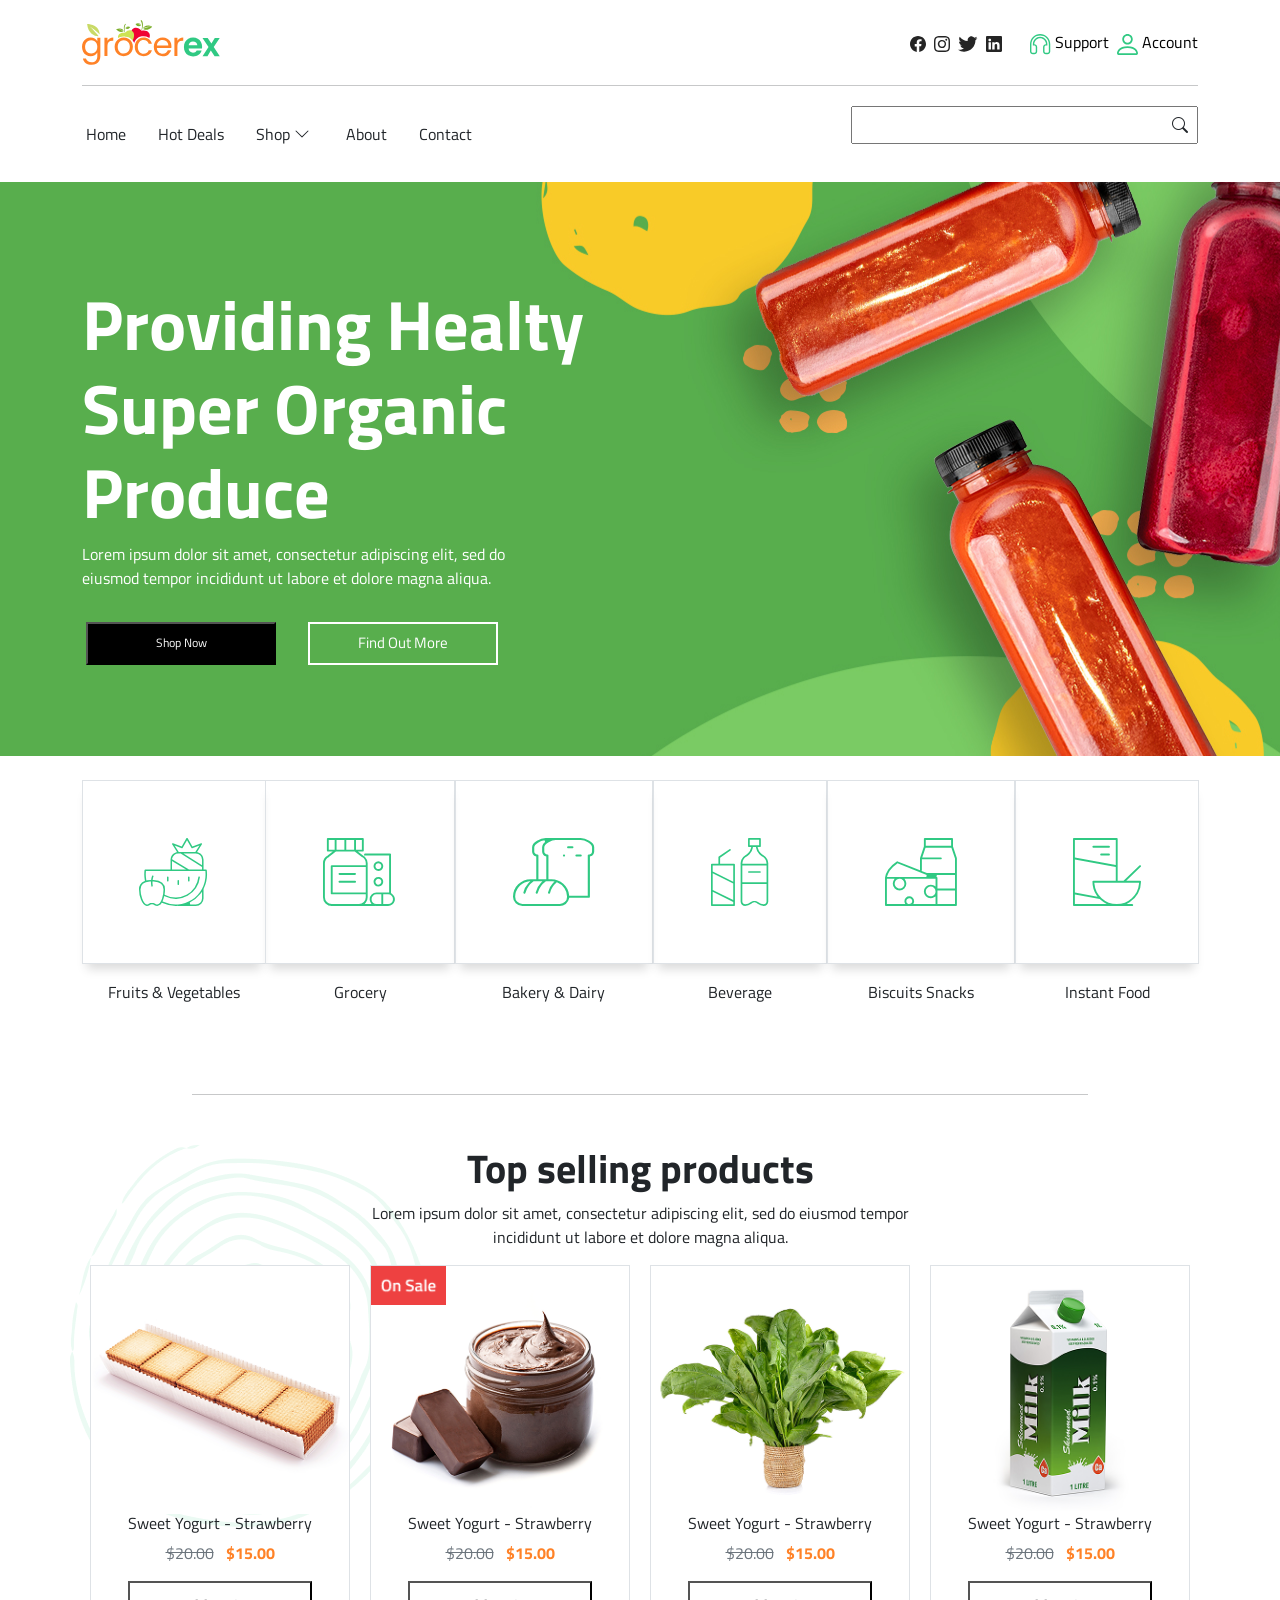
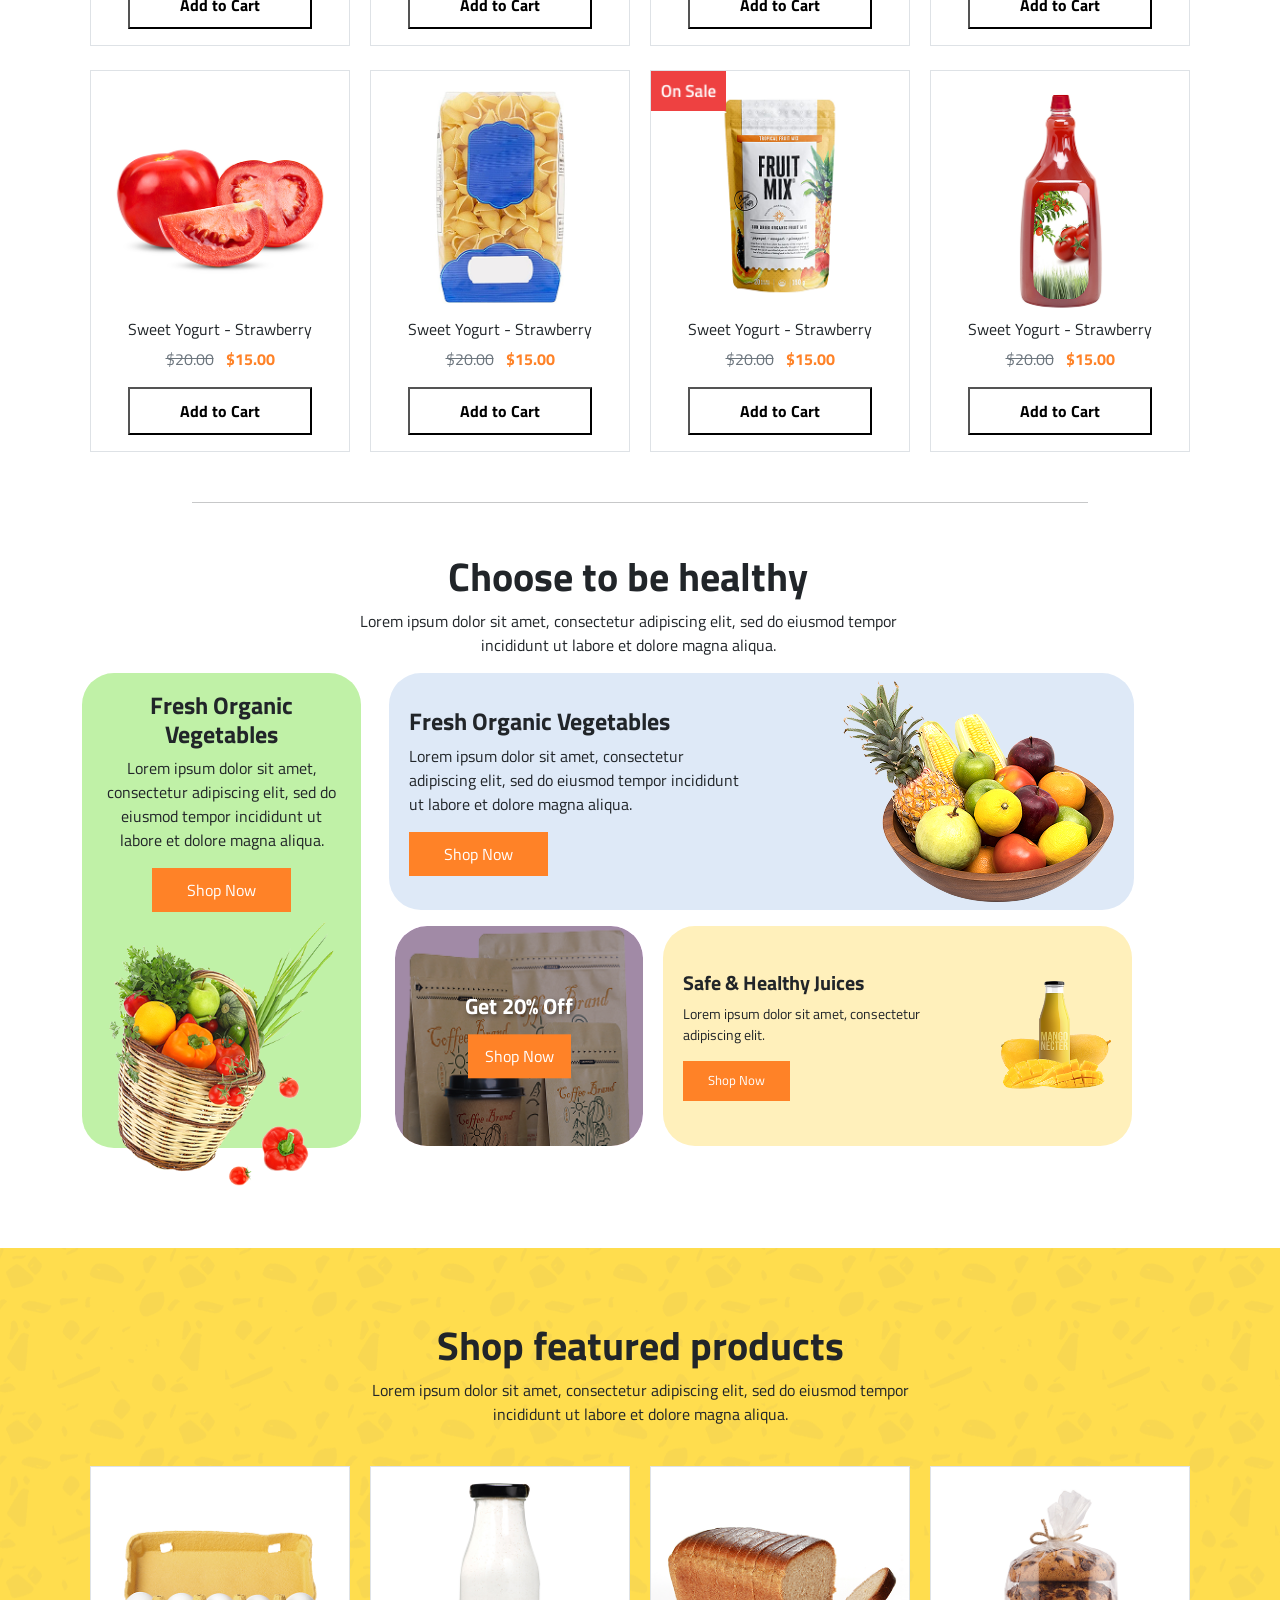
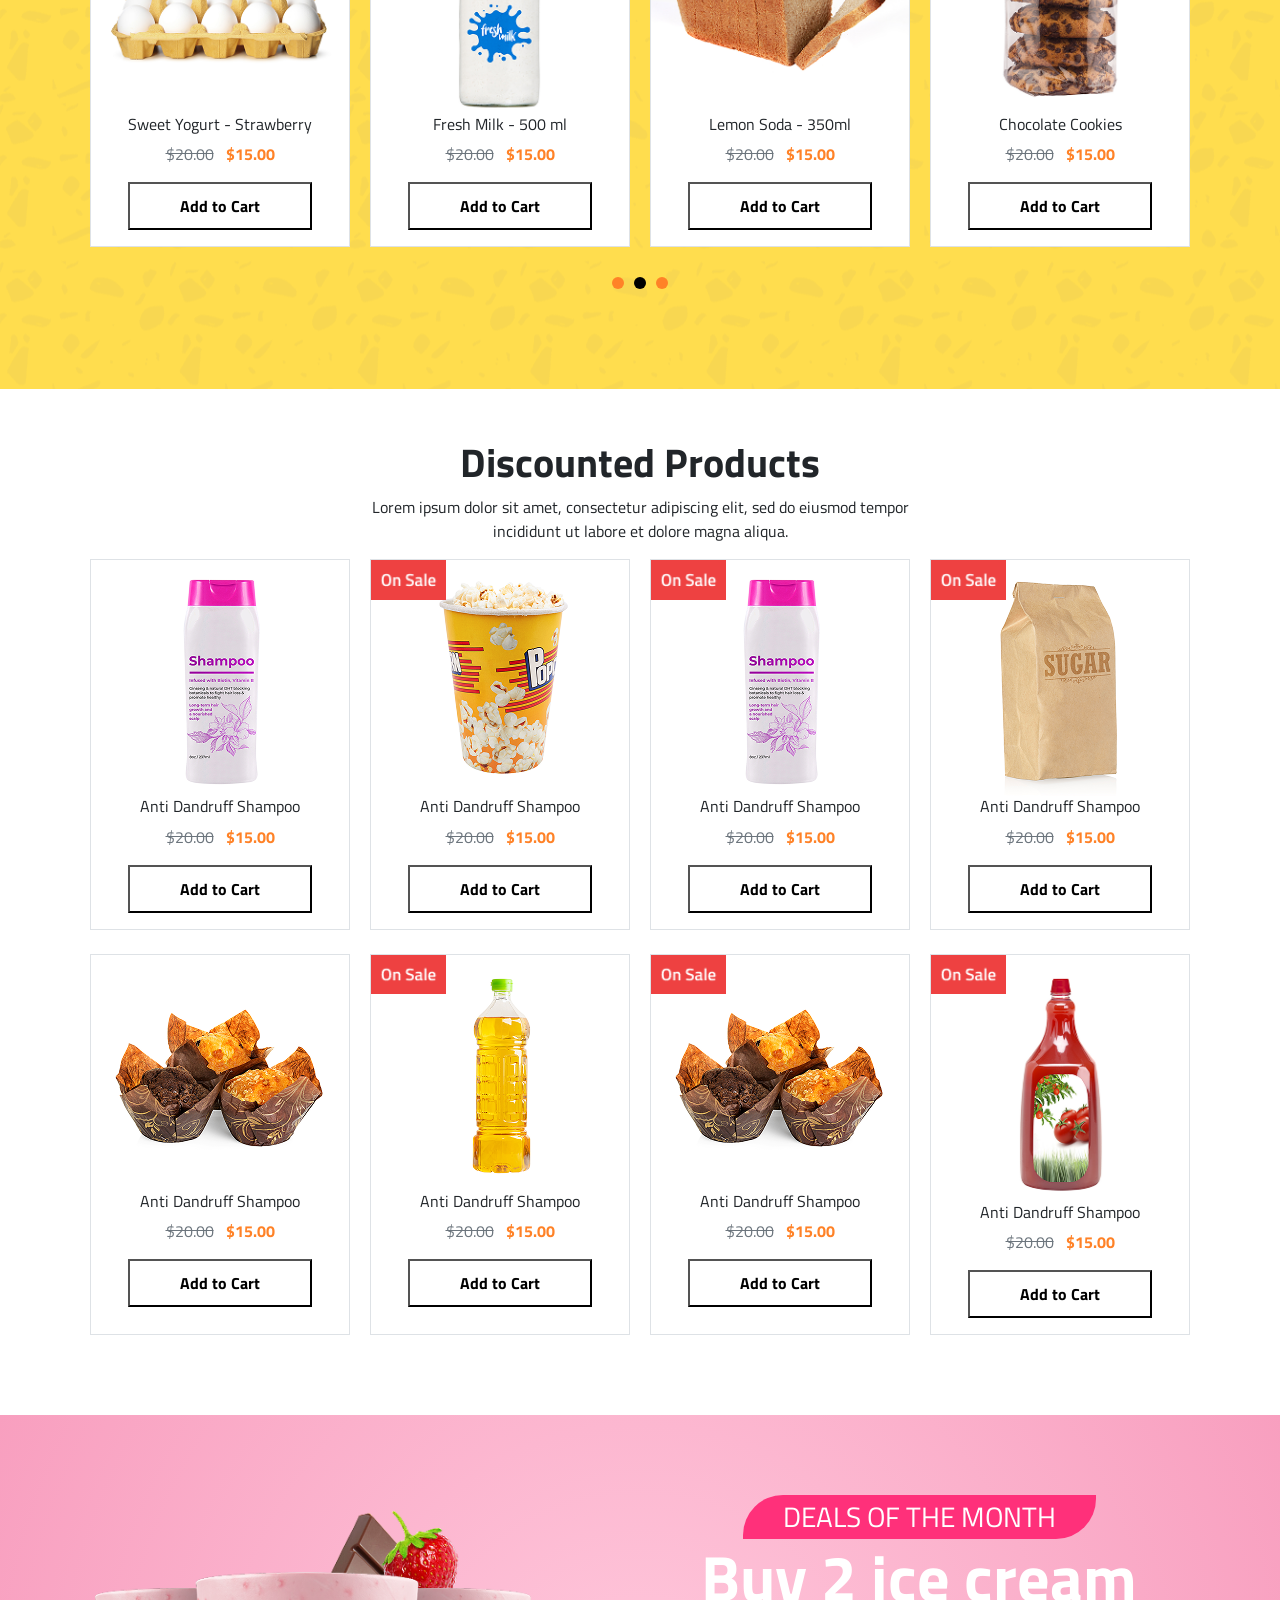
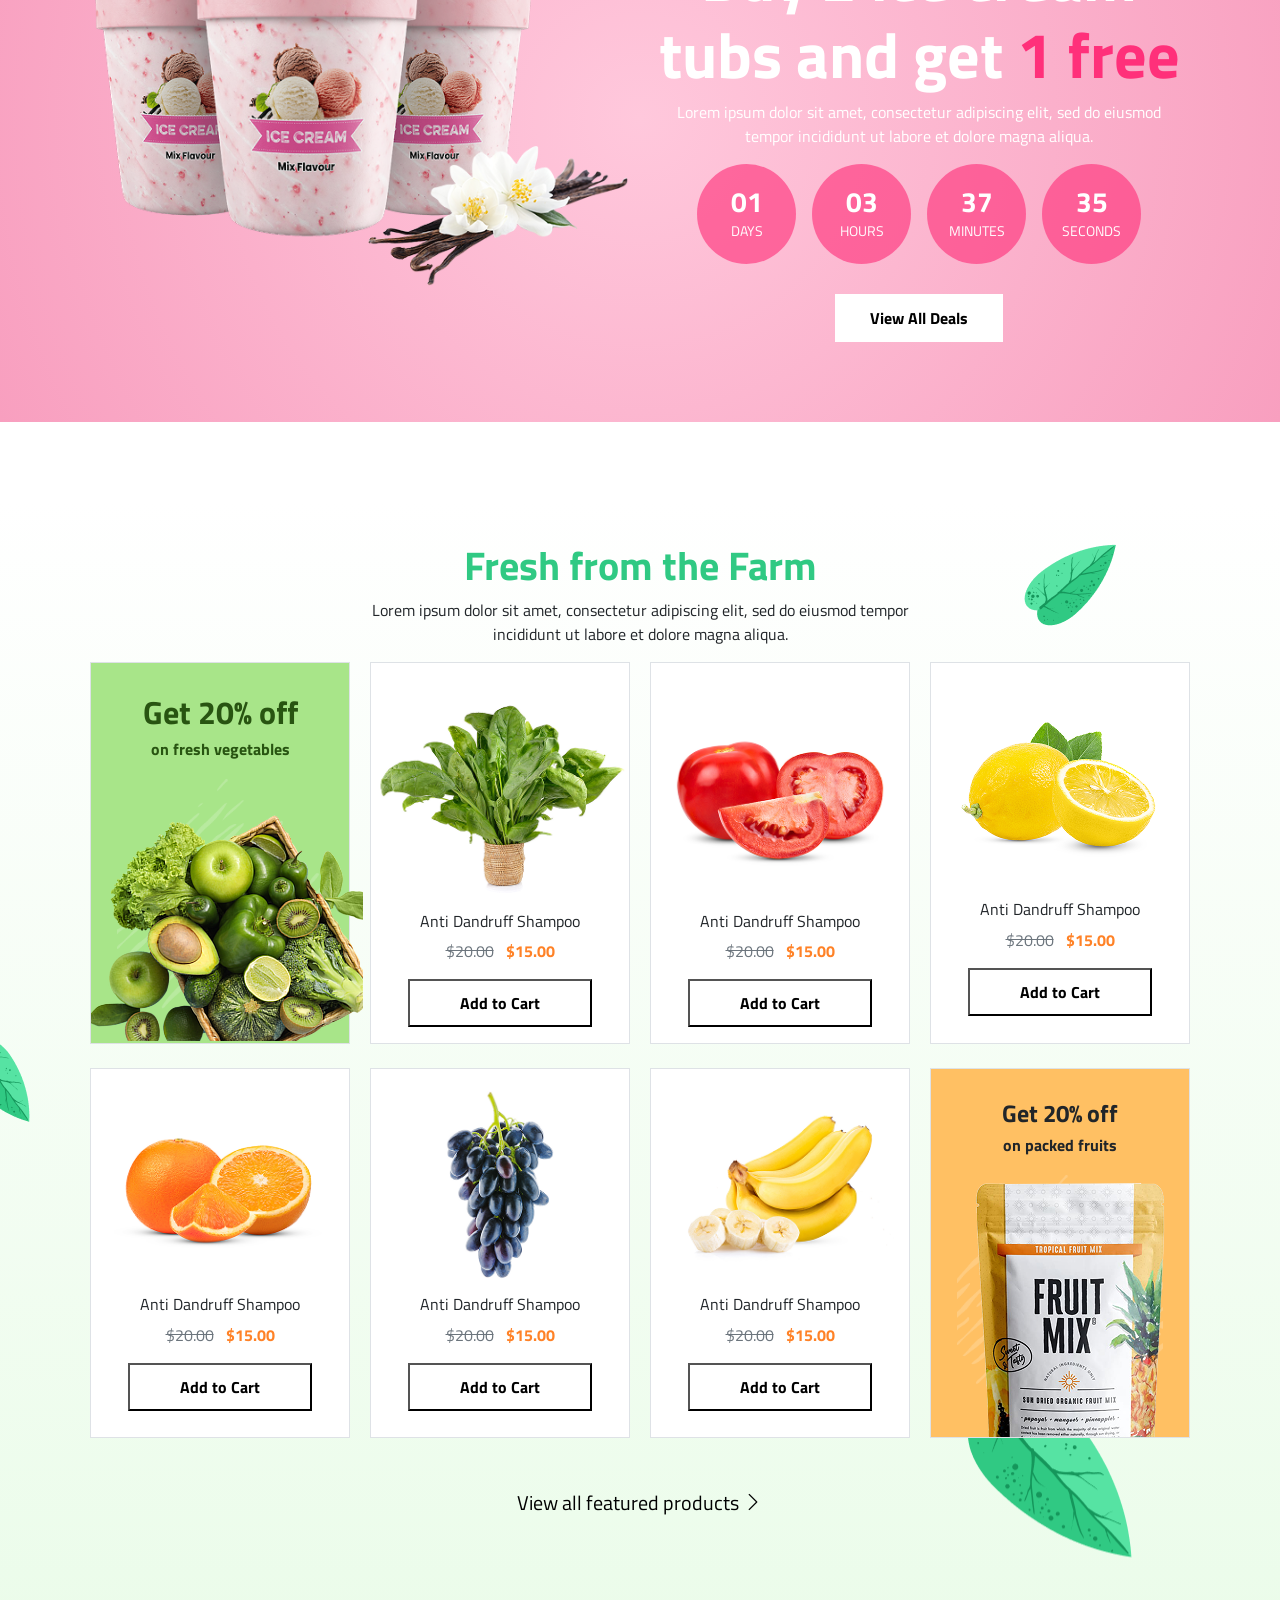
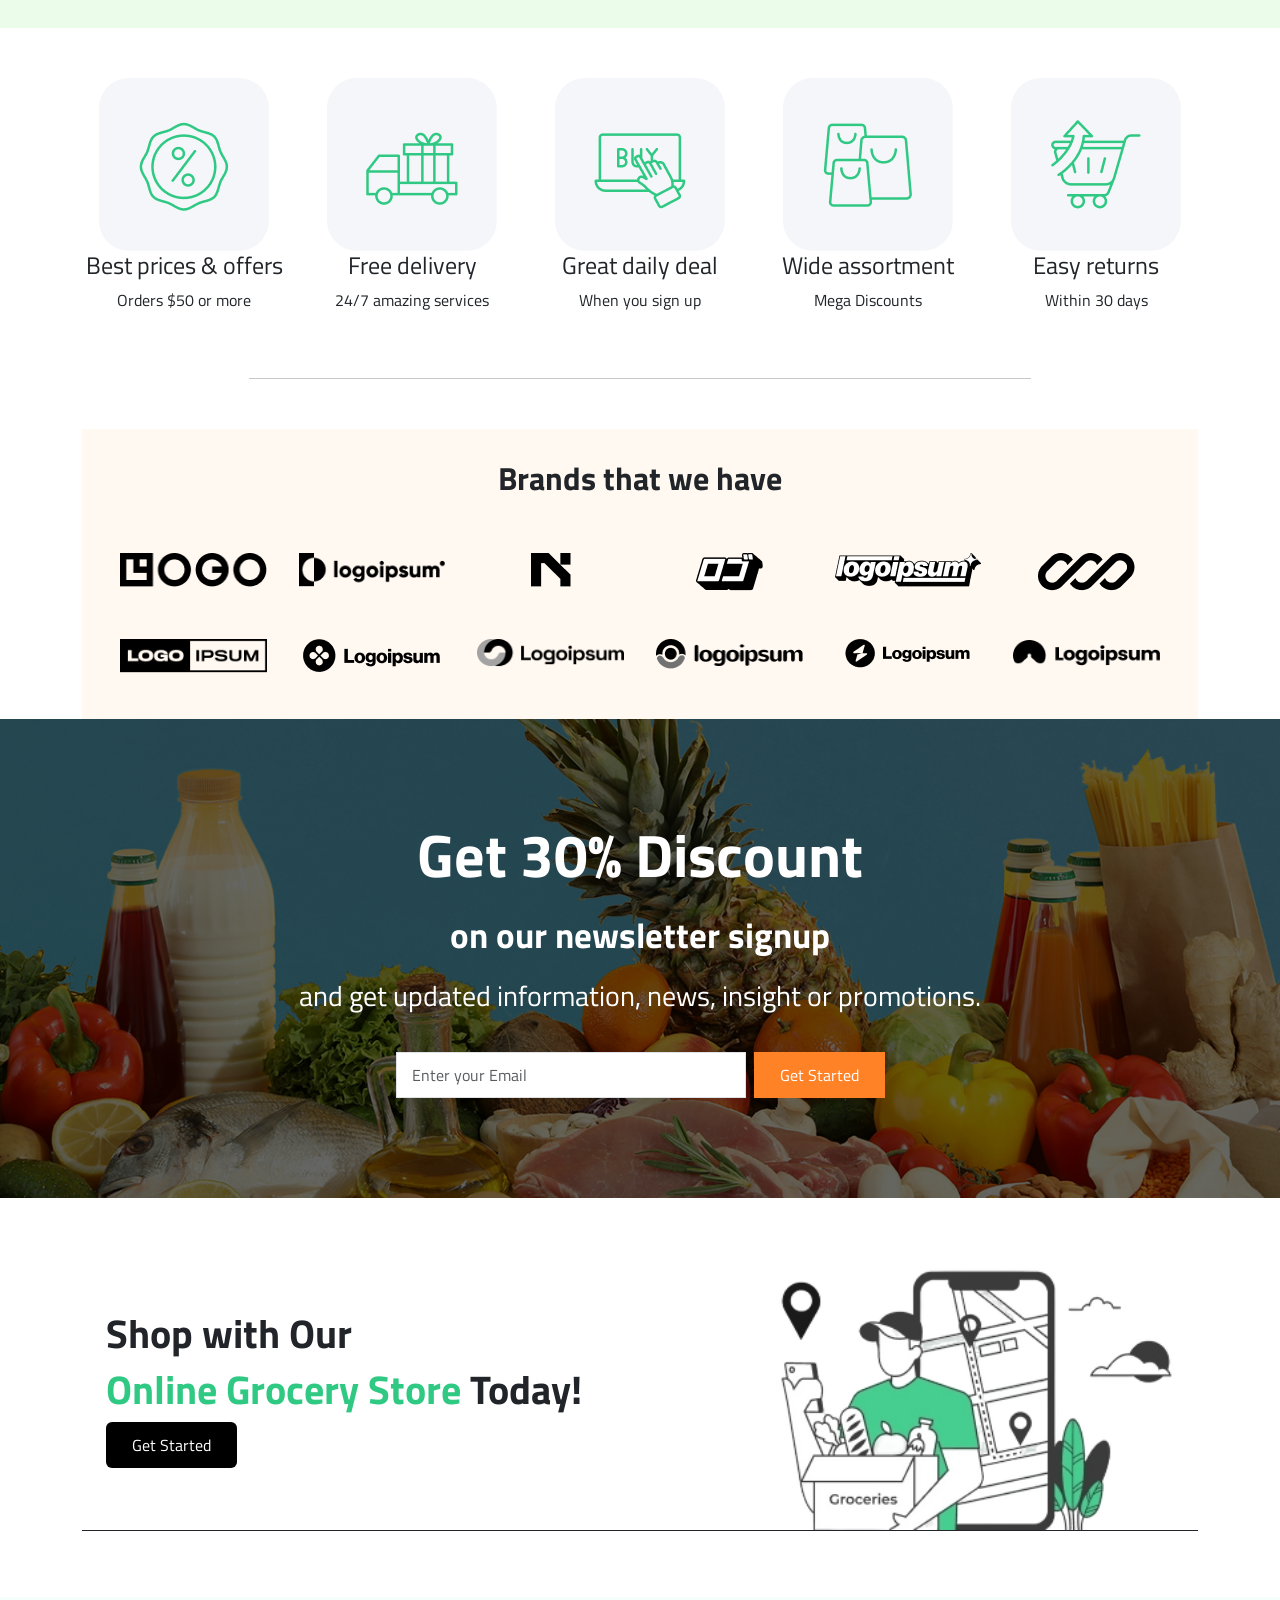
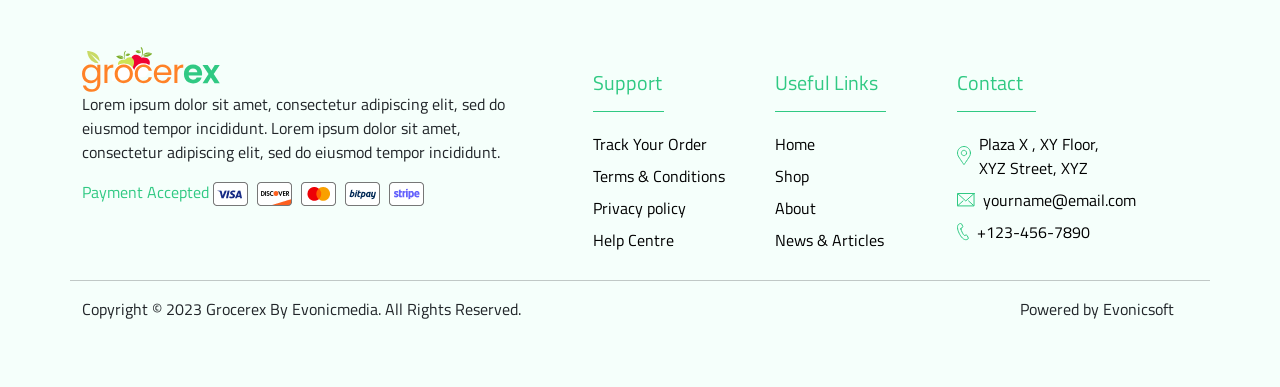
<file: index.html>
<!DOCTYPE html>
<html lang="en">

<head>
    <meta charset="UTF-8">
    <meta name="viewport" content="width=device-width, initial-scale=1.0">
    <title>Grocerex</title>
    <link rel="stylesheet" href="css/style.css">
    <link rel="stylesheet" href="css/media.css">
    <link rel="stylesheet" href="https://cdn.jsdelivr.net/npm/bootstrap-icons@1.11.3/font/bootstrap-icons.min.css">
    <link href="https://cdn.jsdelivr.net/npm/bootstrap@5.3.8/dist/css/bootstrap.min.css" rel="stylesheet"
    integrity="sha384-sRIl4kxILFvY47J16cr9ZwB07vP4J8+LH7qKQnuqkuIAvNWLzeN8tE5YBujZqJLB" crossorigin="anonymous">
    <link href="https://fonts.googleapis.com/css2?family=Titillium+Web:ital,wght@0,200;0,300;0,400;0,600;0,700;0,900;1,200;1,300;1,400;1,600;1,700&display=swap" rel="stylesheet">
</head>

<body>
    <header class="container-fluid my-3">
        <div class="container">
            <div class="row my-3">
                <div class="text-md-start text-center col-lg-6 my-1">
                    <a href="#"><img src="images/logo.svg" alt="Logo" class="img-fluid"></a>
                </div>
                <div class="d-flex justify-content-md-end justify-content-center align-items-center col-lg-6 my-1">
                    <a href="#"><img src="images/facebook.svg" alt="Facebook icon" class="m-1"></a>
                    <a href="#"><img src="images/instagram.svg" alt="Instagram icon" class="m-1"></a>
                    <a href="#"><img src="images/twitter.svg" alt="Twitter icon" class="m-1"></a>
                    <a href="#"><img src="images/linked in.svg" alt="LinkedIn icon" class="m-1"></a>
                    <a href="commingsoon.html" class="nav-up-btn ms-4">
                        <img src="images/headphone.svg" alt="Headphone icon">
                        Support
                    </a>
                    <a href="accounts.html" class="nav-up-btn ms-2">
                        <img src="images/man.svg" alt="Headphone icon">
                        Account
                    </a>
                </div>
            </div>
            <hr>
            <div class="row">
                <nav class="col-lg-6 text-lg-start text-center my-1 p-0 d-flex align-items-center justify-content-lg-start justify-content-center flex-wrap">
                    <a class="text-decoration-none text-dark m-3" href="index.html">Home</a>
                    <a class="text-decoration-none text-dark m-3" href="hotdeals.html">Hot Deals</a>
                    <div class="dropdown m-3" id="shopDropdownGroup">
                        <div class="d-inline-flex align-items-center">
                            <a class="text-decoration-none text-dark" href="shop.html">Shop</a>
                            <span id="shopChevron" class="d-inline-flex align-items-center" style="cursor: pointer;">
                                <svg xmlns="http://www.w3.org/2000/svg" width="16" height="16" fill="currentColor" class="bi bi-chevron-down m-1" viewBox="0 0 16 16">
                                    <path fill-rule="evenodd" d="M1.646 4.646a.5.5 0 0 1 .708 0L8 10.293l5.646-5.647a.5.5 0 0 1 .708.708l-6 6a.5.5 0 0 1-.708 0l-6-6a.5.5 0 0 1 0-.708z"/>
                                </svg>
                            </span>
                        </div>
                        <ul class="dropdown-menu" aria-labelledby="shopChevron">
                            <li><a class="dropdown-item" href="productdetail.html">Product Detail</a></li>
                            <li><a class="dropdown-item" href="register.html">Register</a></li>
                            <li><a class="dropdown-item" href="blog.html">Blog</a></li>
                            <li><a class="dropdown-item" href="error404.html">404</a></li>
                            <li><a class="dropdown-item" href="commingsoon.html">comming soon</a></li>
                        </ul>
                    </div>
                    <a class="text-decoration-none text-dark m-3" href="aboutus.html">About</a>
                    <a class="text-decoration-none text-dark m-3" href="contact.html">Contact</a>
                </nav>
                <div class="col-lg-6 text-lg-end text-center my-1">
                    <div class="search-container">
                        <input class="nav-input" type="text">
                        <i class="bi bi-search search-icon"></i>
                    </div>
                </div>
            </div>
        </div>
    </header>
    <section class="container-fluid banner-1">
        <div class="container">
            <h1>Providing Healty <br> Super Organic <br> Produce</h1>
            <p>Lorem ipsum dolor sit amet, consectetur adipiscing elit, sed do <br> eiusmod tempor incididunt ut labore
                et dolore magna aliqua.</p>
            <div class="row">
                <button class="banner-1-btn-1 col-lg-2 col-sm-6 col-6 m-3 p-2">Shop Now</button>
                <button class="banner-1-btn-2 col-lg-2 col-sm-6 col-6 m-3 p-2">Find Out More</button>
            </div>
        </div>
    </section>
    <section class="container-fluid categories">
        <div class="row container justify-content-xl-around justify-content-center mx-auto">
            <div class="categories-div-1 col-xl-2 col-lg-3 col-md-4 col-sm-6 my-4 p-0">
                <div class="shadow-bottom">
                    <a href="#"><img src="images/fruits.svg" alt="fruits" class="border border-e1 categories-img-1"></a>
                </div>
                <div class="my-3">Fruits & Vegetables</div>
            </div>
            <div class="categories-div-2 col-xl-2 col-lg-3 col-md-4 col-sm-6 my-4 p-0">
                <div class="shadow-bottom">
                    <a href="#"><img src="images/grocery.svg" alt="Grocery" class="border border-e1 categories-img-2"></a>
                </div>
                <div class="my-3">Grocery</div>
            </div>
            <div class="categories-div-3 col-xl-2 col-lg-3 col-md-4 col-sm-6 my-4 p-0">
                <div class="shadow-bottom">
                    <a href="#"><img src="images/bakery.svg" alt="Bakery" class="border border-e1 categories-img-3"></a>
                </div>
                <div class="my-3">Bakery & Dairy</div>
            </div>
            <div class="categories-div-4 col-xl-2 col-lg-3 col-md-4 col-sm-6 my-4 p-0">
                <div class="shadow-bottom">
                    <a href="#"><img src="images/beverage.svg" alt="Beverage" class="border border-e1 categories-img-4"></a>
                </div>
                <div class="my-3">Beverage</div>
            </div>
            <div class="categories-div-5 col-xl-2 col-lg-3 col-md-4 col-sm-6 my-4 p-0">
                <div class="shadow-bottom">
                    <a href="#"><img src="images/snacks.svg" alt="Snacks" class="border border-e1 categories-img-5"></a>
                </div>
                <div class="my-3">Biscuits Snacks</div>
            </div>
            <div class="categories-div-6 col-xl-2 col-lg-3 col-md-4 col-sm-6 my-4 p-0">
                <div class="shadow-bottom">
                    <a href="#"><img src="images/instantfood.svg" alt="Instant Food" class="border border-e1 categories-img-6"></a>
                </div>
                <div class="my-3">Instant Food</div>
            </div>
        </div>
    </section>
    <hr class="nd2hr">
    <section class="container-fluid">
        <div class="topsellingproduct container">
            <div class="row text-center">
                <h1>Top selling products</h1>
                <p>Lorem ipsum dolor sit amet, consectetur adipiscing elit, sed do eiusmod tempor <br> incididunt ut
                    labore et dolore magna aliqua.</p>
            </div>
            <div class="row text-center justify-content-evenly g-4">
                <div class="col-lg-3 product-s-card border border-e1 p-0">
                    <div class="bg-white">
                        <img src="images/yougert.png" alt="yougert" class="img-fluid">
                    </div>
                    <h6>Sweet Yogurt - Strawberry</h6>
                    <div>
                        <span class="text-secondary text-decoration-line-through">$20.00</span>
                        <span class="ms-2 fw-bold price-highlight">$15.00</span>
                    </div>
                    <button class="product-card-s1-btn m-3">Add to Cart</button>
                </div>
                <div class="col-lg-3 product-s-card border border-e1 p-0">
                    <div class="bg-white position-relative">
                        <img src="images/on-sale.png" alt="on sale" class="position-absolute top-0 start-0 img-fluid"
                            style="width: 75px;">
                        <img src="images/pink-yougert.png" alt="yougert" class="img-fluid">
                    </div>
                    <h6>Sweet Yogurt - Strawberry</h6>
                    <div>
                        <span class="text-secondary text-decoration-line-through">$20.00</span>
                        <span class="ms-2 fw-bold price-highlight">$15.00</span>
                    </div>
                    <button class="product-card-s1-btn m-3">Add to Cart</button>
                </div>
                <div class="col-lg-3 product-s-card border border-e1 p-0">
                    <div class="bg-white">
                        <img src="images/saag.png" alt="yougert" class="img-fluid">
                    </div>
                    <h6>Sweet Yogurt - Strawberry</h6>
                    <div>
                        <span class="text-secondary text-decoration-line-through">$20.00</span>
                        <span class="ms-2 fw-bold price-highlight">$15.00</span>
                    </div>
                    <button class="product-card-s1-btn m-3">Add to Cart</button>
                </div>
                <div class="col-lg-3 product-s-card border border-e1 p-0">
                    <div class="bg-white">
                        <img src="images/gb-milk.png" alt="yougert" class="img-fluid">
                    </div>
                    <h6>Sweet Yogurt - Strawberry</h6>
                    <div>
                        <span class="text-secondary text-decoration-line-through">$20.00</span>
                        <span class="ms-2 fw-bold price-highlight">$15.00</span>
                    </div>
                    <button class="product-card-s1-btn m-3">Add to Cart</button>
                </div>
                <div class="col-lg-3 product-s-card border border-e1 p-0">
                    <div class="bg-white">
                        <img src="images/tomato.png" alt="yougert" class="img-fluid">
                    </div>
                    <h6>Sweet Yogurt - Strawberry</h6>
                    <div>
                        <span class="text-secondary text-decoration-line-through">$20.00</span>
                        <span class="ms-2 fw-bold price-highlight">$15.00</span>
                    </div>
                    <button class="product-card-s1-btn m-3">Add to Cart</button>
                </div>
                <div class="col-lg-3 product-s-card border border-e1 p-0">
                    <div class="bg-white">
                        <img src="images/w-pasta.png" alt="yougert" class="img-fluid">
                    </div>
                    <h6>Sweet Yogurt - Strawberry</h6>
                    <div>
                        <span class="text-secondary text-decoration-line-through">$20.00</span>
                        <span class="ms-2 fw-bold price-highlight">$15.00</span>
                    </div>
                    <button class="product-card-s1-btn m-3">Add to Cart</button>
                </div>
                <div class="col-lg-3 product-s-card border border-e1 p-0">
                    <div class="bg-white position-relative">
                        <img src="images/on-sale.png" alt="on sale" class="position-absolute top-0 start-0 img-fluid"
                            style="width: 75px;">
                        <img src="images/y-fruitmix.png" alt="yougert" class="img-fluid">
                    </div>
                    <h6>Sweet Yogurt - Strawberry</h6>
                    <div>
                        <span class="text-secondary text-decoration-line-through">$20.00</span>
                        <span class="ms-2 fw-bold price-highlight">$15.00</span>
                    </div>
                    <button class="product-card-s1-btn m-3">Add to Cart</button>
                </div>
                <div class="col-lg-3 product-s-card border border-e1 p-0">
                    <div class="bg-white">
                        <img src="images/ketchup.png" alt="yougert" class="img-fluid">
                    </div>
                    <h6>Sweet Yogurt - Strawberry</h6>
                    <div>
                        <span class="text-secondary text-decoration-line-through">$20.00</span>
                        <span class="ms-2 fw-bold price-highlight">$15.00</span>
                    </div>
                    <button class="product-card-s1-btn m-3">Add to Cart</button>
                </div>
            </div>
        </div>
    </section>
    <hr class="nd2hr">
    <section class="container-fluid">
        <div class="row container m-auto">
            <div class="row text-center">
                <h1>Choose to be healthy</h1>
                <p>Lorem ipsum dolor sit amet, consectetur adipiscing elit, sed do eiusmod tempor <br> incididunt ut
                    labore et dolore magna aliqua.</p>
            </div>
            <div class="col-lg-3 col-12 p-lg-2 p-4 rounded-5 healty-card-left text-center row mx-0">
                <div class="col-lg-12 col-sm-6 healty-card-left-up-div">
                    <h2 style="font-size: 1.5rem;" class="fw-bold text-center">Fresh Organic Vegetables</h2>
                    <p>Lorem ipsum dolor sit amet, consectetur adipiscing elit, sed do eiusmod tempor incididunt ut labore et dolore magna aliqua.</p>
                    <button class="healty-card-left-btn">Shop Now</button>
                </div>
                <div class="col-lg-12 col-sm-6 healty-card-left-down-div">
                    <img src="images/vegitables-1.png" alt="vegitable">
                </div>
            </div>
            <div class="col-lg-9">
                <div class="row col-lg-11 rounded-5 healty-card-right-up p-lg-2 p-4 ms-lg-3">
                <div style="margin: auto;" class="col-sm-6 col-12 text-center text-sm-start">
                    <h2 style="font-size: 1.5rem;" class="fw-bold">Fresh Organic Vegetables</h2>
                    <p>Lorem ipsum dolor sit amet, consectetur adipiscing elit, sed do eiusmod tempor incididunt ut labore et dolore magna aliqua.</p>
                    <button class="healty-card-left-btn">Shop Now</button>
                </div>
                <div class="col-sm-6 col-12 d-flex justify-content-sm-end justify-content-center">
                        <img src="images/fruits-1.png" alt="fruits" class="img-fluid">
                    </div>
                </div> 
                <div class="row col-lg-11 justify-content-around mt-lg-3 ms-lg-1">
                    <div class="col-lg-4 ms-lg-3 healty-card-down-left rounded-5">
                        <div class="healty-card-down-overlay"></div>
                        <div class="healty-card-down-content">
                            <h3 class="healty-card-down-title">Get 20% Off</h3>
                            <button style="padding: 10px 17px;" class="healty-card-left-btn">Shop Now</button>
                        </div>
                        <img class="img-fluid" src="images/coffee-1.png" alt="coffe">
                    </div>
                    <div class="row col-lg-9 rounded-5 healty-card-down-right p-2 ms-lg-3">
                        <div class="col-lg-7 col-md-6">
                            <h5 class="fw-bold">Safe & Healthy Juices</h5>
                            <p class="small">Lorem ipsum dolor sit amet, consectetur adipiscing elit.</p>
                            <button class="healty-card-left-btn" style="padding: 10px 25px; font-size: 13px;">Shop Now</button>
                        </div>
                        <div class="col-lg-5 col-md-6 text-end">
                            <img src="images/mango-bottles-1.png" alt="fruits" class="img-fluid" style="max-height: 110px;">
                        </div>
                    </div>
                </div>
            </div>
        </div>
    </section>
    <section class="container-fluid Shofeaturedproductsp">
        <div class="container">
            <div class="row text-center m-4">
                <h1>Shop featured products</h1>
                <p>Lorem ipsum dolor sit amet, consectetur adipiscing elit, sed do eiusmod tempor <br> incididunt ut
                    labore et dolore magna aliqua.</p>
            </div>
            <div class="row text-center justify-content-evenly g-4">
                <div class="col-lg-3 bg-white product-s-card border border-e1 p-0">
                    <div>
                        <img src="images/egg.png.png" alt="yougert" class="img-fluid">
                    </div>
                    <h6>Sweet Yogurt - Strawberry</h6>
                    <div>
                        <span class="text-secondary text-decoration-line-through">$20.00</span>
                        <span class="ms-2 fw-bold price-highlight">$15.00</span>
                    </div>
                    <button class="product-card-s1-btn m-3">Add to Cart</button>
                </div>
                <div class="col-lg-3 bg-white product-s-card border border-e1 p-0">
                    <div class="position-relative">
                        <img src="images/fresh-milk.png" alt="yougert" class="img-fluid">
                    </div>
                    <h6>Fresh Milk - 500 ml</h6>
                    <div>
                        <span class="text-secondary text-decoration-line-through">$20.00</span>
                        <span class="ms-2 fw-bold price-highlight">$15.00</span>
                    </div>
                    <button class="product-card-s1-btn m-3">Add to Cart</button>
                </div>
                <div class="col-lg-3 bg-white product-s-card border border-e1 p-0">
                    <div>
                        <img src="images/sliced-bread.png" alt="yougert" class="img-fluid">
                    </div>
                    <h6>Lemon Soda - 350ml</h6>
                    <div>
                        <span class="text-secondary text-decoration-line-through">$20.00</span>
                        <span class="ms-2 fw-bold price-highlight">$15.00</span>
                    </div>
                    <button class="product-card-s1-btn m-3">Add to Cart</button>
                </div>
                <div class="col-lg-3 bg-white product-s-card border border-e1 p-0">
                    <div>
                        <img src="images/cookies.png" alt="yougert" class="img-fluid">
                    </div>
                    <h6>Chocolate Cookies</h6>
                    <div>
                        <span class="text-secondary text-decoration-line-through">$20.00</span>
                        <span class="ms-2 fw-bold price-highlight">$15.00</span>
                    </div>
                    <button class="product-card-s1-btn m-3">Add to Cart</button>
                </div>
            </div>
            <div class="carousel-dots">
                <span class="dot dot-orange"></span>
                <span class="dot dot-black"></span>
                <span class="dot dot-orange"></span>
            </div>
        </div>
    </section>
    <section class="container-fluid">
        <div class="Discountedproducts container">
            <div class="row text-center">
                <h1>Discounted Products</h1>
                <p>Lorem ipsum dolor sit amet, consectetur adipiscing elit, sed do eiusmod tempor <br> incididunt ut
                    labore et dolore magna aliqua.</p>
            </div>
            <div class="row text-center justify-content-evenly g-4">
                <div class="col-lg-3 product-s-card border border-e1 p-0">
                    <div class="bg-white">
                        <img src="images/shampo.png" alt="yougert" class="img-fluid">
                    </div>
                    <h6>Anti Dandruff Shampoo</h6>
                    <div>
                      <span class="text-secondary text-decoration-line-through">$20.00</span>
                        <span class="ms-2 fw-bold price-highlight">$15.00</span>
                    </div>
                    <button class="product-card-s1-btn m-3">Add to Cart</button>
                </div>
                <div class="col-lg-3 product-s-card border border-e1 p-0">
                    <div class="bg-white position-relative">
                        <img src="images/on-sale.png" alt="on sale" class="position-absolute top-0 start-0 img-fluid"
                            style="width: 75px;">
                        <img src="images/popcorn.png" alt="yougert" class="img-fluid">
                    </div>
                    <h6>Anti Dandruff Shampoo</h6>
                    <div>
                        <span class="text-secondary text-decoration-line-through">$20.00</span>
                        <span class="ms-2 fw-bold price-highlight">$15.00</span>
                    </div>
                    <button class="product-card-s1-btn m-3">Add to Cart</button>
                </div>
                <div class="col-lg-3 product-s-card border border-e1 p-0">
                    <div class="bg-white position-relative">
                        <img src="images/on-sale.png" alt="on sale" class="position-absolute top-0 start-0 img-fluid"
                            style="width: 75px;">
                        <img src="images/shampo.png" alt="yougert" class="img-fluid">
                    </div>
                    <h6>Anti Dandruff Shampoo</h6>
                    <div>
                        <span class="text-secondary text-decoration-line-through">$20.00</span>
                        <span class="ms-2 fw-bold price-highlight">$15.00</span>
                    </div>
                    <button class="product-card-s1-btn m-3">Add to Cart</button>
                </div>
                <div class="col-lg-3 product-s-card border border-e1 p-0">
                    <div class="bg-white position-relative">
                        <img src="images/on-sale.png" alt="on sale" class="position-absolute top-0 start-0 img-fluid"
                            style="width: 75px;">
                        <img src="images/sugar.png" alt="yougert" class="img-fluid">
                    </div>
                    <h6>Anti Dandruff Shampoo</h6>
                    <div>
                        <span class="text-secondary text-decoration-line-through">$20.00</span>
                        <span class="ms-2 fw-bold price-highlight">$15.00</span>
                    </div>
                    <button class="product-card-s1-btn m-3">Add to Cart</button>
                </div>
                <div class="col-lg-3 product-s-card border border-e1 p-0">
                    <div class="bg-white">
                        <img src="images/cupcake.png" alt="yougert" class="img-fluid">
                    </div>
                    <h6>Anti Dandruff Shampoo</h6>
                    <div>
                        <span class="text-secondary text-decoration-line-through">$20.00</span>
                        <span class="ms-2 fw-bold price-highlight">$15.00</span>
                    </div>
                    <button class="product-card-s1-btn m-3">Add to Cart</button>
                </div>
                <div class="col-lg-3 product-s-card border border-e1 p-0">
                    <div class="bg-white position-relative">
                        <img src="images/on-sale.png" alt="on sale" class="position-absolute top-0 start-0 img-fluid"
                            style="width: 75px;">
                        <img src="images/cooking-oil.png" alt="yougert" class="img-fluid">
                    </div>
                    <h6>Anti Dandruff Shampoo</h6>
                    <div>
                        <span class="text-secondary text-decoration-line-through">$20.00</span>
                        <span class="ms-2 fw-bold price-highlight">$15.00</span>
                    </div>
                    <button class="product-card-s1-btn m-3">Add to Cart</button>
                </div>
                <div class="col-lg-3 product-s-card border border-e1 p-0">
                    <div class="bg-white position-relative">
                        <img src="images/on-sale.png" alt="on sale" class="position-absolute top-0 start-0 img-fluid"
                            style="width: 75px;">
                        <img src="images/cupcake.png" alt="yougert" class="img-fluid">
                    </div>
                    <h6>Anti Dandruff Shampoo</h6>
                    <div>
                        <span class="text-secondary text-decoration-line-through">$20.00</span>
                        <span class="ms-2 fw-bold price-highlight">$15.00</span>
                    </div>
                    <button class="product-card-s1-btn m-3">Add to Cart</button>
                </div>
                <div class="col-lg-3 product-s-card border border-e1 p-0">
                    <div class="bg-white position-relative">
                        <img src="images/on-sale.png" alt="on sale" class="position-absolute top-0 start-0 img-fluid"
                            style="width: 75px;">
                        <img src="images/ketchup.png" alt="yougert" class="img-fluid">
                    </div>
                    <h6>Anti Dandruff Shampoo</h6>
                    <div>
                        <span class="text-secondary text-decoration-line-through">$20.00</span>
                        <span class="ms-2 fw-bold price-highlight">$15.00</span>
                    </div>
                    <button class="product-card-s1-btn m-3">Add to Cart</button>
                </div>
            </div>  
        </div>
    </section>
    <section class="container-fluid Ice-cream-tub">
        <div class="container row mx-auto">
            <div class="col-lg-6 text-center">
                <img src="images/Ice-Cream-Jar-new-1.png" alt="Ice Cream Jar">
            </div>
            <div class="col-lg-6 d-flex align-items-center flex-column justify-content-center text-center">
                <div class="deals-title">
                    <h3 class="m-0">DEALS OF THE MONTH</h3>
                </div>
                <h1>Buy 2 ice cream tubs and get <span class="highlight-free">1 free</span></h1>
                <p>Lorem ipsum dolor sit amet, consectetur adipiscing elit, sed do eiusmod tempor incididunt ut labore et dolore magna aliqua.</p>
                <div class="countdown-dots row justify-content-center g-3">
                    <div style="max-width: 115px;" class="col-6 col-sm-6 col-lg-3 d-flex justify-content-center">
                        <div class="time-dot">
                            <span class="time-number">01</span>
                            <span class="time-label">DAYS</span>
                        </div>
                    </div>
                    <div style="max-width: 115px;" class="col-6 col-sm-6 col-lg-3 d-flex justify-content-center">
                        <div class="time-dot">
                            <span class="time-number">03</span>
                            <span class="time-label">HOURS</span>
                        </div>
                    </div>
                    <div style="max-width: 115px;" class="col-6 col-sm-6 col-lg-3 d-flex justify-content-center">
                        <div class="time-dot">
                            <span class="time-number">37</span>
                            <span class="time-label">MINUTES</span>
                        </div>
                    </div>
                    <div style="max-width: 115px;" class="col-6 col-sm-6 col-lg-3 d-flex justify-content-center">
                        <div class="time-dot">
                            <span class="time-number">35</span>
                            <span class="time-label">SECONDS</span>
                        </div>
                    </div>
                </div>
                <button class="view-all-deals-btn">View All Deals</button>
            </div>
        </div>
    </section>
    <section class="Freshfromfarm-section container-fluid position-relative">
        <div class="Freshfromfarm container text-center d-flex flex-column">
            <div class="row text-center">
                <h1>Fresh from the Farm</h1>
                <p>Lorem ipsum dolor sit amet, consectetur adipiscing elit, sed do eiusmod tempor <br> incididunt ut
                    labore et dolore magna aliqua.</p>
            </div>
            <div class="row text-center justify-content-evenly g-4">
                <div style="background-color: #A8E589; color: #285411;" class="col-lg-3 product-s-card border border-e1 p-0">
                    <div style="margin-top: 30px;">
                        <h2 style="font-weight: bold;">Get 20% off</h2>
                        <h6 style="font-weight: bold;">on fresh vegetables</h6>
                    </div>
                    <div style="position: relative;">
                        <img src="images/fresh-leaf-2.png" alt="fresh leaf" class="fresh-leaf-2 position-absolute img-fluid" style="top: 265px; right:300px; z-index: 1;">
                        <img src="images/fresh-pattern.png" alt="fresh" style="width: 80%;">
                        <img src="images/ad-image-1.png" alt="ad" style="position: absolute; left: 0px; bottom: 0px;">
                    </div>
                </div>
                <div class="col-lg-3 product-s-card border border-e1 p-0 bg-white">
                    <div class="position-relative">
                        <img src="images/saag.png" alt="yougert" class="img-fluid">
                    </div>
                    <h6>Anti Dandruff Shampoo</h6>
                    <div>
                        <span class="text-secondary text-decoration-line-through">$20.00</span>
                        <span class="ms-2 fw-bold price-highlight">$15.00</span>
                    </div>
                    <button class="product-card-s1-btn m-3">Add to Cart</button>
                </div>
                <div class="col-lg-3 product-s-card border border-e1 p-0 bg-white">
                    <div>
                        <img src="images/tomato.png" alt="yougert" class="img-fluid">
                    </div>
                    <h6>Anti Dandruff Shampoo</h6>
                    <div>
                        <span class="text-secondary text-decoration-line-through">$20.00</span>
                        <span class="ms-2 fw-bold price-highlight">$15.00</span>
                    </div>
                    <button class="product-card-s1-btn m-3">Add to Cart</button>
                </div>
                <div class="col-lg-3 product-s-card border border-e1 p-0 bg-white">
                    <div class="position-relative">
                        <img src="images/fresh-leaf-1.png" alt="fresh leaf" class="fresh-leaf-1 position-absolute img-fluid" style="bottom: 265px; left: 85px; z-index: 1;">
                        <img src="images/fresh-leamon.png" alt="yougert" class="img-fluid">
                    </div>
                    <h6>Anti Dandruff Shampoo</h6>
                    <div>
                        <span class="text-secondary text-decoration-line-through">$20.00</span>
                        <span class="ms-2 fw-bold price-highlight">$15.00</span>
                    </div>
                    <button class="product-card-s1-btn m-3">Add to Cart</button>
                </div>
                <div class="col-lg-3 product-s-card border border-e1 p-0 bg-white">
                    <div>
                        <img src="images/fresh-orange.png" alt="yougert" class="img-fluid">
                    </div>
                    <h6>Anti Dandruff Shampoo</h6>
                    <div>
                        <span class="text-secondary text-decoration-line-through">$20.00</span>
                        <span class="ms-2 fw-bold price-highlight">$15.00</span>
                    </div>
                    <button class="product-card-s1-btn m-3">Add to Cart</button>
                </div>
                <div class="col-lg-3 product-s-card border border-e1 p-0 bg-white">
                    <div>
                        <img src="images/fresh-blackgrapes.png" alt="yougert" class="img-fluid">
                    </div>
                    <h6>Anti Dandruff Shampoo</h6>
                    <div>
                        <span class="text-secondary text-decoration-line-through">$20.00</span>
                        <span class="ms-2 fw-bold price-highlight">$15.00</span>
                    </div>
                    <button class="product-card-s1-btn m-3">Add to Cart</button>
                </div>
                <div class="col-lg-3 product-s-card border border-e1 p-0 bg-white">
                    <div>
                        <img src="images/fresh-banana.png" alt="yougert" class="img-fluid">
                    </div>
                    <h6>Anti Dandruff Shampoo</h6>
                    <div>
                        <span class="text-secondary text-decoration-line-through">$20.00</span>
                        <span class="ms-2 fw-bold price-highlight">$15.00</span>
                    </div>
                    <button class="product-card-s1-btn m-3">Add to Cart</button>
                </div>
                <div style="background-color: #FFC063;" class="col-lg-3 product-s-card border border-e1 p-0">
                    <div style="margin-top: 30px;">
                        <h4 style="font-weight: bold;">Get 20% off</h4>
                        <h6 style="font-weight: bold;">on packed fruits</h6>
                    </div>
                    <div style="position: relative;">
                        <img src="images/fresh-pattern.png" alt="fresh" style="width: 80%;">
                        <img src="images/ad-image-2.png" alt="ad" style="position: absolute; left: 45px; bottom: 0px;">
                    </div>
                </div>
            </div>
            <a style="text-decoration: none; color: black; margin: 50px 0px; font-size: 20px;" href="#">View all featured products <i class="bi bi-chevron-right"></i></a>
        </div>
    </section>
    <section class="container-fluid">
        <div class="container">
            <div class="upper-content row justify-content-around">
                <div class="brand-card">
                    <div><img src="images/Component 1.png" alt="component"></div>
                    <div>
                        <h4>Best prices & offers</h4>
                        <p>Orders $50 or more</p>
                    </div>
                </div>
                <div class="brand-card">
                    <div><img src="images/Component 2.png" alt="component"></div>
                    <div>
                        <h4>Free delivery</h4>
                        <p>24/7 amazing services</p>
                    </div>
                </div>
                <div class="brand-card">
                    <div><img src="images/Component 3.png" alt="component"></div>
                    <div>
                        <h4>Great daily deal</h4>
                        <p>When you sign up</p>
                    </div>
                </div>
                <div class="brand-card">
                    <div><img src="images/Component 4.png" alt="component"></div>
                    <div>
                        <h4>Wide assortment</h4>
                        <p>Mega Discounts</p>
                    </div>
                </div>
                <div class="brand-card">
                    <div><img src="images/Component 5.png" alt="component"></div>
                    <div>
                        <h4>Easy returns</h4>
                        <p>Within 30 days</p>
                    </div>
                </div>
            </div>
            <hr class="nd2hr">
            <div class="lower-content  brand-section-lower-content">
                <h2 style="font-weight: bold;">Brands that we have</h2>
                <div class="row text-center justify-content-center g-3 mt-4">
                    <div class="col-lg-2 col-md-3 col-sm-4 p-3">
                        <img src="images/Brand-1.png" alt="Brand 1" class="img-fluid">
                    </div>
                    <div class="col-lg-2 col-md-3 col-sm-4 p-3">
                        <img src="images/Brand-2.png" alt="Brand 2" class="img-fluid">
                    </div>
                    <div class="col-lg-2 col-md-3 col-sm-4 p-3">
                        <img src="images/Brand-3.png" alt="Brand 3" class="img-fluid">
                    </div>
                    <div class="col-lg-2 col-md-3 col-sm-4 p-3">
                        <img src="images/Brand-4.png" alt="Brand 4" class="img-fluid">
                    </div>
                    <div class="col-lg-2 col-md-3 col-sm-4 p-3">
                        <img src="images/Brand-5.png" alt="Brand 5" class="img-fluid">
                    </div>
                    <div class="col-lg-2 col-md-3 col-sm-4 p-3">
                        <img src="images/Brand-6.png" alt="Brand 6" class="img-fluid">
                    </div>
                    <div class="col-lg-2 col-md-3 col-sm-4 p-3">
                        <img src="images/Brand-7.png" alt="Brand 1" class="img-fluid">
                    </div>
                    <div class="col-lg-2 col-md-3 col-sm-4 p-3">
                        <img src="images/Brand-8.png" alt="Brand 2" class="img-fluid">
                    </div>
                    <div class="col-lg-2 col-md-3 col-sm-4 p-3">
                        <img src="images/Brand-9.png" alt="Brand 3" class="img-fluid">
                    </div>
                    <div class="col-lg-2 col-md-3 col-sm-4 p-3">
                        <img src="images/Brand-10.png" alt="Brand 4" class="img-fluid">
                    </div>
                    <div class="col-lg-2 col-md-3 col-sm-4 p-3">
                        <img src="images/Brand-11.png" alt="Brand 5" class="img-fluid">
                    </div>
                    <div class="col-lg-2 col-md-3 col-sm-4 p-3">
                        <img src="images/Brand-12.png" alt="Brand 6" class="img-fluid">
                    </div>
                </div>
            </div>
        </div>
    </section>
    <section class="last-3rd-section container-fluid">
        <div style="padding: 100px 0px; gap: 15px;" class="container row flex-column align-items-center justify-content-center text-center mx-auto">
            <h1 class="last-3rd-section-h1">Get 30% Discount</h1>
            <h2 class="last-3rd-section-h2">on our newsletter signup</h2>
            <h3 class="last-3rd-section-h3">and get updated information, news, insight or promotions.</h3>
            <div class="d-flex flex-column flex-md-row align-items-center justify-content-center gap-2 mt-3 w-100">
                <input type="email" class="form-control" placeholder="Enter your Email" style="max-width: 350px; padding: 10px 15px;">
                <button class="btn" style="background-color: #FF8227; border-radius: 0px; color: white; padding: 10px 25px; white-space: nowrap;">Get Started</button>
            </div>
        </div>
    </section>
    <section class="container-fluid">
        <div style="margin: 50px 0px;" class="container row align-items-center justify-content-center mx-auto">
            <div class="col-lg-6 online-store-content">
                <h1 style="font-weight: bold;">Shop with Our</h1>
                <h1 style="font-weight: bold;"><span style="color: #30C983;">Online Grocery Store</span> Today!</h1>
                <button class="btn" style="background-color: #000000; color: white; padding: 10px 25px; white-space: nowrap;">Get Started</button>
            </div>
            <div class="col-lg-6 row justify-content-end">
                <img style="width: 80%;" src="images/online-store-img.png" alt="Online Grocery Store" class="img-fluid">
            </div>
            <hr style="opacity: 1;">
        </div>
    </section>
    <footer style="background-color: #F5FFFB;" class="container-fluid">
        <div style="padding: 50px 0px;" class="last-container container mx-auto row">
            <div class="col-lg-5">
                <a href="#"><img src="images/logo.svg" alt="logo"></a>
                <p>Lorem ipsum dolor sit amet, consectetur adipiscing elit, sed do eiusmod tempor incididunt. Lorem ipsum dolor sit amet, consectetur adipiscing elit, sed do eiusmod tempor incididunt.</p>
                <span style="color: #30C983;">Payment Accepted <img src="images/bank-cards.png" alt="cards"></span>
            </div>
            <div class="col-lg-6 row m-4">
                <div class="col-lg-4 col-md-6">
                    <ul class="footer-list">
                        <li><h5 style="color: #30C983;">Support</h5></li>
                        <li><hr class="last-3rd-hr" style="color: #30C983; width: 45%; opacity: 1;"></li>
                        <li><a href="#">Track Your Order</a></li>
                        <li><a href="#">Terms & Conditions</a></li>
                        <li><a href="#">Privacy policy</a></li>
                        <li><a href="#">Help Centre</a></li>
                    </ul>
                </div>
                <div class="col-lg-4 col-md-6">
                    <ul class="footer-list">
                        <li><h5 style="color: #30C983;">Useful Links</h5></li>
                        <li><hr class="last-2nd-hr" style="color: #30C983; width: 70%; opacity: 1;"></li>
                        <li><a href="#">Home</a></li>
                        <li><a href="#">Shop</a></li>
                        <li><a href="#">About</a></li>
                        <li><a href="#">News & Articles</a></li>
                    </ul>
                </div>
                <div class="col-lg-4 col-md-6">
                    <ul class="footer-list">
                        <li><h5 style="color: #30C983;">Contact</h5></li>
                        <li><hr class="last-1st-hr" style="color: #30C983; width: 50%; opacity: 1;"></li>
                        <li><a href="#"><img src="images/address.svg" alt="Address">Plaza X , XY Floor, XYZ Street, XYZ</a></li>
                        <li><a href="#"><img src="images/Email.svg" alt="Email">yourname@email.com</a></li>
                        <li><a href="#"><img src="images/phone.svg" alt="Phone">+123-456-7890</a></li>
                    </ul>
                </div>
            </div>
            <hr>
            <div class="row">
                <p class="col-lg-8 text-lg-start">Copyright © 2023 Grocerex By Evonicmedia. All Rights Reserved.</p>
                <p class="col-lg-4 text-lg-end">Powered by Evonicsoft</p>
            </div>
        </div>
    </footer>
    <script src="https://cdn.jsdelivr.net/npm/@popperjs/core@2.11.8/dist/umd/popper.min.js"
        integrity="sha384-I7E8VVD/ismYTF4hNIPjVp/Zjvgyol6VFvRkX/vR+Vc4jQkC+hVqc2pM8ODewa9r"
        crossorigin="anonymous"></script>
    <script src="https://cdn.jsdelivr.net/npm/bootstrap@5.3.8/dist/js/bootstrap.min.js"
        integrity="sha384-G/EV+4j2dNv+tEPo3++6LCgdCROaejBqfUeNjuKAiuXbjrxilcCdDz6ZAVfHWe1Y"
        crossorigin="anonymous"></script>
    <script>
        document.addEventListener('DOMContentLoaded', function () {
            var shopChevron = document.getElementById('shopChevron');
            var dropdownEl = shopChevron ? shopChevron.closest('.dropdown') : null;
            if (dropdownEl) {
                var menu = dropdownEl.querySelector('.dropdown-menu');
                shopChevron.addEventListener('click', function (e) {
                    e.stopPropagation();
                    var isOpen = menu.classList.contains('show');
                    if (isOpen) {
                        menu.classList.remove('show');
                        menu.setAttribute('aria-hidden', 'true');
                        var svg = dropdownEl.querySelector('svg');
                        if (svg) {
                            svg.outerHTML = '<svg xmlns="http://www.w3.org/2000/svg" width="16" height="16" fill="currentColor" class="bi bi-chevron-down m-1" viewBox="0 0 16 16">' +
                                '<path fill-rule="evenodd" d="M1.646 4.646a.5.5 0 0 1 .708 0L8 10.293l5.646-5.647a.5.5 0 0 1 .708.708l-6 6a.5.5 0 0 1-.708 0l-6-6a.5.5 0 0 1 0-.708z"/>' +
                                '</svg>';
                        }
                    } else {
                        menu.classList.add('show');
                        menu.setAttribute('aria-hidden', 'false');
                        var svg = dropdownEl.querySelector('svg');
                        if (svg) {
                            svg.outerHTML = '<svg xmlns="http://www.w3.org/2000/svg" width="16" height="16" fill="currentColor" class="bi bi-chevron-up m-1" viewBox="0 0 16 16">' +
                                '<path fill-rule="evenodd" d="M7.646 4.646a.5.5 0 0 1 .708 0l6 6a.5.5 0 0 1-.708.708L8 5.707l-5.646 5.647a.5.5 0 0 1-.708-.708z"/>' +
                                '</svg>';
                        }
                    }
                });
                document.addEventListener('click', function (e) {
                    if (!dropdownEl.contains(e.target)) {
                        menu.classList.remove('show');
                        menu.setAttribute('aria-hidden', 'true');
                        var svg = dropdownEl.querySelector('svg');
                        if (svg && svg.classList.contains('bi-chevron-up')) {
                            svg.outerHTML = '<svg xmlns="http://www.w3.org/2000/svg" width="16" height="16" fill="currentColor" class="bi bi-chevron-down m-1" viewBox="0 0 16 16">' +
                                '<path fill-rule="evenodd" d="M1.646 4.646a.5.5 0 0 1 .708 0L8 10.293l5.646-5.647a.5.5 0 0 1 .708.708l-6 6a.5.5 0 0 1-.708 0l-6-6a.5.5 0 0 1 0-.708z"/>' +
                                '</svg>';
                        }
                    }
                });
            }
        });
    </script>
</body>

</html>
</file>
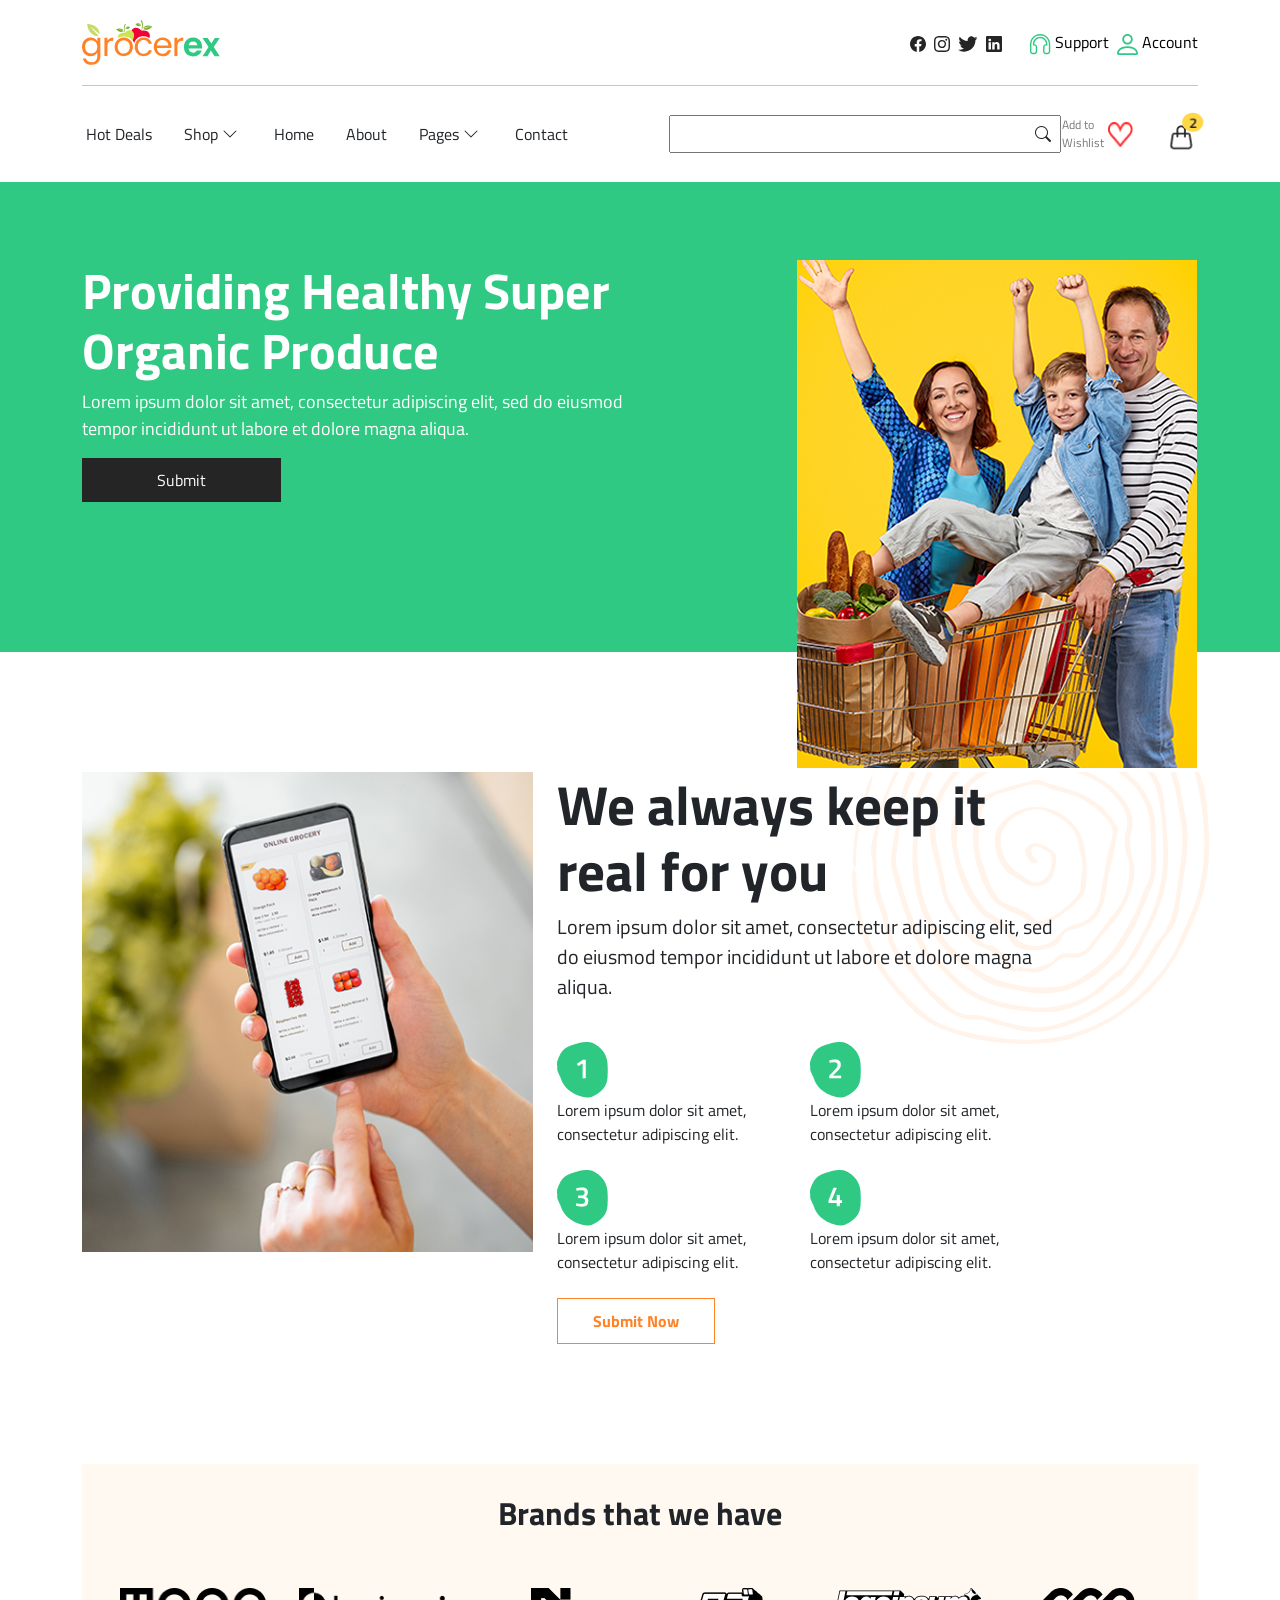
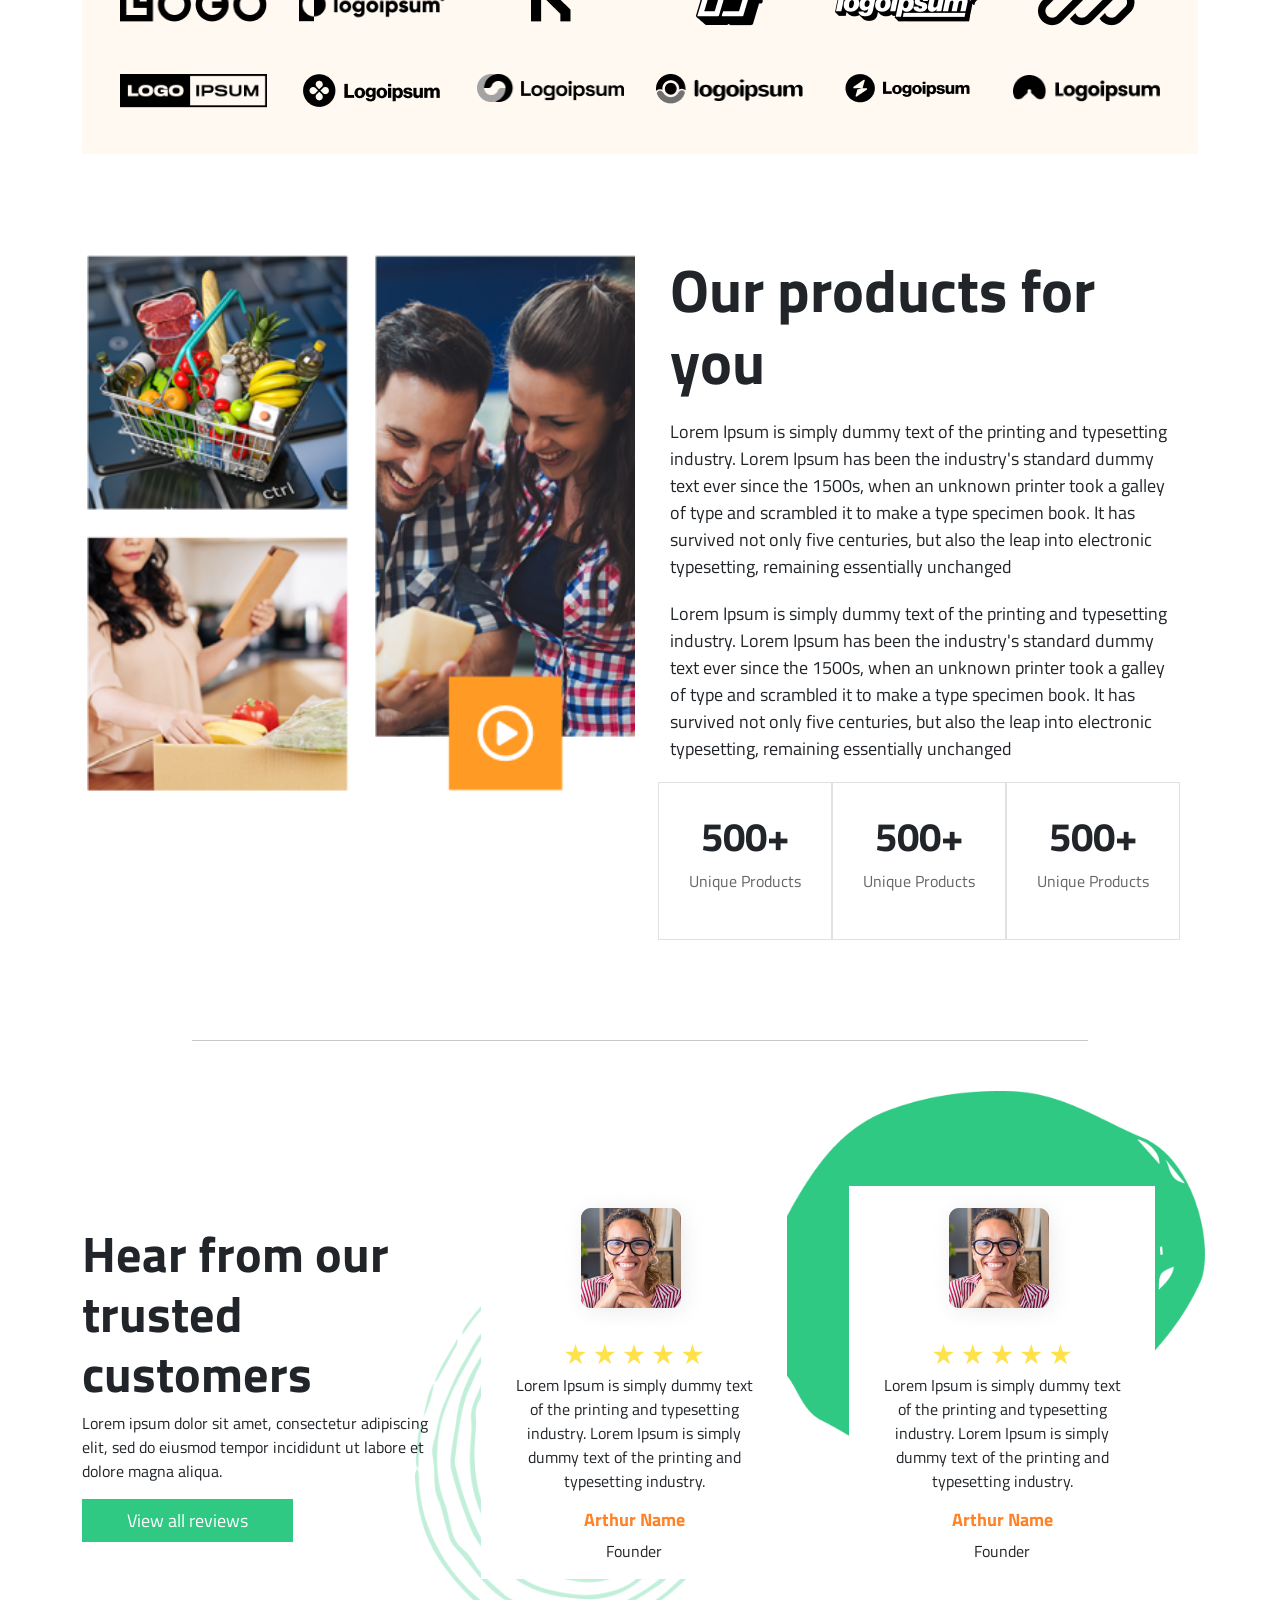
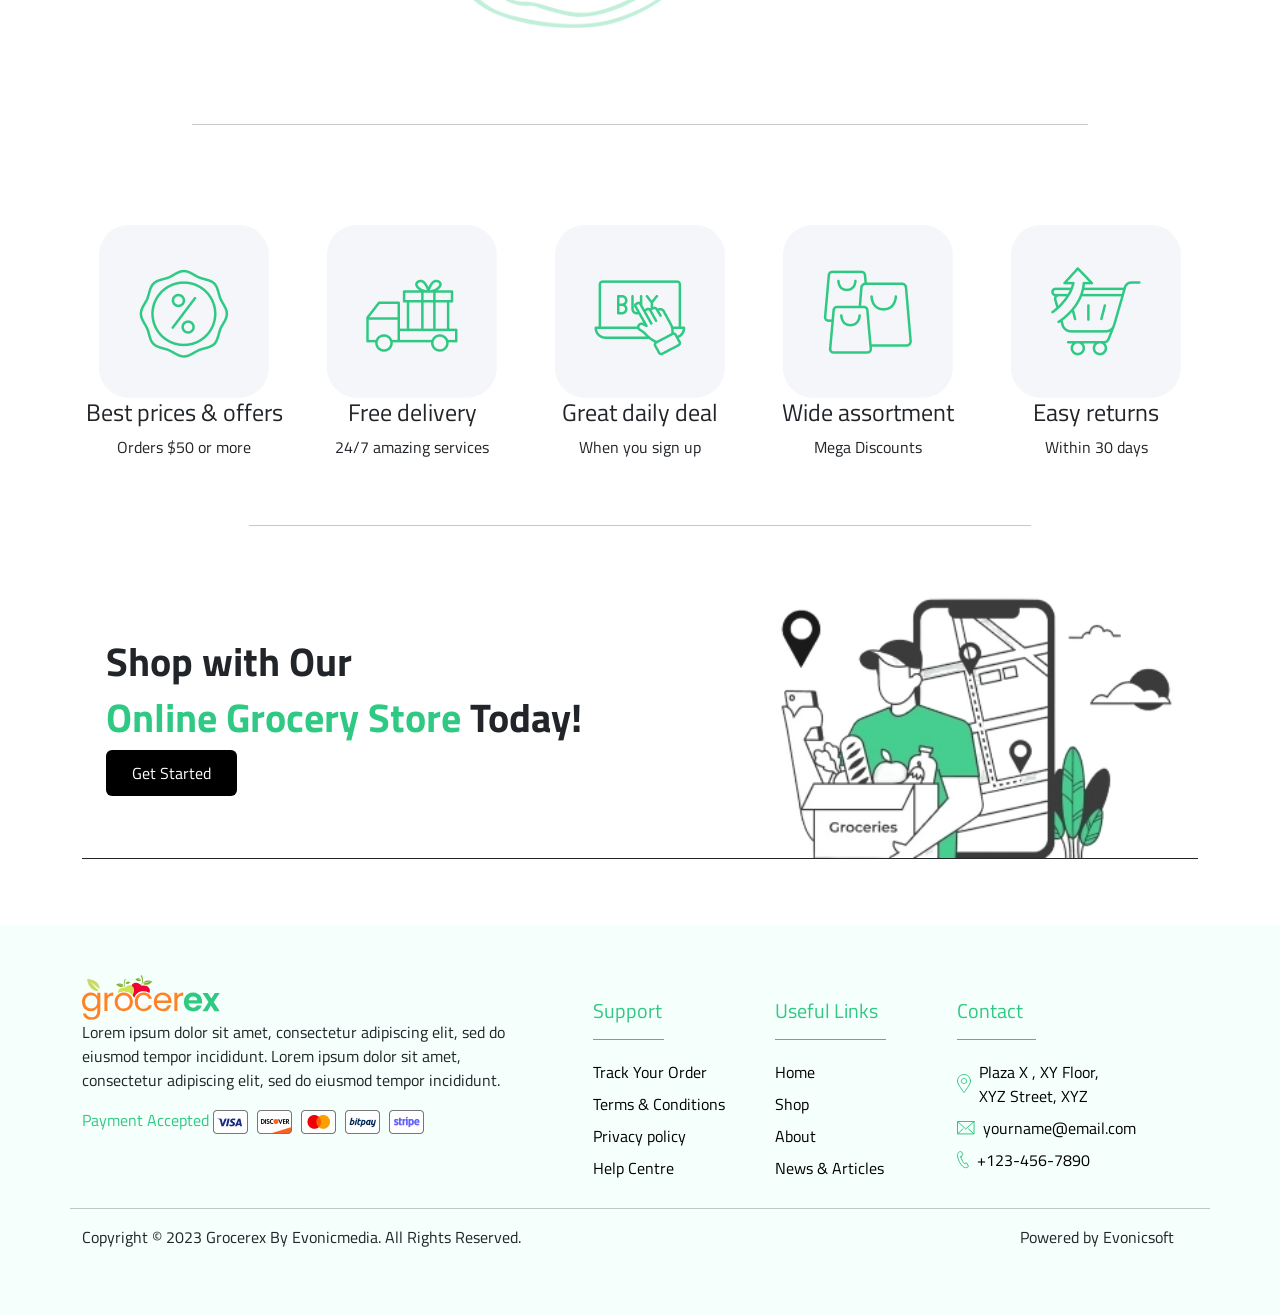
<file: aboutus.html>
<!DOCTYPE html>
<html lang="en">
<head>
    <meta charset="UTF-8">
    <meta name="viewport" content="width=device-width, initial-scale=1.0">
    <title>About us</title>
    <link rel="stylesheet" href="css/style.css">
    <link rel="stylesheet" href="css/media.css">
    <link rel="stylesheet" href="https://cdn.jsdelivr.net/npm/bootstrap-icons@1.11.3/font/bootstrap-icons.min.css">
    <link href="https://cdn.jsdelivr.net/npm/bootstrap@5.3.8/dist/css/bootstrap.min.css" rel="stylesheet"
    integrity="sha384-sRIl4kxILFvY47J16cr9ZwB07vP4J8+LH7qKQnuqkuIAvNWLzeN8tE5YBujZqJLB" crossorigin="anonymous">
    <link href="https://fonts.googleapis.com/css2?family=Titillium+Web:ital,wght@0,200;0,300;0,400;0,600;0,700;0,900;1,200;1,300;1,400;1,600;1,700&display=swap" rel="stylesheet">
</head>
<body>
    <header class="container-fluid my-3">
        <div class="container">
            <div class="row my-3">
                <div class="text-md-start text-center col-md-6 my-1">
                    <a href="#"><img src="images/logo.svg" alt="Logo" class="img-fluid"></a>
                </div>
                <div class="d-flex justify-content-md-end justify-content-center align-items-center col-md-6 my-1">
                    <a href="#"><img src="images/facebook.svg" alt="Facebook icon" class="m-1"></a>
                    <a href="#"><img src="images/instagram.svg" alt="Instagram icon" class="m-1"></a>
                    <a href="#"><img src="images/twitter.svg" alt="Twitter icon" class="m-1"></a>
                    <a href="#"><img src="images/linked in.svg" alt="LinkedIn icon" class="m-1"></a>
                    <a href="commingsoon.html" class="nav-up-btn ms-4">
                        <img src="images/headphone.svg" alt="Headphone icon">
                        Support
                    </a>
                    <a href="accounts.html" class="nav-up-btn ms-2">
                        <img src="images/man.svg" alt="Headphone icon">
                        Account
                    </a>
                </div>
            </div>
            <hr>
            <div class="row justify-content-sm-between header-hr-down-part">
                <nav class="col-xxl-5 col-xl-6 col-lg-7 col-12 text-lg-start text-center my-1 p-0 d-flex align-items-center justify-content-lg-start justify-content-center flex-wrap">
                    <a class="text-decoration-none text-dark m-md-3 m-2" href="hotdeals.html">Hot Deals</a>
                    <div class="dropdown m-md-3 m-2" id="shopDropdownGroup">
                        <div class="d-inline-flex align-items-center">
                            <a class="text-decoration-none text-dark" href="shop.html">Shop</a>
                            <span class="dropdown-chevron d-inline-flex align-items-center" style="cursor: pointer;">
                                <svg xmlns="http://www.w3.org/2000/svg" width="16" height="16" fill="currentColor" class="bi bi-chevron-down m-1" viewBox="0 0 16 16">
                                    <path fill-rule="evenodd" d="M1.646 4.646a.5.5 0 0 1 .708 0L8 10.293l5.646-5.647a.5.5 0 0 1 .708.708l-6 6a.5.5 0 0 1-.708 0l-6-6a.5.5 0 0 1 0-.708z"/>
                                </svg>
                            </span>
                        </div>
                        <ul class="dropdown-menu">
                            <li><a class="dropdown-item" href="productdetail.html">Product Detail</a></li>
                            <li><a class="dropdown-item" href="register.html">Register</a></li>
                            <li><a class="dropdown-item" href="blog.html">Blog</a></li>
                            <li><a class="dropdown-item" href="error404.html">404</a></li>
                            <li><a class="dropdown-item" href="commingsoon.html">comming soon</a></li>
                        </ul>
                    </div>
                    <a class="text-decoration-none text-dark m-md-3 m-2" href="index.html">Home</a>
                    <a class="text-decoration-none text-dark m-md-3 m-2" href="aboutus.html">About</a>
                    <div class="dropdown m-md-3 m-2" id="shopDropdownGroup">
                        <div class="d-inline-flex align-items-center">
                            <a class="text-decoration-none text-dark" href="error404.html">Pages</a>
                            <span class="dropdown-chevron d-inline-flex align-items-center" style="cursor: pointer;">
                                <svg xmlns="http://www.w3.org/2000/svg" width="16" height="16" fill="currentColor" class="bi bi-chevron-down m-1" viewBox="0 0 16 16">
                                    <path fill-rule="evenodd" d="M1.646 4.646a.5.5 0 0 1 .708 0L8 10.293l5.646-5.647a.5.5 0 0 1 .708.708l-6 6a.5.5 0 0 1-.708 0l-6-6a.5.5 0 0 1 0-.708z"/>
                                </svg>
                            </span>
                        </div>
                        <ul class="dropdown-menu">
                            <li><a class="dropdown-item" href="productdetail.html">Product Detail</a></li>
                            <li><a class="dropdown-item" href="register.html">Register</a></li>
                            <li><a class="dropdown-item" href="blog.html">Blog</a></li>
                            <li><a class="dropdown-item" href="error404.html">404</a></li>
                            <li><a class="dropdown-item" href="commingsoon.html">comming soon</a></li>
                        </ul>
                    </div>
                    <a class="text-decoration-none text-dark m-md-3 m-2" href="contact.html">Contact</a>
                </nav>
                <div class="header-hr-down-part-input col-xxl-5 col-xl-4 col-lg-3 col-md-9 col-sm-7 col-6 align-content-center text-lg-end text-center my-1">
                    <div class="search-container">
                        <input class="shop-nav-input" type="text">
                        <i class="bi bi-search search-icon"></i>
                    </div>
                </div>
                <div style="max-width: 180px;" class="row col-xxl-2 align-content-center p-0">
                    <div class="row align-items-center p-0 justify-content-end" style="max-height: 45px;">
                        <p class="ps-4 pe-0" style="width: 70px; height: 45px; font-size: 12px; color: #777777;">Add to Wishlist</p>
                        <img src="images/shopheart.png" alt="Heart icon" style="width: 35px; height: 50px; padding: 0px 10px 25px 0px;">
                        <img src="/images/shoping-bag.png" alt="shoping-bag" style="width: 67px; height: 70px; padding: 0px 0px 25px 10px;">
                    </div>
                </div>
            </div>
        </div>
    </header>
    <section class="container-fluid shop-product-green-section about-us-green-section">
        <div class="shop-product-green container mx-auto row">
            <div class="col-6 p-0 text-sm-start text-center mt-5">
                <h1>Providing Healthy Super Organic Produce</h1>
                <p>Lorem ipsum dolor sit amet, consectetur adipiscing elit, sed do eiusmod tempor incididunt ut labore et dolore magna aliqua.</p>
                 <button class="blog-detail-section-comment-btn">Submit</button>
            </div>
            <div class="col-6 p-0 d-flex justify-content-end mt-5">
                <img src="/images/about-1-1.png" alt="home" class="about-1-1png">
            </div>
        </div>
    </section>
    <section class="container-fluid about-keep-it-real-section" style="margin: 120px 0px;">
        <div class="container about-keep-it-real-container">
            <div class="row about-keep-it-real">
                <div class="col-lg-5 about-keep-it-real-left-div">
                    <img src="/images/about-2-1.png" alt="about-img" class="img-fluid">
                </div>
                <div class="col-lg-7 about-keep-it-real-right-div">
                    <div clss="about-keep-it-real-right-upper" style="max-width: 500px;">
                        <h1 style="font-size: 55px;" class="fw-bold keep-real-h1">We always keep it real for you</h1>
                        <p style="font-size: 20px">Lorem ipsum dolor sit amet, consectetur adipiscing elit, sed do eiusmod tempor incididunt ut labore et dolore magna aliqua.</p>
                    </div>
                    <div class="row about-keep-it-real-right-upper">
                        <div class="row col-lg-5 mt-4">
                            <img style="max-width: fit-content;" src="/images/about-green-1.png" alt="1">
                            <p class="m-0" style="max-width:220px !important;">Lorem ipsum dolor sit amet, consectetur adipiscing elit.</p>
                        </div>
                        <div class="row col-lg-5 mt-4">
                            <img style="max-width: fit-content;" src="/images/about-green-2.png" alt="1">
                            <p class="m-0" style="max-width:220px !important;">Lorem ipsum dolor sit amet, consectetur adipiscing elit.</p>
                        </div>
                        <div class="row col-lg-5 mt-4">
                            <img style="max-width: fit-content;" src="/images/about-green-3.png" alt="1">
                            <p class="m-0" style="max-width:220px !important;">Lorem ipsum dolor sit amet, consectetur adipiscing elit.</p>
                        </div>
                        <div class="row col-lg-5 mt-4">
                            <img style="max-width: fit-content;" src="/images/about-green-4.png" alt="1">
                            <p class="m-0" style="max-width:220px !important;">Lorem ipsum dolor sit amet, consectetur adipiscing elit.</p>
                        </div>
                    </div>
                     <button class="contact-form-btn mt-4">Submit Now</button>
                </div>
            </div>
        </div>
    </section>
    <section class="container-fluid">
        <div class="container">
             <div class="lower-content  brand-section-lower-content">
                <h2 style="font-weight: bold;">Brands that we have</h2>
                <div class="row text-center justify-content-center g-3 mt-4">
                    <div class="col-lg-2 col-md-3 col-sm-4 p-3">
                        <img src="images/Brand-1.png" alt="Brand 1" class="img-fluid">
                    </div>
                    <div class="col-lg-2 col-md-3 col-sm-4 p-3">
                        <img src="images/Brand-2.png" alt="Brand 2" class="img-fluid">
                    </div>
                    <div class="col-lg-2 col-md-3 col-sm-4 p-3">
                        <img src="images/Brand-3.png" alt="Brand 3" class="img-fluid">
                    </div>
                    <div class="col-lg-2 col-md-3 col-sm-4 p-3">
                        <img src="images/Brand-4.png" alt="Brand 4" class="img-fluid">
                    </div>
                    <div class="col-lg-2 col-md-3 col-sm-4 p-3">
                        <img src="images/Brand-5.png" alt="Brand 5" class="img-fluid">
                    </div>
                    <div class="col-lg-2 col-md-3 col-sm-4 p-3">
                        <img src="images/Brand-6.png" alt="Brand 6" class="img-fluid">
                    </div>
                    <div class="col-lg-2 col-md-3 col-sm-4 p-3">
                        <img src="images/Brand-7.png" alt="Brand 1" class="img-fluid">
                    </div>
                    <div class="col-lg-2 col-md-3 col-sm-4 p-3">
                        <img src="images/Brand-8.png" alt="Brand 2" class="img-fluid">
                    </div>
                    <div class="col-lg-2 col-md-3 col-sm-4 p-3">
                        <img src="images/Brand-9.png" alt="Brand 3" class="img-fluid">
                    </div>
                    <div class="col-lg-2 col-md-3 col-sm-4 p-3">
                        <img src="images/Brand-10.png" alt="Brand 4" class="img-fluid">
                    </div>
                    <div class="col-lg-2 col-md-3 col-sm-4 p-3">
                        <img src="images/Brand-11.png" alt="Brand 5" class="img-fluid">
                    </div>
                    <div class="col-lg-2 col-md-3 col-sm-4 p-3">
                        <img src="images/Brand-12.png" alt="Brand 6" class="img-fluid">
                    </div>
                </div>
            </div>
        </div>
    </section>
    <section class="container-fluid">
        <div class="container">
            <div style="margin: 100px 0px;" class="row">
                <div style="padding: 0px 5px;" class="col-lg-6">
                    <img class="about-grid-img" src="/images/about-grid-img.png" alt="about">
                </div>
                <div style="padding: 0px 30px;" class="col-lg-6">
                    <div>
                        <h1 style="font-size: 60px;" class="fw-bold our-product-h1">Our products for you</h1>
                        <p style="font-size: 18px; margin: 20px 0px;">Lorem Ipsum is simply dummy text of the printing and typesetting industry. Lorem Ipsum has been the industry's standard dummy text ever since the 1500s, when an unknown printer took a galley of type and scrambled it to make a type specimen book. It has survived not only five centuries, but also the leap into electronic typesetting, remaining essentially unchanged</p>
                        <p style="font-size: 18px; margin: 20px 0px;">Lorem Ipsum is simply dummy text of the printing and typesetting industry. Lorem Ipsum has been the industry's standard dummy text ever since the 1500s, when an unknown printer took a galley of type and scrambled it to make a type specimen book. It has survived not only five centuries, but also the leap into electronic typesetting, remaining essentially unchanged</p>
                    </div>
                    <div class="row justify-content-center">
                        <div class="col-sm-4 text-center about-grid-cards">
                            <h1 class="fw-bold">500+</h1>
                            <p style="color: #656565;">Unique Products</p>
                        </div>
                        <div class="col-sm-4 text-center about-grid-cards">
                            <h1 class="fw-bold">500+</h1>
                            <p style="color: #656565;">Unique Products</p>
                        </div>
                        <div class="col-sm-4 text-center about-grid-cards">
                            <h1 class="fw-bold">500+</h1>
                            <p style="color: #656565;">Unique Products</p>
                        </div>
                    </div>
                </div>
            </div>
        </div>
    </section>
    <hr class="nd2hr">
    <section class="container-fluid about-last-section">
        <div class="container about-last-container">
            <div class="row about-last-part-container">
                <div class="about-last-left col-lg-4 d-flex flex-column align-items-lg-start justify-content-center">
                    <h1 class="fw-bold">Hear from our trusted customers</h1>
                    <p>Lorem ipsum dolor sit amet, consectetur adipiscing elit, sed do eiusmod tempor incididunt ut labore et dolore magna aliqua.</p>
                     <button class="about-card-left-btn" style="padding: 8px 45px; font-size: 18px;">View all reviews</button>
                </div>
                <div class="about-last-right col-lg-8 row justify-content-around">
                    <div style="align-items: center; background-color: #FFFFFF;" class="about-card col-md-5 text-center  d-flex flex-column">
                        <img src="/images/about-comment-img.png" alt="woman">
                        <img src="/images/about-5star-img.png" alt="5-star" class="p-2">
                        <p style="width: 85%;">Lorem Ipsum is simply dummy text of the printing and typesetting industry. Lorem Ipsum is simply dummy text of the printing and typesetting industry.</p>
                        <h6 style="color: #FF8227; font-weight: bold; font-size: 18px;">Arthur Name</h6>
                        <p>Founder</p>
                    </div>
                    <div style="align-items: center; background-color: #FFFFFF;" class="about-card col-md-5 text-center  d-flex flex-column">
                        <img src="/images/about-comment-img.png" alt="woman">
                        <img src="/images/about-5star-img.png" alt="5-star"class="p-2">
                        <p style="width: 85%;">Lorem Ipsum is simply dummy text of the printing and typesetting industry. Lorem Ipsum is simply dummy text of the printing and typesetting industry.</p>
                        <h6 style="color: #FF8227; font-weight: bold; font-size: 18px;">Arthur Name</h6>
                        <p>Founder</p>
                    </div>
                </div>
            </div>
        </div>
    </section>
    <hr class="nd2hr">
    <section style="margin-top: 100px;" class="container-fluid">
        <div class="container">
            <div class="upper-content row justify-content-around">
                <div class="brand-card">
                    <div><img src="images/Component 1.png" alt="component"></div>
                    <div>
                        <h4>Best prices & offers</h4>
                        <p>Orders $50 or more</p>
                    </div>
                </div>
                <div class="brand-card">
                    <div><img src="images/Component 2.png" alt="component"></div>
                    <div>
                        <h4>Free delivery</h4>
                        <p>24/7 amazing services</p>
                    </div>
                </div>
                <div class="brand-card">
                    <div><img src="images/Component 3.png" alt="component"></div>
                    <div>
                        <h4>Great daily deal</h4>
                        <p>When you sign up</p>
                    </div>
                </div>
                <div class="brand-card">
                    <div><img src="images/Component 4.png" alt="component"></div>
                    <div>
                        <h4>Wide assortment</h4>
                        <p>Mega Discounts</p>
                    </div>
                </div>
                <div class="brand-card">
                    <div><img src="images/Component 5.png" alt="component"></div>
                    <div>
                        <h4>Easy returns</h4>
                        <p>Within 30 days</p>
                    </div>
                </div>
            </div>
            <hr class="nd2hr">
        </div>
    </section>
    <section class="container-fluid">
        <div style="margin: 50px 0px;" class="container row align-items-center justify-content-center mx-auto">
            <div class="col-lg-6 online-store-content">
                <h1 style="font-weight: bold;">Shop with Our</h1>
                <h1 style="font-weight: bold;"><span style="color: #30C983;">Online Grocery Store</span> Today!</h1>
                <button class="btn" style="background-color: #000000; color: white; padding: 10px 25px; white-space: nowrap;">Get Started</button>
            </div>
            <div class="col-lg-6 row justify-content-end">
                <img style="width: 80%;" src="images/online-store-img.png" alt="Online Grocery Store" class="img-fluid">
            </div>
            <hr style="opacity: 1;">
        </div>
    </section>
    <footer style="background-color: #F5FFFB;" class="container-fluid">
        <div style="padding: 50px 0px;" class="last-container container mx-auto row">
            <div class="col-lg-5">
                <a href="#"><img src="images/logo.svg" alt="logo"></a>
                <p>Lorem ipsum dolor sit amet, consectetur adipiscing elit, sed do eiusmod tempor incididunt. Lorem ipsum dolor sit amet, consectetur adipiscing elit, sed do eiusmod tempor incididunt.</p>
                <span style="color: #30C983;">Payment Accepted <img src="images/bank-cards.png" alt="cards"></span>
            </div>
            <div class="col-lg-6 row m-4">
                <div class="col-lg-4 col-md-6">
                    <ul class="footer-list">
                        <li><h5 style="color: #30C983;">Support</h5></li>
                        <li><hr class="last-3rd-hr" style="color: #30C983; width: 45%; opacity: 1;"></li>
                        <li><a href="#">Track Your Order</a></li>
                        <li><a href="#">Terms & Conditions</a></li>
                        <li><a href="#">Privacy policy</a></li>
                        <li><a href="#">Help Centre</a></li>
                    </ul>
                </div>
                <div class="col-lg-4 col-md-6">
                    <ul class="footer-list">
                        <li><h5 style="color: #30C983;">Useful Links</h5></li>
                        <li><hr class="last-2nd-hr" style="color: #30C983; width: 70%; opacity: 1;"></li>
                        <li><a href="#">Home</a></li>
                        <li><a href="#">Shop</a></li>
                        <li><a href="#">About</a></li>
                        <li><a href="#">News & Articles</a></li>
                    </ul>
                </div>
                <div class="col-lg-4 col-md-6">
                    <ul class="footer-list">
                        <li><h5 style="color: #30C983;">Contact</h5></li>
                        <li><hr class="last-1st-hr" style="color: #30C983; width: 50%; opacity: 1;"></li>
                        <li><a href="#"><img src="images/address.svg" alt="Address">Plaza X , XY Floor, XYZ Street, XYZ</a></li>
                        <li><a href="#"><img src="images/Email.svg" alt="Email">yourname@email.com</a></li>
                        <li><a href="#"><img src="images/phone.svg" alt="Phone">+123-456-7890</a></li>
                    </ul>
                </div>
            </div>
            <hr>
            <div class="row">
                <p class="col-lg-8 text-lg-start">Copyright © 2023 Grocerex By Evonicmedia. All Rights Reserved.</p>
                <p class="col-lg-4 text-lg-end">Powered by Evonicsoft</p>
            </div>
        </div>
    </footer>
    <script src="https://cdn.jsdelivr.net/npm/@popperjs/core@2.11.8/dist/umd/popper.min.js"
        integrity="sha384-I7E8VVD/ismYTF4hNIPjVp/Zjvgyol6VFvRkX/vR+Vc4jQkC+hVqc2pM8ODewa9r"
        crossorigin="anonymous"></script>
    <script src="https://cdn.jsdelivr.net/npm/bootstrap@5.3.8/dist/js/bootstrap.min.js"
        integrity="sha384-G/EV+4j2dNv+tEPo3++6LCgdCROaejBqfUeNjuKAiuXbjrxilcCdDz6ZAVfHWe1Y"
        crossorigin="anonymous"></script>
    <script>
        document.addEventListener('DOMContentLoaded', function () {
            var chevrons = document.querySelectorAll('.dropdown-chevron');
            chevrons.forEach(function (chevron) {
                var dropdownEl = chevron.closest('.dropdown');
                if (!dropdownEl) return;
                var menu = dropdownEl.querySelector('.dropdown-menu');
                if (!menu) return;

                chevron.addEventListener('click', function (e) {
                    e.stopPropagation();
                    var isOpen = menu.classList.contains('show');
                    if (isOpen) {
                        menu.classList.remove('show');
                        menu.setAttribute('aria-hidden', 'true');
                        var svg = dropdownEl.querySelector('svg');
                        if (svg) {
                            svg.outerHTML = '<svg xmlns="http://www.w3.org/2000/svg" width="16" height="16" fill="currentColor" class="bi bi-chevron-down m-1" viewBox="0 0 16 16">' +
                                '<path fill-rule="evenodd" d="M1.646 4.646a.5.5 0 0 1 .708 0L8 10.293l5.646-5.647a.5.5 0 0 1 .708.708l-6 6a.5.5 0 0 1-.708 0l-6-6a.5.5 0 0 1 0-.708z"/>' +
                                '</svg>';
                        }
                    } else {
                        menu.classList.add('show');
                        menu.setAttribute('aria-hidden', 'false');
                        var svg = dropdownEl.querySelector('svg');
                        if (svg) {
                            svg.outerHTML = '<svg xmlns="http://www.w3.org/2000/svg" width="16" height="16" fill="currentColor" class="bi bi-chevron-up m-1" viewBox="0 0 16 16">' +
                                '<path fill-rule="evenodd" d="M7.646 4.646a.5.5 0 0 1 .708 0l6 6a.5.5 0 0 1-.708.708L8 5.707l-5.646 5.647a.5.5 0 0 1-.708-.708z"/>' +
                                '</svg>';
                        }
                    }
                });
            });

            document.addEventListener('click', function (e) {
                document.querySelectorAll('.dropdown.show .dropdown-menu.show').forEach(function (menu) {
                    var dd = menu.closest('.dropdown');
                    if (dd && !dd.contains(e.target)) {
                        menu.classList.remove('show');
                        menu.setAttribute('aria-hidden', 'true');
                        var svg = dd.querySelector('svg');
                        if (svg && svg.classList.contains('bi-chevron-up')) {
                            svg.outerHTML = '<svg xmlns="http://www.w3.org/2000/svg" width="16" height="16" fill="currentColor" class="bi bi-chevron-down m-1" viewBox="0 0 16 16">' +
                                '<path fill-rule="evenodd" d="M1.646 4.646a.5.5 0 0 1 .708 0L8 10.293l5.646-5.647a.5.5 0 0 1 .708.708l-6 6a.5.5 0 0 1-.708 0l-6-6a.5.5 0 0 1 0-.708z"/>' +
                                '</svg>';
                        }
                    }
                });
            });
        });
    </script>
</body>
</html>
</file>
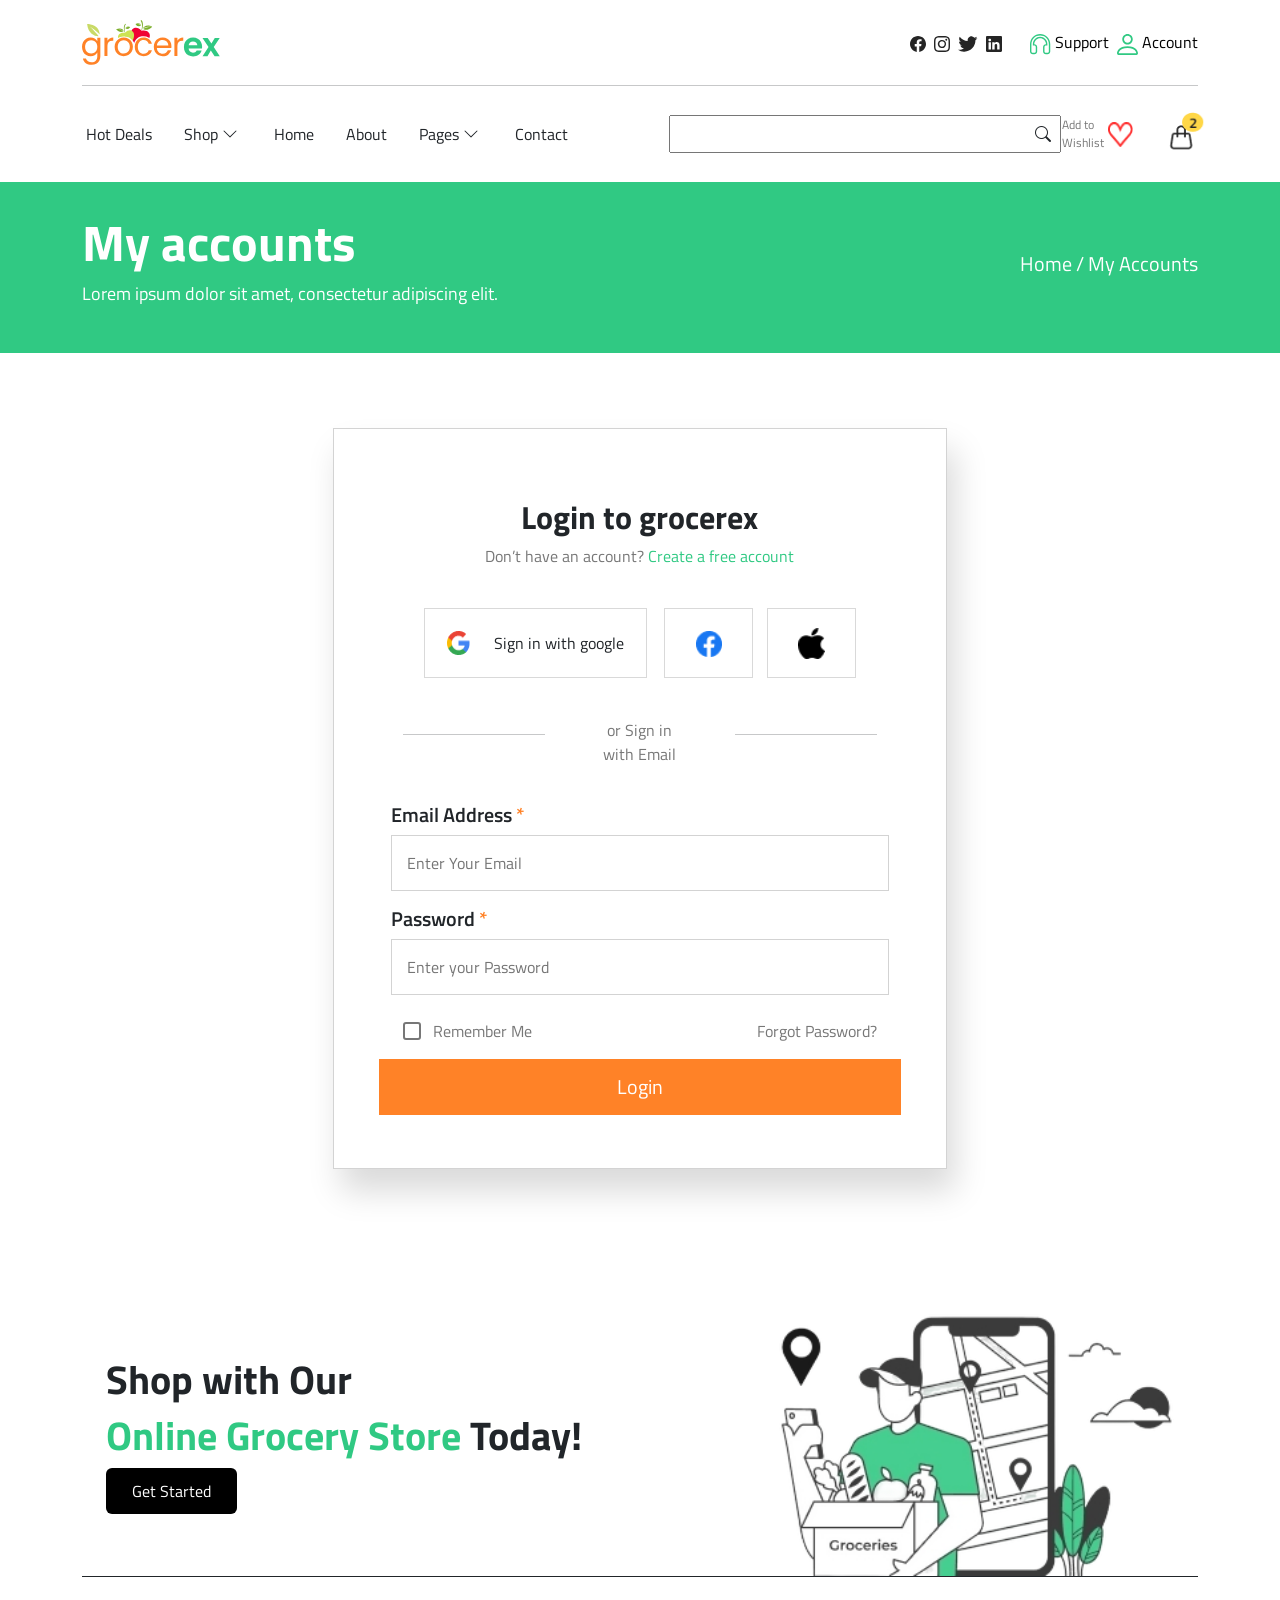
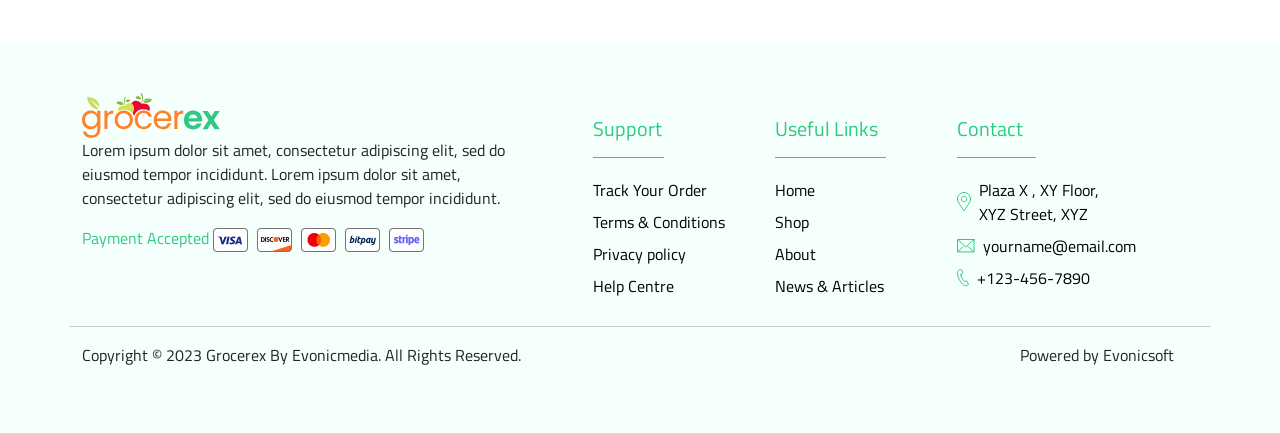
<file: accounts.html>
<!DOCTYPE html>
<html lang="en">
<head>
    <meta charset="UTF-8">
    <meta name="viewport" content="width=device-width, initial-scale=1.0">
    <title>Accounts</title>
    <link rel="stylesheet" href="css/style.css">
    <link rel="stylesheet" href="css/media.css">
    <link rel="stylesheet" href="https://cdn.jsdelivr.net/npm/bootstrap-icons@1.11.3/font/bootstrap-icons.min.css">
    <link href="https://cdn.jsdelivr.net/npm/bootstrap@5.3.8/dist/css/bootstrap.min.css" rel="stylesheet"
    integrity="sha384-sRIl4kxILFvY47J16cr9ZwB07vP4J8+LH7qKQnuqkuIAvNWLzeN8tE5YBujZqJLB" crossorigin="anonymous">
    <link href="https://fonts.googleapis.com/css2?family=Titillium+Web:ital,wght@0,200;0,300;0,400;0,600;0,700;0,900;1,200;1,300;1,400;1,600;1,700&display=swap" rel="stylesheet">
</head>
<body>
    <header class="container-fluid my-3">
        <div class="container">
            <div class="row my-3">
                <div class="text-md-start text-center col-md-6 my-1">
                    <a href="#"><img src="images/logo.svg" alt="Logo" class="img-fluid"></a>
                </div>
                <div class="d-flex justify-content-md-end justify-content-center align-items-center col-md-6 my-1">
                    <a href="#"><img src="images/facebook.svg" alt="Facebook icon" class="m-1"></a>
                    <a href="#"><img src="images/instagram.svg" alt="Instagram icon" class="m-1"></a>
                    <a href="#"><img src="images/twitter.svg" alt="Twitter icon" class="m-1"></a>
                    <a href="#"><img src="images/linked in.svg" alt="LinkedIn icon" class="m-1"></a>
                    <a href="commingsoon.html" class="nav-up-btn ms-4">
                        <img src="images/headphone.svg" alt="Headphone icon">
                        Support
                    </a>
                    <a href="accounts.html" class="nav-up-btn ms-2">
                        <img src="images/man.svg" alt="Headphone icon">
                        Account
                    </a>
                </div>
            </div>
            <hr>
            <div class="row justify-content-sm-between header-hr-down-part">
                <nav class="col-xxl-5 col-xl-6 col-lg-7 col-12 text-lg-start text-center my-1 p-0 d-flex align-items-center justify-content-lg-start justify-content-center flex-wrap">
                    <a class="text-decoration-none text-dark m-md-3 m-2" href="hotdeals.html">Hot Deals</a>
                    <div class="dropdown m-md-3 m-2" id="shopDropdownGroup">
                        <div class="d-inline-flex align-items-center">
                            <a class="text-decoration-none text-dark" href="shop.html">Shop</a>
                            <span class="dropdown-chevron d-inline-flex align-items-center" style="cursor: pointer;">
                                <svg xmlns="http://www.w3.org/2000/svg" width="16" height="16" fill="currentColor" class="bi bi-chevron-down m-1" viewBox="0 0 16 16">
                                    <path fill-rule="evenodd" d="M1.646 4.646a.5.5 0 0 1 .708 0L8 10.293l5.646-5.647a.5.5 0 0 1 .708.708l-6 6a.5.5 0 0 1-.708 0l-6-6a.5.5 0 0 1 0-.708z"/>
                                </svg>
                            </span>
                        </div>
                        <ul class="dropdown-menu">
                            <li><a class="dropdown-item" href="productdetail.html">Product Detail</a></li>
                            <li><a class="dropdown-item" href="register.html">Register</a></li>
                            <li><a class="dropdown-item" href="blog.html">Blog</a></li>
                            <li><a class="dropdown-item" href="error404.html">404</a></li>
                            <li><a class="dropdown-item" href="commingsoon.html">comming soon</a></li>
                        </ul>
                    </div>
                    <a class="text-decoration-none text-dark m-md-3 m-2" href="index.html">Home</a>
                    <a class="text-decoration-none text-dark m-md-3 m-2" href="aboutus.html">About</a>
                    <div class="dropdown m-md-3 m-2" id="shopDropdownGroup">
                        <div class="d-inline-flex align-items-center">
                            <a class="text-decoration-none text-dark" href="index.html">Pages</a>
                            <span class="dropdown-chevron d-inline-flex align-items-center" style="cursor: pointer;">
                                <svg xmlns="http://www.w3.org/2000/svg" width="16" height="16" fill="currentColor" class="bi bi-chevron-down m-1" viewBox="0 0 16 16">
                                    <path fill-rule="evenodd" d="M1.646 4.646a.5.5 0 0 1 .708 0L8 10.293l5.646-5.647a.5.5 0 0 1 .708.708l-6 6a.5.5 0 0 1-.708 0l-6-6a.5.5 0 0 1 0-.708z"/>
                                </svg>
                            </span>
                        </div>
                        <ul class="dropdown-menu">
                            <li><a class="dropdown-item" href="productdetail.html">Product Detail</a></li>
                            <li><a class="dropdown-item" href="register.html">Register</a></li>
                            <li><a class="dropdown-item" href="blog.html">Blog</a></li>
                            <li><a class="dropdown-item" href="error404.html">404</a></li>
                            <li><a class="dropdown-item" href="commingsoon.html">comming soon</a></li>
                        </ul>
                    </div>
                    <a class="text-decoration-none text-dark m-md-3 m-2" href="contact.html">Contact</a>
                </nav>
                <div class="header-hr-down-part-input col-xxl-5 col-xl-4 col-lg-3 col-md-9 col-sm-7 col-6 align-content-center text-lg-end text-center my-1">
                    <div class="search-container">
                        <input class="shop-nav-input" type="text">
                        <i class="bi bi-search search-icon"></i>
                    </div>
                </div>
                <div style="max-width: 180px;" class="row col-xxl-2 align-content-center p-0">
                    <div class="row align-items-center p-0 justify-content-end" style="max-height: 45px;">
                        <p class="ps-4 pe-0" style="width: 70px; height: 45px; font-size: 12px; color: #777777;">Add to Wishlist</p>
                        <img src="images/shopheart.png" alt="Heart icon" style="width: 35px; height: 50px; padding: 0px 10px 25px 0px;">
                        <img src="/images/shoping-bag.png" alt="shoping-bag" style="width: 67px; height: 70px; padding: 0px 0px 25px 10px;">
                    </div>
                </div>
            </div>
        </div>
    </header>
    <section class="container-fluid shop-product-green-section">
        <div class="shop-product-green container mx-auto row">
            <div class="col-lg-6 p-0 text-sm-start text-center">
                <h1>My accounts</h1>
                <p>Lorem ipsum dolor sit amet, consectetur adipiscing elit.</p>
            </div>
            <div class="col-lg-6 p-0 d-flex align-items-center justify-content-sm-end justify-content-center">
                <h6><a style="color: #FFFFFF !important;" href="index.html">Home / My Accounts</a></h6>
            </div>
        </div>
    </section>
    <section class="container-fluid accounts-form-section">
        <div class="container accounts-form-container d-flex justify-content-center align-items-center">
            <div class="accounts-form row justify-content-center align-items-center">
                <div class="text-center my-4">
                    <h2 class="fw-bold">Login to grocerex</h2>
                    <p style="color: #777777;">Don’t have an account?<span> <a style="color: #30C983 !important; cursor: pointer;" href="register.html">Create a free account</a></span></p>
                </div>
                <div class="accounts-form-upper-div row justify-content-sm-around justify-content-center">
                    <div class="accounts-form-upper-div-item-1 row  align-content-center justify-content-center p-0 me-sm-1 m-0">
                        <img src="/images/google-logo.png" alt="google" class="m-xl-0 m-1">
                        <p>Sign in with google</p>
                    </div>
                    <div class="accounts-form-upper-div-item-2 text-center align-content-center p-0">
                        <img src="/images/facebook-logo.png" alt="facebook">
                    </div>
                    <div class="accounts-form-upper-div-item-3 text-center align-content-center p-0">
                        <img src="/images/apple-logo.png" alt="apple">
                    </div>
                </div>
                <div class="row accounts-form-hr-div">
                    <div class="col-lg-4 col-3 accounts-form-hr-div-hr">
                        <hr>
                    </div>
                    <div class="col-lg-4 col-6 text-center accounts-form-hr-div-p">
                        <p style="color: #777777; cursor: pointer;">or Sign in with Email</p>
                    </div>
                    <div class="col-lg-4 col-3 accounts-form-hr-div-hr">
                        <hr>
                    </div>
                </div>
                <div>
                    <div class="register-form-input-div my-3">
                        <h3 class="register-form-h3">Email Address <span style="color: #FF8227;">*</span></h3>
                        <input class="account-form-input" type="text" placeholder="Enter Your Email">
                    </div>
                    <div class="register-form-input-div my-3">
                        <h3 class="register-form-h3">Password <span style="color: #FF8227;">*</span></h3>
                        <input class="account-form-input" type="text" placeholder="Enter your Password">
                    </div>
                </div>
                <div class="accounts-form-lower-div row justify-content-between align-items-center m-2">
                    <div class="remember-me-wrapper d-flex align-items-center accounts-form-lower-div-item" style="width: fit-content;">
                        <label class="custom-checkbox">
                            <input type="checkbox">
                            <span class="checkmark"></span>
                        </label>
                        <p style="color: #777777; width: fit-content; margin: 0; cursor: pointer;">Remember Me</p>
                    </div>
                    <p style="color: #777777; width: fit-content; cursor: pointer;" class="m-0 accounts-form-lower-div-item">Forgot Password?</p>
                </div>
               <button class="account-form-btn my-2">Login</button>
            </div>
        </div>
    </section>
    <section class="container-fluid">
        <div style="margin: 50px 0px;" class="container row align-items-center justify-content-center mx-auto">
            <div class="col-lg-6 online-store-content">
                <h1 style="font-weight: bold;">Shop with Our</h1>
                <h1 style="font-weight: bold;"><span style="color: #30C983;">Online Grocery Store</span> Today!</h1>
                <button class="btn" style="background-color: #000000; color: white; padding: 10px 25px; white-space: nowrap;">Get Started</button>
            </div>
            <div class="col-lg-6 row justify-content-end">
                <img style="width: 80%;" src="images/online-store-img.png" alt="Online Grocery Store" class="img-fluid">
            </div>
            <hr style="opacity: 1;">
        </div>
    </section>
    <footer style="background-color: #F5FFFB;" class="container-fluid">
        <div style="padding: 50px 0px;" class="last-container container mx-auto row">
            <div class="col-lg-5">
                <a href="#"><img src="images/logo.svg" alt="logo"></a>
                <p>Lorem ipsum dolor sit amet, consectetur adipiscing elit, sed do eiusmod tempor incididunt. Lorem ipsum dolor sit amet, consectetur adipiscing elit, sed do eiusmod tempor incididunt.</p>
                <span style="color: #30C983;">Payment Accepted <img src="images/bank-cards.png" alt="cards"></span>
            </div>
            <div class="col-lg-6 row m-4">
                <div class="col-lg-4 col-md-6">
                    <ul class="footer-list">
                        <li><h5 style="color: #30C983;">Support</h5></li>
                        <li><hr class="last-3rd-hr" style="color: #30C983; width: 45%; opacity: 1;"></li>
                        <li><a href="#">Track Your Order</a></li>
                        <li><a href="#">Terms & Conditions</a></li>
                        <li><a href="#">Privacy policy</a></li>
                        <li><a href="#">Help Centre</a></li>
                    </ul>
                </div>
                <div class="col-lg-4 col-md-6">
                    <ul class="footer-list">
                        <li><h5 style="color: #30C983;">Useful Links</h5></li>
                        <li><hr class="last-2nd-hr" style="color: #30C983; width: 70%; opacity: 1;"></li>
                        <li><a href="#">Home</a></li>
                        <li><a href="#">Shop</a></li>
                        <li><a href="#">About</a></li>
                        <li><a href="#">News & Articles</a></li>
                    </ul>
                </div>
                <div class="col-lg-4 col-md-6">
                    <ul class="footer-list">
                        <li><h5 style="color: #30C983;">Contact</h5></li>
                        <li><hr class="last-1st-hr" style="color: #30C983; width: 50%; opacity: 1;"></li>
                        <li><a href="#"><img src="images/address.svg" alt="Address">Plaza X , XY Floor, XYZ Street, XYZ</a></li>
                        <li><a href="#"><img src="images/Email.svg" alt="Email">yourname@email.com</a></li>
                        <li><a href="#"><img src="images/phone.svg" alt="Phone">+123-456-7890</a></li>
                    </ul>
                </div>
            </div>
            <hr>
            <div class="row">
                <p class="col-lg-8 text-lg-start">Copyright © 2023 Grocerex By Evonicmedia. All Rights Reserved.</p>
                <p class="col-lg-4 text-lg-end">Powered by Evonicsoft</p>
            </div>
        </div>
    </footer>
    <script src="https://cdn.jsdelivr.net/npm/@popperjs/core@2.11.8/dist/umd/popper.min.js"
        integrity="sha384-I7E8VVD/ismYTF4hNIPjVp/Zjvgyol6VFvRkX/vR+Vc4jQkC+hVqc2pM8ODewa9r"
        crossorigin="anonymous"></script>
    <script src="https://cdn.jsdelivr.net/npm/bootstrap@5.3.8/dist/js/bootstrap.min.js"
        integrity="sha384-G/EV+4j2dNv+tEPo3++6LCgdCROaejBqfUeNjuKAiuXbjrxilcCdDz6ZAVfHWe1Y"
        crossorigin="anonymous"></script>
    <script>
        document.addEventListener('DOMContentLoaded', function () {
            // Existing header dropdown toggle
            var chevrons = document.querySelectorAll('.dropdown-chevron');
            chevrons.forEach(function (chevron) {
                var dropdownEl = chevron.closest('.dropdown');
                if (!dropdownEl) return;
                var menu = dropdownEl.querySelector('.dropdown-menu');
                if (!menu) return;

                chevron.addEventListener('click', function (e) {
                    e.stopPropagation();
                    var isOpen = menu.classList.contains('show');
                    if (isOpen) {
                        menu.classList.remove('show');
                        menu.setAttribute('aria-hidden', 'true');
                        var svg = dropdownEl.querySelector('svg');
                        if (svg) {
                            svg.outerHTML = '<svg xmlns="http://www.w3.org/2000/svg" width="16" height="16" fill="currentColor" class="bi bi-chevron-down m-1" viewBox="0 0 16 16">' +
                                '<path fill-rule="evenodd" d="M1.646 4.646a.5.5 0 0 1 .708 0L8 10.293l5.646-5.647a.5.5 0 0 1 .708.708l-6 6a.5.5 0 0 1-.708 0l-6-6a.5.5 0 0 1 0-.708z"/>' +
                                '</svg>';
                        }
                    } else {
                        menu.classList.add('show');
                        menu.setAttribute('aria-hidden', 'false');
                        var svg = dropdownEl.querySelector('svg');
                        if (svg) {
                            svg.outerHTML = '<svg xmlns="http://www.w3.org/2000/svg" width="16" height="16" fill="currentColor" class="bi bi-chevron-up m-1" viewBox="0 0 16 16">' +
                                '<path fill-rule="evenodd" d="M7.646 4.646a.5.5 0 0 1 .708 0l6 6a.5.5 0 0 1-.708.708L8 5.707l-5.646 5.647a.5.5 0 0 1-.708-.708z"/>' +
                                '</svg>';
                        }
                    }
                });
            });

            document.addEventListener('click', function (e) {
                document.querySelectorAll('.dropdown.show .dropdown-menu.show').forEach(function (menu) {
                    var dd = menu.closest('.dropdown');
                    if (dd && !dd.contains(e.target)) {
                        menu.classList.remove('show');
                        menu.setAttribute('aria-hidden', 'true');
                        var svg = dd.querySelector('svg');
                        if (svg && svg.classList.contains('bi-chevron-up')) {
                            svg.outerHTML = '<svg xmlns="http://www.w3.org/2000/svg" width="16" height="16" fill="currentColor" class="bi bi-chevron-down m-1" viewBox="0 0 16 16">' +
                                '<path fill-rule="evenodd" d="M1.646 4.646a.5.5 0 0 1 .708 0L8 10.293l5.646-5.647a.5.5 0 0 1 .708.708l-6 6a.5.5 0 0 1-.708 0l-6-6a.5.5 0 0 1 0-.708z"/>' +
                                '</svg>';
                        }
                    }
                });
            });

            // Register form dropdown toggle
            var registerToggles = document.querySelectorAll('.register-dropdown-toggle');
            registerToggles.forEach(function (toggle) {
                var group = toggle.closest('.register-dropdown-group');
                if (!group) return;
                var menu = group.querySelector('.register-dropdown-menu');
                if (!menu) return;

                toggle.addEventListener('click', function (e) {
                    e.stopPropagation();
                    var isOpen = menu.classList.contains('show');

                    // Close all other register dropdowns first
                    document.querySelectorAll('.register-dropdown-menu.show').forEach(function (m) {
                        if (m !== menu) {
                            m.classList.remove('show');
                            var g = m.closest('.register-dropdown-group');
                            if (g) {
                                var icon = g.querySelector('.register-dropdown-toggle');
                                if (icon) {
                                    icon.classList.remove('bi-chevron-compact-up');
                                    icon.classList.add('bi-chevron-compact-down');
                                }
                            }
                        }
                    });

                    if (isOpen) {
                        menu.classList.remove('show');
                        toggle.classList.remove('bi-chevron-compact-up');
                        toggle.classList.add('bi-chevron-compact-down');
                    } else {
                        menu.classList.add('show');
                        toggle.classList.remove('bi-chevron-compact-down');
                        toggle.classList.add('bi-chevron-compact-up');
                    }
                });
            });

            // Register dropdown item click - set value in input
            var registerDropdownItems = document.querySelectorAll('.register-dropdown-item');
            registerDropdownItems.forEach(function (item) {
                item.addEventListener('click', function (e) {
                    e.stopPropagation();
                    var group = item.closest('.register-dropdown-group');
                    if (!group) return;
                    var input = group.querySelector('input');
                    var menu = group.querySelector('.register-dropdown-menu');
                    var toggle = group.querySelector('.register-dropdown-toggle');
                    if (input) {
                        input.value = item.getAttribute('data-value');
                    }
                    if (menu) {
                        menu.classList.remove('show');
                    }
                    if (toggle) {
                        toggle.classList.remove('bi-chevron-compact-up');
                        toggle.classList.add('bi-chevron-compact-down');
                    }
                });
            });

            // Click outside to close register dropdowns
            document.addEventListener('click', function (e) {
                document.querySelectorAll('.register-dropdown-menu.show').forEach(function (menu) {
                    var group = menu.closest('.register-dropdown-group');
                    if (group && !group.contains(e.target)) {
                        menu.classList.remove('show');
                        var toggle = group.querySelector('.register-dropdown-toggle');
                        if (toggle) {
                            toggle.classList.remove('bi-chevron-compact-up');
                            toggle.classList.add('bi-chevron-compact-down');
                        }
                    }
                });
            });
        });
    </script>
</body>
</html>
</file>
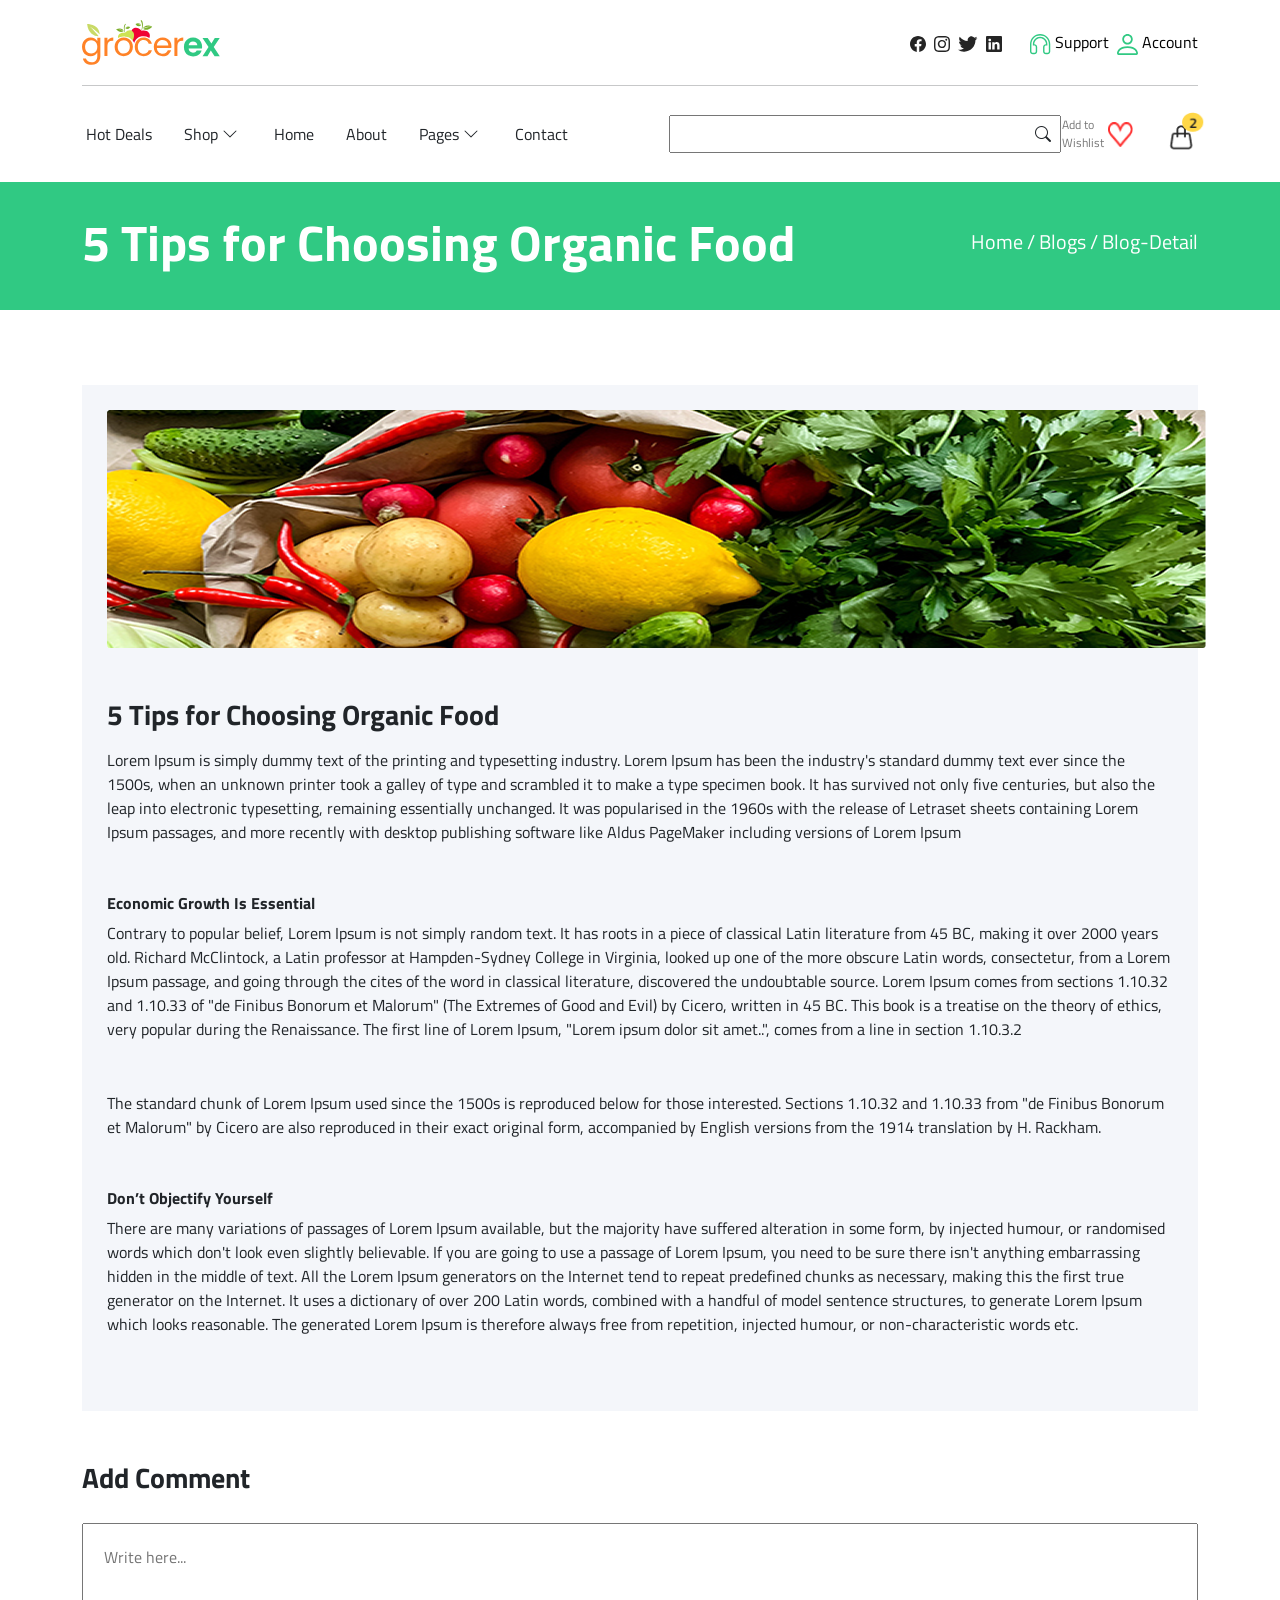
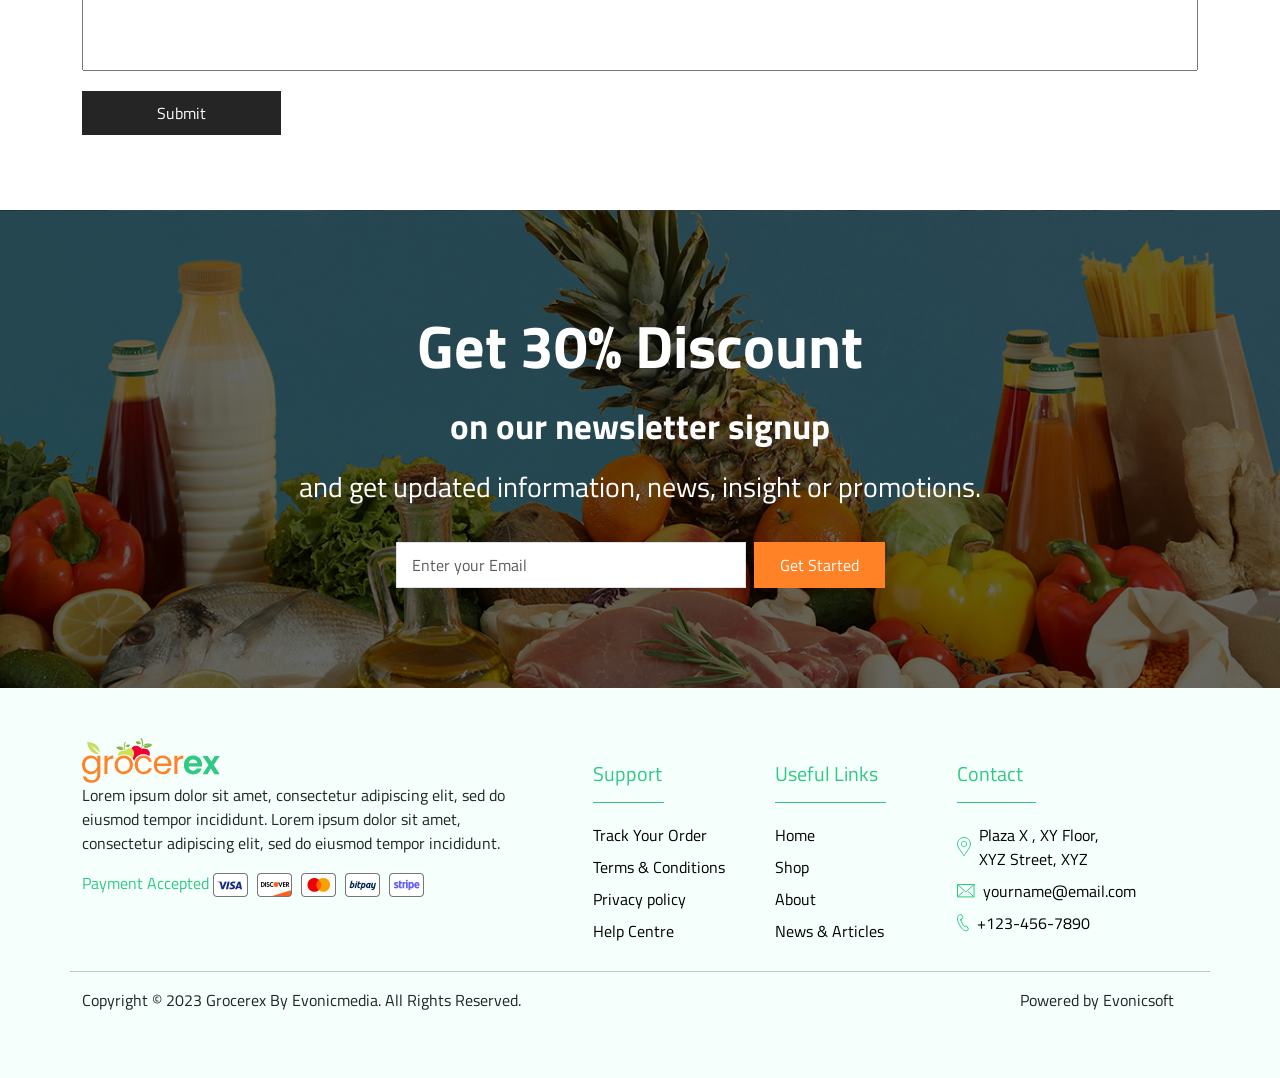
<file: blog-detail.html>
<!DOCTYPE html>
<html lang="en">
<head>
    <meta charset="UTF-8">
    <meta name="viewport" content="width=device-width, initial-scale=1.0">
    <title>Blog - Details</title>
    <link rel="stylesheet" href="css/style.css">
    <link rel="stylesheet" href="css/media.css">
    <link rel="stylesheet" href="https://cdn.jsdelivr.net/npm/bootstrap-icons@1.11.3/font/bootstrap-icons.min.css">
    <link href="https://cdn.jsdelivr.net/npm/bootstrap@5.3.8/dist/css/bootstrap.min.css" rel="stylesheet"
    integrity="sha384-sRIl4kxILFvY47J16cr9ZwB07vP4J8+LH7qKQnuqkuIAvNWLzeN8tE5YBujZqJLB" crossorigin="anonymous">
    <link href="https://fonts.googleapis.com/css2?family=Titillium+Web:ital,wght@0,200;0,300;0,400;0,600;0,700;0,900;1,200;1,300;1,400;1,600;1,700&display=swap" rel="stylesheet">
</head>
<body>
    <header class="container-fluid my-3">
        <div class="container">
            <div class="row my-3">
                <div class="text-md-start text-center col-md-6 my-1">
                    <a href="#"><img src="images/logo.svg" alt="Logo" class="img-fluid"></a>
                </div>
                <div class="d-flex justify-content-md-end justify-content-center align-items-center col-md-6 my-1">
                    <a href="#"><img src="images/facebook.svg" alt="Facebook icon" class="m-1"></a>
                    <a href="#"><img src="images/instagram.svg" alt="Instagram icon" class="m-1"></a>
                    <a href="#"><img src="images/twitter.svg" alt="Twitter icon" class="m-1"></a>
                    <a href="#"><img src="images/linked in.svg" alt="LinkedIn icon" class="m-1"></a>
                    <a href="commingsoon.html" class="nav-up-btn ms-4">
                        <img src="images/headphone.svg" alt="Headphone icon">
                        Support
                    </a>
                    <a href="accounts.html" class="nav-up-btn ms-2">
                        <img src="images/man.svg" alt="Headphone icon">
                        Account
                    </a>
                </div>
            </div>
            <hr>
            <div class="row justify-content-sm-between header-hr-down-part">
                <nav class="col-xxl-5 col-xl-6 col-lg-7 col-12 text-lg-start text-center my-1 p-0 d-flex align-items-center justify-content-lg-start justify-content-center flex-wrap">
                    <a class="text-decoration-none text-dark m-md-3 m-2" href="hotdeals.html">Hot Deals</a>
                    <div class="dropdown m-md-3 m-2" id="shopDropdownGroup">
                        <div class="d-inline-flex align-items-center">
                            <a class="text-decoration-none text-dark" href="shop.html">Shop</a>
                            <span class="dropdown-chevron d-inline-flex align-items-center" style="cursor: pointer;">
                                <svg xmlns="http://www.w3.org/2000/svg" width="16" height="16" fill="currentColor" class="bi bi-chevron-down m-1" viewBox="0 0 16 16">
                                    <path fill-rule="evenodd" d="M1.646 4.646a.5.5 0 0 1 .708 0L8 10.293l5.646-5.647a.5.5 0 0 1 .708.708l-6 6a.5.5 0 0 1-.708 0l-6-6a.5.5 0 0 1 0-.708z"/>
                                </svg>
                            </span>
                        </div>
                        <ul class="dropdown-menu">
                            <li><a class="dropdown-item" href="productdetail.html">Product Detail</a></li>
                            <li><a class="dropdown-item" href="register.html">Register</a></li>
                            <li><a class="dropdown-item" href="blog.html">Blog</a></li>
                            <li><a class="dropdown-item" href="error404.html">404</a></li>
                            <li><a class="dropdown-item" href="commingsoon.html">comming soon</a></li>
                        </ul>
                    </div>
                    <a class="text-decoration-none text-dark m-md-3 m-2" href="index.html">Home</a>
                    <a class="text-decoration-none text-dark m-md-3 m-2" href="aboutus.html">About</a>
                    <div class="dropdown m-md-3 m-2" id="shopDropdownGroup">
                        <div class="d-inline-flex align-items-center">
                            <a class="text-decoration-none text-dark" href="error404.html">Pages</a>
                            <span class="dropdown-chevron d-inline-flex align-items-center" style="cursor: pointer;">
                                <svg xmlns="http://www.w3.org/2000/svg" width="16" height="16" fill="currentColor" class="bi bi-chevron-down m-1" viewBox="0 0 16 16">
                                    <path fill-rule="evenodd" d="M1.646 4.646a.5.5 0 0 1 .708 0L8 10.293l5.646-5.647a.5.5 0 0 1 .708.708l-6 6a.5.5 0 0 1-.708 0l-6-6a.5.5 0 0 1 0-.708z"/>
                                </svg>
                            </span>
                        </div>
                        <ul class="dropdown-menu">
                            <li><a class="dropdown-item" href="productdetail.html">Product Detail</a></li>
                            <li><a class="dropdown-item" href="register.html">Register</a></li>
                            <li><a class="dropdown-item" href="blog.html">Blog</a></li>
                            <li><a class="dropdown-item" href="error404.html">404</a></li>
                            <li><a class="dropdown-item" href="commingsoon.html">comming soon</a></li>
                        </ul>
                    </div>
                    <a class="text-decoration-none text-dark m-md-3 m-2" href="contact.html">Contact</a>
                </nav>
                <div class="header-hr-down-part-input col-xxl-5 col-xl-4 col-lg-3 col-md-9 col-sm-7 col-6 align-content-center text-lg-end text-center my-1">
                    <div class="search-container">
                        <input class="shop-nav-input" type="text">
                        <i class="bi bi-search search-icon"></i>
                    </div>
                </div>
                <div style="max-width: 180px;" class="row col-xxl-2 align-content-center p-0">
                    <div class="row align-items-center p-0 justify-content-end" style="max-height: 45px;">
                        <p class="ps-4 pe-0" style="width: 70px; height: 45px; font-size: 12px; color: #777777;">Add to Wishlist</p>
                        <img src="images/shopheart.png" alt="Heart icon" style="width: 35px; height: 50px; padding: 0px 10px 25px 0px;">
                        <img src="/images/shoping-bag.png" alt="shoping-bag" style="width: 67px; height: 70px; padding: 0px 0px 25px 10px;">
                    </div>
                </div>
            </div>
        </div>
    </header>
    <section class="container-fluid shop-product-green-section">
        <div class="shop-product-green container mx-auto row">
            <div class="col-lg-9 p-0 text-sm-start text-center">
                <h1>5 Tips for Choosing Organic Food</h1>
            </div>
            <div class="col-lg-3 p-0 d-flex align-items-center justify-content-sm-end justify-content-center">
                <h6><a style="color: #FFFFFF !important;" href="index.html">Home / Blogs / Blog-Detail</a></h6>
            </div>
        </div>
    </section>
    <section class="container-fluid">
        <div class="container">
            <div class="blog-detail-container">
                <div class="blog-detail-section-blog">
                    <div class="mt-0">
                        <img src="/images/blog-1.png" alt="blog-img">
                    </div>
                    <div>
                        <h3 class="fw-bold my-3">5 Tips for Choosing Organic Food</h3>
                        <p class="my-3">Lorem Ipsum is simply dummy text of the printing and typesetting industry. Lorem Ipsum has been the industry's standard dummy text ever since the 1500s, when an unknown printer took a galley of type and scrambled it to make a type specimen book. It has survived not only five centuries, but also the leap into electronic typesetting, remaining essentially unchanged. It was popularised in the 1960s with the release of Letraset sheets containing Lorem Ipsum passages, and more recently with desktop publishing software like Aldus PageMaker including versions of Lorem Ipsum</p>
                    </div>
                    <div>
                        <h6 class="fw-bold">Economic Growth Is Essential</h6>
                        <p>Contrary to popular belief, Lorem Ipsum is not simply random text. It has roots in a piece of classical Latin literature from 45 BC, making it over 2000 years old. Richard McClintock, a Latin professor at Hampden-Sydney College in Virginia, looked up one of the more obscure Latin words, consectetur, from a Lorem Ipsum passage, and going through the cites of the word in classical literature, discovered the undoubtable source. Lorem Ipsum comes from sections 1.10.32 and 1.10.33 of "de Finibus Bonorum et Malorum" (The Extremes of Good and Evil) by Cicero, written in 45 BC. This book is a treatise on the theory of ethics, very popular during the Renaissance. The first line of Lorem Ipsum, "Lorem ipsum dolor sit amet..", comes from a line in section 1.10.3.2</p>
                    </div>
                    <div>
                        <p>The standard chunk of Lorem Ipsum used since the 1500s is reproduced below for those interested. Sections 1.10.32 and 1.10.33 from "de Finibus Bonorum et Malorum" by Cicero are also reproduced in their exact original form, accompanied by English versions from the 1914 translation by H. Rackham.</p>
                    </div>
                    <div>
                        <h6 class="fw-bold">Don’t Objectify Yourself</h6>
                        <p>There are many variations of passages of Lorem Ipsum available, but the majority have suffered alteration in some form, by injected humour, or randomised words which don't look even slightly believable. If you are going to use a passage of Lorem Ipsum, you need to be sure there isn't anything embarrassing hidden in the middle of text. All the Lorem Ipsum generators on the Internet tend to repeat predefined chunks as necessary, making this the first true generator on the Internet. It uses a dictionary of over 200 Latin words, combined with a handful of model sentence structures, to generate Lorem Ipsum which looks reasonable. The generated Lorem Ipsum is therefore always free from repetition, injected humour, or non-characteristic words etc.</p>
                    </div>
                </div>
                <div class="blog-detail-section-comment">
                    <h3 class="fw-bold">Add Comment</h3>
                    <input class="blog-detail-section-comment-input" type="text" placeholder="Write here...">
                    <button class="blog-detail-section-comment-btn">Submit</button>
                </div>
            </div>
        </div>
    </section>
    <section class="last-3rd-section container-fluid">
        <div style="padding: 100px 0px; gap: 15px;" class="container row flex-column align-items-center justify-content-center text-center mx-auto">
            <h1 class="last-3rd-section-h1">Get 30% Discount</h1>
            <h2 class="last-3rd-section-h2">on our newsletter signup</h2>
            <h3 class="last-3rd-section-h3">and get updated information, news, insight or promotions.</h3>
            <div class="d-flex flex-column flex-md-row align-items-center justify-content-center gap-2 mt-3 w-100">
                <input type="email" class="form-control" placeholder="Enter your Email" style="max-width: 350px; padding: 10px 15px;">
                <button class="btn" style="background-color: #FF8227; border-radius: 0px; color: white; padding: 10px 25px; white-space: nowrap;">Get Started</button>
            </div>
        </div>
    </section>
    <footer style="background-color: #F5FFFB;" class="container-fluid">
        <div style="padding: 50px 0px;" class="last-container container mx-auto row">
            <div class="col-lg-5">
                <a href="#"><img src="images/logo.svg" alt="logo"></a>
                <p>Lorem ipsum dolor sit amet, consectetur adipiscing elit, sed do eiusmod tempor incididunt. Lorem ipsum dolor sit amet, consectetur adipiscing elit, sed do eiusmod tempor incididunt.</p>
                <span style="color: #30C983;">Payment Accepted <img src="images/bank-cards.png" alt="cards"></span>
            </div>
            <div class="col-lg-6 row m-4">
                <div class="col-lg-4 col-md-6">
                    <ul class="footer-list">
                        <li><h5 style="color: #30C983;">Support</h5></li>
                        <li><hr class="last-3rd-hr" style="color: #30C983; width: 45%; opacity: 1;"></li>
                        <li><a href="#">Track Your Order</a></li>
                        <li><a href="#">Terms & Conditions</a></li>
                        <li><a href="#">Privacy policy</a></li>
                        <li><a href="#">Help Centre</a></li>
                    </ul>
                </div>
                <div class="col-lg-4 col-md-6">
                    <ul class="footer-list">
                        <li><h5 style="color: #30C983;">Useful Links</h5></li>
                        <li><hr class="last-2nd-hr" style="color: #30C983; width: 70%; opacity: 1;"></li>
                        <li><a href="#">Home</a></li>
                        <li><a href="#">Shop</a></li>
                        <li><a href="#">About</a></li>
                        <li><a href="#">News & Articles</a></li>
                    </ul>
                </div>
                <div class="col-lg-4 col-md-6">
                    <ul class="footer-list">
                        <li><h5 style="color: #30C983;">Contact</h5></li>
                        <li><hr class="last-1st-hr" style="color: #30C983; width: 50%; opacity: 1;"></li>
                        <li><a href="#"><img src="images/address.svg" alt="Address">Plaza X , XY Floor, XYZ Street, XYZ</a></li>
                        <li><a href="#"><img src="images/Email.svg" alt="Email">yourname@email.com</a></li>
                        <li><a href="#"><img src="images/phone.svg" alt="Phone">+123-456-7890</a></li>
                    </ul>
                </div>
            </div>
            <hr>
            <div class="row">
                <p class="col-lg-8 text-lg-start">Copyright © 2023 Grocerex By Evonicmedia. All Rights Reserved.</p>
                <p class="col-lg-4 text-lg-end">Powered by Evonicsoft</p>
            </div>
        </div>
    </footer>
        <script src="https://cdn.jsdelivr.net/npm/@popperjs/core@2.11.8/dist/umd/popper.min.js"
        integrity="sha384-I7E8VVD/ismYTF4hNIPjVp/Zjvgyol6VFvRkX/vR+Vc4jQkC+hVqc2pM8ODewa9r"
        crossorigin="anonymous"></script>
    <script src="https://cdn.jsdelivr.net/npm/bootstrap@5.3.8/dist/js/bootstrap.min.js"
        integrity="sha384-G/EV+4j2dNv+tEPo3++6LCgdCROaejBqfUeNjuKAiuXbjrxilcCdDz6ZAVfHWe1Y"
        crossorigin="anonymous"></script>
    <script>
        document.addEventListener('DOMContentLoaded', function () {
            // Existing header dropdown toggle
            var chevrons = document.querySelectorAll('.dropdown-chevron');
            chevrons.forEach(function (chevron) {
                var dropdownEl = chevron.closest('.dropdown');
                if (!dropdownEl) return;
                var menu = dropdownEl.querySelector('.dropdown-menu');
                if (!menu) return;

                chevron.addEventListener('click', function (e) {
                    e.stopPropagation();
                    var isOpen = menu.classList.contains('show');
                    if (isOpen) {
                        menu.classList.remove('show');
                        menu.setAttribute('aria-hidden', 'true');
                        var svg = dropdownEl.querySelector('svg');
                        if (svg) {
                            svg.outerHTML = '<svg xmlns="http://www.w3.org/2000/svg" width="16" height="16" fill="currentColor" class="bi bi-chevron-down m-1" viewBox="0 0 16 16">' +
                                '<path fill-rule="evenodd" d="M1.646 4.646a.5.5 0 0 1 .708 0L8 10.293l5.646-5.647a.5.5 0 0 1 .708.708l-6 6a.5.5 0 0 1-.708 0l-6-6a.5.5 0 0 1 0-.708z"/>' +
                                '</svg>';
                        }
                    } else {
                        menu.classList.add('show');
                        menu.setAttribute('aria-hidden', 'false');
                        var svg = dropdownEl.querySelector('svg');
                        if (svg) {
                            svg.outerHTML = '<svg xmlns="http://www.w3.org/2000/svg" width="16" height="16" fill="currentColor" class="bi bi-chevron-up m-1" viewBox="0 0 16 16">' +
                                '<path fill-rule="evenodd" d="M7.646 4.646a.5.5 0 0 1 .708 0l6 6a.5.5 0 0 1-.708.708L8 5.707l-5.646 5.647a.5.5 0 0 1-.708-.708z"/>' +
                                '</svg>';
                        }
                    }
                });
            });

            document.addEventListener('click', function (e) {
                document.querySelectorAll('.dropdown.show .dropdown-menu.show').forEach(function (menu) {
                    var dd = menu.closest('.dropdown');
                    if (dd && !dd.contains(e.target)) {
                        menu.classList.remove('show');
                        menu.setAttribute('aria-hidden', 'true');
                        var svg = dd.querySelector('svg');
                        if (svg && svg.classList.contains('bi-chevron-up')) {
                            svg.outerHTML = '<svg xmlns="http://www.w3.org/2000/svg" width="16" height="16" fill="currentColor" class="bi bi-chevron-down m-1" viewBox="0 0 16 16">' +
                                '<path fill-rule="evenodd" d="M1.646 4.646a.5.5 0 0 1 .708 0L8 10.293l5.646-5.647a.5.5 0 0 1 .708.708l-6 6a.5.5 0 0 1-.708 0l-6-6a.5.5 0 0 1 0-.708z"/>' +
                                '</svg>';
                        }
                    }
                });
            });

            // Register form dropdown toggle
            var registerToggles = document.querySelectorAll('.register-dropdown-toggle');
            registerToggles.forEach(function (toggle) {
                var group = toggle.closest('.register-dropdown-group');
                if (!group) return;
                var menu = group.querySelector('.register-dropdown-menu');
                if (!menu) return;

                toggle.addEventListener('click', function (e) {
                    e.stopPropagation();
                    var isOpen = menu.classList.contains('show');

                    // Close all other register dropdowns first
                    document.querySelectorAll('.register-dropdown-menu.show').forEach(function (m) {
                        if (m !== menu) {
                            m.classList.remove('show');
                            var g = m.closest('.register-dropdown-group');
                            if (g) {
                                var icon = g.querySelector('.register-dropdown-toggle');
                                if (icon) {
                                    icon.classList.remove('bi-chevron-compact-up');
                                    icon.classList.add('bi-chevron-compact-down');
                                }
                            }
                        }
                    });

                    if (isOpen) {
                        menu.classList.remove('show');
                        toggle.classList.remove('bi-chevron-compact-up');
                        toggle.classList.add('bi-chevron-compact-down');
                    } else {
                        menu.classList.add('show');
                        toggle.classList.remove('bi-chevron-compact-down');
                        toggle.classList.add('bi-chevron-compact-up');
                    }
                });
            });

            // Register dropdown item click - set value in input
            var registerDropdownItems = document.querySelectorAll('.register-dropdown-item');
            registerDropdownItems.forEach(function (item) {
                item.addEventListener('click', function (e) {
                    e.stopPropagation();
                    var group = item.closest('.register-dropdown-group');
                    if (!group) return;
                    var input = group.querySelector('input');
                    var menu = group.querySelector('.register-dropdown-menu');
                    var toggle = group.querySelector('.register-dropdown-toggle');
                    if (input) {
                        input.value = item.getAttribute('data-value');
                    }
                    if (menu) {
                        menu.classList.remove('show');
                    }
                    if (toggle) {
                        toggle.classList.remove('bi-chevron-compact-up');
                        toggle.classList.add('bi-chevron-compact-down');
                    }
                });
            });

            // Click outside to close register dropdowns
            document.addEventListener('click', function (e) {
                document.querySelectorAll('.register-dropdown-menu.show').forEach(function (menu) {
                    var group = menu.closest('.register-dropdown-group');
                    if (group && !group.contains(e.target)) {
                        menu.classList.remove('show');
                        var toggle = group.querySelector('.register-dropdown-toggle');
                        if (toggle) {
                            toggle.classList.remove('bi-chevron-compact-up');
                            toggle.classList.add('bi-chevron-compact-down');
                        }
                    }
                });
            });
        });
    </script>
</body>
</html>
</file>
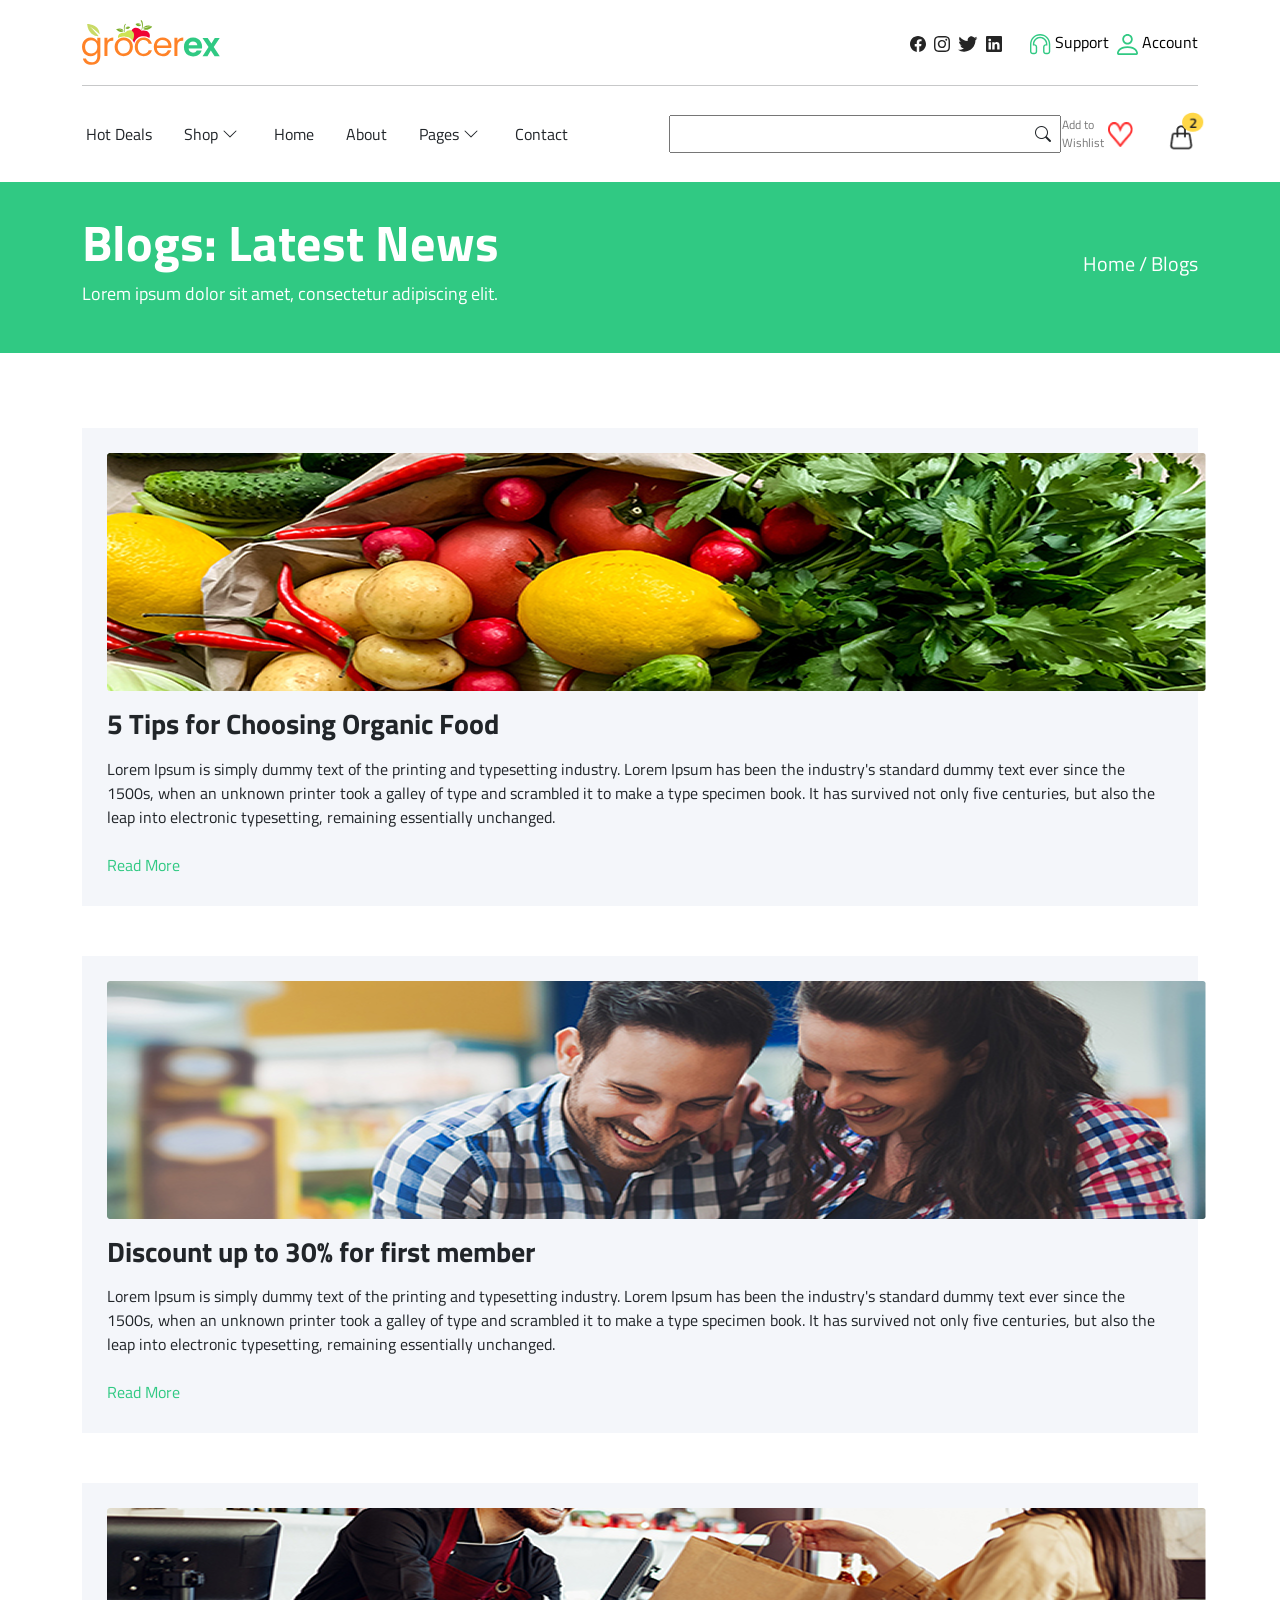
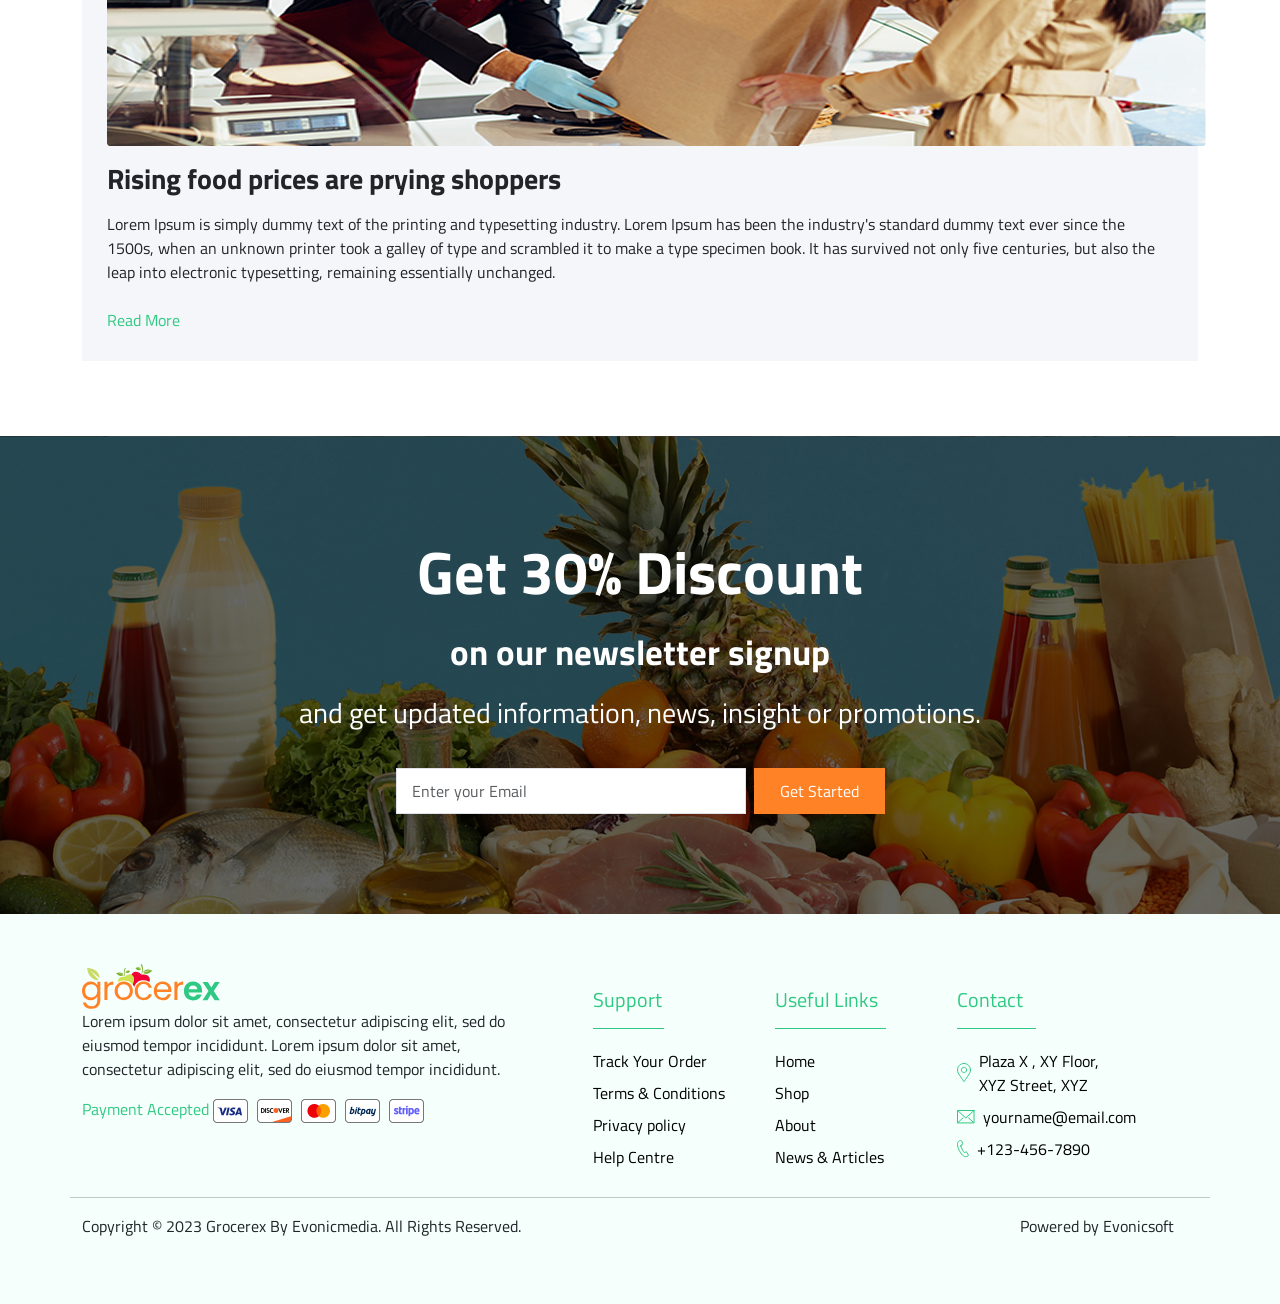
<file: blog.html>
<!DOCTYPE html>
<html lang="en">
<head>
    <meta charset="UTF-8">
    <meta name="viewport" content="width=device-width, initial-scale=1.0">
    <title>Blogs</title>
    <link rel="stylesheet" href="css/style.css">
    <link rel="stylesheet" href="css/media.css">
    <link rel="stylesheet" href="https://cdn.jsdelivr.net/npm/bootstrap-icons@1.11.3/font/bootstrap-icons.min.css">
    <link href="https://cdn.jsdelivr.net/npm/bootstrap@5.3.8/dist/css/bootstrap.min.css" rel="stylesheet"
    integrity="sha384-sRIl4kxILFvY47J16cr9ZwB07vP4J8+LH7qKQnuqkuIAvNWLzeN8tE5YBujZqJLB" crossorigin="anonymous">
    <link href="https://fonts.googleapis.com/css2?family=Titillium+Web:ital,wght@0,200;0,300;0,400;0,600;0,700;0,900;1,200;1,300;1,400;1,600;1,700&display=swap" rel="stylesheet">
</head>
<body>
    <header class="container-fluid my-3">
        <div class="container">
            <div class="row my-3">
                <div class="text-md-start text-center col-md-6 my-1">
                    <a href="#"><img src="images/logo.svg" alt="Logo" class="img-fluid"></a>
                </div>
                <div class="d-flex justify-content-md-end justify-content-center align-items-center col-md-6 my-1">
                    <a href="#"><img src="images/facebook.svg" alt="Facebook icon" class="m-1"></a>
                    <a href="#"><img src="images/instagram.svg" alt="Instagram icon" class="m-1"></a>
                    <a href="#"><img src="images/twitter.svg" alt="Twitter icon" class="m-1"></a>
                    <a href="#"><img src="images/linked in.svg" alt="LinkedIn icon" class="m-1"></a>
                    <a href="commingsoon.html" class="nav-up-btn ms-4">
                        <img src="images/headphone.svg" alt="Headphone icon">
                        Support
                    </a>
                    <a href="accounts.html" class="nav-up-btn ms-2">
                        <img src="images/man.svg" alt="Headphone icon">
                        Account
                    </a>
                </div>
            </div>
            <hr>
            <div class="row justify-content-sm-between header-hr-down-part">
                <nav class="col-xxl-5 col-xl-6 col-lg-7 col-12 text-lg-start text-center my-1 p-0 d-flex align-items-center justify-content-lg-start justify-content-center flex-wrap">
                    <a class="text-decoration-none text-dark m-md-3 m-2" href="hotdeals.html">Hot Deals</a>
                    <div class="dropdown m-md-3 m-2" id="shopDropdownGroup">
                        <div class="d-inline-flex align-items-center">
                            <a class="text-decoration-none text-dark" href="shop.html">Shop</a>
                            <span class="dropdown-chevron d-inline-flex align-items-center" style="cursor: pointer;">
                                <svg xmlns="http://www.w3.org/2000/svg" width="16" height="16" fill="currentColor" class="bi bi-chevron-down m-1" viewBox="0 0 16 16">
                                    <path fill-rule="evenodd" d="M1.646 4.646a.5.5 0 0 1 .708 0L8 10.293l5.646-5.647a.5.5 0 0 1 .708.708l-6 6a.5.5 0 0 1-.708 0l-6-6a.5.5 0 0 1 0-.708z"/>
                                </svg>
                            </span>
                        </div>
                        <ul class="dropdown-menu">
                            <li><a class="dropdown-item" href="productdetail.html">Product Detail</a></li>
                            <li><a class="dropdown-item" href="register.html">Register</a></li>
                            <li><a class="dropdown-item" href="blog.html">Blog</a></li>
                            <li><a class="dropdown-item" href="error404.html">404</a></li>
                            <li><a class="dropdown-item" href="commingsoon.html">comming soon</a></li>
                        </ul>
                    </div>
                    <a class="text-decoration-none text-dark m-md-3 m-2" href="index.html">Home</a>
                    <a class="text-decoration-none text-dark m-md-3 m-2" href="aboutus.html">About</a>
                    <div class="dropdown m-md-3 m-2" id="shopDropdownGroup">
                        <div class="d-inline-flex align-items-center">
                            <a class="text-decoration-none text-dark" href="error404.html">Pages</a>
                            <span class="dropdown-chevron d-inline-flex align-items-center" style="cursor: pointer;">
                                <svg xmlns="http://www.w3.org/2000/svg" width="16" height="16" fill="currentColor" class="bi bi-chevron-down m-1" viewBox="0 0 16 16">
                                    <path fill-rule="evenodd" d="M1.646 4.646a.5.5 0 0 1 .708 0L8 10.293l5.646-5.647a.5.5 0 0 1 .708.708l-6 6a.5.5 0 0 1-.708 0l-6-6a.5.5 0 0 1 0-.708z"/>
                                </svg>
                            </span>
                        </div>
                        <ul class="dropdown-menu">
                            <li><a class="dropdown-item" href="productdetail.html">Product Detail</a></li>
                            <li><a class="dropdown-item" href="register.html">Register</a></li>
                            <li><a class="dropdown-item" href="blog.html">Blog</a></li>
                            <li><a class="dropdown-item" href="error404.html">404</a></li>
                            <li><a class="dropdown-item" href="commingsoon.html">comming soon</a></li>
                        </ul>
                    </div>
                    <a class="text-decoration-none text-dark m-md-3 m-2" href="contact.html">Contact</a>
                </nav>
                <div class="header-hr-down-part-input col-xxl-5 col-xl-4 col-lg-3 col-md-9 col-sm-7 col-6 align-content-center text-lg-end text-center my-1">
                    <div class="search-container">
                        <input class="shop-nav-input" type="text">
                        <i class="bi bi-search search-icon"></i>
                    </div>
                </div>
                <div style="max-width: 180px;" class="row col-xxl-2 align-content-center p-0">
                    <div class="row align-items-center p-0 justify-content-end" style="max-height: 45px;">
                        <p class="ps-4 pe-0" style="width: 70px; height: 45px; font-size: 12px; color: #777777;">Add to Wishlist</p>
                        <img src="images/shopheart.png" alt="Heart icon" style="width: 35px; height: 50px; padding: 0px 10px 25px 0px;">
                        <img src="/images/shoping-bag.png" alt="shoping-bag" style="width: 67px; height: 70px; padding: 0px 0px 25px 10px;">
                    </div>
                </div>
            </div>
        </div>
    </header>
    <section class="container-fluid shop-product-green-section">
        <div class="shop-product-green container mx-auto row">
            <div class="col-lg-6 p-0 text-sm-start text-center">
                <h1>Blogs: Latest News</h1>
                <p>Lorem ipsum dolor sit amet, consectetur adipiscing elit.</p>
            </div>
            <div class="col-lg-6 p-0 d-flex align-items-center justify-content-sm-end justify-content-center">
                <h6><a style="color: #FFFFFF !important;" href="index.html">Home / Blogs</a></h6>
            </div>
        </div>
    </section>
    <section class="container-fluid">
        <div class="container">
            <div class="blog-container">
                <div class="blog-section-blog-1">
                    <img src="/images/blog-1.png" alt="blog-img">
                    <h3 class="fw-bold my-3">5 Tips for Choosing Organic Food</h3>
                    <p class="my-3">Lorem Ipsum is simply dummy text of the printing and typesetting industry. Lorem Ipsum has been the industry's standard dummy text ever since the 1500s, when an unknown printer took a galley of type and scrambled it to make a type specimen book. It has survived not only five centuries, but also the leap into electronic typesetting, remaining essentially unchanged.</p>
                    <div class="mt-4 mb-1">
                        <a href="blog-detail.html" style="color: #30C983 !important;">Read More</a>
                    </div>
                </div>
                <div class="blog-section-blog-2">
                    <img src="/images/blog-2.png" alt="blog-img">
                    <h3 class="fw-bold my-3">Discount up to 30% for first member</h3>
                    <p class="my-3">Lorem Ipsum is simply dummy text of the printing and typesetting industry. Lorem Ipsum has been the industry's standard dummy text ever since the 1500s, when an unknown printer took a galley of type and scrambled it to make a type specimen book. It has survived not only five centuries, but also the leap into electronic typesetting, remaining essentially unchanged.</p>
                    <div class="mt-4 mb-1">
                        <a href="blog-detail.html" style="color: #30C983 !important;">Read More</a>
                    </div>
                </div>
                <div class="blog-section-blog-3">
                    <img src="/images/blog-3.png" alt="blog-img">
                    <h3 class="fw-bold my-3">Rising food prices are prying shoppers</h3>
                    <p class="my-3">Lorem Ipsum is simply dummy text of the printing and typesetting industry. Lorem Ipsum has been the industry's standard dummy text ever since the 1500s, when an unknown printer took a galley of type and scrambled it to make a type specimen book. It has survived not only five centuries, but also the leap into electronic typesetting, remaining essentially unchanged.</p>
                    <div class="mt-4 mb-1">
                        <a href="blog-detail.html" style="color: #30C983 !important;">Read More</a>
                    </div>
                </div>
            </div>
        </div>
    </section>
    <section class="last-3rd-section container-fluid">
        <div style="padding: 100px 0px; gap: 15px;" class="container row flex-column align-items-center justify-content-center text-center mx-auto">
            <h1 class="last-3rd-section-h1">Get 30% Discount</h1>
            <h2 class="last-3rd-section-h2">on our newsletter signup</h2>
            <h3 class="last-3rd-section-h3">and get updated information, news, insight or promotions.</h3>
            <div class="d-flex flex-column flex-md-row align-items-center justify-content-center gap-2 mt-3 w-100">
                <input type="email" class="form-control" placeholder="Enter your Email" style="max-width: 350px; padding: 10px 15px;">
                <button class="btn" style="background-color: #FF8227; border-radius: 0px; color: white; padding: 10px 25px; white-space: nowrap;">Get Started</button>
            </div>
        </div>
    </section>
    <footer style="background-color: #F5FFFB;" class="container-fluid">
        <div style="padding: 50px 0px;" class="last-container container mx-auto row">
            <div class="col-lg-5">
                <a href="#"><img src="images/logo.svg" alt="logo"></a>
                <p>Lorem ipsum dolor sit amet, consectetur adipiscing elit, sed do eiusmod tempor incididunt. Lorem ipsum dolor sit amet, consectetur adipiscing elit, sed do eiusmod tempor incididunt.</p>
                <span style="color: #30C983;">Payment Accepted <img src="images/bank-cards.png" alt="cards"></span>
            </div>
            <div class="col-lg-6 row m-4">
                <div class="col-lg-4 col-md-6">
                    <ul class="footer-list">
                        <li><h5 style="color: #30C983;">Support</h5></li>
                        <li><hr class="last-3rd-hr" style="color: #30C983; width: 45%; opacity: 1;"></li>
                        <li><a href="#">Track Your Order</a></li>
                        <li><a href="#">Terms & Conditions</a></li>
                        <li><a href="#">Privacy policy</a></li>
                        <li><a href="#">Help Centre</a></li>
                    </ul>
                </div>
                <div class="col-lg-4 col-md-6">
                    <ul class="footer-list">
                        <li><h5 style="color: #30C983;">Useful Links</h5></li>
                        <li><hr class="last-2nd-hr" style="color: #30C983; width: 70%; opacity: 1;"></li>
                        <li><a href="#">Home</a></li>
                        <li><a href="#">Shop</a></li>
                        <li><a href="#">About</a></li>
                        <li><a href="#">News & Articles</a></li>
                    </ul>
                </div>
                <div class="col-lg-4 col-md-6">
                    <ul class="footer-list">
                        <li><h5 style="color: #30C983;">Contact</h5></li>
                        <li><hr class="last-1st-hr" style="color: #30C983; width: 50%; opacity: 1;"></li>
                        <li><a href="#"><img src="images/address.svg" alt="Address">Plaza X , XY Floor, XYZ Street, XYZ</a></li>
                        <li><a href="#"><img src="images/Email.svg" alt="Email">yourname@email.com</a></li>
                        <li><a href="#"><img src="images/phone.svg" alt="Phone">+123-456-7890</a></li>
                    </ul>
                </div>
            </div>
            <hr>
            <div class="row">
                <p class="col-lg-8 text-lg-start">Copyright © 2023 Grocerex By Evonicmedia. All Rights Reserved.</p>
                <p class="col-lg-4 text-lg-end">Powered by Evonicsoft</p>
            </div>
        </div>
    </footer>
        <script src="https://cdn.jsdelivr.net/npm/@popperjs/core@2.11.8/dist/umd/popper.min.js"
        integrity="sha384-I7E8VVD/ismYTF4hNIPjVp/Zjvgyol6VFvRkX/vR+Vc4jQkC+hVqc2pM8ODewa9r"
        crossorigin="anonymous"></script>
    <script src="https://cdn.jsdelivr.net/npm/bootstrap@5.3.8/dist/js/bootstrap.min.js"
        integrity="sha384-G/EV+4j2dNv+tEPo3++6LCgdCROaejBqfUeNjuKAiuXbjrxilcCdDz6ZAVfHWe1Y"
        crossorigin="anonymous"></script>
    <script>
        document.addEventListener('DOMContentLoaded', function () {
            // Existing header dropdown toggle
            var chevrons = document.querySelectorAll('.dropdown-chevron');
            chevrons.forEach(function (chevron) {
                var dropdownEl = chevron.closest('.dropdown');
                if (!dropdownEl) return;
                var menu = dropdownEl.querySelector('.dropdown-menu');
                if (!menu) return;

                chevron.addEventListener('click', function (e) {
                    e.stopPropagation();
                    var isOpen = menu.classList.contains('show');
                    if (isOpen) {
                        menu.classList.remove('show');
                        menu.setAttribute('aria-hidden', 'true');
                        var svg = dropdownEl.querySelector('svg');
                        if (svg) {
                            svg.outerHTML = '<svg xmlns="http://www.w3.org/2000/svg" width="16" height="16" fill="currentColor" class="bi bi-chevron-down m-1" viewBox="0 0 16 16">' +
                                '<path fill-rule="evenodd" d="M1.646 4.646a.5.5 0 0 1 .708 0L8 10.293l5.646-5.647a.5.5 0 0 1 .708.708l-6 6a.5.5 0 0 1-.708 0l-6-6a.5.5 0 0 1 0-.708z"/>' +
                                '</svg>';
                        }
                    } else {
                        menu.classList.add('show');
                        menu.setAttribute('aria-hidden', 'false');
                        var svg = dropdownEl.querySelector('svg');
                        if (svg) {
                            svg.outerHTML = '<svg xmlns="http://www.w3.org/2000/svg" width="16" height="16" fill="currentColor" class="bi bi-chevron-up m-1" viewBox="0 0 16 16">' +
                                '<path fill-rule="evenodd" d="M7.646 4.646a.5.5 0 0 1 .708 0l6 6a.5.5 0 0 1-.708.708L8 5.707l-5.646 5.647a.5.5 0 0 1-.708-.708z"/>' +
                                '</svg>';
                        }
                    }
                });
            });

            document.addEventListener('click', function (e) {
                document.querySelectorAll('.dropdown.show .dropdown-menu.show').forEach(function (menu) {
                    var dd = menu.closest('.dropdown');
                    if (dd && !dd.contains(e.target)) {
                        menu.classList.remove('show');
                        menu.setAttribute('aria-hidden', 'true');
                        var svg = dd.querySelector('svg');
                        if (svg && svg.classList.contains('bi-chevron-up')) {
                            svg.outerHTML = '<svg xmlns="http://www.w3.org/2000/svg" width="16" height="16" fill="currentColor" class="bi bi-chevron-down m-1" viewBox="0 0 16 16">' +
                                '<path fill-rule="evenodd" d="M1.646 4.646a.5.5 0 0 1 .708 0L8 10.293l5.646-5.647a.5.5 0 0 1 .708.708l-6 6a.5.5 0 0 1-.708 0l-6-6a.5.5 0 0 1 0-.708z"/>' +
                                '</svg>';
                        }
                    }
                });
            });

            // Register form dropdown toggle
            var registerToggles = document.querySelectorAll('.register-dropdown-toggle');
            registerToggles.forEach(function (toggle) {
                var group = toggle.closest('.register-dropdown-group');
                if (!group) return;
                var menu = group.querySelector('.register-dropdown-menu');
                if (!menu) return;

                toggle.addEventListener('click', function (e) {
                    e.stopPropagation();
                    var isOpen = menu.classList.contains('show');

                    // Close all other register dropdowns first
                    document.querySelectorAll('.register-dropdown-menu.show').forEach(function (m) {
                        if (m !== menu) {
                            m.classList.remove('show');
                            var g = m.closest('.register-dropdown-group');
                            if (g) {
                                var icon = g.querySelector('.register-dropdown-toggle');
                                if (icon) {
                                    icon.classList.remove('bi-chevron-compact-up');
                                    icon.classList.add('bi-chevron-compact-down');
                                }
                            }
                        }
                    });

                    if (isOpen) {
                        menu.classList.remove('show');
                        toggle.classList.remove('bi-chevron-compact-up');
                        toggle.classList.add('bi-chevron-compact-down');
                    } else {
                        menu.classList.add('show');
                        toggle.classList.remove('bi-chevron-compact-down');
                        toggle.classList.add('bi-chevron-compact-up');
                    }
                });
            });

            // Register dropdown item click - set value in input
            var registerDropdownItems = document.querySelectorAll('.register-dropdown-item');
            registerDropdownItems.forEach(function (item) {
                item.addEventListener('click', function (e) {
                    e.stopPropagation();
                    var group = item.closest('.register-dropdown-group');
                    if (!group) return;
                    var input = group.querySelector('input');
                    var menu = group.querySelector('.register-dropdown-menu');
                    var toggle = group.querySelector('.register-dropdown-toggle');
                    if (input) {
                        input.value = item.getAttribute('data-value');
                    }
                    if (menu) {
                        menu.classList.remove('show');
                    }
                    if (toggle) {
                        toggle.classList.remove('bi-chevron-compact-up');
                        toggle.classList.add('bi-chevron-compact-down');
                    }
                });
            });

            // Click outside to close register dropdowns
            document.addEventListener('click', function (e) {
                document.querySelectorAll('.register-dropdown-menu.show').forEach(function (menu) {
                    var group = menu.closest('.register-dropdown-group');
                    if (group && !group.contains(e.target)) {
                        menu.classList.remove('show');
                        var toggle = group.querySelector('.register-dropdown-toggle');
                        if (toggle) {
                            toggle.classList.remove('bi-chevron-compact-up');
                            toggle.classList.add('bi-chevron-compact-down');
                        }
                    }
                });
            });
        });
    </script>
</body>
</html>
</file>
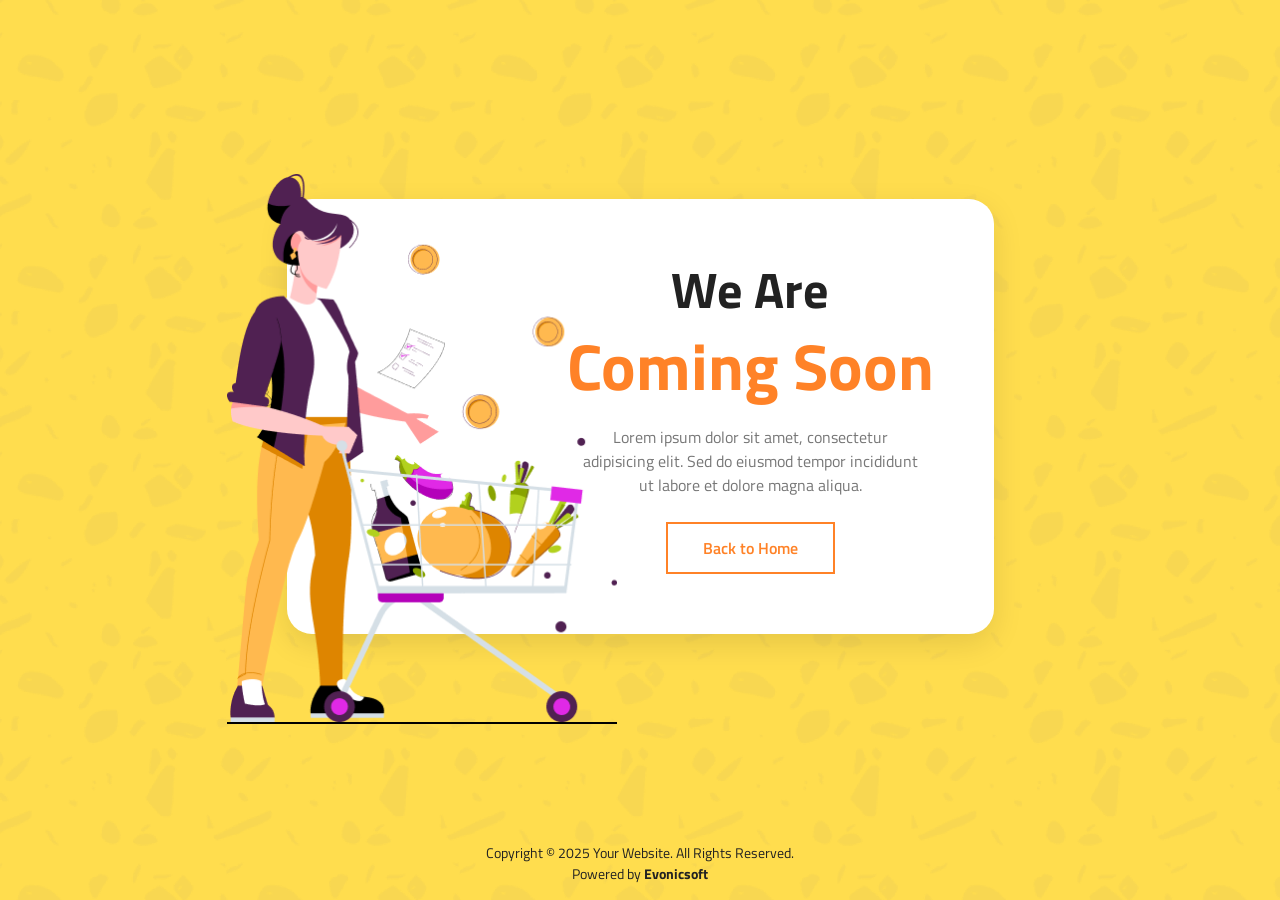
<file: commingsoon.html>
<!DOCTYPE html>
<html lang="en">
<head>
    <meta charset="UTF-8">
    <meta name="viewport" content="width=device-width, initial-scale=1.0">
    <title>Comming Soon</title>
    <link rel="stylesheet" href="css/style.css">
    <link rel="stylesheet" href="css/media.css">
    <link rel="stylesheet" href="https://cdn.jsdelivr.net/npm/bootstrap-icons@1.11.3/font/bootstrap-icons.min.css">
    <link href="https://cdn.jsdelivr.net/npm/bootstrap@5.3.8/dist/css/bootstrap.min.css" rel="stylesheet"
    integrity="sha384-sRIl4kxILFvY47J16cr9ZwB07vP4J8+LH7qKQnuqkuIAvNWLzeN8tE5YBujZqJLB" crossorigin="anonymous">
    <link href="https://fonts.googleapis.com/css2?family=Titillium+Web:ital,wght@0,200;0,300;0,400;0,600;0,700;0,900;1,200;1,300;1,400;1,600;1,700&display=swap" rel="stylesheet">
</head>
<body>
    <section class="coming-section">
    <div class="container">

        <div class="coming-wrapper">

            <div class="coming-image">
                <img src="images/comming-woman.png" alt="Coming Soon">
            </div>

            <div class="coming-box">

                <h2>We Are</h2>

                <h1>Coming Soon</h1>

                <p>
                    Lorem ipsum dolor sit amet, consectetur <br> adipisicing elit.
                    Sed do eiusmod tempor incididunt ut labore et dolore magna aliqua.
                </p>

                <a href="index.html" class="coming-btn">
                    Back to Home
                </a>

            </div>

        </div>

    </div>

    <div class="copyright">
        <p class="m-0">Copyright © 2025 Your Website. All Rights Reserved.</p>
        <p>Powered by <span style="font-weight: bold;">Evonicsoft</span></p>
    </div>
</section>
</body>
</html>
</file>
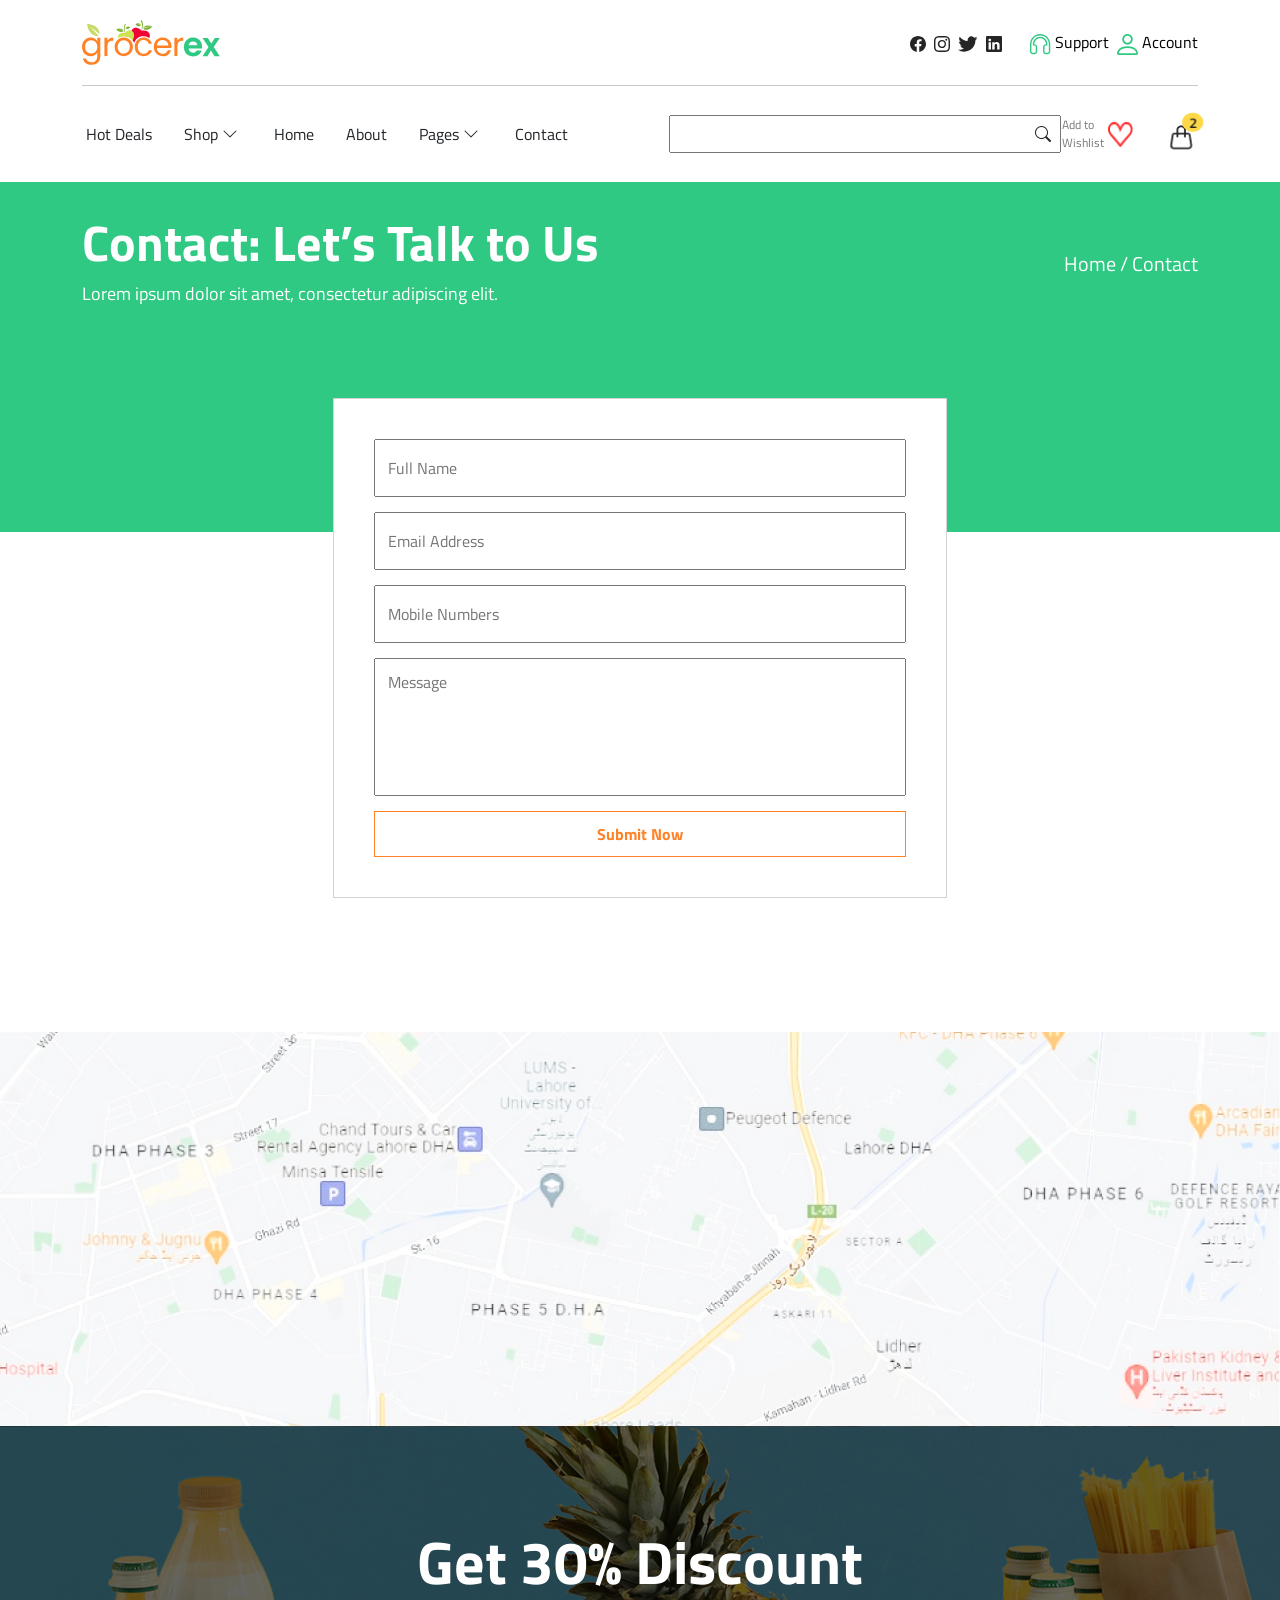
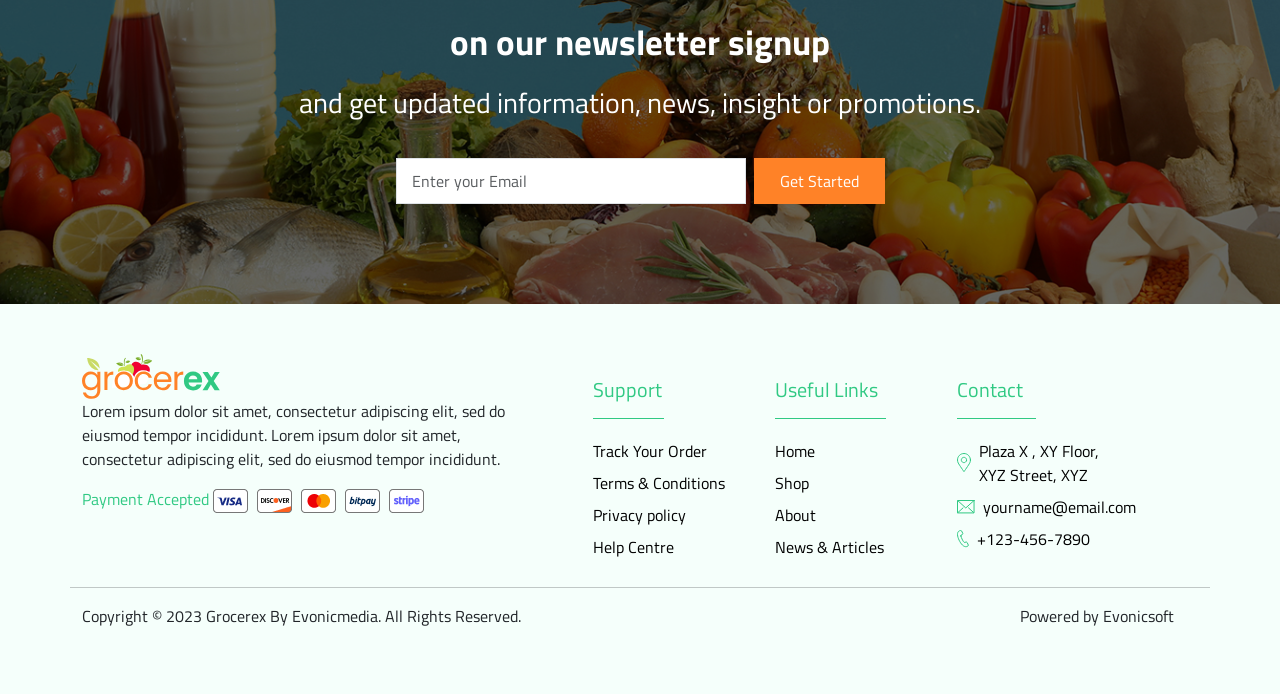
<file: contact.html>
<!DOCTYPE html>
<html lang="en">
<head>
    <meta charset="UTF-8">
    <meta name="viewport" content="width=device-width, initial-scale=1.0">
    <title>Contact</title>
    <link rel="stylesheet" href="css/style.css">
    <link rel="stylesheet" href="css/media.css">
    <link rel="stylesheet" href="https://cdn.jsdelivr.net/npm/bootstrap-icons@1.11.3/font/bootstrap-icons.min.css">
    <link href="https://cdn.jsdelivr.net/npm/bootstrap@5.3.8/dist/css/bootstrap.min.css" rel="stylesheet"
    integrity="sha384-sRIl4kxILFvY47J16cr9ZwB07vP4J8+LH7qKQnuqkuIAvNWLzeN8tE5YBujZqJLB" crossorigin="anonymous">
    <link href="https://fonts.googleapis.com/css2?family=Titillium+Web:ital,wght@0,200;0,300;0,400;0,600;0,700;0,900;1,200;1,300;1,400;1,600;1,700&display=swap" rel="stylesheet">
</head>
<body>
    <header class="container-fluid my-3">
        <div class="container">
            <div class="row my-3">
                <div class="text-md-start text-center col-md-6 my-1">
                    <a href="#"><img src="images/logo.svg" alt="Logo" class="img-fluid"></a>
                </div>
                <div class="d-flex justify-content-md-end justify-content-center align-items-center col-md-6 my-1">
                    <a href="#"><img src="images/facebook.svg" alt="Facebook icon" class="m-1"></a>
                    <a href="#"><img src="images/instagram.svg" alt="Instagram icon" class="m-1"></a>
                    <a href="#"><img src="images/twitter.svg" alt="Twitter icon" class="m-1"></a>
                    <a href="#"><img src="images/linked in.svg" alt="LinkedIn icon" class="m-1"></a>
                    <a href="commingsoon.html" class="nav-up-btn ms-4">
                        <img src="images/headphone.svg" alt="Headphone icon">
                        Support
                    </a>
                    <a href="accounts.html" class="nav-up-btn ms-2">
                        <img src="images/man.svg" alt="Headphone icon">
                        Account
                    </a>
                </div>
            </div>
            <hr>
            <div class="row justify-content-sm-between header-hr-down-part">
                <nav class="col-xxl-5 col-xl-6 col-lg-7 col-12 text-lg-start text-center my-1 p-0 d-flex align-items-center justify-content-lg-start justify-content-center flex-wrap">
                    <a class="text-decoration-none text-dark m-md-3 m-2" href="hotdeals.html">Hot Deals</a>
                    <div class="dropdown m-md-3 m-2" id="shopDropdownGroup">
                        <div class="d-inline-flex align-items-center">
                            <a class="text-decoration-none text-dark" href="shop.html">Shop</a>
                            <span class="dropdown-chevron d-inline-flex align-items-center" style="cursor: pointer;">
                                <svg xmlns="http://www.w3.org/2000/svg" width="16" height="16" fill="currentColor" class="bi bi-chevron-down m-1" viewBox="0 0 16 16">
                                    <path fill-rule="evenodd" d="M1.646 4.646a.5.5 0 0 1 .708 0L8 10.293l5.646-5.647a.5.5 0 0 1 .708.708l-6 6a.5.5 0 0 1-.708 0l-6-6a.5.5 0 0 1 0-.708z"/>
                                </svg>
                            </span>
                        </div>
                        <ul class="dropdown-menu">
                            <li><a class="dropdown-item" href="productdetail.html">Product Detail</a></li>
                            <li><a class="dropdown-item" href="register.html">Register</a></li>
                            <li><a class="dropdown-item" href="blog.html">Blog</a></li>
                            <li><a class="dropdown-item" href="error404.html">404</a></li>
                            <li><a class="dropdown-item" href="commingsoon.html">comming soon</a></li>
                        </ul>
                    </div>
                    <a class="text-decoration-none text-dark m-md-3 m-2" href="index.html">Home</a>
                    <a class="text-decoration-none text-dark m-md-3 m-2" href="aboutus.html">About</a>
                    <div class="dropdown m-md-3 m-2" id="shopDropdownGroup">
                        <div class="d-inline-flex align-items-center">
                            <a class="text-decoration-none text-dark" href="error404.html">Pages</a>
                            <span class="dropdown-chevron d-inline-flex align-items-center" style="cursor: pointer;">
                                <svg xmlns="http://www.w3.org/2000/svg" width="16" height="16" fill="currentColor" class="bi bi-chevron-down m-1" viewBox="0 0 16 16">
                                    <path fill-rule="evenodd" d="M1.646 4.646a.5.5 0 0 1 .708 0L8 10.293l5.646-5.647a.5.5 0 0 1 .708.708l-6 6a.5.5 0 0 1-.708 0l-6-6a.5.5 0 0 1 0-.708z"/>
                                </svg>
                            </span>
                        </div>
                        <ul class="dropdown-menu">
                            <li><a class="dropdown-item" href="productdetail.html">Product Detail</a></li>
                            <li><a class="dropdown-item" href="register.html">Register</a></li>
                            <li><a class="dropdown-item" href="blog.html">Blog</a></li>
                            <li><a class="dropdown-item" href="error404.html">404</a></li>
                            <li><a class="dropdown-item" href="commingsoon.html">comming soon</a></li>
                        </ul>
                    </div>
                    <a class="text-decoration-none text-dark m-md-3 m-2" href="contact.html">Contact</a>
                </nav>
                <div class="header-hr-down-part-input col-xxl-5 col-xl-4 col-lg-3 col-md-9 col-sm-7 col-6 align-content-center text-lg-end text-center my-1">
                    <div class="search-container">
                        <input class="shop-nav-input" type="text">
                        <i class="bi bi-search search-icon"></i>
                    </div>
                </div>
                <div style="max-width: 180px;" class="row col-xxl-2 align-content-center p-0">
                    <div class="row align-items-center p-0 justify-content-end" style="max-height: 45px;">
                        <p class="ps-4 pe-0" style="width: 70px; height: 45px; font-size: 12px; color: #777777;">Add to Wishlist</p>
                        <img src="images/shopheart.png" alt="Heart icon" style="width: 35px; height: 50px; padding: 0px 10px 25px 0px;">
                        <img src="/images/shoping-bag.png" alt="shoping-bag" style="width: 67px; height: 70px; padding: 0px 0px 25px 10px;">
                    </div>
                </div>
            </div>
        </div>
    </header>
    <section class="container-fluid shop-product-green-section contact-section">
        <div class="shop-product-green container contact-container mx-auto row">
            <div class="col-lg-6 p-0 text-sm-start text-center">
                <h1>Contact: Let’s Talk to Us</h1>
                <p>Lorem ipsum dolor sit amet, consectetur adipiscing elit.</p>
            </div>
            <div class="col-lg-6 p-0 d-flex align-items-center justify-content-sm-end justify-content-center">
                <h6><a style="color: #FFFFFF !important;" href="index.html">Home / Contact</a></h6>
            </div>
            <div class="contact-form row">
                <input class="contact-form-1" type="text" placeholder="Full Name">
                <input class="contact-form-2" type="text" placeholder="Email Address">
                <input class="contact-form-3" type="text" placeholder="Mobile Numbers">
                <input class="contact-form-4" type="text" placeholder="Message">
                <button class="contact-form-btn">Submit Now</button>
            </div>
        </div>
    </section>
    <section style="padding: 0px;" class="container-fluid">
        <div class="contact-location-container">
            <img class="img-fluid" src="/images/address.png" alt="Address">
        </div>
    </section>
    <section class="last-3rd-section container-fluid">
        <div style="padding: 100px 0px; gap: 15px;" class="container row flex-column align-items-center justify-content-center text-center mx-auto">
            <h1 class="last-3rd-section-h1">Get 30% Discount</h1>
            <h2 class="last-3rd-section-h2">on our newsletter signup</h2>
            <h3 class="last-3rd-section-h3">and get updated information, news, insight or promotions.</h3>
            <div class="d-flex flex-column flex-md-row align-items-center justify-content-center gap-2 mt-3 w-100">
                <input type="email" class="form-control" placeholder="Enter your Email" style="max-width: 350px; padding: 10px 15px;">
                <button class="btn" style="background-color: #FF8227; border-radius: 0px; color: white; padding: 10px 25px; white-space: nowrap;">Get Started</button>
            </div>
        </div>
    </section>
    <footer style="background-color: #F5FFFB;" class="container-fluid">
        <div style="padding: 50px 0px;" class="last-container container mx-auto row">
            <div class="col-lg-5">
                <a href="#"><img src="images/logo.svg" alt="logo"></a>
                <p>Lorem ipsum dolor sit amet, consectetur adipiscing elit, sed do eiusmod tempor incididunt. Lorem ipsum dolor sit amet, consectetur adipiscing elit, sed do eiusmod tempor incididunt.</p>
                <span style="color: #30C983;">Payment Accepted <img src="images/bank-cards.png" alt="cards"></span>
            </div>
            <div class="col-lg-6 row m-4">
                <div class="col-lg-4 col-md-6">
                    <ul class="footer-list">
                        <li><h5 style="color: #30C983;">Support</h5></li>
                        <li><hr class="last-3rd-hr" style="color: #30C983; width: 45%; opacity: 1;"></li>
                        <li><a href="#">Track Your Order</a></li>
                        <li><a href="#">Terms & Conditions</a></li>
                        <li><a href="#">Privacy policy</a></li>
                        <li><a href="#">Help Centre</a></li>
                    </ul>
                </div>
                <div class="col-lg-4 col-md-6">
                    <ul class="footer-list">
                        <li><h5 style="color: #30C983;">Useful Links</h5></li>
                        <li><hr class="last-2nd-hr" style="color: #30C983; width: 70%; opacity: 1;"></li>
                        <li><a href="#">Home</a></li>
                        <li><a href="#">Shop</a></li>
                        <li><a href="#">About</a></li>
                        <li><a href="#">News & Articles</a></li>
                    </ul>
                </div>
                <div class="col-lg-4 col-md-6">
                    <ul class="footer-list">
                        <li><h5 style="color: #30C983;">Contact</h5></li>
                        <li><hr class="last-1st-hr" style="color: #30C983; width: 50%; opacity: 1;"></li>
                        <li><a href="#"><img src="images/address.svg" alt="Address">Plaza X , XY Floor, XYZ Street, XYZ</a></li>
                        <li><a href="#"><img src="images/Email.svg" alt="Email">yourname@email.com</a></li>
                        <li><a href="#"><img src="images/phone.svg" alt="Phone">+123-456-7890</a></li>
                    </ul>
                </div>
            </div>
            <hr>
            <div class="row">
                <p class="col-lg-8 text-lg-start">Copyright © 2023 Grocerex By Evonicmedia. All Rights Reserved.</p>
                <p class="col-lg-4 text-lg-end">Powered by Evonicsoft</p>
            </div>
        </div>
    </footer>
    <script src="https://cdn.jsdelivr.net/npm/@popperjs/core@2.11.8/dist/umd/popper.min.js"
        integrity="sha384-I7E8VVD/ismYTF4hNIPjVp/Zjvgyol6VFvRkX/vR+Vc4jQkC+hVqc2pM8ODewa9r"
        crossorigin="anonymous"></script>
    <script src="https://cdn.jsdelivr.net/npm/bootstrap@5.3.8/dist/js/bootstrap.min.js"
        integrity="sha384-G/EV+4j2dNv+tEPo3++6LCgdCROaejBqfUeNjuKAiuXbjrxilcCdDz6ZAVfHWe1Y"
        crossorigin="anonymous"></script>
    <script>
        document.addEventListener('DOMContentLoaded', function () {
            var chevrons = document.querySelectorAll('.dropdown-chevron');
            chevrons.forEach(function (chevron) {
                var dropdownEl = chevron.closest('.dropdown');
                if (!dropdownEl) return;
                var menu = dropdownEl.querySelector('.dropdown-menu');
                if (!menu) return;

                chevron.addEventListener('click', function (e) {
                    e.stopPropagation();
                    var isOpen = menu.classList.contains('show');
                    if (isOpen) {
                        menu.classList.remove('show');
                        menu.setAttribute('aria-hidden', 'true');
                        var svg = dropdownEl.querySelector('svg');
                        if (svg) {
                            svg.outerHTML = '<svg xmlns="http://www.w3.org/2000/svg" width="16" height="16" fill="currentColor" class="bi bi-chevron-down m-1" viewBox="0 0 16 16">' +
                                '<path fill-rule="evenodd" d="M1.646 4.646a.5.5 0 0 1 .708 0L8 10.293l5.646-5.647a.5.5 0 0 1 .708.708l-6 6a.5.5 0 0 1-.708 0l-6-6a.5.5 0 0 1 0-.708z"/>' +
                                '</svg>';
                        }
                    } else {
                        menu.classList.add('show');
                        menu.setAttribute('aria-hidden', 'false');
                        var svg = dropdownEl.querySelector('svg');
                        if (svg) {
                            svg.outerHTML = '<svg xmlns="http://www.w3.org/2000/svg" width="16" height="16" fill="currentColor" class="bi bi-chevron-up m-1" viewBox="0 0 16 16">' +
                                '<path fill-rule="evenodd" d="M7.646 4.646a.5.5 0 0 1 .708 0l6 6a.5.5 0 0 1-.708.708L8 5.707l-5.646 5.647a.5.5 0 0 1-.708-.708z"/>' +
                                '</svg>';
                        }
                    }
                });
            });

            document.addEventListener('click', function (e) {
                document.querySelectorAll('.dropdown.show .dropdown-menu.show').forEach(function (menu) {
                    var dd = menu.closest('.dropdown');
                    if (dd && !dd.contains(e.target)) {
                        menu.classList.remove('show');
                        menu.setAttribute('aria-hidden', 'true');
                        var svg = dd.querySelector('svg');
                        if (svg && svg.classList.contains('bi-chevron-up')) {
                            svg.outerHTML = '<svg xmlns="http://www.w3.org/2000/svg" width="16" height="16" fill="currentColor" class="bi bi-chevron-down m-1" viewBox="0 0 16 16">' +
                                '<path fill-rule="evenodd" d="M1.646 4.646a.5.5 0 0 1 .708 0L8 10.293l5.646-5.647a.5.5 0 0 1 .708.708l-6 6a.5.5 0 0 1-.708 0l-6-6a.5.5 0 0 1 0-.708z"/>' +
                                '</svg>';
                        }
                    }
                });
            });
        });
    </script>
</body>
</html>
</file>
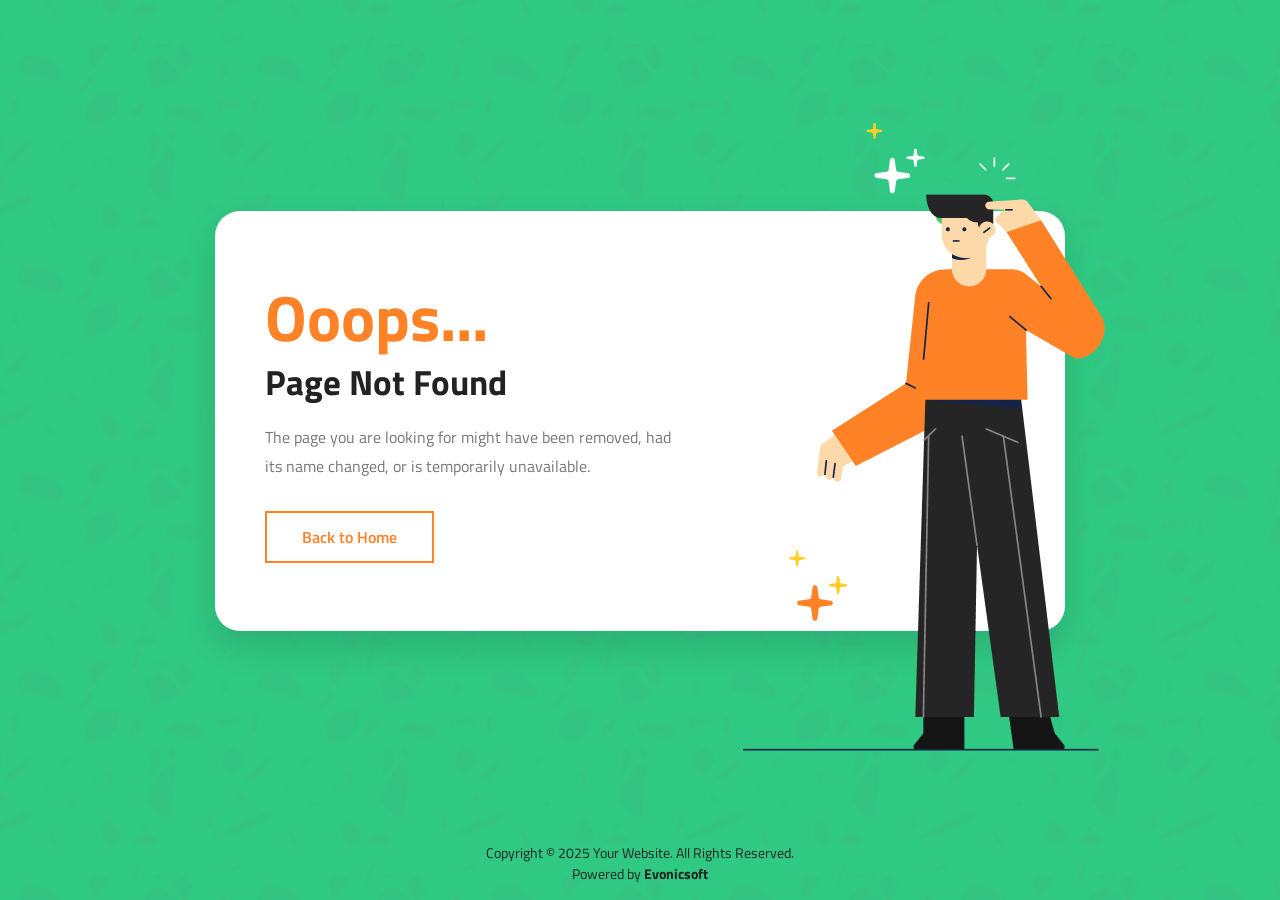
<file: error404.html>
<!DOCTYPE html>
<html lang="en">

<head>
    <meta charset="UTF-8">
    <meta name="viewport" content="width=device-width, initial-scale=1.0">
    <title>404</title>
    <link rel="stylesheet" href="css/style.css">
    <link rel="stylesheet" href="css/media.css">
    <link rel="stylesheet" href="https://cdn.jsdelivr.net/npm/bootstrap-icons@1.11.3/font/bootstrap-icons.min.css">
    <link href="https://cdn.jsdelivr.net/npm/bootstrap@5.3.8/dist/css/bootstrap.min.css" rel="stylesheet"
    integrity="sha384-sRIl4kxILFvY47J16cr9ZwB07vP4J8+LH7qKQnuqkuIAvNWLzeN8tE5YBujZqJLB" crossorigin="anonymous">
    <link href="https://fonts.googleapis.com/css2?family=Titillium+Web:ital,wght@0,200;0,300;0,400;0,600;0,700;0,900;1,200;1,300;1,400;1,600;1,700&display=swap" rel="stylesheet">
</head>

<body>
<section class="error-section">
    <div class="container">
        <div class="error-box mx-auto">

            <div class="error-content">
                <h1>Ooops...</h1>
                <h2>Page Not Found</h2>

                <p>
                    The page you are looking for might have been removed,
                    had its name changed, or is temporarily unavailable.
                </p>

                <a href="index.html" class="error-btn">
                    Back to Home
                </a>
            </div>

            <div class="error-image">
                <img src="images/error-man.png" alt="404 Illustration">
            </div>

        </div>

    </div>

    <div class="copyright">
        <p class="m-0">Copyright © 2025 Your Website. All Rights Reserved.</p>
        <p>Powered by <span style="font-weight: bold;">Evonicsoft</span></p>
    </div>
</section>
</body>

</html>
</file>
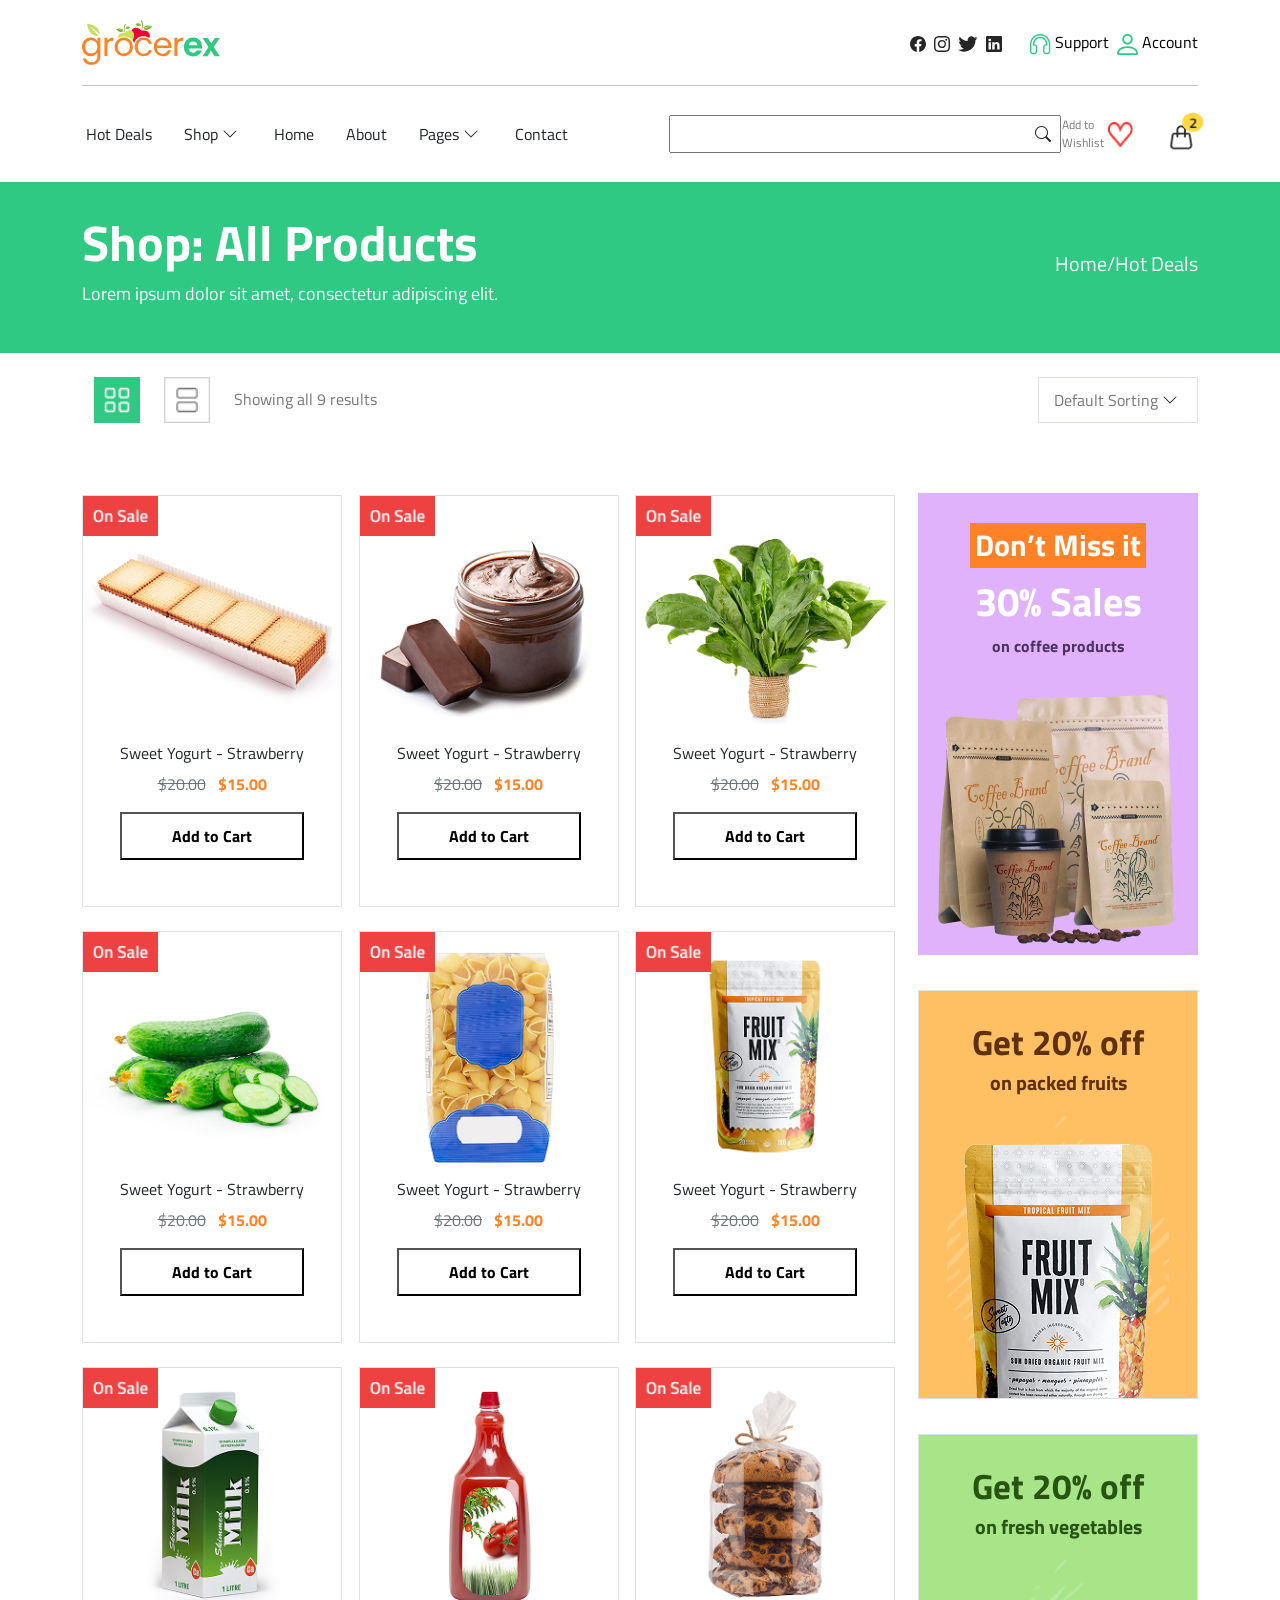
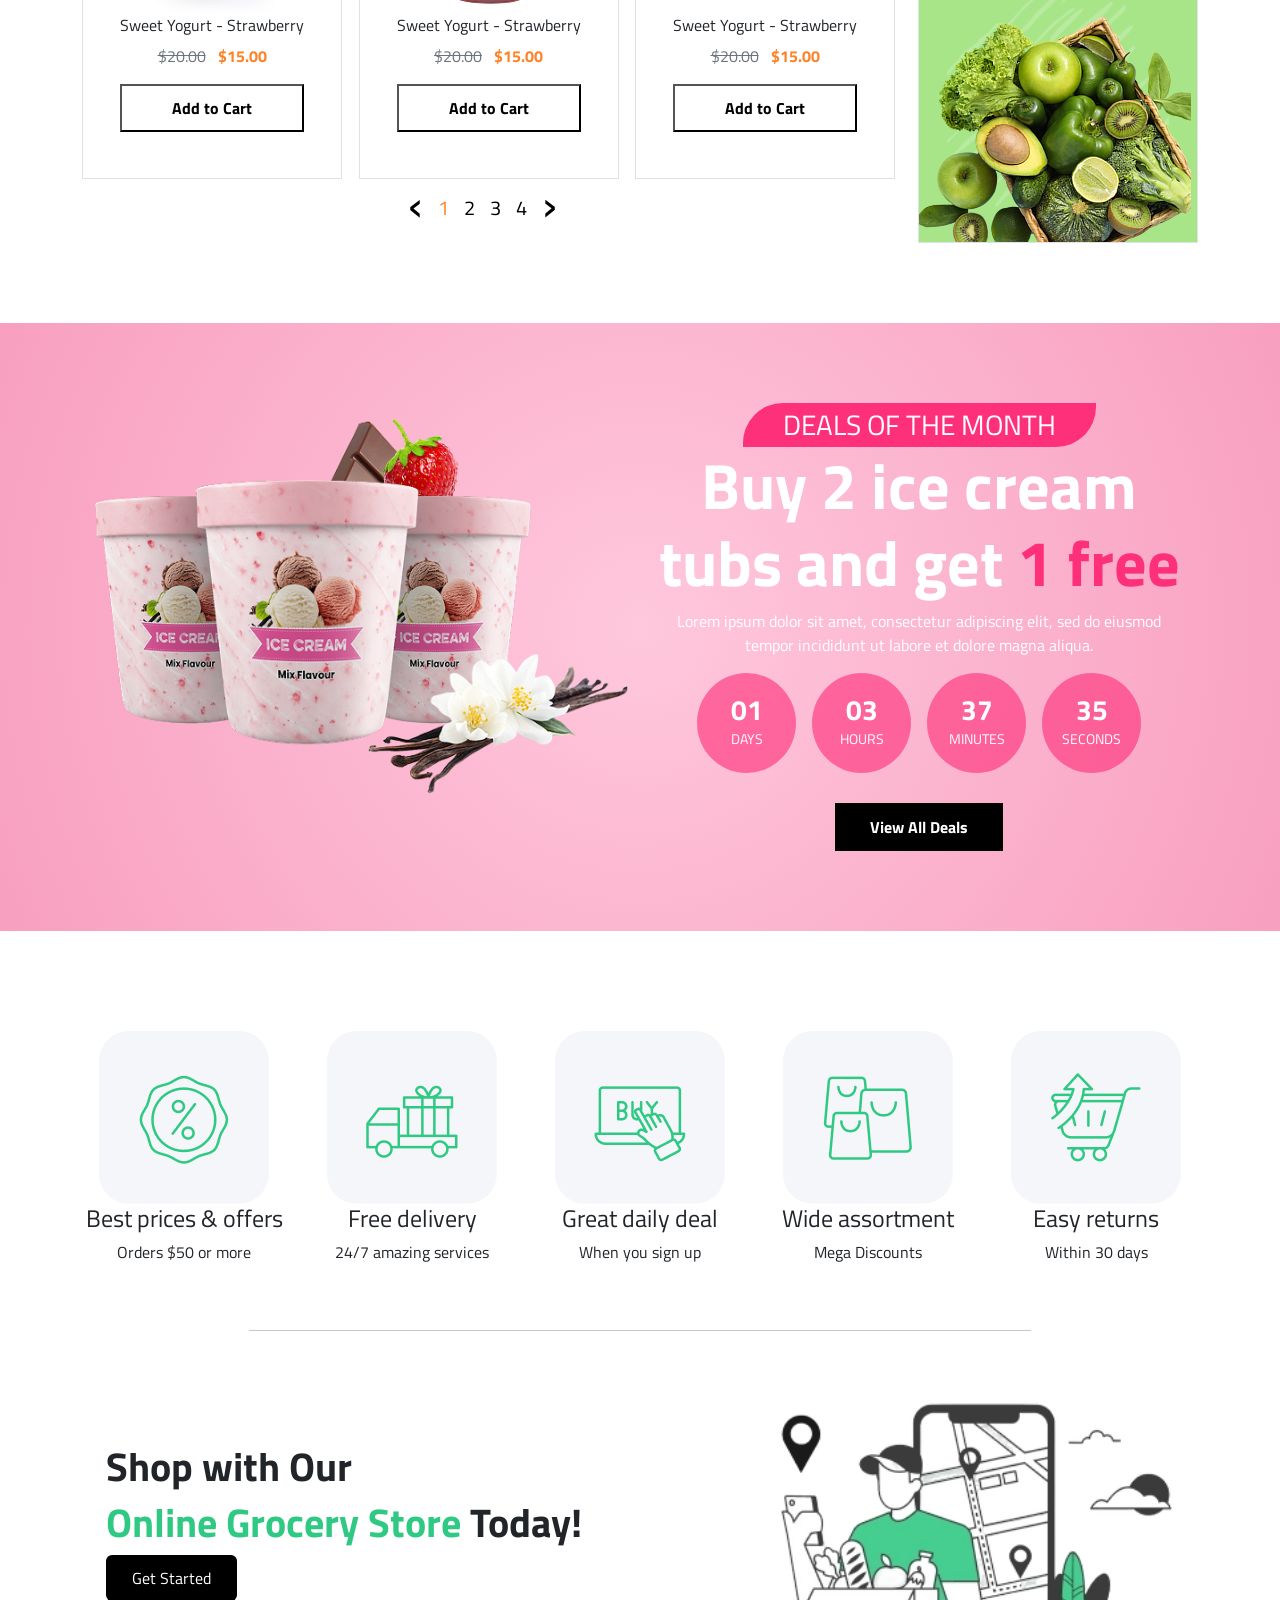
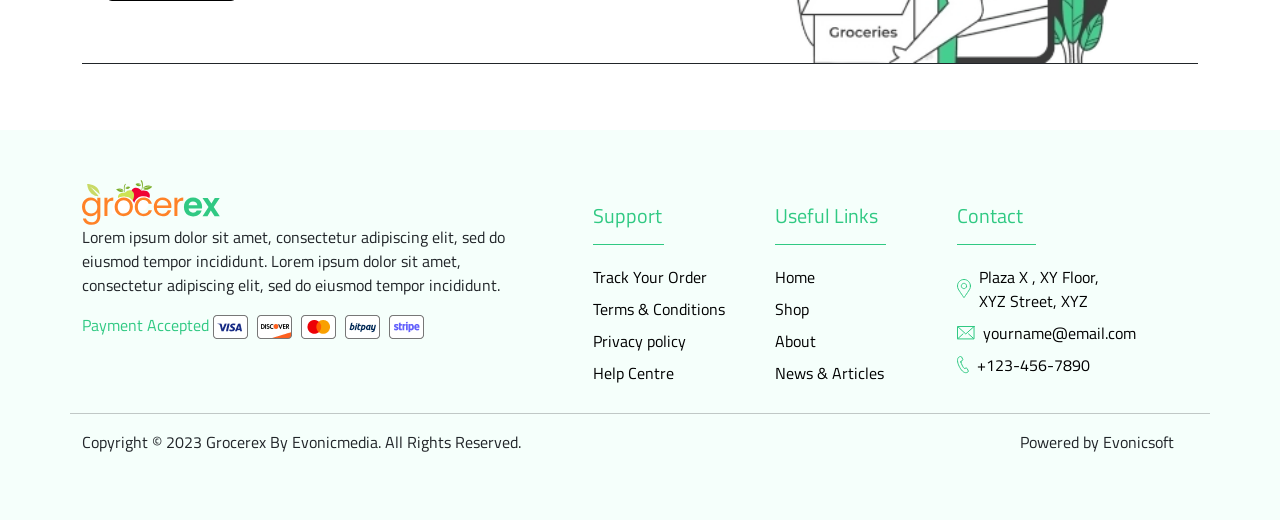
<file: hotdeals.html>
<!DOCTYPE html>
<html lang="en">
<head>
    <meta charset="UTF-8">
    <meta name="viewport" content="width=device-width, initial-scale=1.0">
    <title>Hot Deals</title>
    <link rel="stylesheet" href="css/style.css">
    <link rel="stylesheet" href="css/media.css">
    <link rel="stylesheet" href="https://cdn.jsdelivr.net/npm/bootstrap-icons@1.11.3/font/bootstrap-icons.min.css">
    <link href="https://cdn.jsdelivr.net/npm/bootstrap@5.3.8/dist/css/bootstrap.min.css" rel="stylesheet"
    integrity="sha384-sRIl4kxILFvY47J16cr9ZwB07vP4J8+LH7qKQnuqkuIAvNWLzeN8tE5YBujZqJLB" crossorigin="anonymous">
    <link href="https://fonts.googleapis.com/css2?family=Titillium+Web:ital,wght@0,200;0,300;0,400;0,600;0,700;0,900;1,200;1,300;1,400;1,600;1,700&display=swap" rel="stylesheet">
</head>
<body>
    <header class="container-fluid my-3">
        <div class="container">
            <div class="row my-3">
                <div class="text-md-start text-center col-md-6 my-1">
                    <a href="#"><img src="images/logo.svg" alt="Logo" class="img-fluid"></a>
                </div>
                <div class="d-flex justify-content-md-end justify-content-center align-items-center col-md-6 my-1">
                    <a href="#"><img src="images/facebook.svg" alt="Facebook icon" class="m-1"></a>
                    <a href="#"><img src="images/instagram.svg" alt="Instagram icon" class="m-1"></a>
                    <a href="#"><img src="images/twitter.svg" alt="Twitter icon" class="m-1"></a>
                    <a href="#"><img src="images/linked in.svg" alt="LinkedIn icon" class="m-1"></a>
                    <a href="commingsoon.html" class="nav-up-btn ms-4">
                        <img src="images/headphone.svg" alt="Headphone icon">
                        Support
                    </a>
                    <a href="accounts.html" class="nav-up-btn ms-2">
                        <img src="images/man.svg" alt="Headphone icon">
                        Account
                    </a>
                </div>
            </div>
            <hr>
            <div class="row justify-content-sm-between header-hr-down-part">
                <nav class="col-xxl-5 col-xl-6 col-lg-7 col-12 text-lg-start text-center my-1 p-0 d-flex align-items-center justify-content-lg-start justify-content-center flex-wrap">
                    <a class="text-decoration-none text-dark m-md-3 m-2" href="hotdeals.html">Hot Deals</a>
                    <div class="dropdown m-md-3 m-2" id="shopDropdownGroup">
                        <div class="d-inline-flex align-items-center">
                            <a class="text-decoration-none text-dark" href="shop.html">Shop</a>
                            <span class="dropdown-chevron d-inline-flex align-items-center" style="cursor: pointer;">
                                <svg xmlns="http://www.w3.org/2000/svg" width="16" height="16" fill="currentColor" class="bi bi-chevron-down m-1" viewBox="0 0 16 16">
                                    <path fill-rule="evenodd" d="M1.646 4.646a.5.5 0 0 1 .708 0L8 10.293l5.646-5.647a.5.5 0 0 1 .708.708l-6 6a.5.5 0 0 1-.708 0l-6-6a.5.5 0 0 1 0-.708z"/>
                                </svg>
                            </span>
                        </div>
                        <ul class="dropdown-menu">
                            <li><a class="dropdown-item" href="productdetail.html">Product Detail</a></li>
                            <li><a class="dropdown-item" href="register.html">Register</a></li>
                            <li><a class="dropdown-item" href="blog.html">Blog</a></li>
                            <li><a class="dropdown-item" href="error404.html">404</a></li>
                            <li><a class="dropdown-item" href="commingsoon.html">comming soon</a></li>
                        </ul>
                    </div>
                    <a class="text-decoration-none text-dark m-md-3 m-2" href="index.html">Home</a>
                    <a class="text-decoration-none text-dark m-md-3 m-2" href="aboutus.html">About</a>
                    <div class="dropdown m-md-3 m-2" id="shopDropdownGroup">
                        <div class="d-inline-flex align-items-center">
                            <a class="text-decoration-none text-dark" href="error404.html">Pages</a>
                            <span class="dropdown-chevron d-inline-flex align-items-center" style="cursor: pointer;">
                                <svg xmlns="http://www.w3.org/2000/svg" width="16" height="16" fill="currentColor" class="bi bi-chevron-down m-1" viewBox="0 0 16 16">
                                    <path fill-rule="evenodd" d="M1.646 4.646a.5.5 0 0 1 .708 0L8 10.293l5.646-5.647a.5.5 0 0 1 .708.708l-6 6a.5.5 0 0 1-.708 0l-6-6a.5.5 0 0 1 0-.708z"/>
                                </svg>
                            </span>
                        </div>
                        <ul class="dropdown-menu">
                            <li><a class="dropdown-item" href="productdetail.html">Product Detail</a></li>
                            <li><a class="dropdown-item" href="register.html">Register</a></li>
                            <li><a class="dropdown-item" href="blog.html">Blog</a></li>
                            <li><a class="dropdown-item" href="error404.html">404</a></li>
                            <li><a class="dropdown-item" href="commingsoon.html">comming soon</a></li>
                        </ul>
                    </div>
                    <a class="text-decoration-none text-dark m-md-3 m-2" href="contact.html">Contact</a>
                </nav>
                <div class="header-hr-down-part-input col-xxl-5 col-xl-4 col-lg-3 col-md-9 col-sm-7 col-6 align-content-center text-lg-end text-center my-1">
                    <div class="search-container">
                        <input class="shop-nav-input" type="text">
                        <i class="bi bi-search search-icon"></i>
                    </div>
                </div>
                <div style="max-width: 180px;" class="row col-xxl-2 align-content-center p-0">
                    <div class="row align-items-center p-0 justify-content-end" style="max-height: 45px;">
                        <p class="ps-4 pe-0" style="width: 70px; height: 45px; font-size: 12px; color: #777777;">Add to Wishlist</p>
                        <img src="images/shopheart.png" alt="Heart icon" style="width: 35px; height: 50px; padding: 0px 10px 25px 0px;">
                        <img src="/images/shoping-bag.png" alt="shoping-bag" style="width: 67px; height: 70px; padding: 0px 0px 25px 10px;">
                    </div>
                </div>
            </div>
        </div>
    </header>
    <section class="container-fluid shop-product-green-section">
        <div class="shop-product-green container mx-auto row">
            <div class="col-lg-6 p-0 text-sm-start text-center">
                <h1>Shop: All Products</h1>
                <p>Lorem ipsum dolor sit amet, consectetur adipiscing elit.</p>
            </div>
            <div class="col-lg-6 p-0 d-flex align-items-center justify-content-sm-end justify-content-center">
                <h6><a style="color: #FFFFFF !important;" href="index.html">Home/Hot Deals</a></h6>
            </div>
        </div>
    </section>
    <section class="shop-product-section container-fluid">
        <div class="container">
            <div class="row shop-product-section-upper-div py-4 justify-content-between">
                <div class="shop-product-section-upper-div-part1 row col-sm-6 m-sm-0 m-1 align-items-center justify-content-sm-start justify-content-center">
                    <img src="/images/shop-product-grid.png" alt="grid">
                    <img src="/images/shop-product-list.png" alt="list">
                    <h6 style="width: fit-content; margin: 0px;color: #777777;">Showing all 9 results</h6>
                </div>
                <div class="shop-product-section-upper-div-part2 d-flex m-sm-0 m-1 align-items-center justify-content-sm-end justify-content-center">
                    <div style="padding: 10px 15px;" class="dropdown border" id="shopDropdownGroup">
                        <div class="d-inline-flex align-items-center">
                            <a style="color: #777777 !important;" class="text-decoration-none text-dark" href="shop.html">Default Sorting</a>
                            <span class="dropdown-chevron d-inline-flex align-items-center" style="cursor: pointer;">
                                <svg xmlns="http://www.w3.org/2000/svg" width="16" height="16" fill="currentColor" class="bi bi-chevron-down m-1" viewBox="0 0 16 16">
                                    <path fill-rule="evenodd" d="M1.646 4.646a.5.5 0 0 1 .708 0L8 10.293l5.646-5.647a.5.5 0 0 1 .708.708l-6 6a.5.5 0 0 1-.708 0l-6-6a.5.5 0 0 1 0-.708z"/>
                                </svg>
                            </span>
                        </div>
                        <ul class="dropdown-menu">
                            <li><a class="dropdown-item" href="#">Lorem ipsum dolor</a></li>
                            <li><a class="dropdown-item" href="#">Sit amet consectetur</a></li>
                            <li><a class="dropdown-item" href="#">Adipiscing elit sed</a></li>
                            <li><a class="dropdown-item" href="#">Do eiusmod tempor</a></li>
                        </ul>
                    </div>
                </div>
            </div>
        </div>
      </section>
      <section class="container-fluid hot-deals-product-section">
        <div class="mx-auto row container justify-content-lg-between justify-content-center">
            <div class="col-lg-9 col-12 row text-center justify-content-md-between justify-content-around g-4 hot-deals-product-section-left-div">
                <div class="col-lg-4 hot-deals-product-s-card border border-e1 p-0">
                    <div class="bg-white position-relative">
                        <img src="images/on-sale.png" alt="on sale" class="position-absolute top-0 start-0 img-fluid"
                            style="width: 75px;">
                        <img src="images/yougert.png" alt="yougert" class="img-fluid">
                    </div>
                    <h6>Sweet Yogurt - Strawberry</h6>
                    <div>
                        <span class="text-secondary text-decoration-line-through">$20.00</span>
                        <span class="ms-2 fw-bold price-highlight">$15.00</span>
                    </div>
                    <button class="product-card-s1-btn m-3">Add to Cart</button>
                </div>
                <div class="col-lg-4 hot-deals-product-s-card border border-e1 p-0">
                    <div class="bg-white position-relative">
                        <img src="images/on-sale.png" alt="on sale" class="position-absolute top-0 start-0 img-fluid"
                            style="width: 75px;">
                        <img src="images/pink-yougert.png" alt="yougert" class="img-fluid">
                    </div>
                    <h6>Sweet Yogurt - Strawberry</h6>
                    <div>
                        <span class="text-secondary text-decoration-line-through">$20.00</span>
                        <span class="ms-2 fw-bold price-highlight">$15.00</span>
                    </div>
                    <button class="product-card-s1-btn m-3">Add to Cart</button>
                </div><div class="col-lg-4 hot-deals-product-s-card border border-e1 p-0">
                    <div class="bg-white position-relative">
                        <img src="images/on-sale.png" alt="on sale" class="position-absolute top-0 start-0 img-fluid"
                            style="width: 75px;">
                        <img src="images/saag.png" alt="yougert" class="img-fluid">
                    </div>
                    <h6>Sweet Yogurt - Strawberry</h6>
                    <div>
                        <span class="text-secondary text-decoration-line-through">$20.00</span>
                        <span class="ms-2 fw-bold price-highlight">$15.00</span>
                    </div>
                    <button class="product-card-s1-btn m-3">Add to Cart</button>
                </div><div class="col-lg-4 hot-deals-product-s-card border border-e1 p-0">
                    <div class="bg-white position-relative">
                        <img src="images/on-sale.png" alt="on sale" class="position-absolute top-0 start-0 img-fluid"
                            style="width: 75px;">
                        <img src="images/cucumber.png" alt="yougert" class="img-fluid">
                    </div>
                    <h6>Sweet Yogurt - Strawberry</h6>
                    <div>
                        <span class="text-secondary text-decoration-line-through">$20.00</span>
                        <span class="ms-2 fw-bold price-highlight">$15.00</span>
                    </div>
                    <button class="product-card-s1-btn m-3">Add to Cart</button>
                </div><div class="col-lg-4 hot-deals-product-s-card border border-e1 p-0">
                    <div class="bg-white position-relative">
                        <img src="images/on-sale.png" alt="on sale" class="position-absolute top-0 start-0 img-fluid"
                            style="width: 75px;">
                        <img src="images/w-pasta.png" alt="yougert" class="img-fluid">
                    </div>
                    <h6>Sweet Yogurt - Strawberry</h6>
                    <div>
                        <span class="text-secondary text-decoration-line-through">$20.00</span>
                        <span class="ms-2 fw-bold price-highlight">$15.00</span>
                    </div>
                    <button class="product-card-s1-btn m-3">Add to Cart</button>
                </div><div class="col-lg-4 hot-deals-product-s-card border border-e1 p-0">
                    <div class="bg-white position-relative">
                        <img src="images/on-sale.png" alt="on sale" class="position-absolute top-0 start-0 img-fluid"
                            style="width: 75px;">
                        <img src="images/y-fruitmix.png" alt="yougert" class="img-fluid">
                    </div>
                    <h6>Sweet Yogurt - Strawberry</h6>
                    <div>
                        <span class="text-secondary text-decoration-line-through">$20.00</span>
                        <span class="ms-2 fw-bold price-highlight">$15.00</span>
                    </div>
                    <button class="product-card-s1-btn m-3">Add to Cart</button>
                </div><div class="col-lg-4 hot-deals-product-s-card border border-e1 p-0">
                    <div class="bg-white position-relative">
                        <img src="images/on-sale.png" alt="on sale" class="position-absolute top-0 start-0 img-fluid"
                            style="width: 75px;">
                        <img src="images/gb-milk.png" alt="yougert" class="img-fluid">
                    </div>
                    <h6>Sweet Yogurt - Strawberry</h6>
                    <div>
                        <span class="text-secondary text-decoration-line-through">$20.00</span>
                        <span class="ms-2 fw-bold price-highlight">$15.00</span>
                    </div>
                    <button class="product-card-s1-btn m-3">Add to Cart</button>
                </div><div class="col-lg-4 hot-deals-product-s-card border border-e1 p-0">
                    <div class="bg-white position-relative">
                        <img src="images/on-sale.png" alt="on sale" class="position-absolute top-0 start-0 img-fluid"
                            style="width: 75px;">
                        <img src="images/ketchup.png" alt="yougert" class="img-fluid">
                    </div>
                    <h6>Sweet Yogurt - Strawberry</h6>
                    <div>
                        <span class="text-secondary text-decoration-line-through">$20.00</span>
                        <span class="ms-2 fw-bold price-highlight">$15.00</span>
                    </div>
                    <button class="product-card-s1-btn m-3">Add to Cart</button>
                </div><div class="col-lg-4 hot-deals-product-s-card border border-e1 p-0">
                    <div class="bg-white position-relative">
                        <img src="images/on-sale.png" alt="on sale" class="position-absolute top-0 start-0 img-fluid"
                            style="width: 75px;">
                        <img src="images/cookies.png" alt="yougert" class="img-fluid">
                    </div>
                    <h6>Sweet Yogurt - Strawberry</h6>
                    <div>
                        <span class="text-secondary text-decoration-line-through">$20.00</span>
                        <span class="ms-2 fw-bold price-highlight">$15.00</span>
                    </div>
                    <button class="product-card-s1-btn m-3">Add to Cart</button>
                </div>
                <div class="pagination hot-deals-pagination" style="max-height: 10px;">
                    <a href="#" class="shop-arrow">&#8249;</a>
                    <a href="#" class="shop-active">1</a>
                    <a href="#">2</a>
                    <a href="#">3</a>
                    <a href="#">4</a>
                    <a href="#" class="shop-arrow">&#8250;</a>
                </div>
            </div>
            <div style="margin-top: 46px;" class="col-lg-26p align-items-end p-0 d-md-flex flex-lg-column d-none hot-deals-product-section-left-div-2">
                <div class="hot-deals-special-product-s-card-1 text-center position-relative">
                    <button class="hot-deals-healty-card-left-btn">Don’t Miss it</button>
                    <h1>30% Sales</h1>
                    <p>on coffee products</p>
                    <img src="images/coffee-2.png" alt="coffee">
                </div>
            <div style="background-color: #FFC063;" class="hot-deals-special-product-s-card-2 col-lg-3 border border-e1 p-0">
                    <div style="margin-top: 30px;">
                        <h2 style="font-weight: bold;">Get 20% off</h2>
                        <h6 style="font-weight: bold;">on packed fruits</h6>
                    </div>
                    <div style="position: relative;">
                        <img src="images/fresh-pattern.png" alt="fresh" style="width: 80%;">
                        <img src="images/ad-image-2.png" alt="ad" style="position: absolute; left: 45px; bottom: 0px;">
                    </div>
                </div>
                <div style="background-color: #A8E589;" class="hot-deals-special-product-s-card-3 border border-e1 p-0">
                        <div style="margin-top: 30px;">
                            <h2 style="font-weight: bold;">Get 20% off</h2>
                            <h6 style="font-weight: bold;">on fresh vegetables</h6>
                        </div>
                        <div style="position: relative;">
                            <img src="images/fresh-pattern.png" alt="fresh" style="width: 80%;">
                            <img src="images/ad-image-1.png" alt="ad" style="position: absolute; left: 0px; bottom: 0px;" class="img-fluid">
                        </div>
                </div>
            </div>
        </div>
      </section>
      <section class="container-fluid Ice-cream-tub">
        <div class="container row mx-auto">
            <div class="col-lg-6 text-center">
                <img src="images/Ice-Cream-Jar-new-1.png" alt="Ice Cream Jar">
            </div>
            <div class="col-lg-6 d-flex align-items-center flex-column justify-content-center text-center">
                <div class="deals-title">
                    <h3 class="m-0">DEALS OF THE MONTH</h3>
                </div>
                <h1>Buy 2 ice cream tubs and get <span class="highlight-free">1 free</span></h1>
                <p>Lorem ipsum dolor sit amet, consectetur adipiscing elit, sed do eiusmod tempor incididunt ut labore et dolore magna aliqua.</p>
                <div class="countdown-dots row justify-content-center g-3">
                    <div style="max-width: 115px;" class="col-6 col-sm-6 col-lg-3 d-flex justify-content-center">
                        <div class="time-dot">
                            <span class="time-number">01</span>
                            <span class="time-label">DAYS</span>
                        </div>
                    </div>
                    <div style="max-width: 115px;" class="col-6 col-sm-6 col-lg-3 d-flex justify-content-center">
                        <div class="time-dot">
                            <span class="time-number">03</span>
                            <span class="time-label">HOURS</span>
                        </div>
                    </div>
                    <div style="max-width: 115px;" class="col-6 col-sm-6 col-lg-3 d-flex justify-content-center">
                        <div class="time-dot">
                            <span class="time-number">37</span>
                            <span class="time-label">MINUTES</span>
                        </div>
                    </div>
                    <div style="max-width: 115px;" class="col-6 col-sm-6 col-lg-3 d-flex justify-content-center">
                        <div class="time-dot">
                            <span class="time-number">35</span>
                            <span class="time-label">SECONDS</span>
                        </div>
                    </div>
                </div>
                <button class="hot-deals-view-all-deals-btn">View All Deals</button>
            </div>
        </div>
    </section>
    <section style="margin-top: 100px;" class="container-fluid">
        <div class="container">
            <div class="upper-content row justify-content-around">
                <div class="brand-card">
                    <div><img src="images/Component 1.png" alt="component"></div>
                    <div>
                        <h4>Best prices & offers</h4>
                        <p>Orders $50 or more</p>
                    </div>
                </div>
                <div class="brand-card">
                    <div><img src="images/Component 2.png" alt="component"></div>
                    <div>
                        <h4>Free delivery</h4>
                        <p>24/7 amazing services</p>
                    </div>
                </div>
                <div class="brand-card">
                    <div><img src="images/Component 3.png" alt="component"></div>
                    <div>
                        <h4>Great daily deal</h4>
                        <p>When you sign up</p>
                    </div>
                </div>
                <div class="brand-card">
                    <div><img src="images/Component 4.png" alt="component"></div>
                    <div>
                        <h4>Wide assortment</h4>
                        <p>Mega Discounts</p>
                    </div>
                </div>
                <div class="brand-card">
                    <div><img src="images/Component 5.png" alt="component"></div>
                    <div>
                        <h4>Easy returns</h4>
                        <p>Within 30 days</p>
                    </div>
                </div>
            </div>
            <hr class="nd2hr">
        </div>
    </section>
    <section class="container-fluid">
        <div style="margin: 50px 0px;" class="container row align-items-center justify-content-center mx-auto">
            <div class="col-lg-6 online-store-content">
                <h1 style="font-weight: bold;">Shop with Our</h1>
                <h1 style="font-weight: bold;"><span style="color: #30C983;">Online Grocery Store</span> Today!</h1>
                <button class="btn" style="background-color: #000000; color: white; padding: 10px 25px; white-space: nowrap;">Get Started</button>
            </div>
            <div class="col-lg-6 row justify-content-end">
                <img style="width: 80%;" src="images/online-store-img.png" alt="Online Grocery Store" class="img-fluid">
            </div>
            <hr style="opacity: 1;">
        </div>
    </section>
    <footer style="background-color: #F5FFFB;" class="container-fluid">
        <div style="padding: 50px 0px;" class="last-container container mx-auto row">
            <div class="col-lg-5">
                <a href="#"><img src="images/logo.svg" alt="logo"></a>
                <p>Lorem ipsum dolor sit amet, consectetur adipiscing elit, sed do eiusmod tempor incididunt. Lorem ipsum dolor sit amet, consectetur adipiscing elit, sed do eiusmod tempor incididunt.</p>
                <span style="color: #30C983;">Payment Accepted <img src="images/bank-cards.png" alt="cards"></span>
            </div>
            <div class="col-lg-6 row m-4">
                <div class="col-lg-4 col-md-6">
                    <ul class="footer-list">
                        <li><h5 style="color: #30C983;">Support</h5></li>
                        <li><hr class="last-3rd-hr" style="color: #30C983; width: 45%; opacity: 1;"></li>
                        <li><a href="#">Track Your Order</a></li>
                        <li><a href="#">Terms & Conditions</a></li>
                        <li><a href="#">Privacy policy</a></li>
                        <li><a href="#">Help Centre</a></li>
                    </ul>
                </div>
                <div class="col-lg-4 col-md-6">
                    <ul class="footer-list">
                        <li><h5 style="color: #30C983;">Useful Links</h5></li>
                        <li><hr class="last-2nd-hr" style="color: #30C983; width: 70%; opacity: 1;"></li>
                        <li><a href="#">Home</a></li>
                        <li><a href="#">Shop</a></li>
                        <li><a href="#">About</a></li>
                        <li><a href="#">News & Articles</a></li>
                    </ul>
                </div>
                <div class="col-lg-4 col-md-6">
                    <ul class="footer-list">
                        <li><h5 style="color: #30C983;">Contact</h5></li>
                        <li><hr class="last-1st-hr" style="color: #30C983; width: 50%; opacity: 1;"></li>
                        <li><a href="#"><img src="images/address.svg" alt="Address">Plaza X , XY Floor, XYZ Street, XYZ</a></li>
                        <li><a href="#"><img src="images/Email.svg" alt="Email">yourname@email.com</a></li>
                        <li><a href="#"><img src="images/phone.svg" alt="Phone">+123-456-7890</a></li>
                    </ul>
                </div>
            </div>
            <hr>
            <div class="row">
                <p class="col-lg-8 text-lg-start">Copyright © 2023 Grocerex By Evonicmedia. All Rights Reserved.</p>
                <p class="col-lg-4 text-lg-end">Powered by Evonicsoft</p>
            </div>
        </div>
    </footer>
    <script src="https://cdn.jsdelivr.net/npm/@popperjs/core@2.11.8/dist/umd/popper.min.js"
        integrity="sha384-I7E8VVD/ismYTF4hNIPjVp/Zjvgyol6VFvRkX/vR+Vc4jQkC+hVqc2pM8ODewa9r"
        crossorigin="anonymous"></script>
    <script src="https://cdn.jsdelivr.net/npm/bootstrap@5.3.8/dist/js/bootstrap.min.js"
        integrity="sha384-G/EV+4j2dNv+tEPo3++6LCgdCROaejBqfUeNjuKAiuXbjrxilcCdDz6ZAVfHWe1Y"
        crossorigin="anonymous"></script>
    <script>
        document.addEventListener('DOMContentLoaded', function () {
            var chevrons = document.querySelectorAll('.dropdown-chevron');
            chevrons.forEach(function (chevron) {
                var dropdownEl = chevron.closest('.dropdown');
                if (!dropdownEl) return;
                var menu = dropdownEl.querySelector('.dropdown-menu');
                if (!menu) return;

                chevron.addEventListener('click', function (e) {
                    e.stopPropagation();
                    var isOpen = menu.classList.contains('show');
                    if (isOpen) {
                        menu.classList.remove('show');
                        menu.setAttribute('aria-hidden', 'true');
                        var svg = dropdownEl.querySelector('svg');
                        if (svg) {
                            svg.outerHTML = '<svg xmlns="http://www.w3.org/2000/svg" width="16" height="16" fill="currentColor" class="bi bi-chevron-down m-1" viewBox="0 0 16 16">' +
                                '<path fill-rule="evenodd" d="M1.646 4.646a.5.5 0 0 1 .708 0L8 10.293l5.646-5.647a.5.5 0 0 1 .708.708l-6 6a.5.5 0 0 1-.708 0l-6-6a.5.5 0 0 1 0-.708z"/>' +
                                '</svg>';
                        }
                    } else {
                        menu.classList.add('show');
                        menu.setAttribute('aria-hidden', 'false');
                        var svg = dropdownEl.querySelector('svg');
                        if (svg) {
                            svg.outerHTML = '<svg xmlns="http://www.w3.org/2000/svg" width="16" height="16" fill="currentColor" class="bi bi-chevron-up m-1" viewBox="0 0 16 16">' +
                                '<path fill-rule="evenodd" d="M7.646 4.646a.5.5 0 0 1 .708 0l6 6a.5.5 0 0 1-.708.708L8 5.707l-5.646 5.647a.5.5 0 0 1-.708-.708z"/>' +
                                '</svg>';
                        }
                    }
                });
            });

            document.addEventListener('click', function (e) {
                document.querySelectorAll('.dropdown.show .dropdown-menu.show').forEach(function (menu) {
                    var dd = menu.closest('.dropdown');
                    if (dd && !dd.contains(e.target)) {
                        menu.classList.remove('show');
                        menu.setAttribute('aria-hidden', 'true');
                        var svg = dd.querySelector('svg');
                        if (svg && svg.classList.contains('bi-chevron-up')) {
                            svg.outerHTML = '<svg xmlns="http://www.w3.org/2000/svg" width="16" height="16" fill="currentColor" class="bi bi-chevron-down m-1" viewBox="0 0 16 16">' +
                                '<path fill-rule="evenodd" d="M1.646 4.646a.5.5 0 0 1 .708 0L8 10.293l5.646-5.647a.5.5 0 0 1 .708.708l-6 6a.5.5 0 0 1-.708 0l-6-6a.5.5 0 0 1 0-.708z"/>' +
                                '</svg>';
                        }
                    }
                });
            });
        });
    </script>
</body>
</html>
</file>
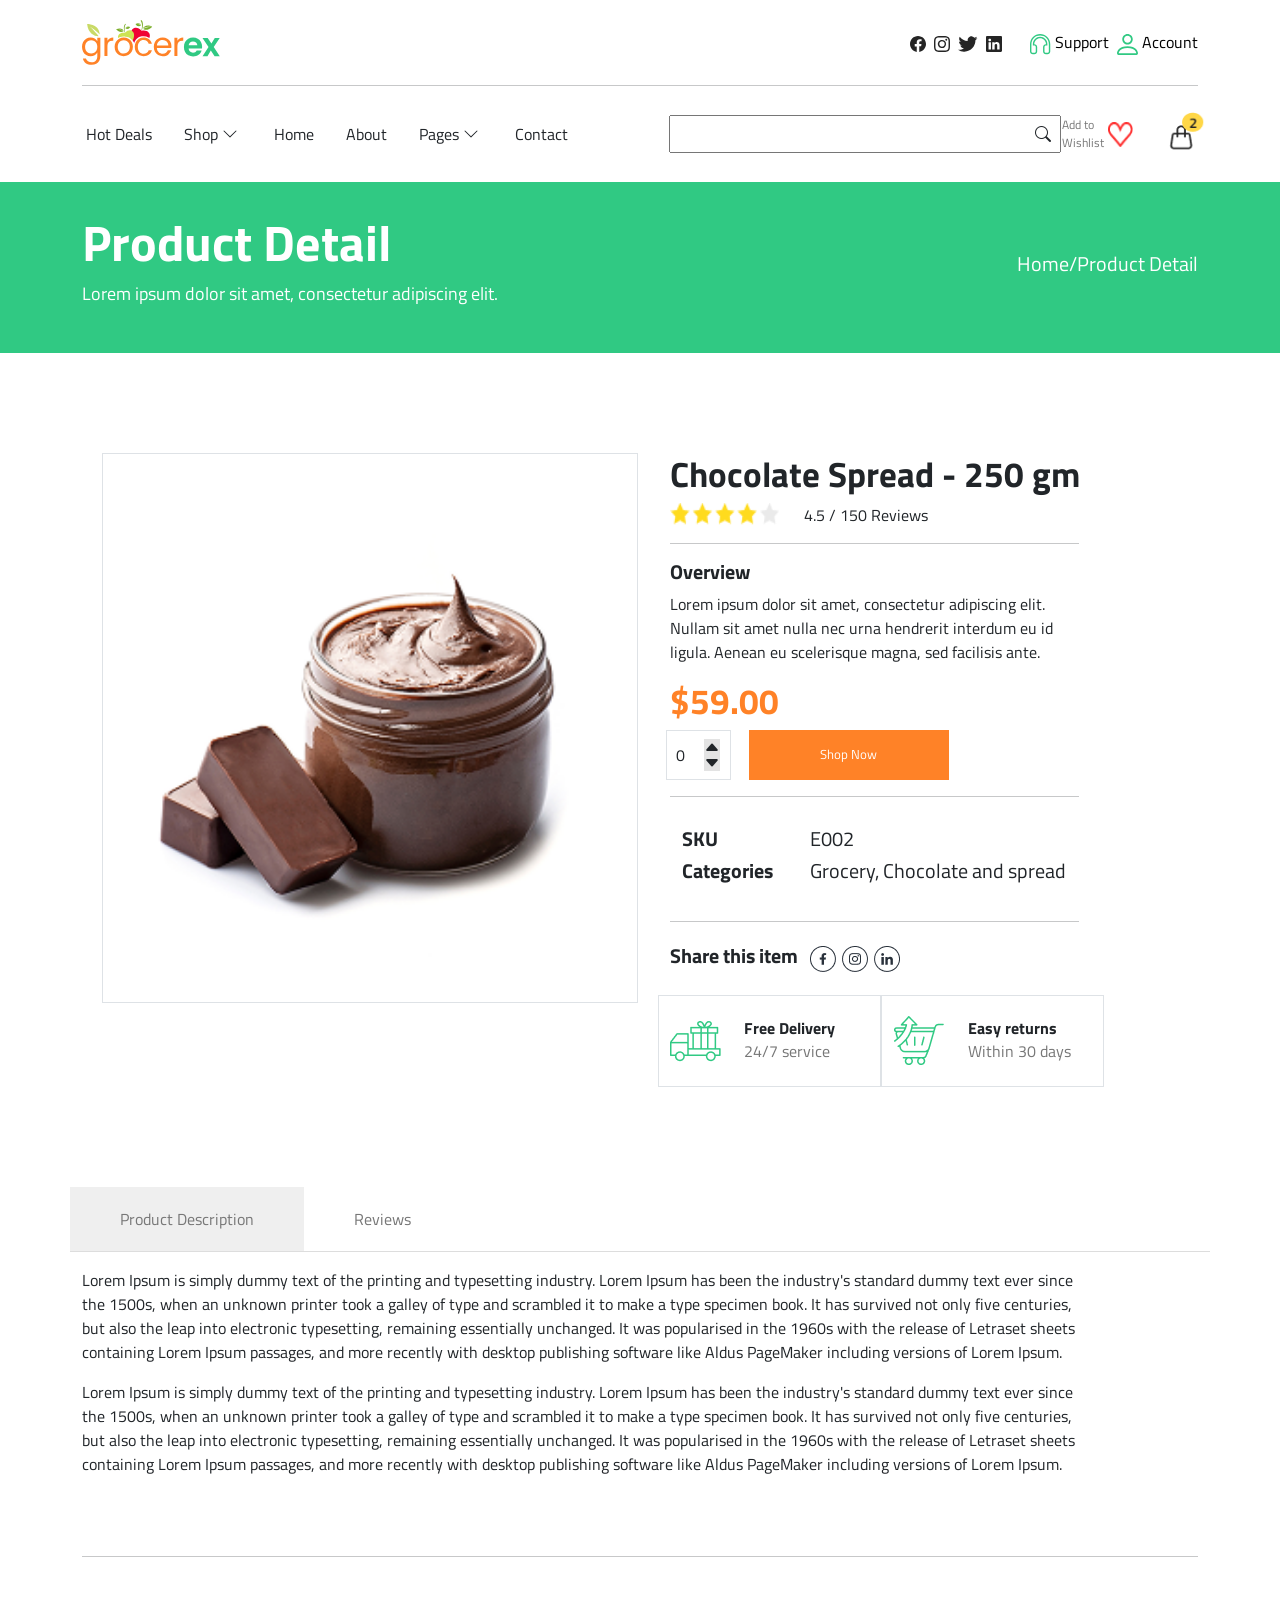
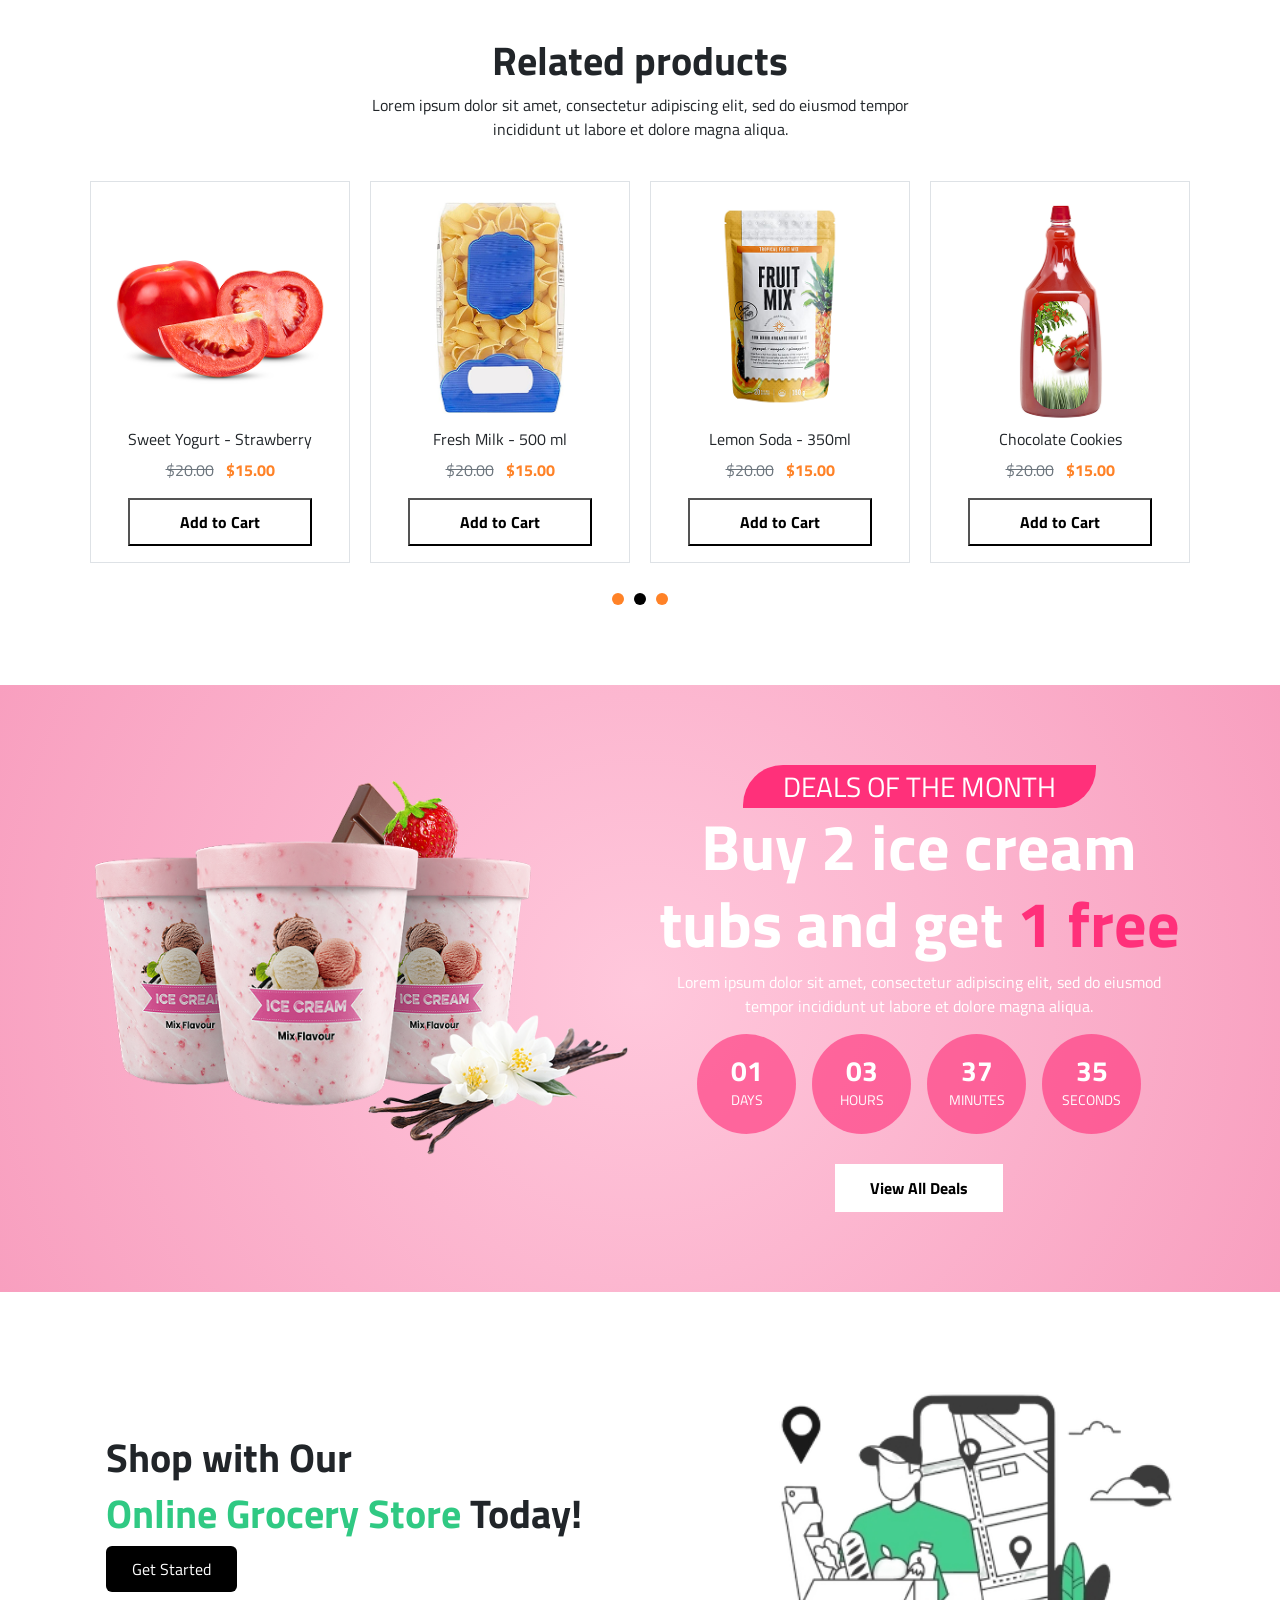
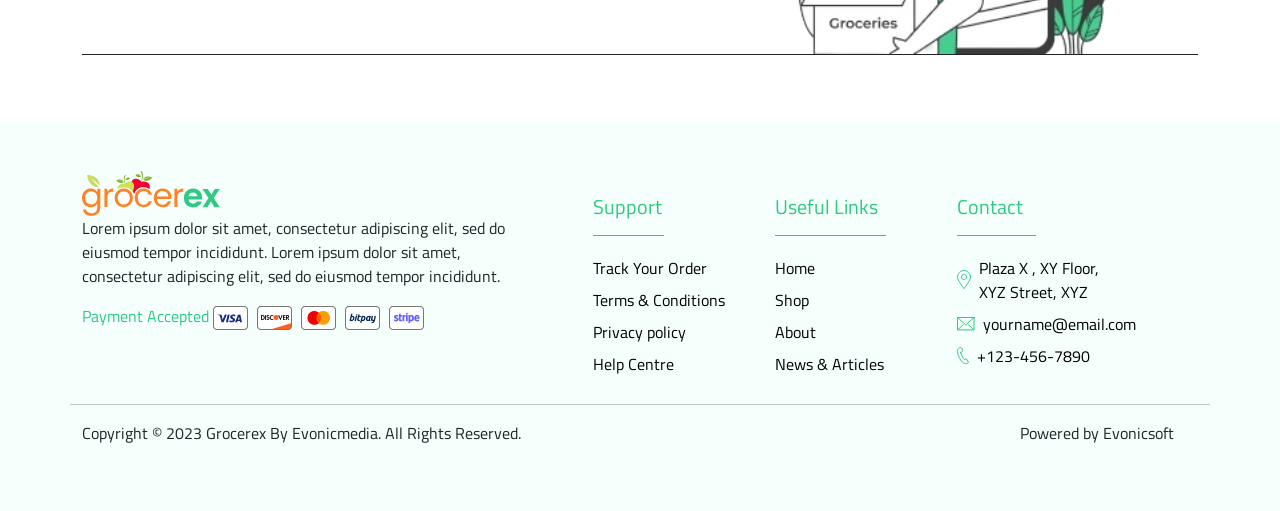
<file: productdetail.html>
<!DOCTYPE html>
<html lang="en">
<head>
    <meta charset="UTF-8">
    <meta name="viewport" content="width=device-width, initial-scale=1.0">
    <title>Product Detail</title>
    <link rel="stylesheet" href="css/style.css">
    <link rel="stylesheet" href="css/media.css">
    <link rel="stylesheet" href="https://cdn.jsdelivr.net/npm/bootstrap-icons@1.11.3/font/bootstrap-icons.min.css">
    <link href="https://cdn.jsdelivr.net/npm/bootstrap@5.3.8/dist/css/bootstrap.min.css" rel="stylesheet"
    integrity="sha384-sRIl4kxILFvY47J16cr9ZwB07vP4J8+LH7qKQnuqkuIAvNWLzeN8tE5YBujZqJLB" crossorigin="anonymous">
    <link href="https://fonts.googleapis.com/css2?family=Titillium+Web:ital,wght@0,200;0,300;0,400;0,600;0,700;0,900;1,200;1,300;1,400;1,600;1,700&display=swap" rel="stylesheet">
</head>
<body>
    <header class="container-fluid my-3">
        <div class="container">
            <div class="row my-3">
                <div class="text-md-start text-center col-md-6 my-1">
                    <a href="#"><img src="images/logo.svg" alt="Logo" class="img-fluid"></a>
                </div>
                <div class="d-flex justify-content-md-end justify-content-center align-items-center col-md-6 my-1">
                    <a href="#"><img src="images/facebook.svg" alt="Facebook icon" class="m-1"></a>
                    <a href="#"><img src="images/instagram.svg" alt="Instagram icon" class="m-1"></a>
                    <a href="#"><img src="images/twitter.svg" alt="Twitter icon" class="m-1"></a>
                    <a href="#"><img src="images/linked in.svg" alt="LinkedIn icon" class="m-1"></a>
                    <a href="commingsoon.html" class="nav-up-btn ms-4">
                        <img src="images/headphone.svg" alt="Headphone icon">
                        Support
                    </a>
                    <a href="accounts.html" class="nav-up-btn ms-2">
                        <img src="images/man.svg" alt="Headphone icon">
                        Account
                    </a>
                </div>
            </div>
            <hr>
            <div class="row justify-content-sm-between header-hr-down-part">
                <nav class="col-xxl-5 col-xl-6 col-lg-7 col-12 text-lg-start text-center my-1 p-0 d-flex align-items-center justify-content-lg-start justify-content-center flex-wrap">
                    <a class="text-decoration-none text-dark m-md-3 m-2" href="hotdeals.html">Hot Deals</a>
                    <div class="dropdown m-md-3 m-2" id="shopDropdownGroup">
                        <div class="d-inline-flex align-items-center">
                            <a class="text-decoration-none text-dark" href="shop.html">Shop</a>
                            <span class="dropdown-chevron d-inline-flex align-items-center" style="cursor: pointer;">
                                <svg xmlns="http://www.w3.org/2000/svg" width="16" height="16" fill="currentColor" class="bi bi-chevron-down m-1" viewBox="0 0 16 16">
                                    <path fill-rule="evenodd" d="M1.646 4.646a.5.5 0 0 1 .708 0L8 10.293l5.646-5.647a.5.5 0 0 1 .708.708l-6 6a.5.5 0 0 1-.708 0l-6-6a.5.5 0 0 1 0-.708z"/>
                                </svg>
                            </span>
                        </div>
                        <ul class="dropdown-menu">
                            <li><a class="dropdown-item" href="productdetail.html">Product Detail</a></li>
                            <li><a class="dropdown-item" href="register.html">Register</a></li>
                            <li><a class="dropdown-item" href="blog.html">Blog</a></li>
                            <li><a class="dropdown-item" href="error404.html">404</a></li>
                            <li><a class="dropdown-item" href="commingsoon.html">comming soon</a></li>
                        </ul>
                    </div>
                    <a class="text-decoration-none text-dark m-md-3 m-2" href="index.html">Home</a>
                    <a class="text-decoration-none text-dark m-md-3 m-2" href="aboutus.html">About</a>
                    <div class="dropdown m-md-3 m-2" id="shopDropdownGroup">
                        <div class="d-inline-flex align-items-center">
                            <a class="text-decoration-none text-dark" href="error404.html">Pages</a>
                            <span class="dropdown-chevron d-inline-flex align-items-center" style="cursor: pointer;">
                                <svg xmlns="http://www.w3.org/2000/svg" width="16" height="16" fill="currentColor" class="bi bi-chevron-down m-1" viewBox="0 0 16 16">
                                    <path fill-rule="evenodd" d="M1.646 4.646a.5.5 0 0 1 .708 0L8 10.293l5.646-5.647a.5.5 0 0 1 .708.708l-6 6a.5.5 0 0 1-.708 0l-6-6a.5.5 0 0 1 0-.708z"/>
                                </svg>
                            </span>
                        </div>
                        <ul class="dropdown-menu">
                            <li><a class="dropdown-item" href="productdetail.html">Product Detail</a></li>
                            <li><a class="dropdown-item" href="register.html">Register</a></li>
                            <li><a class="dropdown-item" href="blog.html">Blog</a></li>
                            <li><a class="dropdown-item" href="error404.html">404</a></li>
                            <li><a class="dropdown-item" href="commingsoon.html">comming soon</a></li>
                        </ul>
                    </div>
                    <a class="text-decoration-none text-dark m-md-3 m-2" href="contact.html">Contact</a>
                </nav>
                <div class="header-hr-down-part-input col-xxl-5 col-xl-4 col-lg-3 col-md-9 col-sm-7 col-6 align-content-center text-lg-end text-center my-1">
                    <div class="search-container">
                        <input class="shop-nav-input" type="text">
                        <i class="bi bi-search search-icon"></i>
                    </div>
                </div>
                <div style="max-width: 180px;" class="row col-xxl-2 align-content-center p-0">
                    <div class="row align-items-center p-0 justify-content-end" style="max-height: 45px;">
                        <p class="ps-4 pe-0" style="width: 70px; height: 45px; font-size: 12px; color: #777777;">Add to Wishlist</p>
                        <img src="images/shopheart.png" alt="Heart icon" style="width: 35px; height: 50px; padding: 0px 10px 25px 0px;">
                        <img src="/images/shoping-bag.png" alt="shoping-bag" style="width: 67px; height: 70px; padding: 0px 0px 25px 10px;">
                    </div>
                </div>
            </div>
        </div>
    </header>
    <section class="container-fluid shop-product-green-section">
        <div class="shop-product-green container mx-auto row">
            <div class="col-lg-6 p-0 text-sm-start text-center">
                <h1>Product Detail</h1>
                <p>Lorem ipsum dolor sit amet, consectetur adipiscing elit.</p>
            </div>
            <div class="col-lg-6 p-0 d-flex align-items-center justify-content-sm-end justify-content-center">
                <h6><a style="color: #FFFFFF !important;" href="index.html">Home/Product Detail</a></h6>
            </div>
        </div>
    </section>
    <section class="container-fluid product-detail-section">
        <div style="margin: 100px 0px;" class="container row mx-auto">
            <div class="product-detail-img-div border p-0 d-flex justify-content-center align-items-center product-detail-section-div-1">
                <img src="/images/pink-yougert.png" alt="pink-yougert" class="img-fluid">
            </div>
            <div class="product-detail-section-div-2">
                <h1 class="fw-bold">Chocolate Spread - 250 gm</h1>
                <div class="row product-detail-section-div-2-div-1">
                    <img style="width: 20%;" src="/images/stars.png" alt="stars">
                    <p style="width: 80%; margin: 0px;">4.5 / 150 Reviews</p>
                </div>
                <hr style="width: 80%;">
                <h5 class="fw-bold">Overview</h5>
                <p style="width: 80%;">Lorem ipsum dolor sit amet, consectetur adipiscing elit. Nullam sit amet nulla nec urna hendrerit interdum eu id ligula. Aenean eu scelerisque magna, sed facilisis ante.</p>
                <h1 class="fw-bold" style="color: #FF8227;">$59.00</h1>
                <div class="row product-detail-section-div-2-div-2">
                    <div class="row border align-items-center justify-content-center p-0 ms-lg-2" style="width: 65px; height: 50px;">
                        <p class="col-6 m-0 p-0">0</p>
                        <div style="width: 20%;" class="col-6 m-0 p-0">
                            <i style="background-color: #E3E3E3;" class="bi bi-caret-up-fill d-flex justify-content-end product-details-i-up-and-down"></i>
                            <i style="background-color: #E3E3E3;" class="bi bi-caret-down-fill d-flex justify-content-end product-details-i-up-and-down"></i>
                        </div>
                    </div>
                    <button class="healty-card-left-btn" style="padding: 10px 25px; font-size: 13px; width: 200px;margin: 0px 0px 0px 30px;">Shop Now</button>
                </div>
                <hr style="width: 80%;">
                <div class="row" style="margin: 30px 0px;">
                    <h5 class="col-sm-3 fw-bold">SKU</h5>
                    <h5 class="col-sm-9">E002</h5>
                    <h5 class="col-sm-3 fw-bold">Categories</h5>
                    <h5 class="col-sm-9">Grocery, Chocolate and spread </h5>
                </div>
                <hr style="width: 80%;">
                <div style="margin: 15px 0px;">
                    <span class="fw-bold fs-5">Share this item</span>
                <img src="/images/faceinstain.png" alt="Facebook icon" class="m-2" style="cursor: pointer;">
                </div>
                <div class="row">
                    <div style="padding: 20px 0px;" class="row col-md-5 col-10 border m-0 justify-content-center align-items-center product-detail-section-div-2-cards">
                        <div class="col-xxl-6 col-lg-4 col-6 d-flex justify-content-center align-items-center">
                            <img style="cursor: pointer;" src="/images/delivery.png" alt="Delivery icon">
                        </div>
                        <div class="col-xxl-6 col-lg-8 col-6" style="cursor: pointer;">
                            <h6 class="fw-bold m-0">Free Delivery</h6>
                            <p class="m-0" style="color: #777777;">24/7 service</p>
                        </div>
                    </div>
                    <div style="padding: 20px 0px;" class="row col-md-5 col-10 border m-0 justify-content-center align-items-center product-detail-section-div-2-cards">
                        <div class="col-xxl-6 col-lg-4 col-6 d-flex justify-content-center align-items-center">
                            <img style="cursor: pointer;" src="/images/return.png" alt="Returns icon">
                        </div>
                        <div class="col-xxl-6 col-lg-8 col-6" style="cursor: pointer;">
                            <h6 class="fw-bold m-0">Easy returns</h6>
                            <p class="m-0" style="color: #777777;">Within 30 days</p>
                        </div>
                    </div>
                </div>
            </div>
        </div>
    </section>
    <section class="container-fluid">
        <div class="container">
            <div class="row">
                <p style="color: #777777; background-color:#EFEFEF; width:fit-content; padding: 20px 50px; cursor: pointer;" class="m-0">Product Description</p>
                <p style="color: #777777; width:fit-content; padding: 20px 50px; cursor: pointer;" class="m-0">Reviews</p>
                <hr style="color: #777777;">
            </div>
            <div style="width: 90%;">
                <p>Lorem Ipsum is simply dummy text of the printing and typesetting industry. Lorem Ipsum has been the industry's standard dummy text ever since the 1500s, when an unknown printer took a galley of type and scrambled it to make a type specimen book. It has survived not only five centuries, but also the leap into electronic typesetting, remaining essentially unchanged. It was popularised in the 1960s with the release of Letraset sheets containing Lorem Ipsum passages, and more recently with desktop publishing software like Aldus PageMaker including versions of Lorem Ipsum.</p>
                <p>Lorem Ipsum is simply dummy text of the printing and typesetting industry. Lorem Ipsum has been the industry's standard dummy text ever since the 1500s, when an unknown printer took a galley of type and scrambled it to make a type specimen book. It has survived not only five centuries, but also the leap into electronic typesetting, remaining essentially unchanged. It was popularised in the 1960s with the release of Letraset sheets containing Lorem Ipsum passages, and more recently with desktop publishing software like Aldus PageMaker including versions of Lorem Ipsum.</p>
            </div>
            <hr style="margin: 80px 0px;">
        </div>
    </section>
    <section class="container-fluid">
        <div class="container">
            <div class="row text-center m-4">
                <h1 class="fw-bold">Related products</h1>
                <p>Lorem ipsum dolor sit amet, consectetur adipiscing elit, sed do eiusmod tempor <br> incididunt ut
                    labore et dolore magna aliqua.</p>
            </div>
            <div class="row text-center justify-content-evenly g-4">
                <div class="col-lg-3 bg-white product-s-card border border-e1 p-0">
                    <div>
                        <img src="images/tomato.png" alt="yougert" class="img-fluid">
                    </div>
                    <h6>Sweet Yogurt - Strawberry</h6>
                    <div>
                        <span class="text-secondary text-decoration-line-through">$20.00</span>
                        <span class="ms-2 fw-bold price-highlight">$15.00</span>
                    </div>
                    <button class="product-card-s1-btn m-3">Add to Cart</button>
                </div>
                <div class="col-lg-3 bg-white product-s-card border border-e1 p-0">
                    <div class="position-relative">
                        <img src="images/w-pasta.png" alt="yougert" class="img-fluid">
                    </div>
                    <h6>Fresh Milk - 500 ml</h6>
                    <div>
                        <span class="text-secondary text-decoration-line-through">$20.00</span>
                        <span class="ms-2 fw-bold price-highlight">$15.00</span>
                    </div>
                    <button class="product-card-s1-btn m-3">Add to Cart</button>
                </div>
                <div class="col-lg-3 bg-white product-s-card border border-e1 p-0">
                    <div>
                        <img src="images/y-fruitmix.png" alt="yougert" class="img-fluid">
                    </div>
                    <h6>Lemon Soda - 350ml</h6>
                    <div>
                        <span class="text-secondary text-decoration-line-through">$20.00</span>
                        <span class="ms-2 fw-bold price-highlight">$15.00</span>
                    </div>
                    <button class="product-card-s1-btn m-3">Add to Cart</button>
                </div>
                <div class="col-lg-3 bg-white product-s-card border border-e1 p-0">
                    <div>
                        <img src="images/ketchup.png" alt="yougert" class="img-fluid">
                    </div>
                    <h6>Chocolate Cookies</h6>
                    <div>
                        <span class="text-secondary text-decoration-line-through">$20.00</span>
                        <span class="ms-2 fw-bold price-highlight">$15.00</span>
                    </div>
                    <button class="product-card-s1-btn m-3">Add to Cart</button>
                </div>
            </div>
            <div class="carousel-dots">
                <span class="dot dot-orange"></span>
                <span class="dot dot-black"></span>
                <span class="dot dot-orange"></span>
            </div>
        </div>
    </section>
    <section class="container-fluid Ice-cream-tub">
        <div class="container row mx-auto">
            <div class="col-lg-6 text-center">
                <img src="images/Ice-Cream-Jar-new-1.png" alt="Ice Cream Jar">
            </div>
            <div class="col-lg-6 d-flex align-items-center flex-column justify-content-center text-center">
                <div class="deals-title">
                    <h3 class="m-0">DEALS OF THE MONTH</h3>
                </div>
                <h1>Buy 2 ice cream tubs and get <span class="highlight-free">1 free</span></h1>
                <p>Lorem ipsum dolor sit amet, consectetur adipiscing elit, sed do eiusmod tempor incididunt ut labore et dolore magna aliqua.</p>
                <div class="countdown-dots row justify-content-center g-3">
                    <div style="max-width: 115px;" class="col-6 col-sm-6 col-lg-3 d-flex justify-content-center">
                        <div class="time-dot">
                            <span class="time-number">01</span>
                            <span class="time-label">DAYS</span>
                        </div>
                    </div>
                    <div style="max-width: 115px;" class="col-6 col-sm-6 col-lg-3 d-flex justify-content-center">
                        <div class="time-dot">
                            <span class="time-number">03</span>
                            <span class="time-label">HOURS</span>
                        </div>
                    </div>
                    <div style="max-width: 115px;" class="col-6 col-sm-6 col-lg-3 d-flex justify-content-center">
                        <div class="time-dot">
                            <span class="time-number">37</span>
                            <span class="time-label">MINUTES</span>
                        </div>
                    </div>
                    <div style="max-width: 115px;" class="col-6 col-sm-6 col-lg-3 d-flex justify-content-center">
                        <div class="time-dot">
                            <span class="time-number">35</span>
                            <span class="time-label">SECONDS</span>
                        </div>
                    </div>
                </div>
                <button class="view-all-deals-btn">View All Deals</button>
            </div>
        </div>
    </section>
    <section class="container-fluid">
        <div style="margin: 50px 0px;" class="container row align-items-center justify-content-center mx-auto">
            <div class="col-lg-6 online-store-content">
                <h1 style="font-weight: bold;">Shop with Our</h1>
                <h1 style="font-weight: bold;"><span style="color: #30C983;">Online Grocery Store</span> Today!</h1>
                <button class="btn" style="background-color: #000000; color: white; padding: 10px 25px; white-space: nowrap;">Get Started</button>
            </div>
            <div class="col-lg-6 row justify-content-end">
                <img style="width: 80%;" src="images/online-store-img.png" alt="Online Grocery Store" class="img-fluid">
            </div>
            <hr style="opacity: 1;">
        </div>
    </section>
    <footer style="background-color: #F5FFFB;" class="container-fluid">
        <div style="padding: 50px 0px;" class="last-container container mx-auto row">
            <div class="col-lg-5">
                <a href="#"><img src="images/logo.svg" alt="logo"></a>
                <p>Lorem ipsum dolor sit amet, consectetur adipiscing elit, sed do eiusmod tempor incididunt. Lorem ipsum dolor sit amet, consectetur adipiscing elit, sed do eiusmod tempor incididunt.</p>
                <span style="color: #30C983;">Payment Accepted <img src="images/bank-cards.png" alt="cards"></span>
            </div>
            <div class="col-lg-6 row m-4">
                <div class="col-lg-4 col-md-6">
                    <ul class="footer-list">
                        <li><h5 style="color: #30C983;">Support</h5></li>
                        <li><hr class="last-3rd-hr" style="color: #30C983; width: 45%; opacity: 1;"></li>
                        <li><a href="#">Track Your Order</a></li>
                        <li><a href="#">Terms & Conditions</a></li>
                        <li><a href="#">Privacy policy</a></li>
                        <li><a href="#">Help Centre</a></li>
                    </ul>
                </div>
                <div class="col-lg-4 col-md-6">
                    <ul class="footer-list">
                        <li><h5 style="color: #30C983;">Useful Links</h5></li>
                        <li><hr class="last-2nd-hr" style="color: #30C983; width: 70%; opacity: 1;"></li>
                        <li><a href="#">Home</a></li>
                        <li><a href="#">Shop</a></li>
                        <li><a href="#">About</a></li>
                        <li><a href="#">News & Articles</a></li>
                    </ul>
                </div>
                <div class="col-lg-4 col-md-6">
                    <ul class="footer-list">
                        <li><h5 style="color: #30C983;">Contact</h5></li>
                        <li><hr class="last-1st-hr" style="color: #30C983; width: 50%; opacity: 1;"></li>
                        <li><a href="#"><img src="images/address.svg" alt="Address">Plaza X , XY Floor, XYZ Street, XYZ</a></li>
                        <li><a href="#"><img src="images/Email.svg" alt="Email">yourname@email.com</a></li>
                        <li><a href="#"><img src="images/phone.svg" alt="Phone">+123-456-7890</a></li>
                    </ul>
                </div>
            </div>
            <hr>
            <div class="row">
                <p class="col-lg-8 text-lg-start">Copyright © 2023 Grocerex By Evonicmedia. All Rights Reserved.</p>
                <p class="col-lg-4 text-lg-end">Powered by Evonicsoft</p>
            </div>
        </div>
    </footer>
    <script src="https://cdn.jsdelivr.net/npm/@popperjs/core@2.11.8/dist/umd/popper.min.js"
        integrity="sha384-I7E8VVD/ismYTF4hNIPjVp/Zjvgyol6VFvRkX/vR+Vc4jQkC+hVqc2pM8ODewa9r"
        crossorigin="anonymous"></script>
    <script src="https://cdn.jsdelivr.net/npm/bootstrap@5.3.8/dist/js/bootstrap.min.js"
        integrity="sha384-G/EV+4j2dNv+tEPo3++6LCgdCROaejBqfUeNjuKAiuXbjrxilcCdDz6ZAVfHWe1Y"
        crossorigin="anonymous"></script>
    <script>
        document.addEventListener('DOMContentLoaded', function () {
            var chevrons = document.querySelectorAll('.dropdown-chevron');
            chevrons.forEach(function (chevron) {
                var dropdownEl = chevron.closest('.dropdown');
                if (!dropdownEl) return;
                var menu = dropdownEl.querySelector('.dropdown-menu');
                if (!menu) return;

                chevron.addEventListener('click', function (e) {
                    e.stopPropagation();
                    var isOpen = menu.classList.contains('show');
                    if (isOpen) {
                        menu.classList.remove('show');
                        menu.setAttribute('aria-hidden', 'true');
                        var svg = dropdownEl.querySelector('svg');
                        if (svg) {
                            svg.outerHTML = '<svg xmlns="http://www.w3.org/2000/svg" width="16" height="16" fill="currentColor" class="bi bi-chevron-down m-1" viewBox="0 0 16 16">' +
                                '<path fill-rule="evenodd" d="M1.646 4.646a.5.5 0 0 1 .708 0L8 10.293l5.646-5.647a.5.5 0 0 1 .708.708l-6 6a.5.5 0 0 1-.708 0l-6-6a.5.5 0 0 1 0-.708z"/>' +
                                '</svg>';
                        }
                    } else {
                        menu.classList.add('show');
                        menu.setAttribute('aria-hidden', 'false');
                        var svg = dropdownEl.querySelector('svg');
                        if (svg) {
                            svg.outerHTML = '<svg xmlns="http://www.w3.org/2000/svg" width="16" height="16" fill="currentColor" class="bi bi-chevron-up m-1" viewBox="0 0 16 16">' +
                                '<path fill-rule="evenodd" d="M7.646 4.646a.5.5 0 0 1 .708 0l6 6a.5.5 0 0 1-.708.708L8 5.707l-5.646 5.647a.5.5 0 0 1-.708-.708z"/>' +
                                '</svg>';
                        }
                    }
                });
            });

            document.addEventListener('click', function (e) {
                document.querySelectorAll('.dropdown.show .dropdown-menu.show').forEach(function (menu) {
                    var dd = menu.closest('.dropdown');
                    if (dd && !dd.contains(e.target)) {
                        menu.classList.remove('show');
                        menu.setAttribute('aria-hidden', 'true');
                        var svg = dd.querySelector('svg');
                        if (svg && svg.classList.contains('bi-chevron-up')) {
                            svg.outerHTML = '<svg xmlns="http://www.w3.org/2000/svg" width="16" height="16" fill="currentColor" class="bi bi-chevron-down m-1" viewBox="0 0 16 16">' +
                                '<path fill-rule="evenodd" d="M1.646 4.646a.5.5 0 0 1 .708 0L8 10.293l5.646-5.647a.5.5 0 0 1 .708.708l-6 6a.5.5 0 0 1-.708 0l-6-6a.5.5 0 0 1 0-.708z"/>' +
                                '</svg>';
                        }
                    }
                });
            });
        });
    </script>
</body>
</html>
</file>
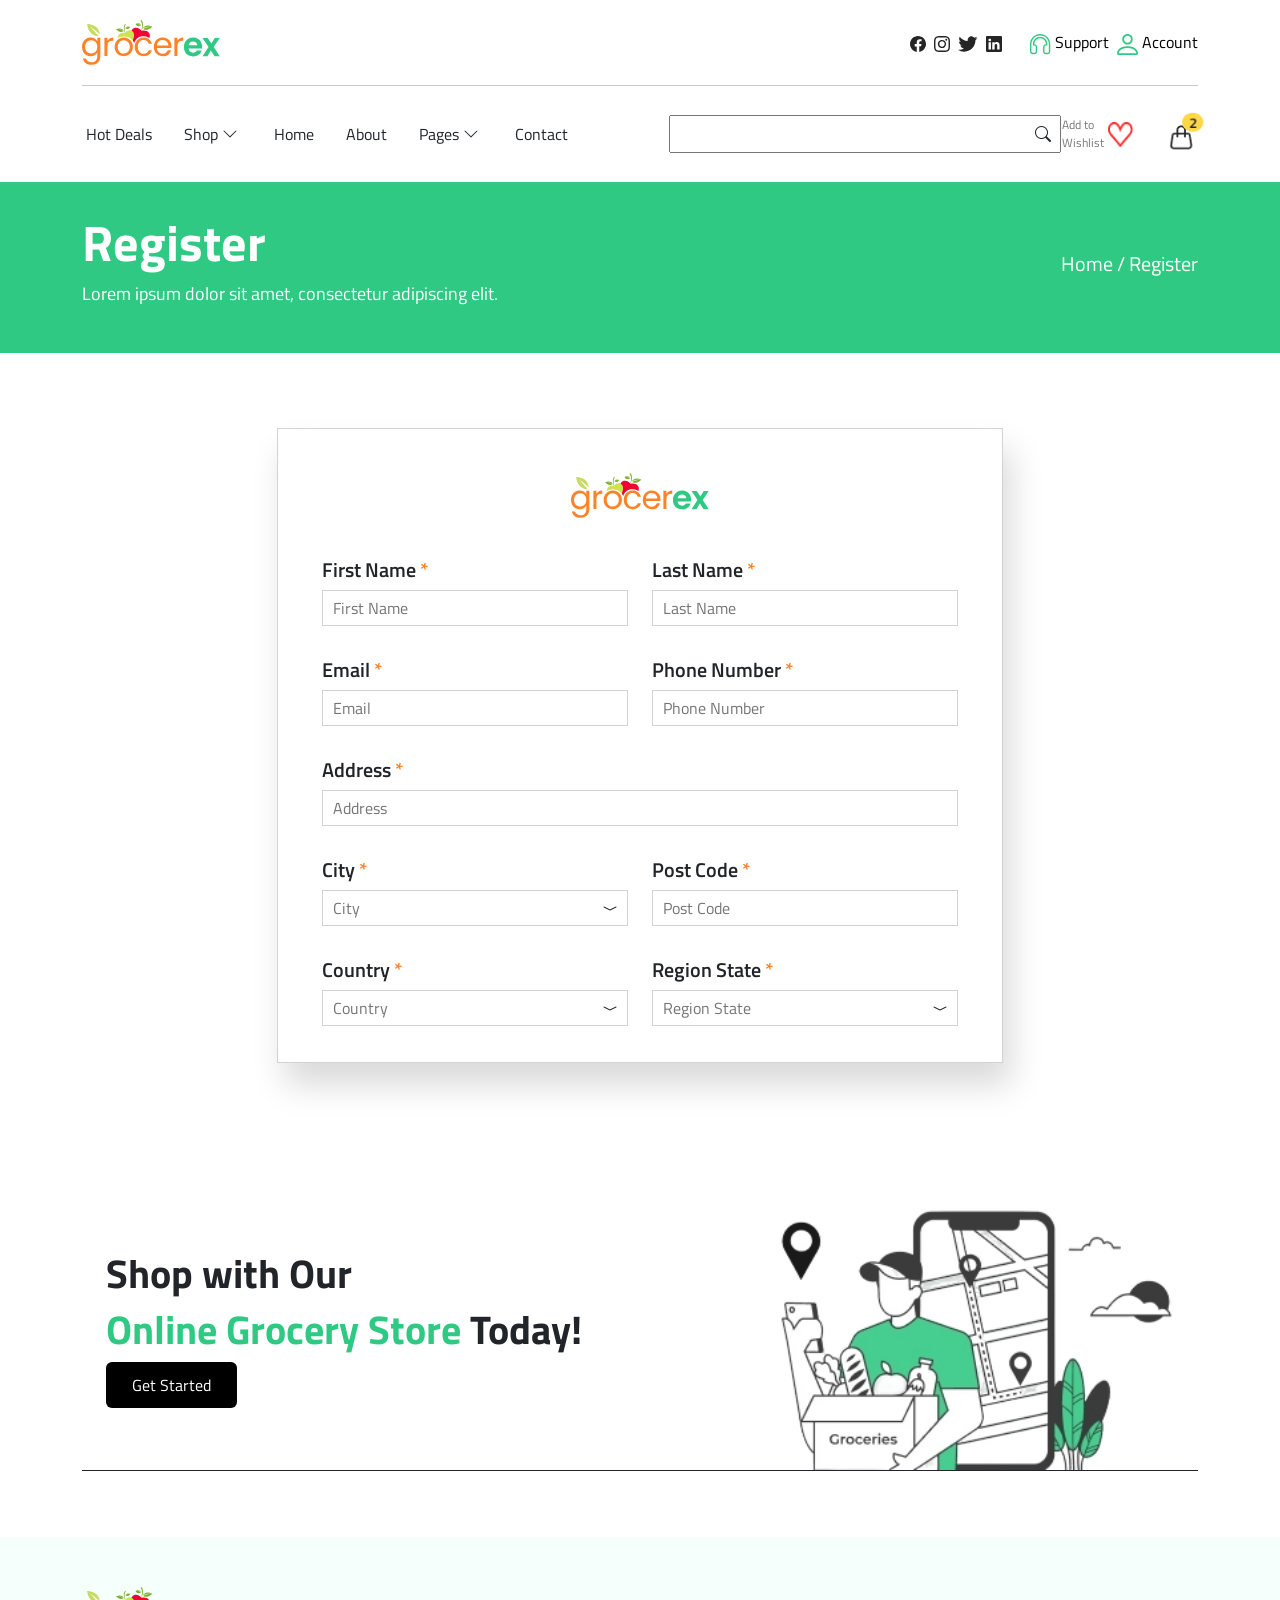
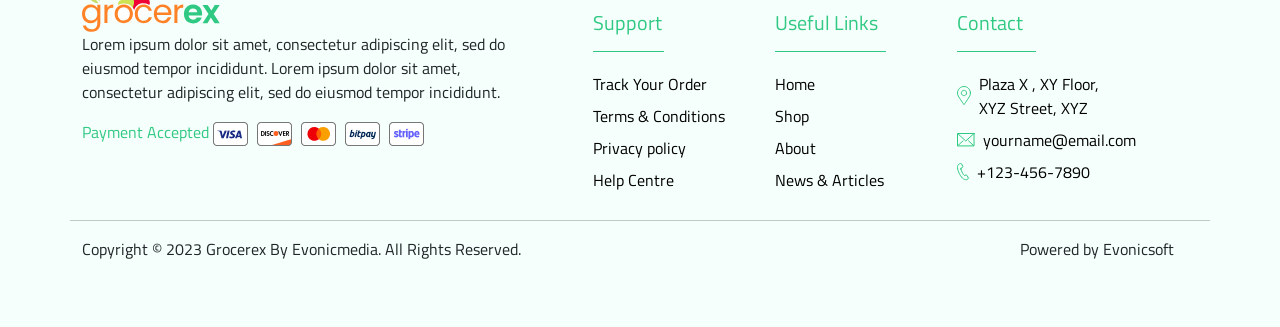
<file: register.html>
<!DOCTYPE html>
<html lang="en">
<head>
    <meta charset="UTF-8">
    <meta name="viewport" content="width=device-width, initial-scale=1.0">
    <title>Register</title>
    <link rel="stylesheet" href="css/style.css">
    <link rel="stylesheet" href="css/media.css">
    <link rel="stylesheet" href="https://cdn.jsdelivr.net/npm/bootstrap-icons@1.11.3/font/bootstrap-icons.min.css">
    <link href="https://cdn.jsdelivr.net/npm/bootstrap@5.3.8/dist/css/bootstrap.min.css" rel="stylesheet"
    integrity="sha384-sRIl4kxILFvY47J16cr9ZwB07vP4J8+LH7qKQnuqkuIAvNWLzeN8tE5YBujZqJLB" crossorigin="anonymous">
    <link href="https://fonts.googleapis.com/css2?family=Titillium+Web:ital,wght@0,200;0,300;0,400;0,600;0,700;0,900;1,200;1,300;1,400;1,600;1,700&display=swap" rel="stylesheet">
</head>
<body>
    <header class="container-fluid my-3">
        <div class="container">
            <div class="row my-3">
                <div class="text-md-start text-center col-md-6 my-1">
                    <a href="#"><img src="images/logo.svg" alt="Logo" class="img-fluid"></a>
                </div>
                <div class="d-flex justify-content-md-end justify-content-center align-items-center col-md-6 my-1">
                    <a href="#"><img src="images/facebook.svg" alt="Facebook icon" class="m-1"></a>
                    <a href="#"><img src="images/instagram.svg" alt="Instagram icon" class="m-1"></a>
                    <a href="#"><img src="images/twitter.svg" alt="Twitter icon" class="m-1"></a>
                    <a href="#"><img src="images/linked in.svg" alt="LinkedIn icon" class="m-1"></a>
                    <a href="commingsoon.html" class="nav-up-btn ms-4">
                        <img src="images/headphone.svg" alt="Headphone icon">
                        Support
                    </a>
                    <a href="accounts.html" class="nav-up-btn ms-2">
                        <img src="images/man.svg" alt="Headphone icon">
                        Account
                    </a>
                </div>
            </div>
            <hr>
            <div class="row justify-content-sm-between header-hr-down-part">
                <nav class="col-xxl-5 col-xl-6 col-lg-7 col-12 text-lg-start text-center my-1 p-0 d-flex align-items-center justify-content-lg-start justify-content-center flex-wrap">
                    <a class="text-decoration-none text-dark m-md-3 m-2" href="hotdeals.html">Hot Deals</a>
                    <div class="dropdown m-md-3 m-2" id="shopDropdownGroup">
                        <div class="d-inline-flex align-items-center">
                            <a class="text-decoration-none text-dark" href="shop.html">Shop</a>
                            <span class="dropdown-chevron d-inline-flex align-items-center" style="cursor: pointer;">
                                <svg xmlns="http://www.w3.org/2000/svg" width="16" height="16" fill="currentColor" class="bi bi-chevron-down m-1" viewBox="0 0 16 16">
                                    <path fill-rule="evenodd" d="M1.646 4.646a.5.5 0 0 1 .708 0L8 10.293l5.646-5.647a.5.5 0 0 1 .708.708l-6 6a.5.5 0 0 1-.708 0l-6-6a.5.5 0 0 1 0-.708z"/>
                                </svg>
                            </span>
                        </div>
                        <ul class="dropdown-menu">
                            <li><a class="dropdown-item" href="productdetail.html">Product Detail</a></li>
                            <li><a class="dropdown-item" href="register.html">Register</a></li>
                            <li><a class="dropdown-item" href="blog.html">Blog</a></li>
                            <li><a class="dropdown-item" href="error404.html">404</a></li>
                            <li><a class="dropdown-item" href="commingsoon.html">comming soon</a></li>
                        </ul>
                    </div>
                    <a class="text-decoration-none text-dark m-md-3 m-2" href="index.html">Home</a>
                    <a class="text-decoration-none text-dark m-md-3 m-2" href="aboutus.html">About</a>
                    <div class="dropdown m-md-3 m-2" id="shopDropdownGroup">
                        <div class="d-inline-flex align-items-center">
                            <a class="text-decoration-none text-dark" href="error404.html">Pages</a>
                            <span class="dropdown-chevron d-inline-flex align-items-center" style="cursor: pointer;">
                                <svg xmlns="http://www.w3.org/2000/svg" width="16" height="16" fill="currentColor" class="bi bi-chevron-down m-1" viewBox="0 0 16 16">
                                    <path fill-rule="evenodd" d="M1.646 4.646a.5.5 0 0 1 .708 0L8 10.293l5.646-5.647a.5.5 0 0 1 .708.708l-6 6a.5.5 0 0 1-.708 0l-6-6a.5.5 0 0 1 0-.708z"/>
                                </svg>
                            </span>
                        </div>
                        <ul class="dropdown-menu">
                            <li><a class="dropdown-item" href="productdetail.html">Product Detail</a></li>
                            <li><a class="dropdown-item" href="register.html">Register</a></li>
                            <li><a class="dropdown-item" href="blog.html">Blog</a></li>
                            <li><a class="dropdown-item" href="error404.html">404</a></li>
                            <li><a class="dropdown-item" href="commingsoon.html">comming soon</a></li>
                        </ul>
                    </div>
                    <a class="text-decoration-none text-dark m-md-3 m-2" href="contact.html">Contact</a>
                </nav>
                <div class="header-hr-down-part-input col-xxl-5 col-xl-4 col-lg-3 col-md-9 col-sm-7 col-6 align-content-center text-lg-end text-center my-1">
                    <div class="search-container">
                        <input class="shop-nav-input" type="text">
                        <i class="bi bi-search search-icon"></i>
                    </div>
                </div>
                <div style="max-width: 180px;" class="row col-xxl-2 align-content-center p-0">
                    <div class="row align-items-center p-0 justify-content-end" style="max-height: 45px;">
                        <p class="ps-4 pe-0" style="width: 70px; height: 45px; font-size: 12px; color: #777777;">Add to Wishlist</p>
                        <img src="images/shopheart.png" alt="Heart icon" style="width: 35px; height: 50px; padding: 0px 10px 25px 0px;">
                        <img src="/images/shoping-bag.png" alt="shoping-bag" style="width: 67px; height: 70px; padding: 0px 0px 25px 10px;">
                    </div>
                </div>
            </div>
        </div>
    </header>
    <section class="container-fluid shop-product-green-section">
        <div class="shop-product-green container mx-auto row">
            <div class="col-lg-6 p-0 text-sm-start text-center">
                <h1>Register</h1>
                <p>Lorem ipsum dolor sit amet, consectetur adipiscing elit.</p>
            </div>
            <div class="col-lg-6 p-0 d-flex align-items-center justify-content-sm-end justify-content-center">
                <h6><a style="color: #FFFFFF !important;" href="index.html">Home / Register</a></h6>
            </div>
        </div>
    </section>
    <section class="container-fluid register-form-section">
        <div class="container register-form-container d-flex justify-content-center align-items-center">
            <div class="register-form row justify-content-center align-items-center">
                <div class="text-center my-4">
                    <img src="/images/logo.svg" alt="logo">
                </div>
                <div class="register-form-upper-div row">
                    <div class="col-lg-6 register-form-input-div my-3">
                        <h3 class="register-form-h3">First Name <span style="color: #FF8227;">*</span></h3>
                        <input class="register-form-input-1" type="text" placeholder="First Name">
                    </div>
                    <div class="col-lg-6 register-form-input-div my-3">
                        <h3 class="register-form-h3">Last Name <span style="color: #FF8227;">*</span></h3>
                        <input class="register-form-input-2" type="text" placeholder="Last Name">
                    </div>
                    <div class="col-lg-6 register-form-input-div my-3">
                        <h3 class="register-form-h3">Email <span style="color: #FF8227;">*</span></h3>
                        <input class="register-form-input-3" type="email" placeholder="Email">
                    </div>
                    <div class="col-lg-6 register-form-input-div my-3">
                        <h3 class="register-form-h3">Phone Number <span style="color: #FF8227;">*</span></h3>
                        <input class="register-form-input-4" type="text" placeholder="Phone Number">
                    </div>
                    <div class="register-form-input-div my-3">
                        <h3 class="register-form-h3">Address <span style="color: #FF8227;">*</span></h3>
                        <input class="register-form-input-5" type="text" placeholder="Address">
                    </div>
                    <div class="col-lg-6 register-form-input-div my-3 position-relative register-dropdown-group">
                        <h3 class="register-form-h3">City <span style="color: #FF8227;">*</span></h3>
                        <div class="register-input-wrapper">
                            <input class="register-form-input-6" type="text" placeholder="City" readonly>
                            <i class="bi bi-chevron-compact-down register-from-input-icon register-dropdown-toggle"></i>
                        </div>
                        <ul class="register-dropdown-menu">
                            <li class="register-dropdown-item" data-value="New York">New York</li>
                            <li class="register-dropdown-item" data-value="Los Angeles">Los Angeles</li>
                            <li class="register-dropdown-item" data-value="Chicago">Chicago</li>
                            <li class="register-dropdown-item" data-value="Houston">Houston</li>
                        </ul>
                    </div>
                    <div class="col-lg-6 register-form-input-div my-3">
                        <h3 class="register-form-h3">Post Code <span style="color: #FF8227;">*</span></h3>
                        <input class="register-form-input-7" type="text" placeholder="Post Code">
                    </div>
                    <div class="col-lg-6 register-form-input-div my-3 position-relative register-dropdown-group">
                        <h3 class="register-form-h3">Country <span style="color: #FF8227;">*</span></h3>
                        <div class="register-input-wrapper">
                            <input class="register-form-input-8" type="text" placeholder="Country" readonly>
                            <i class="bi bi-chevron-compact-down register-from-input-icon register-dropdown-toggle"></i>
                        </div>
                        <ul class="register-dropdown-menu">
                            <li class="register-dropdown-item" data-value="USA">USA</li>
                            <li class="register-dropdown-item" data-value="Canada">Canada</li>
                            <li class="register-dropdown-item" data-value="UK">UK</li>
                            <li class="register-dropdown-item" data-value="Australia">Australia</li>
                        </ul>
                    </div>
                    <div class="col-lg-6 register-form-input-div my-3 position-relative register-dropdown-group">
                        <h3 class="register-form-h3">Region State <span style="color: #FF8227;">*</span></h3>
                        <div class="register-input-wrapper">
                            <input class="register-form-input-9" type="text" placeholder="Region State" readonly>
                            <i class="bi bi-chevron-compact-down register-from-input-icon register-dropdown-toggle"></i>
                        </div>
                        <ul class="register-dropdown-menu">
                            <li class="register-dropdown-item" data-value="California">California</li>
                            <li class="register-dropdown-item" data-value="Texas">Texas</li>
                            <li class="register-dropdown-item" data-value="New York">New York</li>
                            <li class="register-dropdown-item" data-value="Florida">Florida</li>
                        </ul>
                    </div>
                </div>
            </div>
        </div>
    </section>
    <section class="container-fluid">
        <div style="margin: 50px 0px;" class="container row align-items-center justify-content-center mx-auto">
            <div class="col-lg-6 online-store-content">
                <h1 style="font-weight: bold;">Shop with Our</h1>
                <h1 style="font-weight: bold;"><span style="color: #30C983;">Online Grocery Store</span> Today!</h1>
                <button class="btn" style="background-color: #000000; color: white; padding: 10px 25px; white-space: nowrap;">Get Started</button>
            </div>
            <div class="col-lg-6 row justify-content-end">
                <img style="width: 80%;" src="images/online-store-img.png" alt="Online Grocery Store" class="img-fluid">
            </div>
            <hr style="opacity: 1;">
        </div>
    </section>
    <footer style="background-color: #F5FFFB;" class="container-fluid">
        <div style="padding: 50px 0px;" class="last-container container mx-auto row">
            <div class="col-lg-5">
                <a href="#"><img src="images/logo.svg" alt="logo"></a>
                <p>Lorem ipsum dolor sit amet, consectetur adipiscing elit, sed do eiusmod tempor incididunt. Lorem ipsum dolor sit amet, consectetur adipiscing elit, sed do eiusmod tempor incididunt.</p>
                <span style="color: #30C983;">Payment Accepted <img src="images/bank-cards.png" alt="cards"></span>
            </div>
            <div class="col-lg-6 row m-4">
                <div class="col-lg-4 col-md-6">
                    <ul class="footer-list">
                        <li><h5 style="color: #30C983;">Support</h5></li>
                        <li><hr class="last-3rd-hr" style="color: #30C983; width: 45%; opacity: 1;"></li>
                        <li><a href="#">Track Your Order</a></li>
                        <li><a href="#">Terms & Conditions</a></li>
                        <li><a href="#">Privacy policy</a></li>
                        <li><a href="#">Help Centre</a></li>
                    </ul>
                </div>
                <div class="col-lg-4 col-md-6">
                    <ul class="footer-list">
                        <li><h5 style="color: #30C983;">Useful Links</h5></li>
                        <li><hr class="last-2nd-hr" style="color: #30C983; width: 70%; opacity: 1;"></li>
                        <li><a href="#">Home</a></li>
                        <li><a href="#">Shop</a></li>
                        <li><a href="#">About</a></li>
                        <li><a href="#">News & Articles</a></li>
                    </ul>
                </div>
                <div class="col-lg-4 col-md-6">
                    <ul class="footer-list">
                        <li><h5 style="color: #30C983;">Contact</h5></li>
                        <li><hr class="last-1st-hr" style="color: #30C983; width: 50%; opacity: 1;"></li>
                        <li><a href="#"><img src="images/address.svg" alt="Address">Plaza X , XY Floor, XYZ Street, XYZ</a></li>
                        <li><a href="#"><img src="images/Email.svg" alt="Email">yourname@email.com</a></li>
                        <li><a href="#"><img src="images/phone.svg" alt="Phone">+123-456-7890</a></li>
                    </ul>
                </div>
            </div>
            <hr>
            <div class="row">
                <p class="col-lg-8 text-lg-start">Copyright © 2023 Grocerex By Evonicmedia. All Rights Reserved.</p>
                <p class="col-lg-4 text-lg-end">Powered by Evonicsoft</p>
            </div>
        </div>
    </footer>
    <script src="https://cdn.jsdelivr.net/npm/@popperjs/core@2.11.8/dist/umd/popper.min.js"
        integrity="sha384-I7E8VVD/ismYTF4hNIPjVp/Zjvgyol6VFvRkX/vR+Vc4jQkC+hVqc2pM8ODewa9r"
        crossorigin="anonymous"></script>
    <script src="https://cdn.jsdelivr.net/npm/bootstrap@5.3.8/dist/js/bootstrap.min.js"
        integrity="sha384-G/EV+4j2dNv+tEPo3++6LCgdCROaejBqfUeNjuKAiuXbjrxilcCdDz6ZAVfHWe1Y"
        crossorigin="anonymous"></script>
    <script>
        document.addEventListener('DOMContentLoaded', function () {
            // Existing header dropdown toggle
            var chevrons = document.querySelectorAll('.dropdown-chevron');
            chevrons.forEach(function (chevron) {
                var dropdownEl = chevron.closest('.dropdown');
                if (!dropdownEl) return;
                var menu = dropdownEl.querySelector('.dropdown-menu');
                if (!menu) return;

                chevron.addEventListener('click', function (e) {
                    e.stopPropagation();
                    var isOpen = menu.classList.contains('show');
                    if (isOpen) {
                        menu.classList.remove('show');
                        menu.setAttribute('aria-hidden', 'true');
                        var svg = dropdownEl.querySelector('svg');
                        if (svg) {
                            svg.outerHTML = '<svg xmlns="http://www.w3.org/2000/svg" width="16" height="16" fill="currentColor" class="bi bi-chevron-down m-1" viewBox="0 0 16 16">' +
                                '<path fill-rule="evenodd" d="M1.646 4.646a.5.5 0 0 1 .708 0L8 10.293l5.646-5.647a.5.5 0 0 1 .708.708l-6 6a.5.5 0 0 1-.708 0l-6-6a.5.5 0 0 1 0-.708z"/>' +
                                '</svg>';
                        }
                    } else {
                        menu.classList.add('show');
                        menu.setAttribute('aria-hidden', 'false');
                        var svg = dropdownEl.querySelector('svg');
                        if (svg) {
                            svg.outerHTML = '<svg xmlns="http://www.w3.org/2000/svg" width="16" height="16" fill="currentColor" class="bi bi-chevron-up m-1" viewBox="0 0 16 16">' +
                                '<path fill-rule="evenodd" d="M7.646 4.646a.5.5 0 0 1 .708 0l6 6a.5.5 0 0 1-.708.708L8 5.707l-5.646 5.647a.5.5 0 0 1-.708-.708z"/>' +
                                '</svg>';
                        }
                    }
                });
            });

            document.addEventListener('click', function (e) {
                document.querySelectorAll('.dropdown.show .dropdown-menu.show').forEach(function (menu) {
                    var dd = menu.closest('.dropdown');
                    if (dd && !dd.contains(e.target)) {
                        menu.classList.remove('show');
                        menu.setAttribute('aria-hidden', 'true');
                        var svg = dd.querySelector('svg');
                        if (svg && svg.classList.contains('bi-chevron-up')) {
                            svg.outerHTML = '<svg xmlns="http://www.w3.org/2000/svg" width="16" height="16" fill="currentColor" class="bi bi-chevron-down m-1" viewBox="0 0 16 16">' +
                                '<path fill-rule="evenodd" d="M1.646 4.646a.5.5 0 0 1 .708 0L8 10.293l5.646-5.647a.5.5 0 0 1 .708.708l-6 6a.5.5 0 0 1-.708 0l-6-6a.5.5 0 0 1 0-.708z"/>' +
                                '</svg>';
                        }
                    }
                });
            });

            // Register form dropdown toggle
            var registerToggles = document.querySelectorAll('.register-dropdown-toggle');
            registerToggles.forEach(function (toggle) {
                var group = toggle.closest('.register-dropdown-group');
                if (!group) return;
                var menu = group.querySelector('.register-dropdown-menu');
                if (!menu) return;

                toggle.addEventListener('click', function (e) {
                    e.stopPropagation();
                    var isOpen = menu.classList.contains('show');

                    // Close all other register dropdowns first
                    document.querySelectorAll('.register-dropdown-menu.show').forEach(function (m) {
                        if (m !== menu) {
                            m.classList.remove('show');
                            var g = m.closest('.register-dropdown-group');
                            if (g) {
                                var icon = g.querySelector('.register-dropdown-toggle');
                                if (icon) {
                                    icon.classList.remove('bi-chevron-compact-up');
                                    icon.classList.add('bi-chevron-compact-down');
                                }
                            }
                        }
                    });

                    if (isOpen) {
                        menu.classList.remove('show');
                        toggle.classList.remove('bi-chevron-compact-up');
                        toggle.classList.add('bi-chevron-compact-down');
                    } else {
                        menu.classList.add('show');
                        toggle.classList.remove('bi-chevron-compact-down');
                        toggle.classList.add('bi-chevron-compact-up');
                    }
                });
            });

            // Register dropdown item click - set value in input
            var registerDropdownItems = document.querySelectorAll('.register-dropdown-item');
            registerDropdownItems.forEach(function (item) {
                item.addEventListener('click', function (e) {
                    e.stopPropagation();
                    var group = item.closest('.register-dropdown-group');
                    if (!group) return;
                    var input = group.querySelector('input');
                    var menu = group.querySelector('.register-dropdown-menu');
                    var toggle = group.querySelector('.register-dropdown-toggle');
                    if (input) {
                        input.value = item.getAttribute('data-value');
                    }
                    if (menu) {
                        menu.classList.remove('show');
                    }
                    if (toggle) {
                        toggle.classList.remove('bi-chevron-compact-up');
                        toggle.classList.add('bi-chevron-compact-down');
                    }
                });
            });

            // Click outside to close register dropdowns
            document.addEventListener('click', function (e) {
                document.querySelectorAll('.register-dropdown-menu.show').forEach(function (menu) {
                    var group = menu.closest('.register-dropdown-group');
                    if (group && !group.contains(e.target)) {
                        menu.classList.remove('show');
                        var toggle = group.querySelector('.register-dropdown-toggle');
                        if (toggle) {
                            toggle.classList.remove('bi-chevron-compact-up');
                            toggle.classList.add('bi-chevron-compact-down');
                        }
                    }
                });
            });
        });
    </script>
</body>
</html>
</file>
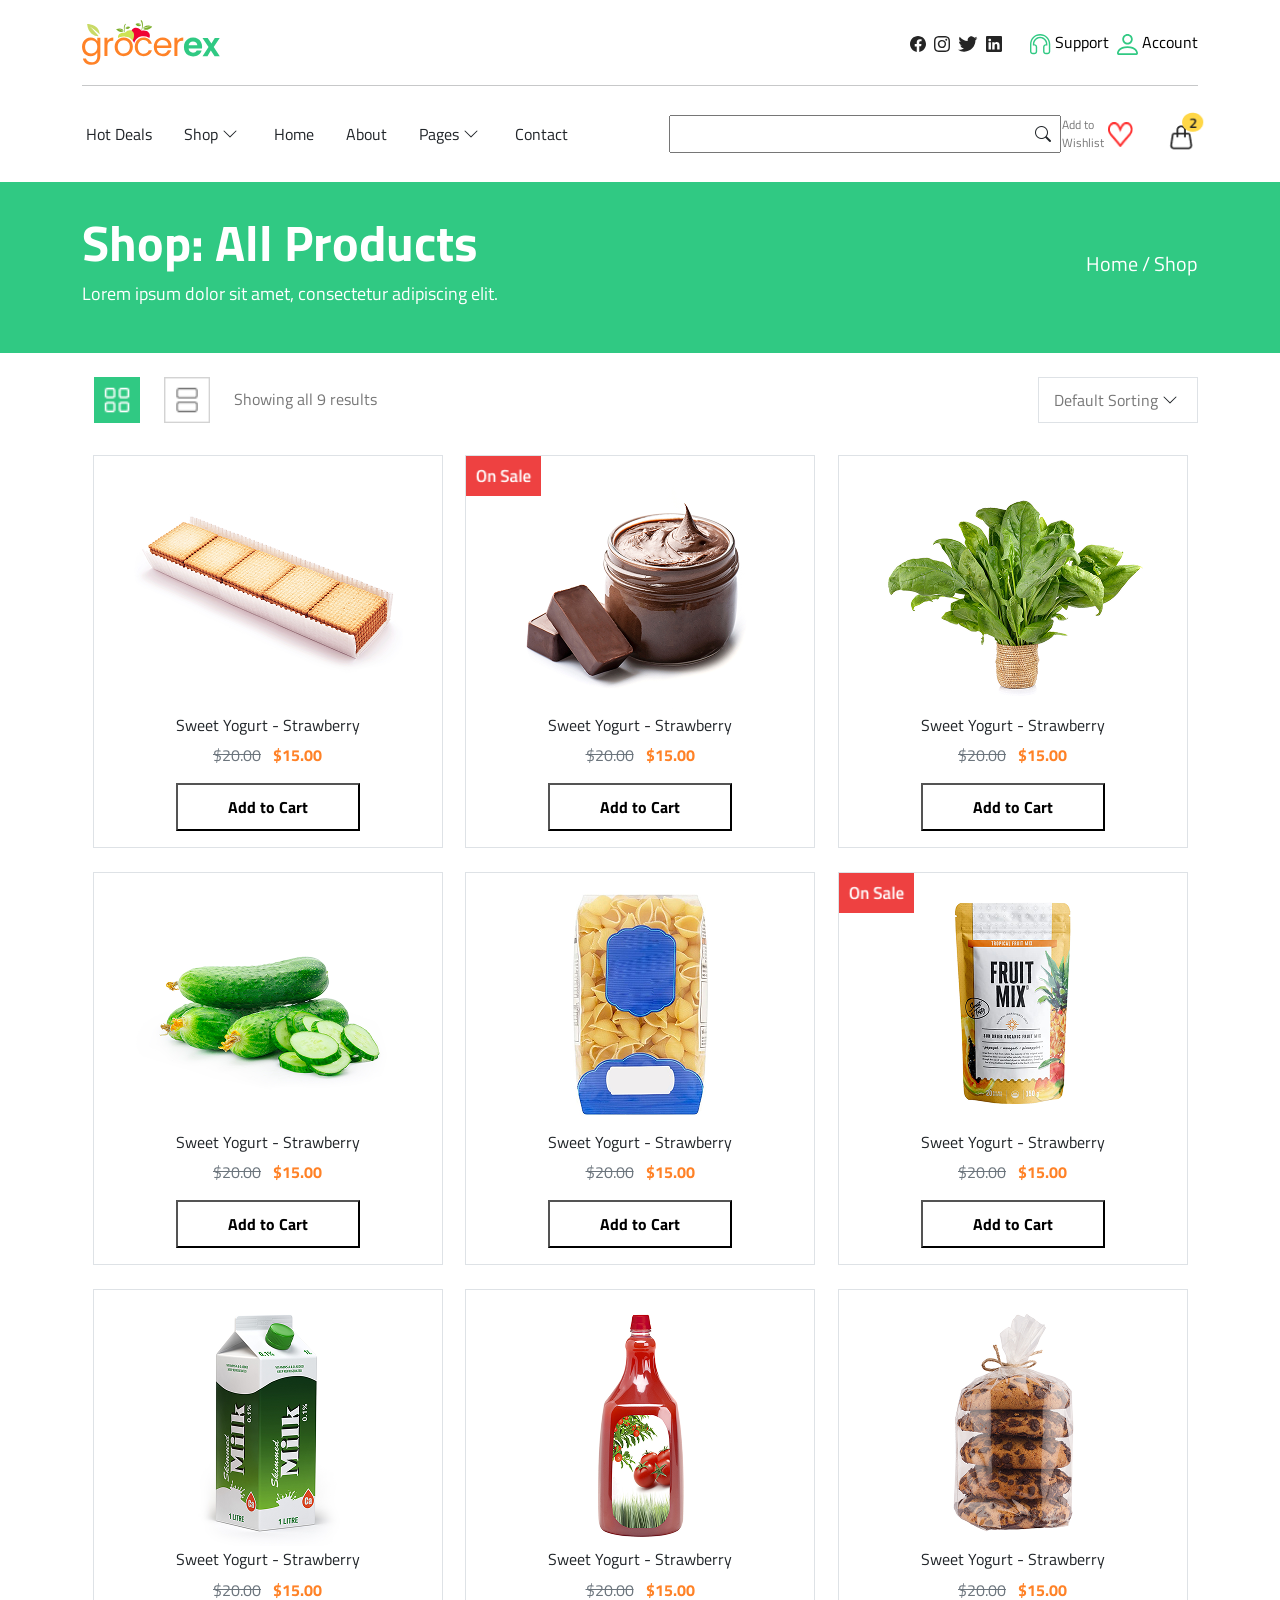
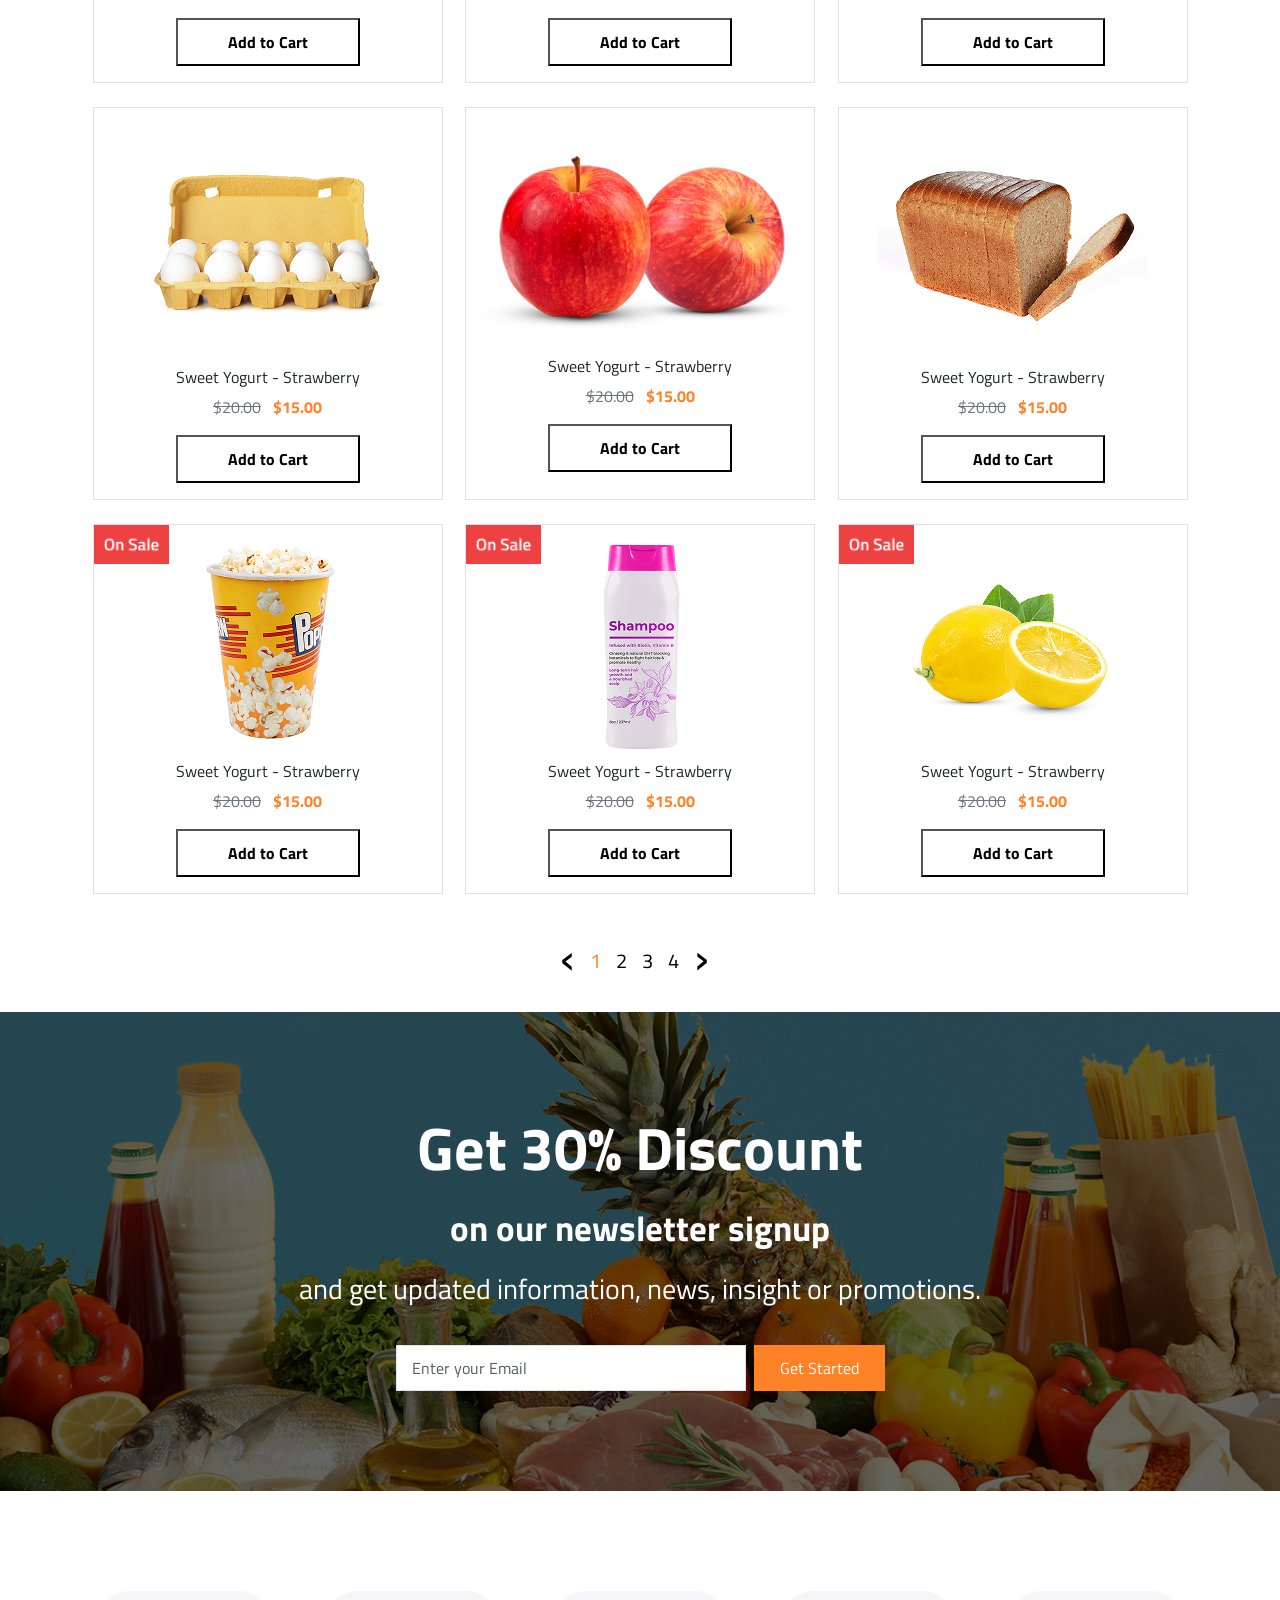
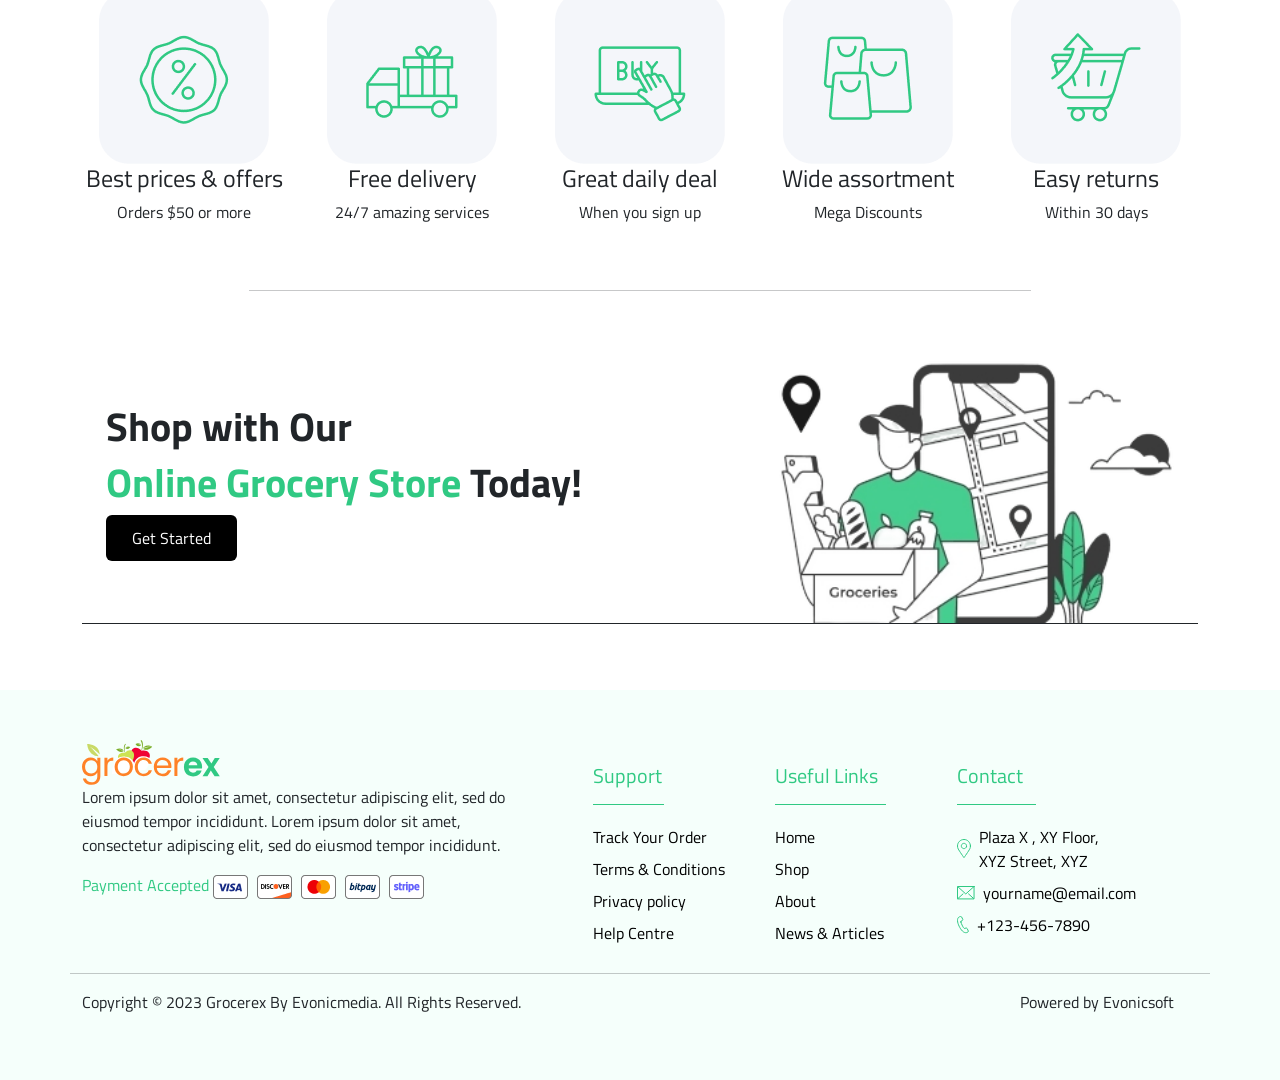
<file: shop.html>
<!DOCTYPE html>
<html lang="en">
<head>
    <meta charset="UTF-8">
    <meta name="viewport" content="width=device-width, initial-scale=1.0">
    <title>Shop</title>
    <link rel="stylesheet" href="css/style.css">
    <link rel="stylesheet" href="css/media.css">
    <link rel="stylesheet" href="https://cdn.jsdelivr.net/npm/bootstrap-icons@1.11.3/font/bootstrap-icons.min.css">
    <link href="https://cdn.jsdelivr.net/npm/bootstrap@5.3.8/dist/css/bootstrap.min.css" rel="stylesheet"
    integrity="sha384-sRIl4kxILFvY47J16cr9ZwB07vP4J8+LH7qKQnuqkuIAvNWLzeN8tE5YBujZqJLB" crossorigin="anonymous">
    <link href="https://fonts.googleapis.com/css2?family=Titillium+Web:ital,wght@0,200;0,300;0,400;0,600;0,700;0,900;1,200;1,300;1,400;1,600;1,700&display=swap" rel="stylesheet">
</head>
<body>
    <header class="container-fluid my-3">
        <div class="container">
            <div class="row my-3">
                <div class="text-md-start text-center col-md-6 my-1">
                    <a href="#"><img src="images/logo.svg" alt="Logo" class="img-fluid"></a>
                </div>
                <div class="d-flex justify-content-md-end justify-content-center align-items-center col-md-6 my-1">
                    <a href="#"><img src="images/facebook.svg" alt="Facebook icon" class="m-1"></a>
                    <a href="#"><img src="images/instagram.svg" alt="Instagram icon" class="m-1"></a>
                    <a href="#"><img src="images/twitter.svg" alt="Twitter icon" class="m-1"></a>
                    <a href="#"><img src="images/linked in.svg" alt="LinkedIn icon" class="m-1"></a>
                    <a href="commingsoon.html" class="nav-up-btn ms-4">
                        <img src="images/headphone.svg" alt="Headphone icon">
                        Support
                    </a>
                    <a href="accounts.html" class="nav-up-btn ms-2">
                        <img src="images/man.svg" alt="Headphone icon">
                        Account
                    </a>
                </div>
            </div>
            <hr>
            <div class="row justify-content-sm-between header-hr-down-part">
                <nav class="col-xxl-5 col-xl-6 col-lg-7 col-12 text-lg-start text-center my-1 p-0 d-flex align-items-center justify-content-lg-start justify-content-center flex-wrap">
                    <a class="text-decoration-none text-dark m-md-3 m-2" href="hotdeals.html">Hot Deals</a>
                    <div class="dropdown m-md-3 m-2" id="shopDropdownGroup">
                        <div class="d-inline-flex align-items-center">
                            <a class="text-decoration-none text-dark" href="shop.html">Shop</a>
                            <span class="dropdown-chevron d-inline-flex align-items-center" style="cursor: pointer;">
                                <svg xmlns="http://www.w3.org/2000/svg" width="16" height="16" fill="currentColor" class="bi bi-chevron-down m-1" viewBox="0 0 16 16">
                                    <path fill-rule="evenodd" d="M1.646 4.646a.5.5 0 0 1 .708 0L8 10.293l5.646-5.647a.5.5 0 0 1 .708.708l-6 6a.5.5 0 0 1-.708 0l-6-6a.5.5 0 0 1 0-.708z"/>
                                </svg>
                            </span>
                        </div>
                        <ul class="dropdown-menu">
                            <li><a class="dropdown-item" href="productdetail.html">Product Detail</a></li>
                            <li><a class="dropdown-item" href="register.html">Register</a></li>
                            <li><a class="dropdown-item" href="blog.html">Blog</a></li>
                            <li><a class="dropdown-item" href="error404.html">404</a></li>
                            <li><a class="dropdown-item" href="commingsoon.html">comming soon</a></li>
                        </ul>
                    </div>
                    <a class="text-decoration-none text-dark m-md-3 m-2" href="index.html">Home</a>
                    <a class="text-decoration-none text-dark m-md-3 m-2" href="aboutus.html">About</a>
                    <div class="dropdown m-md-3 m-2" id="shopDropdownGroup">
                        <div class="d-inline-flex align-items-center">
                            <a class="text-decoration-none text-dark" href="error404.html">Pages</a>
                            <span class="dropdown-chevron d-inline-flex align-items-center" style="cursor: pointer;">
                                <svg xmlns="http://www.w3.org/2000/svg" width="16" height="16" fill="currentColor" class="bi bi-chevron-down m-1" viewBox="0 0 16 16">
                                    <path fill-rule="evenodd" d="M1.646 4.646a.5.5 0 0 1 .708 0L8 10.293l5.646-5.647a.5.5 0 0 1 .708.708l-6 6a.5.5 0 0 1-.708 0l-6-6a.5.5 0 0 1 0-.708z"/>
                                </svg>
                            </span>
                        </div>
                        <ul class="dropdown-menu">
                            <li><a class="dropdown-item" href="productdetail.html">Product Detail</a></li>
                            <li><a class="dropdown-item" href="register.html">Register</a></li>
                            <li><a class="dropdown-item" href="blog.html">Blog</a></li>
                            <li><a class="dropdown-item" href="error404.html">404</a></li>
                            <li><a class="dropdown-item" href="commingsoon.html">comming soon</a></li>
                        </ul>
                    </div>
                    <a class="text-decoration-none text-dark m-md-3 m-2" href="contact.html">Contact</a>
                </nav>
                <div class="header-hr-down-part-input col-xxl-5 col-xl-4 col-lg-3 col-md-9 col-sm-7 col-6 align-content-center text-lg-end text-center my-1">
                    <div class="search-container">
                        <input class="shop-nav-input" type="text">
                        <i class="bi bi-search search-icon"></i>
                    </div>
                </div>
                <div style="max-width: 180px;" class="row col-xxl-2 align-content-center p-0">
                    <div class="row align-items-center p-0 justify-content-end" style="max-height: 45px;">
                        <p class="ps-4 pe-0" style="width: 70px; height: 45px; font-size: 12px; color: #777777;">Add to Wishlist</p>
                        <img src="images/shopheart.png" alt="Heart icon" style="width: 35px; height: 50px; padding: 0px 10px 25px 0px;">
                        <img src="/images/shoping-bag.png" alt="shoping-bag" style="width: 67px; height: 70px; padding: 0px 0px 25px 10px;">
                    </div>
                </div>
            </div>
        </div>
    </header>
    <section class="container-fluid shop-product-green-section">
        <div class="shop-product-green container mx-auto row">
            <div class="col-lg-6 p-0 text-sm-start text-center">
                <h1>Shop: All Products</h1>
                <p>Lorem ipsum dolor sit amet, consectetur adipiscing elit.</p>
            </div>
            <div class="col-lg-6 p-0 d-flex align-items-center justify-content-sm-end justify-content-center">
                <h6><a style="color: #FFFFFF !important;" href="index.html">Home / Shop</a></h6>
            </div>
        </div>
    </section>
      <section class="shop-product-section container-fluid">
        <div class="container">
            <div class="row shop-product-section-upper-div py-4 justify-content-between">
                <div class="shop-product-section-upper-div-part1 row col-sm-6 m-sm-0 m-1 align-items-center justify-content-sm-start justify-content-center">
                    <img src="/images/shop-product-grid.png" alt="grid">
                    <img src="/images/shop-product-list.png" alt="list">
                    <h6 style="width: fit-content; margin: 0px;color: #777777;">Showing all 9 results</h6>
                </div>
                <div class="shop-product-section-upper-div-part2 d-flex m-sm-0 m-1 align-items-center justify-content-sm-end justify-content-center">
                    <div style="padding: 10px 15px;" class="dropdown border" id="shopDropdownGroup">
                        <div class="d-inline-flex align-items-center">
                            <a style="color: #777777 !important;" class="text-decoration-none text-dark" href="shop.html">Default Sorting</a>
                            <span class="dropdown-chevron d-inline-flex align-items-center" style="cursor: pointer;">
                                <svg xmlns="http://www.w3.org/2000/svg" width="16" height="16" fill="currentColor" class="bi bi-chevron-down m-1" viewBox="0 0 16 16">
                                    <path fill-rule="evenodd" d="M1.646 4.646a.5.5 0 0 1 .708 0L8 10.293l5.646-5.647a.5.5 0 0 1 .708.708l-6 6a.5.5 0 0 1-.708 0l-6-6a.5.5 0 0 1 0-.708z"/>
                                </svg>
                            </span>
                        </div>
                        <ul class="dropdown-menu">
                            <li><a class="dropdown-item" href="#">Lorem ipsum dolor</a></li>
                            <li><a class="dropdown-item" href="#">Sit amet consectetur</a></li>
                            <li><a class="dropdown-item" href="#">Adipiscing elit sed</a></li>
                            <li><a class="dropdown-item" href="#">Do eiusmod tempor</a></li>
                        </ul>
                    </div>
                </div>
            </div>
        </div>
      </section>
      <section class="container-fluid">
        <div class="container py-2">
            <div class="row text-center justify-content-evenly g-4">
                <div class="col-lg-4 shop-product-s-card border border-e1 p-0">
                    <div class="bg-white">
                        <img src="images/yougert.png" alt="yougert" class="img-fluid">
                    </div>
                    <h6>Sweet Yogurt - Strawberry</h6>
                    <div>
                        <span class="text-secondary text-decoration-line-through">$20.00</span>
                        <span class="ms-2 fw-bold price-highlight">$15.00</span>
                    </div>
                    <button class="product-card-s1-btn m-3">Add to Cart</button>
                </div>
                <div class="col-lg-4 shop-product-s-card border border-e1 p-0">
                    <div class="bg-white position-relative">
                        <img src="images/on-sale.png" alt="on sale" class="position-absolute top-0 start-0 img-fluid"
                            style="width: 75px;">
                        <img src="images/pink-yougert.png" alt="yougert" class="img-fluid">
                    </div>
                    <h6>Sweet Yogurt - Strawberry</h6>
                    <div>
                        <span class="text-secondary text-decoration-line-through">$20.00</span>
                        <span class="ms-2 fw-bold price-highlight">$15.00</span>
                    </div>
                    <button class="product-card-s1-btn m-3">Add to Cart</button>
                </div>
                <div class="col-lg-4 shop-product-s-card border border-e1 p-0">
                    <div class="bg-white">
                        <img src="images/saag.png" alt="yougert" class="img-fluid">
                    </div>
                    <h6>Sweet Yogurt - Strawberry</h6>
                    <div>
                        <span class="text-secondary text-decoration-line-through">$20.00</span>
                        <span class="ms-2 fw-bold price-highlight">$15.00</span>
                    </div>
                    <button class="product-card-s1-btn m-3">Add to Cart</button>
                </div>
                <div class="col-lg-4 shop-product-s-card border border-e1 p-0">
                    <div class="bg-white">
                        <img src="images/cucumber.png" alt="yougert" class="img-fluid">
                    </div>
                    <h6>Sweet Yogurt - Strawberry</h6>
                    <div>
                        <span class="text-secondary text-decoration-line-through">$20.00</span>
                        <span class="ms-2 fw-bold price-highlight">$15.00</span>
                    </div>
                    <button class="product-card-s1-btn m-3">Add to Cart</button>
                </div>
                <div class="col-lg-4 shop-product-s-card border border-e1 p-0">
                    <div class="bg-white">
                        <img src="images/w-pasta.png" alt="yougert" class="img-fluid">
                    </div>
                    <h6>Sweet Yogurt - Strawberry</h6>
                    <div>
                        <span class="text-secondary text-decoration-line-through">$20.00</span>
                        <span class="ms-2 fw-bold price-highlight">$15.00</span>
                    </div>
                    <button class="product-card-s1-btn m-3">Add to Cart</button>
                </div>
                <div class="col-lg-4 shop-product-s-card border border-e1 p-0">
                    <div class="bg-white position-relative">
                        <img src="images/on-sale.png" alt="on sale" class="position-absolute top-0 start-0 img-fluid"
                            style="width: 75px;">
                        <img src="images/y-fruitmix.png" alt="yougert" class="img-fluid">
                    </div>
                    <h6>Sweet Yogurt - Strawberry</h6>
                    <div>
                        <span class="text-secondary text-decoration-line-through">$20.00</span>
                        <span class="ms-2 fw-bold price-highlight">$15.00</span>
                    </div>
                    <button class="product-card-s1-btn m-3">Add to Cart</button>
                </div>
                <div class="col-lg-4 shop-product-s-card border border-e1 p-0">
                    <div class="bg-white">
                        <img src="images/gb-milk.png" alt="yougert" class="img-fluid">
                    </div>
                    <h6>Sweet Yogurt - Strawberry</h6>
                    <div>
                        <span class="text-secondary text-decoration-line-through">$20.00</span>
                        <span class="ms-2 fw-bold price-highlight">$15.00</span>
                    </div>
                    <button class="product-card-s1-btn m-3">Add to Cart</button>
                </div>
                <div class="col-lg-4 shop-product-s-card border border-e1 p-0">
                    <div class="bg-white">
                        <img src="images/ketchup.png" alt="yougert" class="img-fluid">
                    </div>
                    <h6>Sweet Yogurt - Strawberry</h6>
                    <div>
                        <span class="text-secondary text-decoration-line-through">$20.00</span>
                        <span class="ms-2 fw-bold price-highlight">$15.00</span>
                    </div>
                    <button class="product-card-s1-btn m-3">Add to Cart</button>
                </div>
                <div class="col-lg-4 shop-product-s-card border border-e1 p-0">
                    <div class="bg-white">
                        <img src="images/cookies.png" alt="yougert" class="img-fluid">
                    </div>
                    <h6>Sweet Yogurt - Strawberry</h6>
                    <div>
                        <span class="text-secondary text-decoration-line-through">$20.00</span>
                        <span class="ms-2 fw-bold price-highlight">$15.00</span>
                    </div>
                    <button class="product-card-s1-btn m-3">Add to Cart</button>
                </div>
                <div class="col-lg-4 shop-product-s-card border border-e1 p-0">
                    <div class="bg-white">
                        <img src="images/egg.png.png" alt="yougert" class="img-fluid">
                    </div>
                    <h6>Sweet Yogurt - Strawberry</h6>
                    <div>
                        <span class="text-secondary text-decoration-line-through">$20.00</span>
                        <span class="ms-2 fw-bold price-highlight">$15.00</span>
                    </div>
                    <button class="product-card-s1-btn m-3">Add to Cart</button>
                </div>
                <div class="col-lg-4 shop-product-s-card border border-e1 p-0">
                    <div class="bg-white">
                        <img src="images/apple.png" alt="yougert" class="img-fluid">
                    </div>
                    <h6>Sweet Yogurt - Strawberry</h6>
                    <div>
                        <span class="text-secondary text-decoration-line-through">$20.00</span>
                        <span class="ms-2 fw-bold price-highlight">$15.00</span>
                    </div>
                    <button class="product-card-s1-btn m-3">Add to Cart</button>
                </div>
                <div class="col-lg-4 shop-product-s-card border border-e1 p-0">
                    <div class="bg-white">
                        <img src="images/sliced-bread.png" alt="yougert" class="img-fluid">
                    </div>
                    <h6>Sweet Yogurt - Strawberry</h6>
                    <div>
                        <span class="text-secondary text-decoration-line-through">$20.00</span>
                        <span class="ms-2 fw-bold price-highlight">$15.00</span>
                    </div>
                    <button class="product-card-s1-btn m-3">Add to Cart</button>
                </div>
                <div class="col-lg-4 shop-product-s-card border border-e1 p-0">
                    <div class="bg-white position-relative">
                        <img src="images/on-sale.png" alt="on sale" class="position-absolute top-0 start-0 img-fluid"
                            style="width: 75px;">
                        <img src="images/popcorn.png" alt="yougert" class="img-fluid">
                    </div>
                    <h6>Sweet Yogurt - Strawberry</h6>
                    <div>
                        <span class="text-secondary text-decoration-line-through">$20.00</span>
                        <span class="ms-2 fw-bold price-highlight">$15.00</span>
                    </div>
                    <button class="product-card-s1-btn m-3">Add to Cart</button>
                </div>
                <div class="col-lg-4 shop-product-s-card border border-e1 p-0">
                    <div class="bg-white position-relative">
                        <img src="images/on-sale.png" alt="on sale" class="position-absolute top-0 start-0 img-fluid"
                            style="width: 75px;">
                        <img src="images/shampo.png" alt="yougert" class="img-fluid">
                    </div>
                    <h6>Sweet Yogurt - Strawberry</h6>
                    <div>
                        <span class="text-secondary text-decoration-line-through">$20.00</span>
                        <span class="ms-2 fw-bold price-highlight">$15.00</span>
                    </div>
                    <button class="product-card-s1-btn m-3">Add to Cart</button>
                </div>
                <div class="col-lg-4 shop-product-s-card border border-e1 p-0">
                    <div class="bg-white position-relative">
                        <img src="images/on-sale.png" alt="on sale" class="position-absolute top-0 start-0 img-fluid"
                            style="width: 75px;">
                        <img src="images/fresh-leamon.png" alt="yougert" class="img-fluid">
                    </div>
                    <h6>Sweet Yogurt - Strawberry</h6>
                    <div>
                        <span class="text-secondary text-decoration-line-through">$20.00</span>
                        <span class="ms-2 fw-bold price-highlight">$15.00</span>
                    </div>
                    <button class="product-card-s1-btn m-3">Add to Cart</button>
                </div>
                <div class="pagination">
                    <a href="#" class="shop-arrow">&#8249;</a>
                    <a href="#" class="shop-active">1</a>
                    <a href="#">2</a>
                    <a href="#">3</a>
                    <a href="#">4</a>
                    <a href="#" class="shop-arrow">&#8250;</a>
                </div>
            </div>
        </div>
    </section>
    <section class="last-3rd-section container-fluid">
        <div style="padding: 100px 0px; gap: 15px;" class="container row flex-column align-items-center justify-content-center text-center mx-auto">
            <h1 class="last-3rd-section-h1">Get 30% Discount</h1>
            <h2 class="last-3rd-section-h2">on our newsletter signup</h2>
            <h3 class="last-3rd-section-h3">and get updated information, news, insight or promotions.</h3>
            <div class="d-flex flex-column flex-md-row align-items-center justify-content-center gap-2 mt-3 w-100">
                <input type="email" class="form-control" placeholder="Enter your Email" style="max-width: 350px; padding: 10px 15px;">
                <button class="btn" style="background-color: #FF8227; border-radius: 0px; color: white; padding: 10px 25px; white-space: nowrap;">Get Started</button>
            </div>
        </div>
    </section>
    <section style="margin-top: 100px;" class="container-fluid">
        <div class="container">
            <div class="upper-content row justify-content-around">
                <div class="brand-card">
                    <div><img src="images/Component 1.png" alt="component"></div>
                    <div>
                        <h4>Best prices & offers</h4>
                        <p>Orders $50 or more</p>
                    </div>
                </div>
                <div class="brand-card">
                    <div><img src="images/Component 2.png" alt="component"></div>
                    <div>
                        <h4>Free delivery</h4>
                        <p>24/7 amazing services</p>
                    </div>
                </div>
                <div class="brand-card">
                    <div><img src="images/Component 3.png" alt="component"></div>
                    <div>
                        <h4>Great daily deal</h4>
                        <p>When you sign up</p>
                    </div>
                </div>
                <div class="brand-card">
                    <div><img src="images/Component 4.png" alt="component"></div>
                    <div>
                        <h4>Wide assortment</h4>
                        <p>Mega Discounts</p>
                    </div>
                </div>
                <div class="brand-card">
                    <div><img src="images/Component 5.png" alt="component"></div>
                    <div>
                        <h4>Easy returns</h4>
                        <p>Within 30 days</p>
                    </div>
                </div>
            </div>
            <hr class="nd2hr">
        </div>
    </section>
    <section class="container-fluid">
        <div style="margin: 50px 0px;" class="container row align-items-center justify-content-center mx-auto">
            <div class="col-lg-6 online-store-content">
                <h1 style="font-weight: bold;">Shop with Our</h1>
                <h1 style="font-weight: bold;"><span style="color: #30C983;">Online Grocery Store</span> Today!</h1>
                <button class="btn" style="background-color: #000000; color: white; padding: 10px 25px; white-space: nowrap;">Get Started</button>
            </div>
            <div class="col-lg-6 row justify-content-end">
                <img style="width: 80%;" src="images/online-store-img.png" alt="Online Grocery Store" class="img-fluid">
            </div>
            <hr style="opacity: 1;">
        </div>
    </section>
    <footer style="background-color: #F5FFFB;" class="container-fluid">
        <div style="padding: 50px 0px;" class="last-container container mx-auto row">
            <div class="col-lg-5">
                <a href="#"><img src="images/logo.svg" alt="logo"></a>
                <p>Lorem ipsum dolor sit amet, consectetur adipiscing elit, sed do eiusmod tempor incididunt. Lorem ipsum dolor sit amet, consectetur adipiscing elit, sed do eiusmod tempor incididunt.</p>
                <span style="color: #30C983;">Payment Accepted <img src="images/bank-cards.png" alt="cards"></span>
            </div>
            <div class="col-lg-6 row m-4">
                <div class="col-lg-4 col-md-6">
                    <ul class="footer-list">
                        <li><h5 style="color: #30C983;">Support</h5></li>
                        <li><hr class="last-3rd-hr" style="color: #30C983; width: 45%; opacity: 1;"></li>
                        <li><a href="#">Track Your Order</a></li>
                        <li><a href="#">Terms & Conditions</a></li>
                        <li><a href="#">Privacy policy</a></li>
                        <li><a href="#">Help Centre</a></li>
                    </ul>
                </div>
                <div class="col-lg-4 col-md-6">
                    <ul class="footer-list">
                        <li><h5 style="color: #30C983;">Useful Links</h5></li>
                        <li><hr class="last-2nd-hr" style="color: #30C983; width: 70%; opacity: 1;"></li>
                        <li><a href="#">Home</a></li>
                        <li><a href="#">Shop</a></li>
                        <li><a href="#">About</a></li>
                        <li><a href="#">News & Articles</a></li>
                    </ul>
                </div>
                <div class="col-lg-4 col-md-6">
                    <ul class="footer-list">
                        <li><h5 style="color: #30C983;">Contact</h5></li>
                        <li><hr class="last-1st-hr" style="color: #30C983; width: 50%; opacity: 1;"></li>
                        <li><a href="#"><img src="images/address.svg" alt="Address">Plaza X , XY Floor, XYZ Street, XYZ</a></li>
                        <li><a href="#"><img src="images/Email.svg" alt="Email">yourname@email.com</a></li>
                        <li><a href="#"><img src="images/phone.svg" alt="Phone">+123-456-7890</a></li>
                    </ul>
                </div>
            </div>
            <hr>
            <div class="row">
                <p class="col-lg-8 text-lg-start">Copyright © 2023 Grocerex By Evonicmedia. All Rights Reserved.</p>
                <p class="col-lg-4 text-lg-end">Powered by Evonicsoft</p>
            </div>
        </div>
    </footer>
    <script src="https://cdn.jsdelivr.net/npm/@popperjs/core@2.11.8/dist/umd/popper.min.js"
        integrity="sha384-I7E8VVD/ismYTF4hNIPjVp/Zjvgyol6VFvRkX/vR+Vc4jQkC+hVqc2pM8ODewa9r"
        crossorigin="anonymous"></script>
    <script src="https://cdn.jsdelivr.net/npm/bootstrap@5.3.8/dist/js/bootstrap.min.js"
        integrity="sha384-G/EV+4j2dNv+tEPo3++6LCgdCROaejBqfUeNjuKAiuXbjrxilcCdDz6ZAVfHWe1Y"
        crossorigin="anonymous"></script>
    <script>
        document.addEventListener('DOMContentLoaded', function () {
            var chevrons = document.querySelectorAll('.dropdown-chevron');
            chevrons.forEach(function (chevron) {
                var dropdownEl = chevron.closest('.dropdown');
                if (!dropdownEl) return;
                var menu = dropdownEl.querySelector('.dropdown-menu');
                if (!menu) return;

                chevron.addEventListener('click', function (e) {
                    e.stopPropagation();
                    var isOpen = menu.classList.contains('show');
                    if (isOpen) {
                        menu.classList.remove('show');
                        menu.setAttribute('aria-hidden', 'true');
                        var svg = dropdownEl.querySelector('svg');
                        if (svg) {
                            svg.outerHTML = '<svg xmlns="http://www.w3.org/2000/svg" width="16" height="16" fill="currentColor" class="bi bi-chevron-down m-1" viewBox="0 0 16 16">' +
                                '<path fill-rule="evenodd" d="M1.646 4.646a.5.5 0 0 1 .708 0L8 10.293l5.646-5.647a.5.5 0 0 1 .708.708l-6 6a.5.5 0 0 1-.708 0l-6-6a.5.5 0 0 1 0-.708z"/>' +
                                '</svg>';
                        }
                    } else {
                        menu.classList.add('show');
                        menu.setAttribute('aria-hidden', 'false');
                        var svg = dropdownEl.querySelector('svg');
                        if (svg) {
                            svg.outerHTML = '<svg xmlns="http://www.w3.org/2000/svg" width="16" height="16" fill="currentColor" class="bi bi-chevron-up m-1" viewBox="0 0 16 16">' +
                                '<path fill-rule="evenodd" d="M7.646 4.646a.5.5 0 0 1 .708 0l6 6a.5.5 0 0 1-.708.708L8 5.707l-5.646 5.647a.5.5 0 0 1-.708-.708z"/>' +
                                '</svg>';
                        }
                    }
                });
            });

            document.addEventListener('click', function (e) {
                document.querySelectorAll('.dropdown.show .dropdown-menu.show').forEach(function (menu) {
                    var dd = menu.closest('.dropdown');
                    if (dd && !dd.contains(e.target)) {
                        menu.classList.remove('show');
                        menu.setAttribute('aria-hidden', 'true');
                        var svg = dd.querySelector('svg');
                        if (svg && svg.classList.contains('bi-chevron-up')) {
                            svg.outerHTML = '<svg xmlns="http://www.w3.org/2000/svg" width="16" height="16" fill="currentColor" class="bi bi-chevron-down m-1" viewBox="0 0 16 16">' +
                                '<path fill-rule="evenodd" d="M1.646 4.646a.5.5 0 0 1 .708 0L8 10.293l5.646-5.647a.5.5 0 0 1 .708.708l-6 6a.5.5 0 0 1-.708 0l-6-6a.5.5 0 0 1 0-.708z"/>' +
                                '</svg>';
                        }
                    }
                });
            });
        });
    </script>
</body>
</html>
</file>
<file: css/style.css>
* {
    margin: 0;
    padding: 0;
    font-family: 'Titillium Web', sans-serif;
}

button {
    cursor: pointer;
}

a {
    text-decoration: none !important;
    color: #000000 !important;
    cursor: pointer;
}

html, body {
    overflow-x: hidden;
    width: 100%;
}

/* index.html css */

.nav-up-btn{
    border: none;
    background-color: transparent;
}

.dropdown-menu a:hover {
    background-color: #30C983;
    color: #FFFFFF !important;
}

header a:hover {
    color: #30C983 !important;
}

.nav-input{
    padding-top: 5px;
    padding-bottom: 5px;
    padding-left: 85px;
    padding-right: 85px;
}

.search-container {
    position: relative;
    display: inline-block;
}

.search-icon {
    position: absolute;
    right: 10px;
    top: 50%;
    transform: translateY(-50%);
    cursor: pointer;
}

.banner-1 {
    background-image: url('../images/banner-1.png');
    background-position: center;
    color: #FFFFFF;
    padding-bottom: 75px;
    padding-top: 100px;
}

.banner-1 .container h1 {
    font-weight: bold;
    font-size: 70px;
}

.footer-list {
    list-style: none;
    padding: 0;
    margin: 0;
}

.footer-list li a {
    text-decoration: none;
    color: #333;
    display: inline-flex;
    align-items: center;
    gap: 8px;
    padding: 4px 0;
}

.footer-list li a:hover {
    color: #30C983;
}

.categories .row > [class*="col-"] {
    display: flex;
    flex-direction: column;
    align-items: center;
    justify-content: center;
    text-align: center;
}

.banner-1-btn-1{
    background-color:  #000000;
    color: #FFFFFF;
    font-size: 12px;
    font-weight: 500;
}

.banner-1-btn-2{
    background-color: transparent;
    color: #FFFFFF;
    border: 2px solid #FFFFFF;
    font-size: 15px;
    font-weight: 500;
}

.price-highlight {
    color: #FF8227;
}

.nd2hr{
    width: 70%;
    margin-left: auto;
    margin-right: auto;
    margin-top: 50px;
    margin-bottom: 50px;
}

.categories-div-1{
    width: 173px !important;
}

.categories-div-2{
    width: 177px !important;
}

.categories-div-3{
    width: 188px !important;
}

.categories-div-4{
    width: 161px !important;
}

.categories-div-5{
    width: 180px !important;
}

.categories-div-6{
    width: 170px !important;
}

.shadow-bottom {
    box-shadow: 0 10px 10px -5px rgba(0, 0, 0, 0.15);
}

.product-card-s1-btn{
    padding: 10px 50px 10px 50px;
    font-weight: bold;
    background-color: transparent;
}

.topsellingproduct {
    background-image: url('../images/sellingproductbg.png');
    background-repeat: no-repeat;
    background-position: top left;
}

.Freshfromfarm {
    background-image: url('../images/sellingproductbg.png');
    background-repeat: no-repeat;
    background-position: top left;
}

.Freshfromfarm-section {
    padding: 40px 0px 60px 0px;
    margin: 50px 0px;
}

.Freshfromfarm h1 {
    color: #30C983;
}

.product-s-card{
    width: 280px !important;
}

.healty-card-left{
  background-color: #C0F1A7;
  max-height: 475px;
}

.healty-card-left-btn{
  background-color: #FF8227;
  color: #FFFFFF;
  border: none;
  padding: 10px 35px;
}

.healty-card-right-up{
  background-color: #DEE9F7;
}

.healty-card-down-left{
  background-color: #F7D4FF;
  height: 220px;
  position: relative;
  overflow: hidden;
}

.healty-card-down-left img{
  height: 220px;
  position: absolute;
  left: -7px;
}

.healty-card-down-overlay{
  position: absolute;
  inset: 0;
  background-color: rgba(0, 0, 0, 0.35);
  z-index: 1;
  border-radius: inherit;
}

.healty-card-down-content{
  position: absolute;
  top: 50%;
  left: 50%;
  transform: translate(-50%, -50%);
  z-index: 2;
  text-align: center;
  color: #FFFFFF;
}

.healty-card-down-title{
  font-weight: bold;
  font-size: 22px;
  margin-bottom: 15px;
  text-shadow: 2px 2px 4px rgba(0, 0, 0, 0.5);
}

.healty-card-down-right{
    background-color: #FFF0BB;
    height: 220px;
    display: flex;
    align-items: center;
}

.Shofeaturedproductsp{
    margin-top: 100px;
    padding-top: 50px;
    margin-bottom: 50px;
    padding-bottom: 100px;
    background-color: #FFDD4E;
    background-image: url('../images/bg-pattern-011.png');
}

.carousel-dots {
    display: flex;
    justify-content: center;
    gap: 10px;
    margin-top: 30px;
}

.dot {
    width: 12px;
    height: 12px;
    border-radius: 50%;
    display: inline-block;
}

.dot-orange {
    background-color: #FF8227;
}

.dot-black {
    background-color: #000000;
}

.Ice-cream-tub {
    background: radial-gradient(circle, #FFC8DC, #F89FBF);
    margin-top: 80px;
    padding-top: 80px;
    margin-bottom: 80px;
    padding-bottom: 80px;
}

.Ice-cream-tub h1 {
    color: #FFFFFF;
    font-size: 64px;
    font-weight: bold;
}

.Ice-cream-tub p {
    color: #FFFFFF;
}

.deals-title {
    color: #FFFFFF;
    background-color: #FF307A;
    padding: 5px 40px;
    border-radius: 40px 0px;
}

.highlight-free {
    color: #FF307A;
}

.countdown-dots {
    margin-top: 5px;
    width: 100%;
}

.time-dot {
    width: 100px;
    height: 100px;
    border-radius: 50%;
    background-color: #FF307A9E;
    display: flex;
    flex-direction: column;
    align-items: center;
    justify-content: center;
    color: #FFFFFF;
}

.time-number {
    font-size: 28px;
    font-weight: bold;
    line-height: 1;
}

.time-label {
    font-size: 14px;
    margin-top: 4px;
}

.view-all-deals-btn {
    background-color: #FFFFFF;
    color: #000000;
    border: none;
    padding: 12px 35px;
    margin-top: 30px;
    font-weight: bold;
    cursor: pointer;
}

.Ice-cream-tub .col-lg-6 img {
        width: 100%;
}

.Freshfromfarm-section {
    background: linear-gradient(0deg, #EBFCEA 0%, rgba(235, 252, 234, 0) 100%);
}

.brand-card{
    text-align: center;
}

.lower-content{
    background-color: #FFF9F1;
    text-align: center;
    padding: 30px;
}

.last-3rd-section{
    background-image: url('../images/banner-img-2.png');
    background-size: cover;
    background-position: center;
    position: relative;
    color: #FFFFFF;
    z-index: 0;
}

.last-3rd-section::before{
    content: '';
    position: absolute;
    top: 0;
    left: 0;
    width: 100%;
    height: 100%;
    background-color: rgba(0, 0, 0, 0.6);
    z-index: -1;
}

.last-3rd-section-h1{
    font-size: 60px;
    font-weight: 700;
}

.last-3rd-section-h2{
    font-size: 35px;
    font-weight: 700;
}

.border-e1 {
    border-color: #E1E1E1 !important;
}

.dropdown-toggle::after {
    display: none !important;
}

.Freshfromfarm{
    background-image: url('../images/fresh-leaf-3.png');
    background-repeat: no-repeat;
    background-position: 880px 825px;
}

/* shop page */

.shop-product-green-section{
    background-color: #30C983;
    color: #FFFFFF;
}

.shop-product-green-section h1{
    font-weight: bold;
    font-size: 63px;
}

.shop-product-green-section p{
    font-size: 18px;
}

.shop-product-green-section h6{
    font-size: 20px;
}

.shop-product-green{
    padding: 30px 0px;
}

.shop-product-section p{
    color: #777777;
}

.shop-product-section-upper-div div img{
    width: 70px;
}

.shop-product-s-card{
    width: 350px !important;
}

.pagination{
    display: flex;
    align-items: center;
    justify-content: center;
    font-size: 20px;
    gap: 15px;
}

.shop-arrow{
    font-size: 50px;
    padding: 0px 0px 11px 0px;
}

.shop-active{
    color: #FF8227 !important;
}

.form-control{
    border-radius: 0px !important;
}

/* Hot Deals Page */

.hot-deals-special-product-s-card-1{
    width: 280px !important;
    background-color: #DFB2FB;
}

.hot-deals-special-product-s-card-1 h1{
    color: #FFFFFF;
    font-weight: bold;
}

.hot-deals-special-product-s-card-1 p{
    color: #4D315F;
    font-weight: bold;
}

.hot-deals-special-product-s-card-2{
    width: 280px !important;
    text-align: center;
    color:#5E3110;
}

.hot-deals-special-product-s-card-2 h2{
    font-size: 35px;

}
.hot-deals-special-product-s-card-2 h6{
    font-size: 20px;
}

.hot-deals-special-product-s-card-3{
    width: 280px !important;
    text-align: center;
    color: #285411;
}

.hot-deals-special-product-s-card-3 h2{
    font-size: 35px;

}
.hot-deals-special-product-s-card-3 h6{
    font-size: 20px;
}

.hot-deals-healty-card-left-btn{
    background-color: #FF8227;
    color: #FFFFFF;
    border: none;
    padding: 0px 5px;
    font-size: 30px;
    font-weight: bold;
}

.hot-deals-view-all-deals-btn {
    background-color: #000000;
    color: #FFFFFF;
    border: none;
    padding: 12px 35px;
    margin-top: 30px;
    font-weight: bold;
    cursor: pointer;
}

    .hot-deals-product-s-card{
    width: 280px !important;
}

/* product details */

.product-details-i-up-and-down::before{
    background-color: #E3E3E3;
}

.product-details-i-up-and-down:hover{
    cursor: pointer;
}

.product-detail-img-div{
    width: 600px !important;
    height: 550px;
    margin: 20px 20px;
}

.product-detail-img-div img{
    width: 500px;
}

/* product-details */

.product-detail-section-div-2 h1{
    font-size: 35px;
}

/* contact page */

.contact-form{
    background-color: #FFFFFF;
    width: 55% !important;
    padding: 40px !important;
    gap:15px;
    margin:75px 0px !important;
    border:1px solid #D3D3D3;
}

.contact-container{
    align-items:center;
    justify-content: center;
}

.contact-form-1{
    padding:15px 10px;
}

.contact-form-2{
    padding:15px 10px;
}

.contact-form-3{
    padding:15px 10px;
}

.contact-form-4{
    padding:10px 0px 100px 0px;
}

.contact-form-btn{
    background-color: #FFFFFF;
    color: #FF8227;
    border: 1px solid #FF8227;
    padding: 10px 35px;
    font-weight: bold;
}

.contact-section{
    max-height: 350px !important;
}

.contact-location-container{
    margin:500px 0px 0px 0px;
}

/* register */

.register-form {
    background-color: #FFFFFF;
    width: 55% !important;
    padding: 20px !important;
    border: 1px solid #D3D3D3;
    margin: 75px 0px !important;
    box-shadow: 8px 22px 31px 0px rgba(0, 0, 0, 0.15) !important;
}

.register-form-h3{
    font-size: 20px;
    font-weight: 600;
}

.register-form-input-1{
    width:100%;
    padding:5px 10px;
    border:1px solid #D3D3D3;
}

.register-form-input-2{
    width:100%;
    padding:5px 10px;
    border:1px solid #D3D3D3;
}

.register-form-input-3{
    width:100%;
    padding:5px 10px;
    border:1px solid #D3D3D3;
}

.register-form-input-4{
    width:100%;
    padding:5px 10px;
    border:1px solid #D3D3D3;
}

.register-form-input-5{
    width:100%;
    padding:5px 10px;
    border:1px solid #D3D3D3;
}

.register-form-input-6{
    width:100%;
    padding:5px 10px;
    border:1px solid #D3D3D3;
}

.register-form-input-7{
    width:100%;
    padding:5px 10px;
    border:1px solid #D3D3D3;
}

.register-form-input-8{
    width:100%;
    padding:5px 10px;
    border:1px solid #D3D3D3;
}

.register-form-input-9{
    width:100%;
    padding:5px 10px;
    border:1px solid #D3D3D3;
}

.register-form-input-3{
    width:100%;
    padding:5px 10px;
    border:1px solid #D3D3D3;
}

.register-form-input-4{
    width:100%;
    padding:5px 10px;
    border:1px solid #D3D3D3;
}

.register-input-wrapper {
    position: relative;
}

.register-from-input-icon{
    position: absolute;
    right: 10px;
    top: 50%;
    transform: translateY(-50%);
    cursor: pointer;
    pointer-events: auto;
    z-index: 3;
}

.register-dropdown-group {
    position: relative;
}

.register-dropdown-menu {
    display: none;
    position: absolute;
    top: 100%;
    left: 0;
    right: 0;
    background-color: #FFFFFF;
    border: 1px solid #D3D3D3;
    border-top: none;
    list-style: none;
    padding: 0;
    margin: 0;
    z-index: 1000;
    max-height: 200px;
    overflow-y: auto;
    box-shadow: 0 4px 6px rgba(0, 0, 0, 0.1);
}

.register-dropdown-menu.show {
    display: block;
}

.register-dropdown-item {
    padding: 8px 12px;
    cursor: pointer;
    font-size: 14px;
    color: #333333;
    transition: background-color 0.2s;
}

.register-dropdown-item:hover {
    background-color: #F5F5F5;
    color: #FF8227;
}

.register-from-input-icon.bi-chevron-compact-up {
    transform: translateY(-50%);
}

/* accounts */

.accounts-form {
    background-color: #FFFFFF;
    width: 55% !important;
    padding: 45px !important;
    border: 1px solid #D3D3D3;
    margin: 75px 0px !important;
    box-shadow: 8px 22px 31px 0px rgba(0, 0, 0, 0.15) !important;
}

.accounts-form-upper-div{
    width: 90% !important;
}

.accounts-form-upper-div-item-1{
    border: 1px solid #D9D9D9;
    height: 70px;
    cursor: pointer;

}
.accounts-form-upper-div-item-1 img{
    width: fit-content;
}

.accounts-form-upper-div-item-1 p{
    width: fit-content;
    margin: 0px;
}

.accounts-form-upper-div-item-2{
    border: 1px solid #D9D9D9;
    height: 70px;
    cursor: pointer;
}

.accounts-form-upper-div-item-2 img{
    width: 30%;
}

.accounts-form-upper-div-item-3{
    border: 1px solid #D9D9D9;
    height: 70px;
    cursor: pointer;
}

.accounts-form-upper-div-item-3 img{
    width: 30%;
}

.account-form-input{
    width: 100%;
    padding: 15px 15px;
    border: 1px solid #D3D3D3;
}

.accounts-form-hr-div{
    margin: 40px 0px 5px 0px !important;
}

.account-form-btn {
    background-color: #FF8227;
    color: #FFFFFF;
    border: none;
    padding: 13px 25px;
    font-size: 20px;
}

/* Custom checkbox styles */
.custom-checkbox {
    display: inline-flex;
    align-items: center;
    justify-content: center;
    position: relative;
    width: 18px;
    height: 18px;
    cursor: pointer;
    margin-right: 8px;
}

.custom-checkbox input {
    position: absolute;
    opacity: 0;
    cursor: pointer;
    width: 100%;
    height: 100%;
    margin: 0;
}

.checkmark {
    position: absolute;
    top: 0;
    left: 0;
    width: 18px;
    height: 18px;
    background-color: #FFFFFF;
    border: 2px solid #777777;
    border-radius: 3px;
    transition: all 0.2s ease;
}

.custom-checkbox input:checked ~ .checkmark {
    background-color: #30C983;
    border-color: #30C983;
}

.checkmark::after {
    content: '';
    position: absolute;
    display: none;
    left: 4px;
    top: 0px;
    width: 5px;
    height: 10px;
    border: solid #FFFFFF;
    border-width: 0 2px 2px 0;
    transform: rotate(45deg);
}

.custom-checkbox input:checked ~ .checkmark::after {
    display: block;
}

.remember-me-wrapper {
    gap: 4px;
}

/* blog */

.blog-container{
    margin: 75px 0px;
}

.blog-section-blog-1{
    background-color: #F4F6FA;
    padding: 25px;
    margin: 50px 0px;
}

.blog-section-blog-1 img{
    width: stretch;
}

.blog-section-blog-1 p{
    max-width: 1090px;
}

.blog-section-blog-2{
    background-color: #F4F6FA;
    padding: 25px;
    margin: 50px 0px;
}

.blog-section-blog-2 img{
    width: stretch;
}

.blog-section-blog-2 p{
    max-width: 1090px;
}

.blog-section-blog-3{
    background-color: #F4F6FA;
    padding: 25px;
    margin: 50px 0px;
}

.blog-section-blog-3 img{
    width: stretch;
}

.blog-section-blog-3 p{
    max-width: 1090px;
}

/* blog-detail */

.blog-detail-container{
    margin: 75px 0px;
}

.blog-detail-section-blog{
    background-color: #F4F6FA;
    padding: 25px;
    margin: 50px 0px;
}

.blog-detail-section-blog img{
    width: stretch;
}

.blog-detail-section-blog > div {
   margin: 50px 0px;
}

.blog-detail-section-comment-input{
    width: 100%;
    padding: 20px 0px 100px 20px;
    margin: 20px 0px;
}

.blog-detail-section-comment-btn {
    background-color: #252525;
    color: #FFFFFF;
    border: none;
    padding: 10px 75px;
}

/* about */

.about-us-green-section {
    max-height: 470px;
}

.about-keep-it-real{
    background-image: url(/images/keepitorange-bg.png);
    background-repeat: no-repeat;
    background-position: right -110px;
}

.about-grid-img{
    width: 100%;
}

.about-grid-cards{
    border: 1px solid #E1E1E1;
    padding: 40px 15px;
}

.about-card-left-btn {
    background-color: #30C983;
    color: #FFFFFF;
    border: none;
    padding: 10px 35px;
}

.about-last-left h1{
    font-size: 50px;
}

.about-last-part-container{
    background-image: url(/images/aboutlastimg.png);
    background-repeat: no-repeat;
    background-position: 415px 85px;
    padding: 50px 0px;
}

.about-last-container{
    background-image: url(/images/aboutlast2img.png);
    background-repeat: no-repeat;
    background-position: 770px 0px;
    padding: 145px 0px;
}

/* ==========================
   404 PAGE
========================== */

.error-section{
    min-height:100vh;
    background-color:#30C983;
    background-image:url("/images/error404-bg.png");
    background-repeat:no-repeat;
    display:flex;
    flex-direction:column;
    font-family:"Titillium Web", sans-serif;
    padding:30px 15px 0;
    position:relative;
    overflow-y: scroll;
}

.error-section .container{
    flex:1;
    display:flex;
    align-items:center;
    justify-content:center;
}

.error-box{
    background:#fff;
    border-radius:25px;
    max-width:850px;
    width:100%;
    min-height:420px;

    display:flex;
    align-items:center;
    justify-content:space-between;

    padding:50px;
    position:relative;

    box-shadow:0 15px 35px rgba(0,0,0,0.12);
}

.error-content{
    max-width:420px;
}

.error-content h1{
    font-size:4rem;
    font-weight:700;
    color:#FF8227;
    margin-bottom:5px;
}

.error-content h2{
    font-size:2.2rem;
    font-weight:700;
    color:#222;
    margin-bottom:20px;
}

.error-content p{
    color:#777;
    font-size:16px;
    line-height:1.8;
    margin-bottom:30px;
}

.error-btn{
    display:inline-block;
    padding:12px 35px;
    border:2px solid #FF8227;
    color:#FF8227 !important;
    text-decoration:none !important;
    font-weight:600;
    transition:.3s;
}

.error-btn:hover{
    background:#FF8227;
    color:#fff !important;
}

.error-image{
    position:absolute;
    right:-40px;
    bottom:-20px;
}

.error-image img{
    position: relative;
    bottom: -100px;
    width:100%;
    max-width:100%;
}

.copyright{
    text-align:center;
    margin-top:30px;
    color:#222;
    font-size:14px;
}

/* comming-soon */

.coming-section{
    min-height:100vh;
    background-color:#FFDD4E;
    background-image:url("/images/error404-bg.png");
    background-repeat:repeat;
    display:flex;
    flex-direction:column;
    padding:20px 20px 0;
    position:relative;
}

.coming-section .container{
    flex:1;
    display:flex;
    align-items:center;
    justify-content:center;
}

.coming-wrapper{
    position:relative;
    max-width:900px;
    margin:auto;
}

.coming-box{
    background:#fff;
    border-radius:25px;
    min-height:350px;
    padding:60px 60px 60px 280px;
    text-align:center;
    box-shadow:0 10px 30px rgba(0,0,0,.1);
}

.coming-image{
    position:absolute;
    left:-60px;
    bottom:-40px;
}

.coming-image img {
    width: 390px;
    position: relative;
    bottom: -50px;
    border-bottom: 2px solid black;
}

.coming-box h2{
    font-size:50px;
    font-weight:700;
    color:#222;
}

.coming-box h1{
    font-size:65px;
    font-weight:700;
    color:#FF8227;
    margin-bottom:20px;
}

.coming-box p{
    color:#777;
    max-width:350px;
    margin:0 auto 25px;
}

.coming-btn{
    display:inline-block;
    padding:12px 35px;
    border:2px solid #FF8227;
    color:#FF8227 !important;
    text-decoration:none !important;
    font-weight:600;
    transition:.3s;
}

.coming-btn:hover{
    background:#FF8227;
    color:#fff !important;
}
</file>
<file: css/media.css>
@media (max-width: 576px) {
    .banner-1 .container h1 {
        font-size: 40px;
    }

    .banner-1 .container p br {
        display: none;
    }

    .banner-1 {
        padding-top: 60px;
        padding-bottom: 50px;
    }

    .healty-card-left img {
        max-width: 65%;
        overflow: hidden;
    }

    .Ice-cream-tub h1 {
        font-size: 30px;
    }

    .deals-title h3 {
        font-size: 19px;
    }
}

@media (min-width: 991px) {
    .healty-card-left img{
      max-width: 225px;
    }
}

@media (min-width: 786px) {
    .brand-card{
        width: 33% !important;
    }
}

@media (max-width: 992px) {
    .healty-card-down-overlay{
      display: none;
    }
    
    .healty-card-left,
    .healty-card-right-up,
    .healty-card-down-left,
    .healty-card-down-right {
        margin: 5px;
    }

    .Freshfromfarm-section {
    padding: 40px 0px 50px 0px;
    margin: 25px 0px;
    }

    .fresh-leaf-3{
        display: none;
    }

    .last-3rd-section-h1{
    font-size: 50px;
    font-weight: 700;
    }

    .last-3rd-section-h2{
    font-size: 30px;
    font-weight: 700;
    }

    .last-3rd-section-h3{
    font-size: 25px;
    }

    .online-store-content{
        text-align: center;
    }

    .last-3rd-hr{
        width: 30% !important;
    }

    .last-2nd-hr{
        width: 40% !important;
    }

    .last-1st-hr{
        width: 25% !important;
    }

    .banner-1 .container h1 {
    font-weight: bold;
    font-size: 55px;
    }

    .healty-card-left div img {
        width: 200px;
    }

    .healty-card-right-up img{
        width: 250px !important;
        margin: 10px;
    }

    .Ice-cream-tub .col-lg-6 img{
        width: 70% !important;
    }

    .shop-product-s-card{
    width: 300px !important;
    }

}

@media (max-width: 786px) {
    .brand-card{
        width: 50% !important;
    }

    .last-3rd-section-h1{
    font-size: 40px;
    font-weight: 700;
    }

    .last-3rd-section-h2{
    font-size: 25px;
    font-weight: 700;
    }

    .last-3rd-section-h3{
    font-size: 15px;
    }

    .last-3rd-hr{
        width: 20% !important;
    }

    .last-2nd-hr{
        width: 25% !important;
    }

    .last-1st-hr{
        width: 20% !important;
    }

    .banner-1 .container h1 {
        font-weight: bold;
        font-size: 50px;
    }

    .healty-card-down-right {
        height: auto !important;
    }

    .shop-product-s-card{
    width: 250px !important;
    }

}


@media (min-width: 992px) {
    .healty-card-down-right {
        flex: 0 0 auto;
        width: 63% !important;
    }

    .brand-card{
        width: 20% !important;
    }

}

@media (min-width: 1200px) {
    .topsellingproduct .row.text-center h1,
    section > .row.container.m-auto > .row.text-center h1,
    .Discountedproducts .row.text-center h1,
    .Freshfromfarm .row.text-center h1,
    .Shofeaturedproductsp .row.text-center h1 {
        font-size: 45px;
        font-weight: bold;
    }
}
@media (max-width: 1400px) {
   .categories-img-1{
    padding:55px 55px 55px 54px;
}

.categories-img-2{
    padding:55px 57px 55px 55px;
}

.categories-img-3{
    padding:55px 55px 55px 55px;
}

.categories-img-4{
    padding:55px 55px 55px 55px;
}

.categories-img-5{
    padding:55px 55px 55px 55px;
}

.categories-img-6{
    padding:55px 55px 55px 55px;
}

}
@media (max-width: 1200px) {
   .categories-img-1{
    padding:50px 50px 50px 49px;
}

.categories-img-2{
    padding:50px 52px 50px 50px;
}

.categories-img-3{
    padding:50px 50px 50px 50px;
}

.categories-img-4{
    padding:50px 50px 50px 50px;
}

.categories-img-5{
    padding:50px 50px 50px 50px;
}

.categories-img-6{
    padding:50px 50px 50px 50px;
}

    .healty-card-down-right {
        height: 185px;
    }

    .fresh-leaf-3{
        left:75px !important;
    }

}

@media (min-width: 576px){
    .shop-nav-input {
    padding-top: 5px;
    padding-bottom: 5px;
    padding-left: 100px;
    padding-right: 100px;
    }
}
@media (min-width: 768px){
    .shop-nav-input {
    padding-top: 5px;
    padding-bottom: 5px;
    padding-left: 150px;
    padding-right: 120px;
    }
}
@media (min-width: 992px){
    .shop-nav-input {
    padding-top: 5px;
    padding-bottom: 5px;
    padding-left: 0px;
    padding-right: 60px;
    }
}

@media (min-width: 1200px){
    .shop-nav-input {
    padding-top: 5px;
    padding-bottom: 5px;
    padding-left: 125px;
    padding-right: 90px;
    }
}

@media (min-width: 1400px) {
   .categories-img-1{
    padding:70px 70px 70px 69px;
}

.categories-img-2{
    padding:70px 72px 70px 70px;
}

.categories-img-3{
    padding:70px 70px 70px 70px;
}

.categories-img-4{
    padding:70px 70px 70px 72px;
}

.categories-img-5{
    padding:70px 70px 70px 70px;
}

.categories-img-6{
    padding:70px 70px 70px 70px;
}

.healty-card-left-up-div{
        margin-top: 20px !important;
    }

    .healty-card-left-down-div{
        position: relative;
        bottom: -25px;
    }

    .shop-nav-input {
    padding-top: 5px;
    padding-bottom: 5px;
    padding-left: 300px;
    padding-right: 90px;
    }

}

@media (min-width: 992px) {
    .topsellingproduct .row.text-center h1,
    section > .row.container.m-auto > .row.text-center h1,
    .Discountedproducts .row.text-center h1,
    .Freshfromfarm .row.text-center h1,
    .Shofeaturedproductsp .row.text-center h1 {
        font-size: 45px;
        font-weight: bold;
    }
}

@media (min-width: 786px) {
    .topsellingproduct .row.text-center h1,
    section > .row.container.m-auto > .row.text-center h1,
    .Discountedproducts .row.text-center h1,
    .Freshfromfarm .row.text-center h1,
    .Shofeaturedproductsp .row.text-center h1 {
        font-size: 40px;
        font-weight: bold;
    }
}

@media (max-width: 576px) {
    .topsellingproduct .row.text-center h1,
    section > .row.container.m-auto > .row.text-center h1,
    .Discountedproducts .row.text-center h1,
    .Freshfromfarm .row.text-center h1,
    .Shofeaturedproductsp .row.text-center h1 {
        font-size: 35px;
        font-weight: bold;
    }
}

@media (max-width: 1200px) {
    .healty-card-down-left {
        max-height: 185px;
    }

    .fresh-leaf-1 {
        display: none;
    }
}

@media (max-width: 450px) {
    .healty-card-down-right {
        height: 245px;
    }

    .header-hr-down-part{
        justify-content: center !important;
    }

    .header-hr-down-part > * {
    width: 100%;
}

    .nav-input{
    padding-left: 30px !important;
    padding-right:30px !important;
}
}

@media (min-width: 450px) {
    .header-hr-down-part{
        justify-content: space-between !important;
    }
}

@media (max-width: 768px) {
    .carousel-dots {
        display: none;
    }

    .Ice-cream-tub .col-lg-6 img {
        width: 90%;
    }

    
    .fresh-leaf-2{
        display: none;
    }

    .brand-card{
        width: 90% !important;
    }
}

@media (max-width: 576px) {

    .last-3rd-section-h1{
    font-size: 35px;
    font-weight: 700;
    }

    .last-3rd-section-h2{
    font-size: 22px;
    font-weight: 700;
    }

    .last-3rd-section-h3{
    font-size: 13px;
    }

    .banner-1 .container h1 {
        font-weight: bold;
        font-size: 40px;
    }

    .brand-section-lower-content{
        display: none;
    }

    .shop-product-s-card{
    width: 225px !important;
    }
}

@media (min-width: 1200px) {
    .healty-card-left-up-div{
        margin: 10px 0px !important;
    }
}

@media screen and (max-width: 1200px) and (min-width: 992px) {
    .healty-card-left{
        max-height: 440px !important;
    }
        .healty-card-left img {
        max-width: 190px !important;
    }
}

@media screen and (max-width: 576px) and (min-width: 500px) {
    .shop-nav-input {
        padding-top: 5px;
        padding-bottom: 5px;
        padding-left: 70px;
        padding-right: 70px;
    }
}

@media screen and (max-width: 500px) and (min-width: 450px) {
    .shop-nav-input {
        padding-top: 5px;
        padding-bottom: 5px;
        padding-left: 40px;
        padding-right: 40px;
    }
}

@media (max-width: 1400px) {
    .shop-product-green-section h1 {
        font-weight: bold;
        font-size: 63px;
    }
}

@media (max-width: 1400px) {
    .shop-product-green-section h1 {
    font-weight: bold;
    font-size: 50px;
}

.product-s-card {
    width: 260px !important;
}

}

@media (max-width: 1200px) {
        .product-s-card {
        width: 280px !important;
    }

}

@media (max-width: 786px) {
        .product-s-card {
        width: 245px !important;
    }
}

@media (max-width: 400px) {
    .header-hr-down-part-input{
        width: 90% !important;
    }
}

@media (max-width: 1200px) {
    .shop-product-green-section h1{
        font-size: 40px;
    }

    .shop-product-green-section p{
        font-size: 16px;
    }
}

@media (max-width: 576px) {
    .shop-product-green-section h1{
        font-size: 35px;
    }

    .shop-product-green-section p{
        font-size: 13px;
    }
}

@media (min-width: 560px) {
    .shop-product-section-upper-div-part2{
        width: 34% !important;
    }

    .shop-product-section-upper-div-part1{
        width: 335px !important;
    }
}

/* Hot Deals */

@media (min-width: 1400px) {
    .hot-deals-special-product-s-card-1{
    height: 500px;
}

    .hot-deals-special-product-s-card-1 img{
    position: absolute;
    left: 25px;
    bottom: 15px;
}

    .hot-deals-special-product-s-card-1 h1{
    font-size: 55px;
}

    .hot-deals-special-product-s-card-1 p{
    font-size: 20px;
}

.hot-deals-healty-card-left-btn{
    margin: 40px 0px 10px 0px;
}

.hot-deals-pagination{
    margin-top: 40px !important;
}
}

@media (min-width: 992px) {
    .col-lg-26p {
        flex: 0 0 auto;
        width: 26% !important;
    }

    .hot-deals-special-product-s-card-2{
        margin:35px 0px;
    }
}

@media (max-width: 1400px) {
    .hot-deals-product-s-card {
        width: 260px !important;
    }

    .hot-deals-healty-card-left-btn {
        margin: 30px 0px 10px 0px;
    }
}

@media (max-width: 1200px) {
    .hot-deals-product-s-card {
        width: 220px !important;
    }

    .hot-deals-special-product-s-card-1{
        width: 245px !important;
    }

    .hot-deals-special-product-s-card-2{
        width: 245px !important;
    }

    .hot-deals-special-product-s-card-3{
        width: 245px !important;
    }

    .hot-deals-special-product-s-card-1 img{
        width: 90%;
    }
    .hot-deals-special-product-s-card-2 img{
        width: 70%;
    }
}

@media (max-width: 992px) {
    .hot-deals-product-s-card {
        width: 216px !important;
    }

    .hot-deals-special-product-s-card-1 img{
        width: 80%;
    }

    .hot-deals-special-product-s-card-1 p{
        margin: 0px 0px 7px 0px;
    }

    .hot-deals-healty-card-left-btn{
        font-size: 25px;
    }

    .hot-deals-special-product-s-card-1{
        width: 230px !important;
    }

    .hot-deals-special-product-s-card-2{
        width: 230px !important;
    }

    .hot-deals-special-product-s-card-3{
        width: 230px !important;
    }

    .hot-deals-healty-card-left-btn {
        margin: 15px 0px 10px 0px;
    }
}

/* product-details */

@media (min-width: 1400px){
    .product-detail-section-div-1{
        width:48% !important;
    }

    .product-detail-section-div-2{
        width:48% !important;
    }
}

@media (max-width: 1400px){
    .product-detail-section-div-1{
        width:48% !important;
    }

    .product-detail-section-div-2{
        width:48% !important;
    }

    .product-detail-section-div-2-div-1 img{
        width: 25% !important;  
    }

    .product-detail-section-div-2-div-1 p{
        width: 50% !important;  
    }
}

@media (max-width: 1200px){
    .product-detail-section-div-1{
        width:47% !important;
        height:fit-content !important;
    }

    .product-detail-section-div-2{
        width:48% !important;
    }

    .product-detail-section-div-2-div-1 img{
        width: 30% !important;  
    }

}

@media (max-width: 992px){
    .product-detail-section div{
        align-items: center !important;
        justify-content: center !important;
    }

    .product-detail-section-div-1{
        width:60% !important;
        height:fit-content !important;
    }

    .product-detail-section-div-2{
        width:90% !important;
        align-items: center !important;
        justify-content: center !important;
    }

    .product-detail-section-div-2-div-1 img{
        width: 30% !important;  
    }

    .product-detail-section-div-2-cards{
        max-height: 85px !important;
    }

}

@media (max-width: 578px){
    .product-detail-section-div-2 h1{
    font-size: 30px;
}
}

@media (max-width: 400px){

    .product-detail-section-div-2-cards{
        max-height: 115px !important;
    }

    .product-detail-section-div-2-div-2 div{
        margin:5px 0px !important;
    }

    .product-detail-section div {
        flex-direction:column;
    }

        .product-detail-section-div-2-div-1 img {
        width: 50% !important;
    }

        .product-detail-section-div-2-div-1 p {
        width: 75% !important;
    }
}

/* contact */

@media (max-width: 992px){

    .contact-form{
    width: 70% !important;
    padding: 30px !important;
    margin:50px 0px !important;
}

    .contact-location-container{
    margin: 450px 0px 0px 0px;
}
}

@media (max-width: 768px){

    .contact-form-1 {
    padding: 10px 10px;
}
    .contact-form-2 {
    padding: 10px 10px;
}
    .contact-form-3 {
    padding: 10px 10px;
}
    .contact-form-4 {
    padding: 8px 0px 90px 0px;
}

    .contact-form {
        width: 75% !important;
        padding: 25px !important;
        margin: 50px 0px !important;
    }

    .contact-location-container{
    margin: 400px 0px 0px 0px;
}
}

@media (max-width: 576px){

    .contact-location-container{
    margin: 350px 0px 0px 0px;
}
}

@media (max-width: 400px) {
    .contact-form {
        width: 80% !important;
        padding: 10px !important;
        margin: 25px 0px !important;
    }

    .contact-form-1 {
    padding: 0px 10px;
}
    .contact-form-2 {
    padding: 0px 10px;
}
    .contact-form-3 {
    padding: 0px 10px;
}
    .contact-form-4 {
    padding: 0px 0px 60px 0px;
}

.contact-form-btn {
    padding: 0px 0px;
    font-size: 15px;
}

    .contact-location-container {
        margin: 190px 0px 0px 0px;
    }
}

/* register */

@media (max-width: 1400px) {
    .register-form{
        width: 65% !important;
    }
}

@media (max-width: 1200px) {
    .register-form{
        width: 70% !important;
    }
}

@media (max-width: 768px) {
    .register-form{
        width: 90% !important;
    }
}

/* accounts */


@media (min-width: 1400px) {

    .accounts-form-upper-div-item-1{
        width: 50% !important;
    }
    .accounts-form-upper-div-item-2{
        width: 20% !important;
    }
    .accounts-form-upper-div-item-3{
        width: 20% !important;
    }
}

@media (max-width: 1400px) {

    .accounts-form-upper-div-item-1{
        width: 50% !important;
    }
    .accounts-form-upper-div-item-2{
        width: 20% !important;
    }
    .accounts-form-upper-div-item-3{
        width: 20% !important;
    }
}

@media (max-width: 1200px) {

    .accounts-form-upper-div-item-1{
        width: 50% !important;
    }
    .accounts-form-upper-div-item-2{
        width: 22% !important;
    }
    .accounts-form-upper-div-item-3{
        width: 22% !important;
    }

    .accounts-form{
        width: 65% !important;
    }
}

@media (max-width: 992px) {
    .accounts-form{
        width: 75% !important;
        padding: 35px !important;
    }

    .account-form-btn {
    padding: 10px 25px;
    }
}

@media (max-width: 768px) {

    .accounts-form{
        width: 85% !important;
        padding: 25px !important;
    }
}

@media (max-width: 576px) {

    .accounts-form-upper-div {
        gap: 10px;
    }

    .accounts-form-upper-div-item-1{
        width: 80% !important;
    }
    .accounts-form-upper-div-item-2{
        width: 38% !important;
    }
    .accounts-form-upper-div-item-3{
        width: 38% !important;
    }

    .accounts-form-hr-div p{
        font-size: 13px;
        margin: 0px;
    }
}

@media (max-width: 400px) {

    .accounts-form-upper-div-item-1{
        width: 100% !important;
    }
    .accounts-form-upper-div-item-2{
        width: 47% !important;
    }
    .accounts-form-upper-div-item-3{
        width: 47% !important;
    }

    .accounts-form-hr-div{
      align-items: center;
      justify-content: center;
    }

    .accounts-form-hr-div p{
        font-size: 13px;
        margin: 0px;
    }

    .accounts-form-hr-div-p{
       width: 80% !important;
    }

    .accounts-form-hr-div-hr{
       display: none;
    }

    .accounts-form-lower-div-item{
        margin: 5px 0px !important;
    }
}

/* blog */

@media (max-width: 992px) {
    .blog-section-blog-1 {
    padding: 15px;
    margin: 30px 0px;
}
    .blog-section-blog-2 {
    padding: 15px;
    margin: 30px 0px;
}
    .blog-section-blog-3 {
    padding: 15px;
    margin: 30px 0px;
}

    .blog-container {
    margin: 50px 0px;
}
}

@media (max-width: 400px) {
    .blog-section-blog-1 {
        padding: 10px;
        margin: 20px 0px;
    }
    .blog-section-blog-2 {
        padding: 10px;
        margin: 20px 0px;
    }
    .blog-section-blog-3 {
        padding: 10px;
        margin: 20px 0px;
    }

    .blog-container {
    margin: 40px 0px;
}
}
/* about */

@media (max-width: 1400px) {
    .about-grid-cards {
    padding: 30px 15px;
}

.about-last-part-container {
        background-position: 345px 145px;
        background-size: 325px;
    }

.about-last-container {
    background-size: 435px;
    background-position: 700px 0px;
    padding: 45px 0px;
}
}

@media (max-width: 1200px) {
    .about-grid-cards {
    padding: 15px 15px;
}

.about-last-part-container {
        background-position: 300px 180px;
        background-size: 300px;
    }

    .about-last-container {
        background-size: 400px;
        background-position: 555px 0px;
        padding: 40px 0px;
    }
}


@media (max-width: 992px) {
    .about-1-1png{
          width: 70%;
    height: 90%;
    }

    .keep-real-h1{
        font-size: 40px !important;
    }

    .our-product-h1{
        font-size: 50px !important;
    }

    .about-last-part-container {
        background: none;
    }

    .about-last-container {
        background: none;
    }

    .about-card-left-btn{
        max-width: 250px;
    }

    .about-last-right{
        margin-top: 50px !important;
    }

    .about-card{
        border: 1px solid #D9D9D9;
        margin: 20px 0px;
    }
}

@media (max-width: 400px) {

    .keep-real-h1{
        font-size: 30px !important;
    }

    .our-product-h1{
        font-size: 40px !important;
    }
}

/* ==========================
   TABLET
========================== */

@media (max-width:991px){

    .error-box{
        flex-direction:column;
        text-align:center;
        padding:40px 25px 400px;
    }

    .error-content{
        max-width:100%;
    }

    .error-image{
        position:absolute;
        right:50%;
        transform:translateX(50%);
        bottom:-20px;
    }

    .error-image img{
        bottom: 20px;
        width:220px;
    }

    .error-content h1{
        font-size:3.5rem;
    }

    .error-content h2{
        font-size:2rem;
    }
}

/* ==========================
   MOBILE
========================== */

@media (max-width:576px){

    .error-box{
        padding:35px 20px 320px;
        border-radius:20px;
    }

    .error-content h1{
        font-size:2.8rem;
    }

    .error-content h2{
        font-size:1.6rem;
    }

    .error-content p{
        font-size:14px;
    }

    .error-image img{
        width:180px;
    }

    .error-btn{
        padding:10px 25px;
        font-size:14px;
    }

    .copyright{
        font-size:12px;
    }
}

/* coming-soon */

@media(max-width:991px){

    .coming-box{
        padding:360px 30px 40px;
    }

    .coming-image{
        left:50%;
        transform:translateX(-50%);
        top:-20px;
        bottom:auto;
    }

    .coming-image img{
        width:220px;
    }

    .coming-box h2{
        font-size:35px;
    }

    .coming-box h1{
        font-size:50px;
    }
}

@media(max-width:576px){

    .coming-box{
        padding:300px 20px 30px;
    }

    .coming-image img{
        width:180px;
    }

    .coming-box h2{
        font-size:28px;
    }

    .coming-box h1{
        font-size:40px;
    }

    .coming-box p{
        font-size:14px;
    }

    .coming-btn{
        padding:10px 25px;
        font-size:14px;
    }
}
</file>
